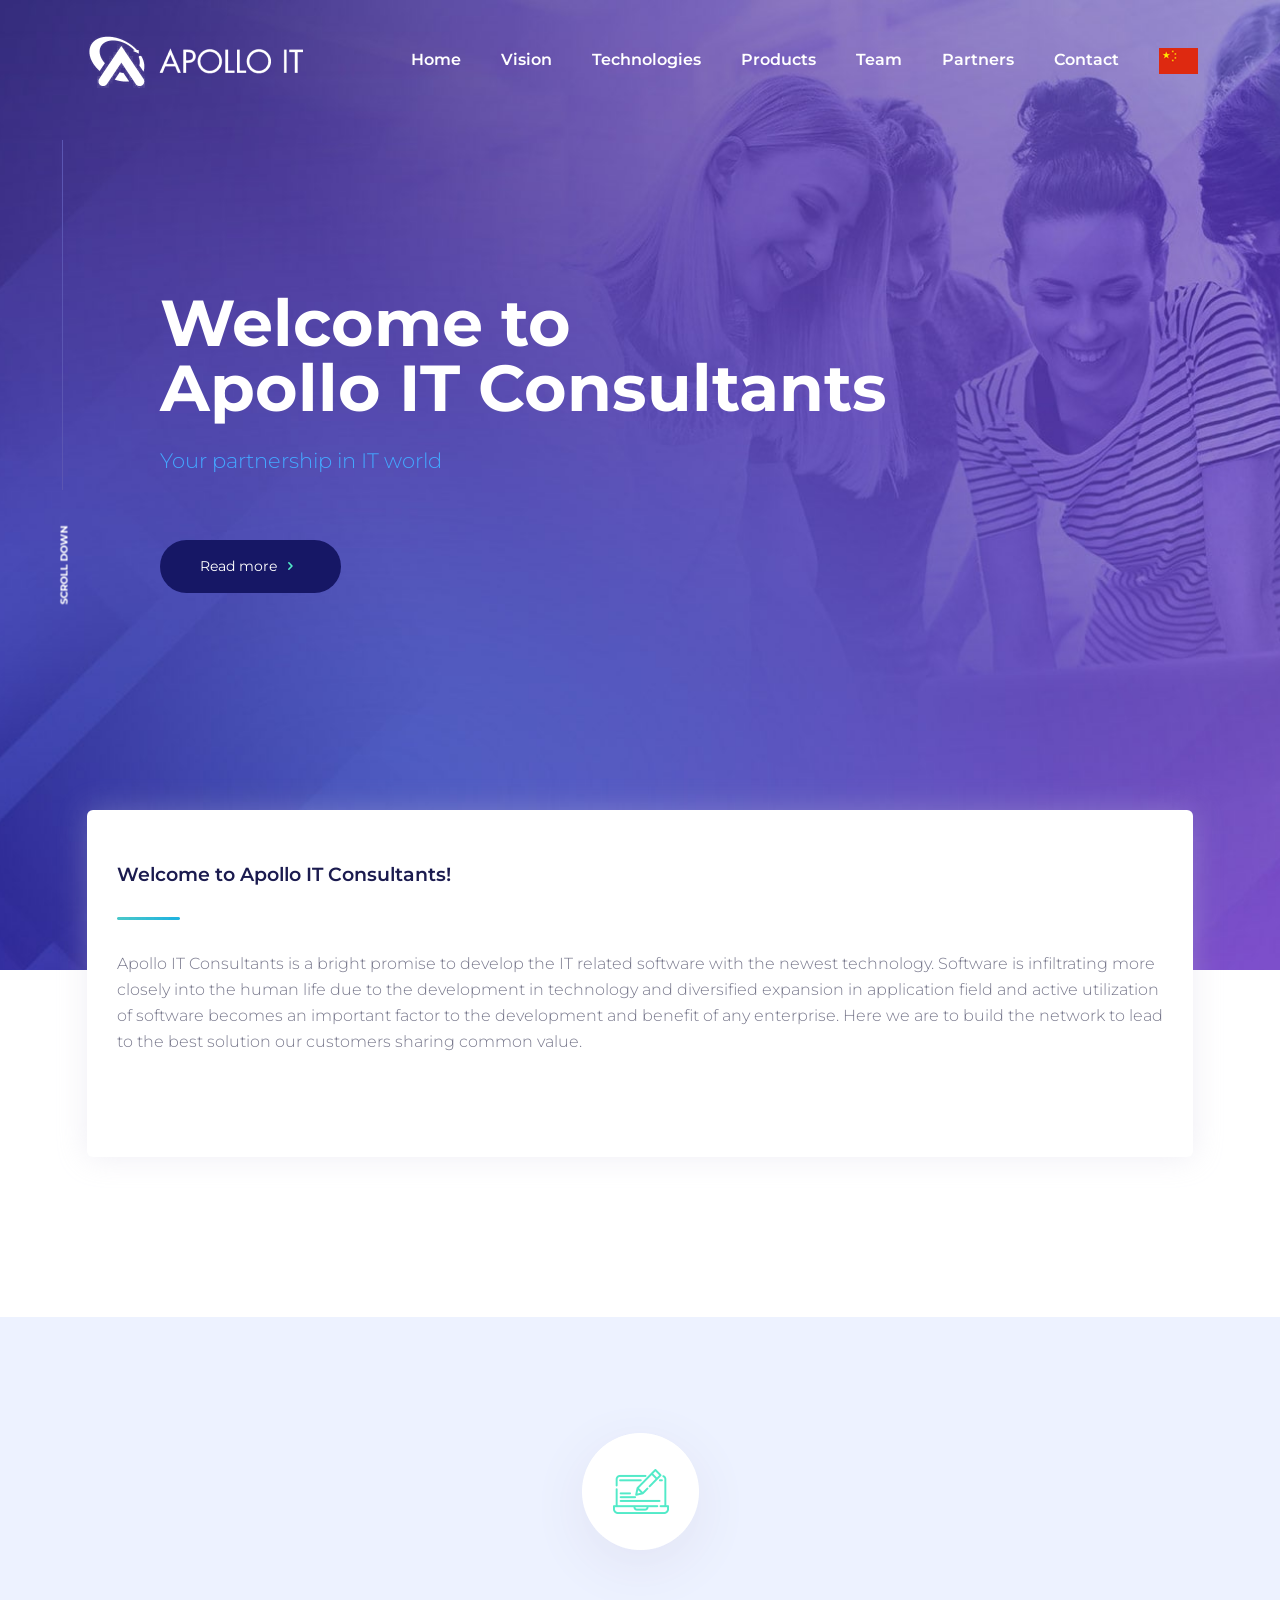
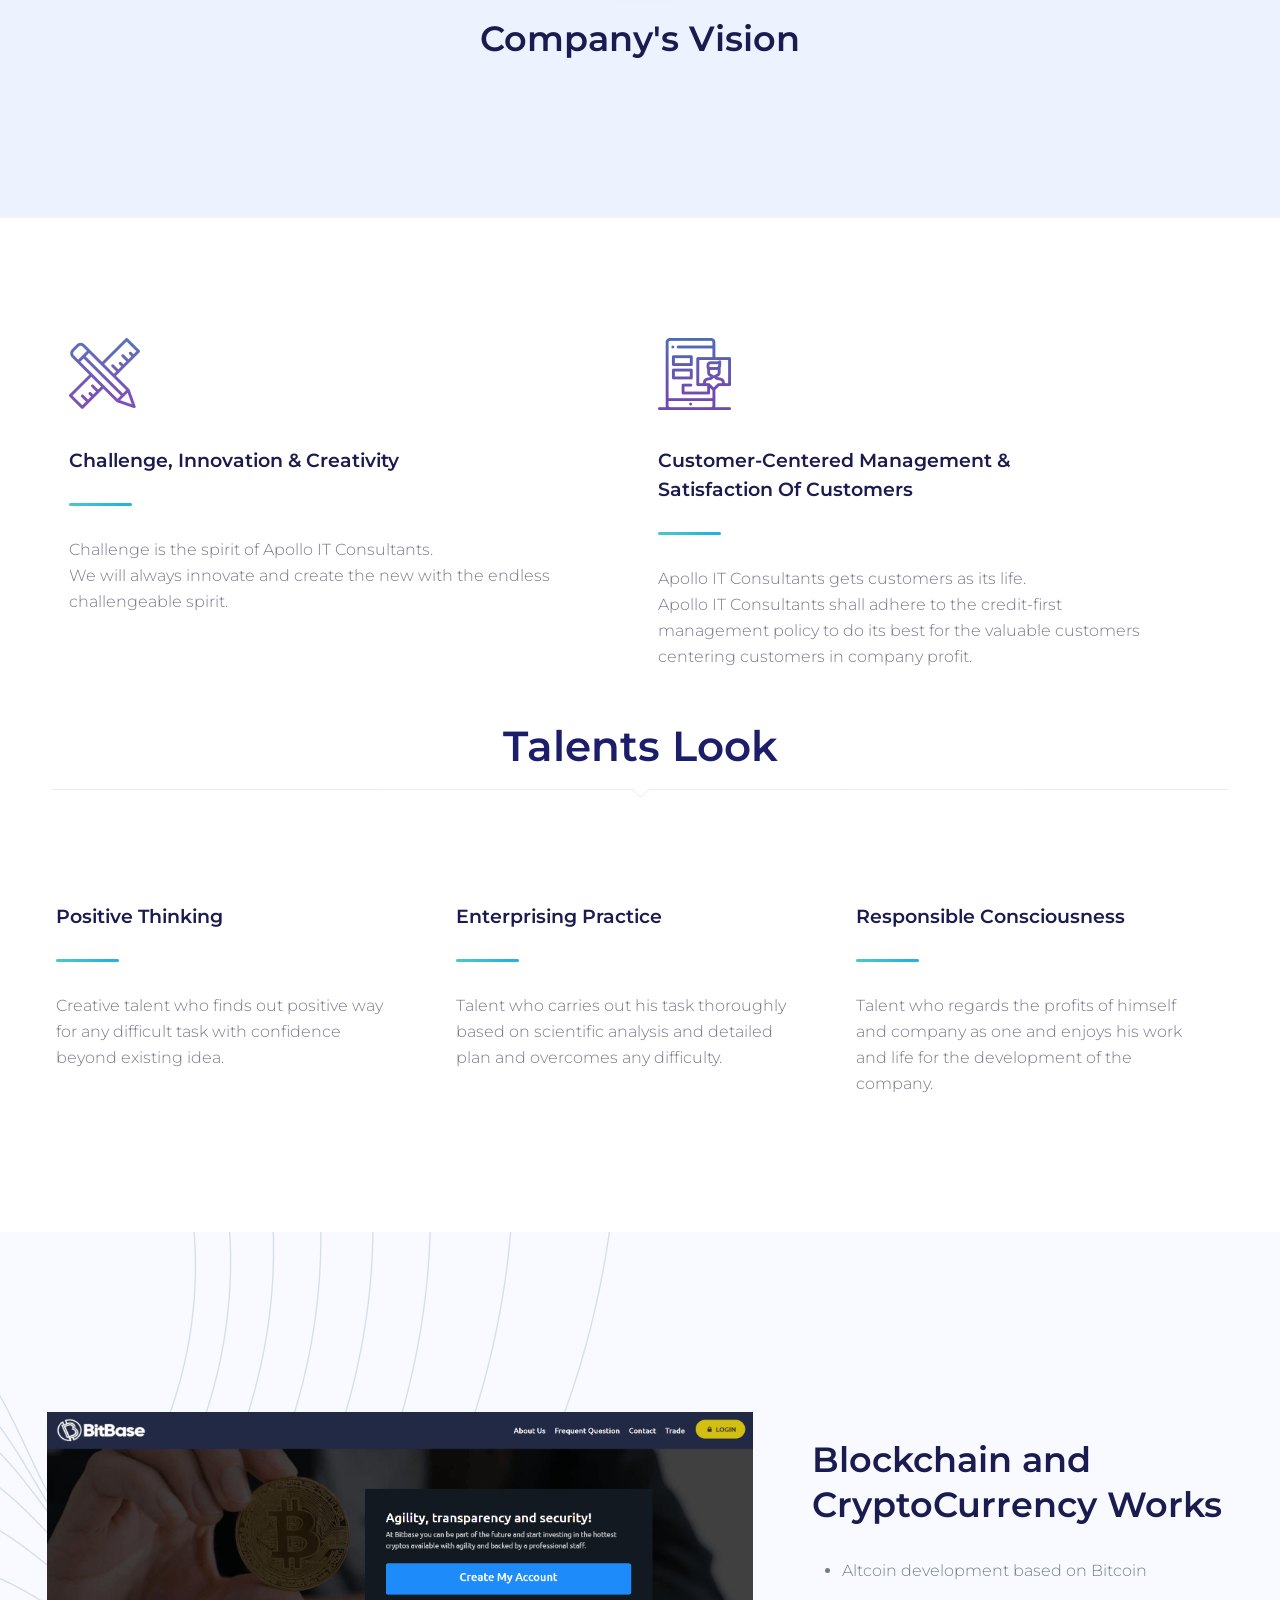
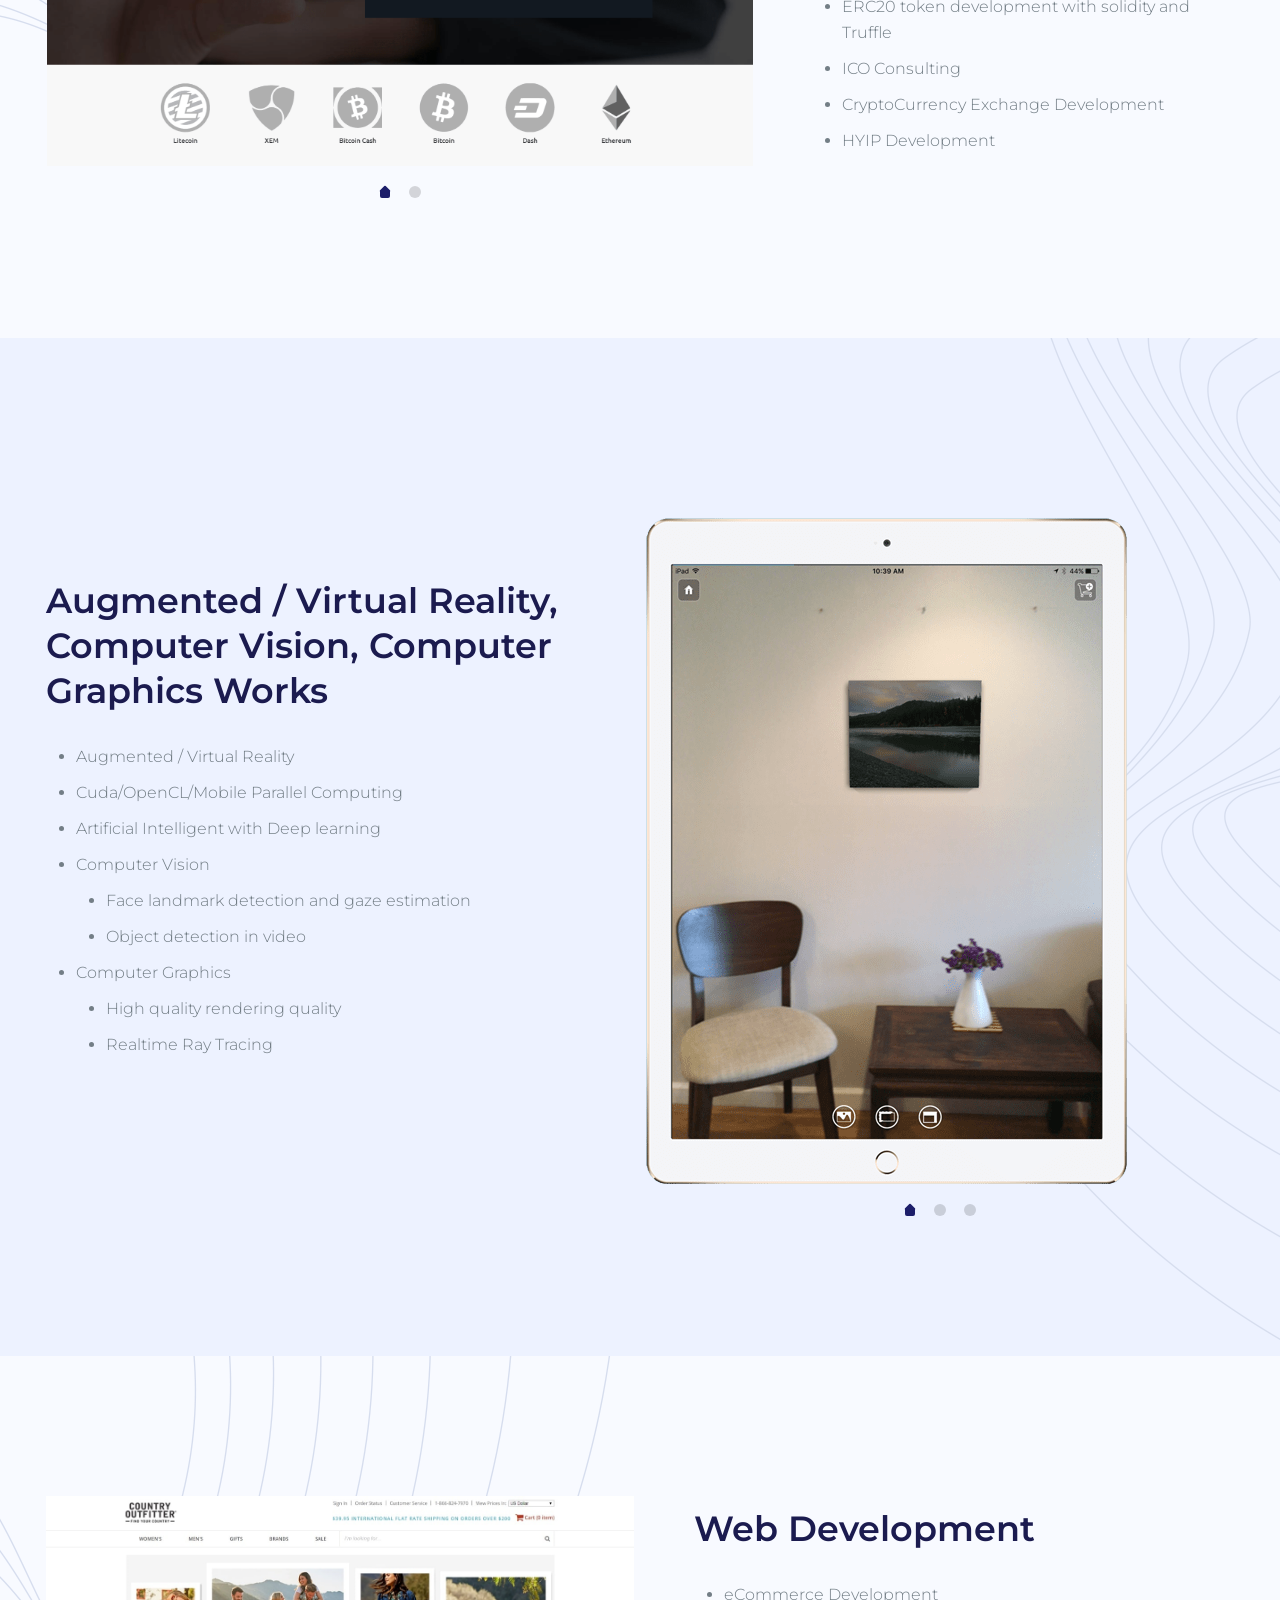
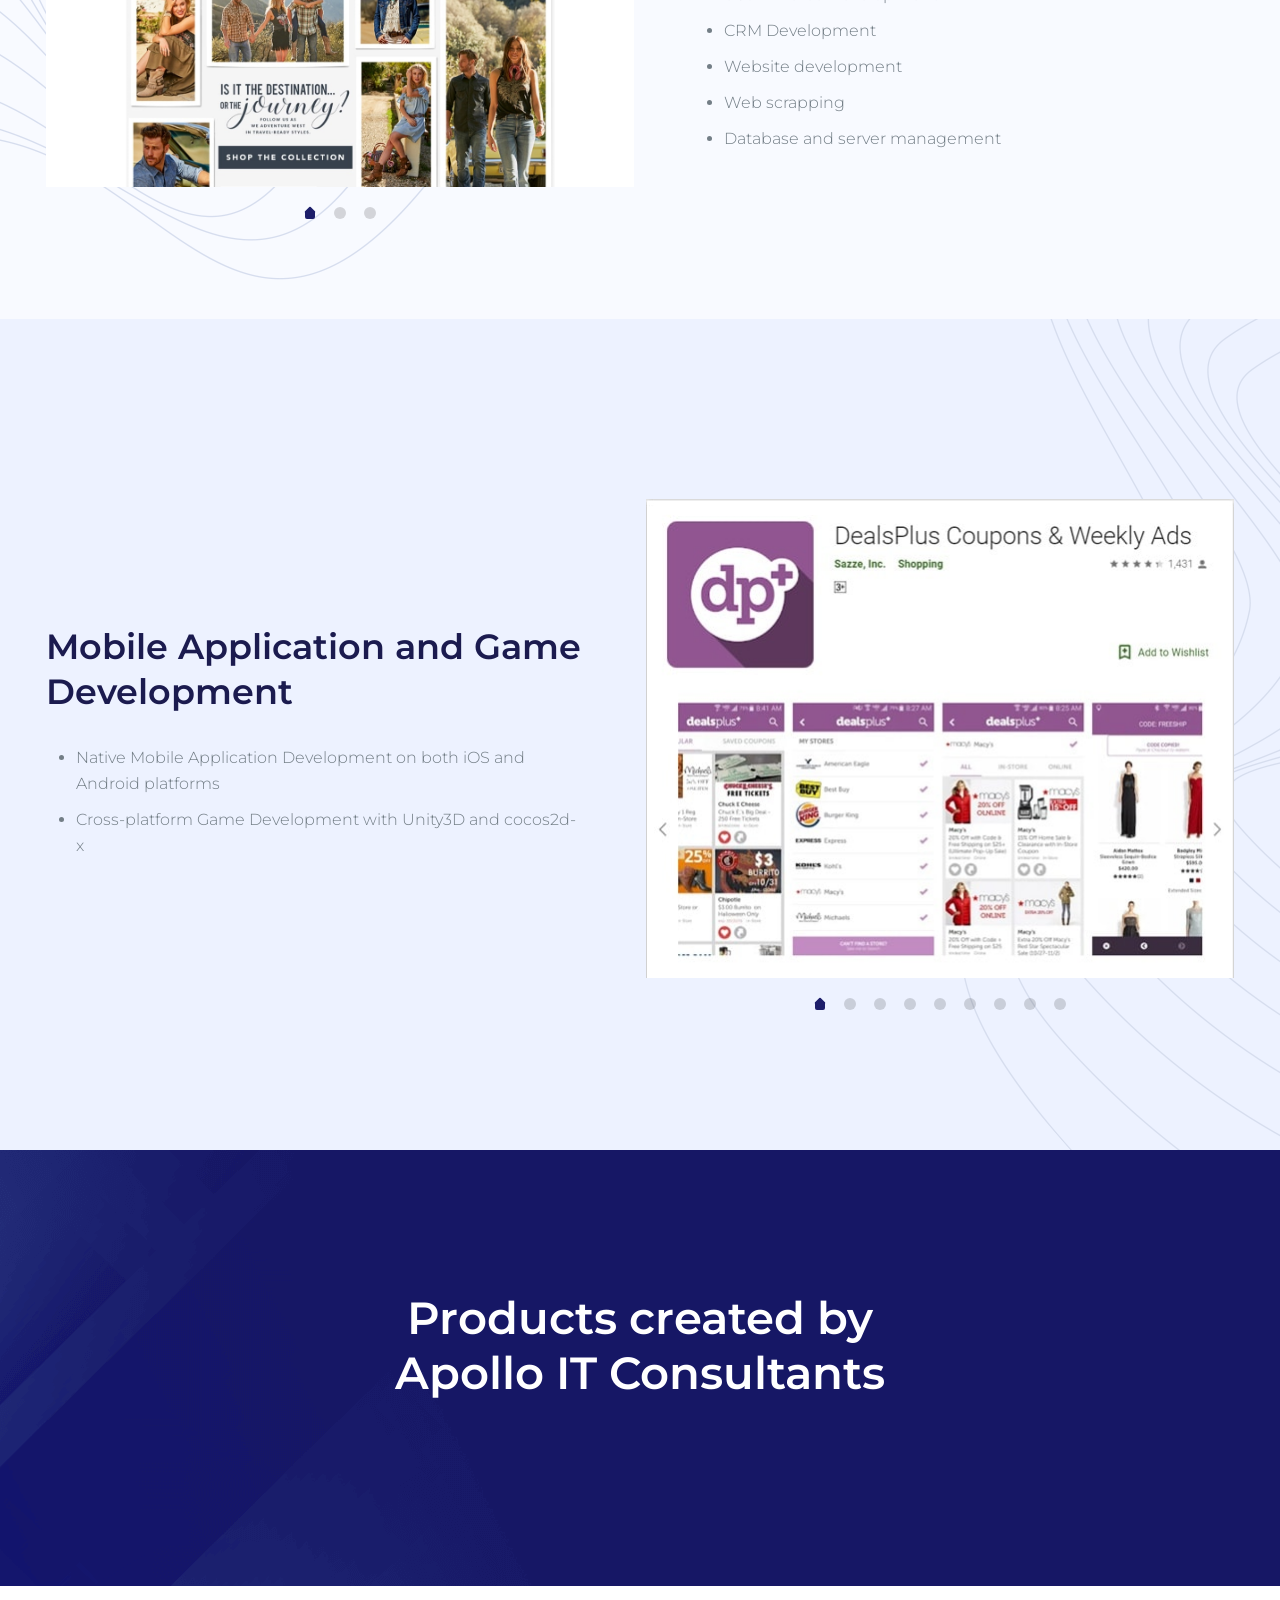
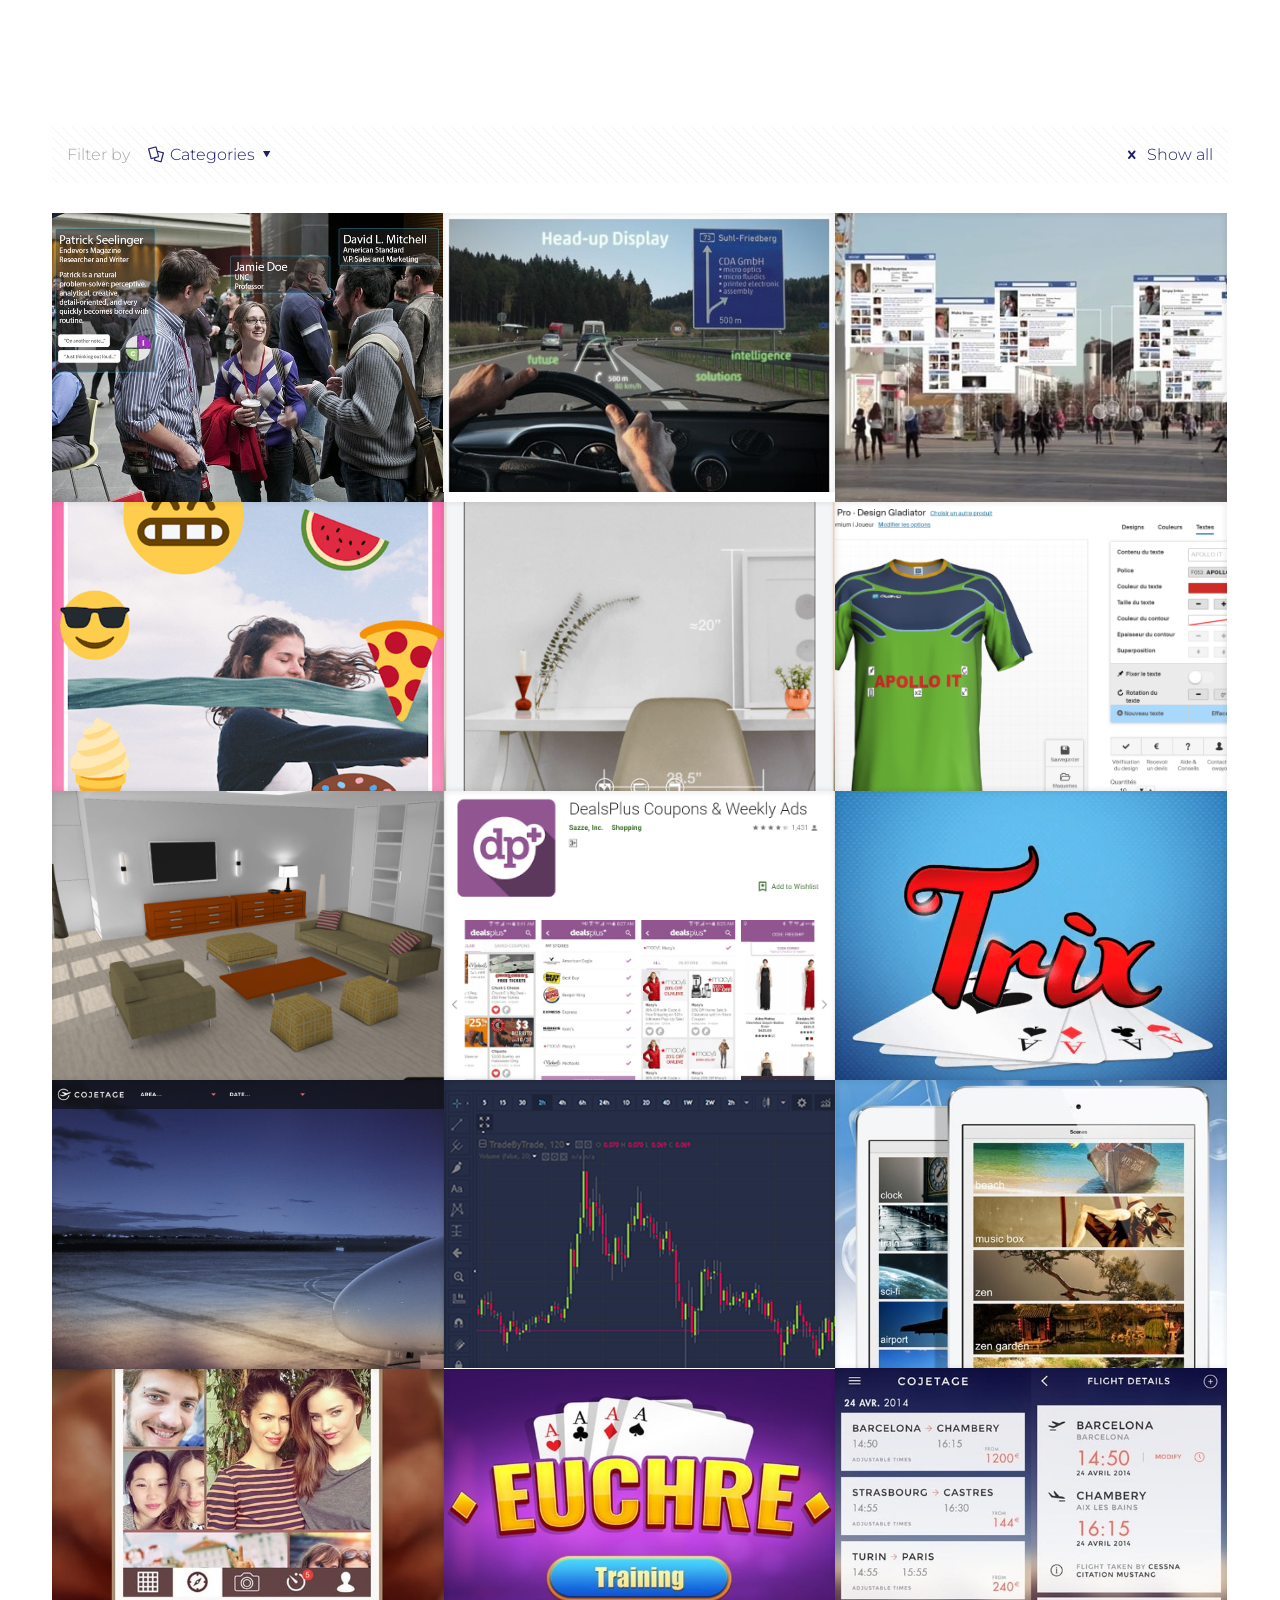
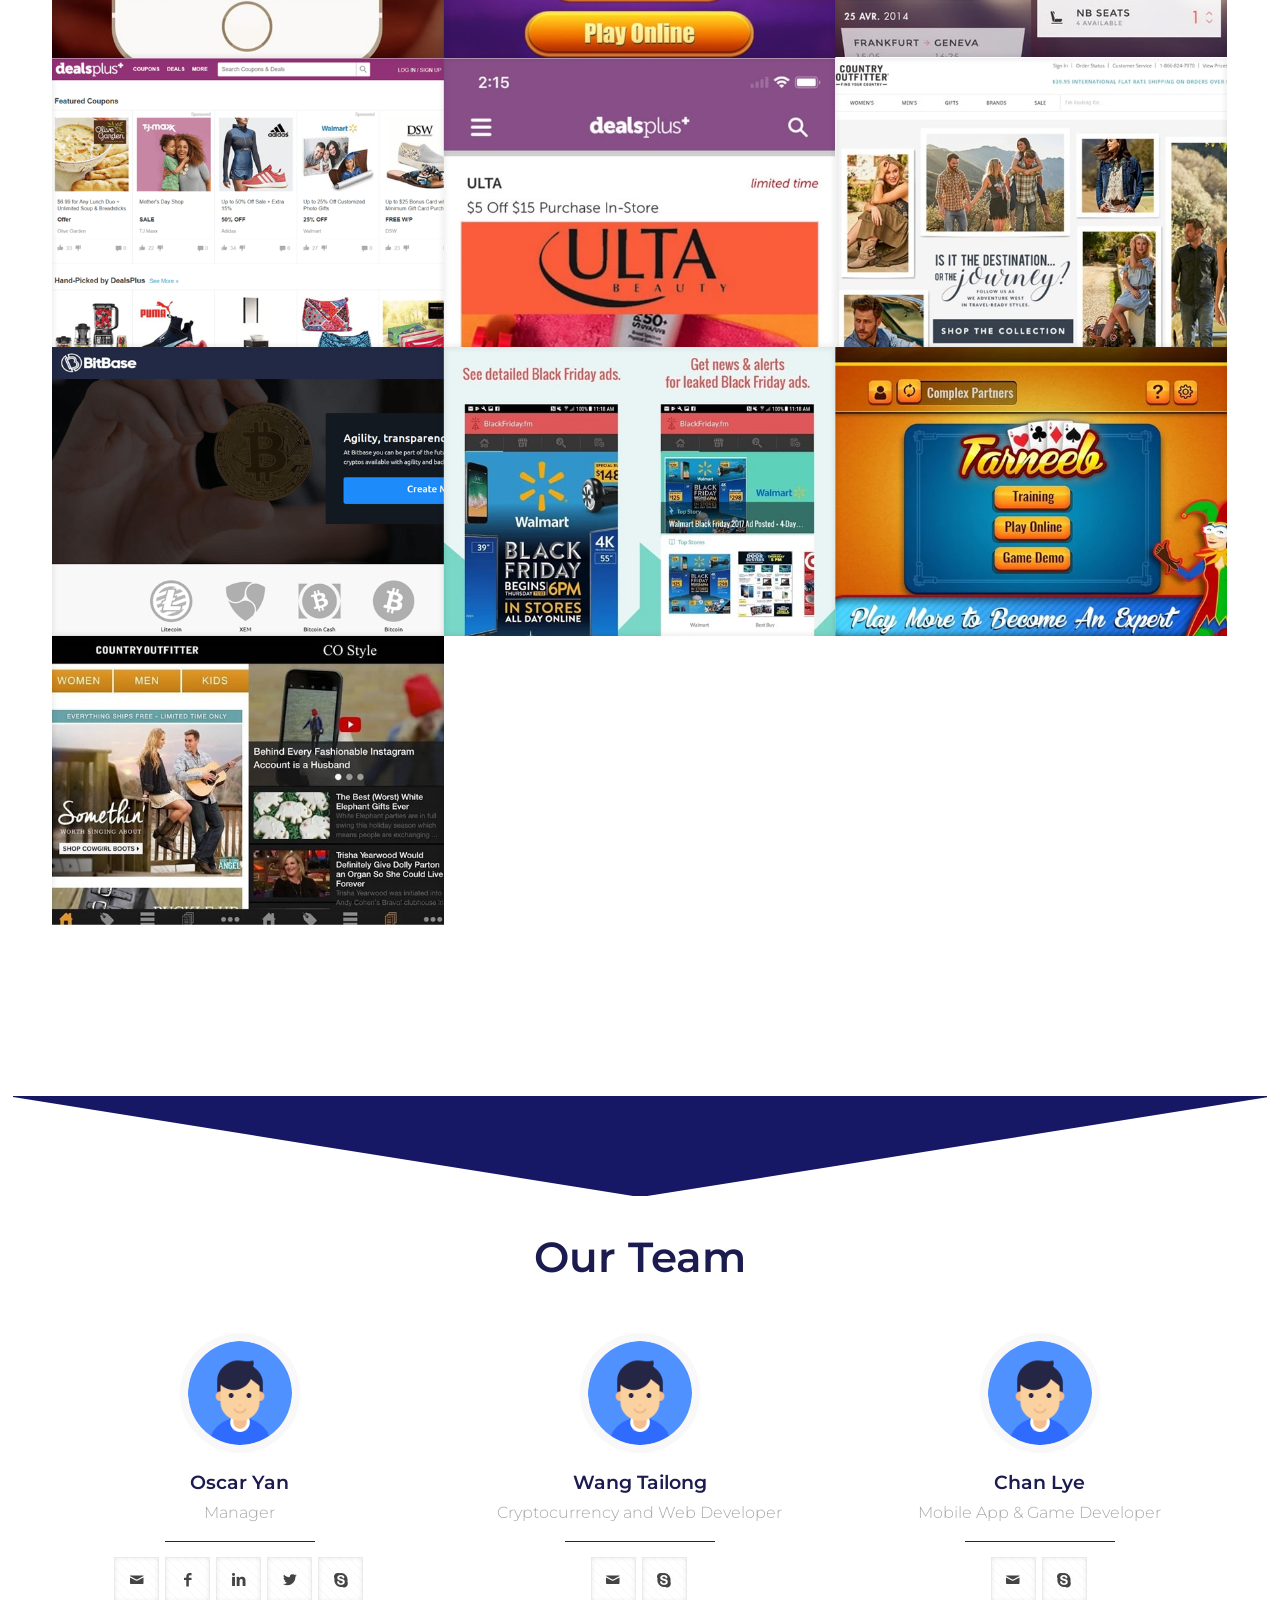
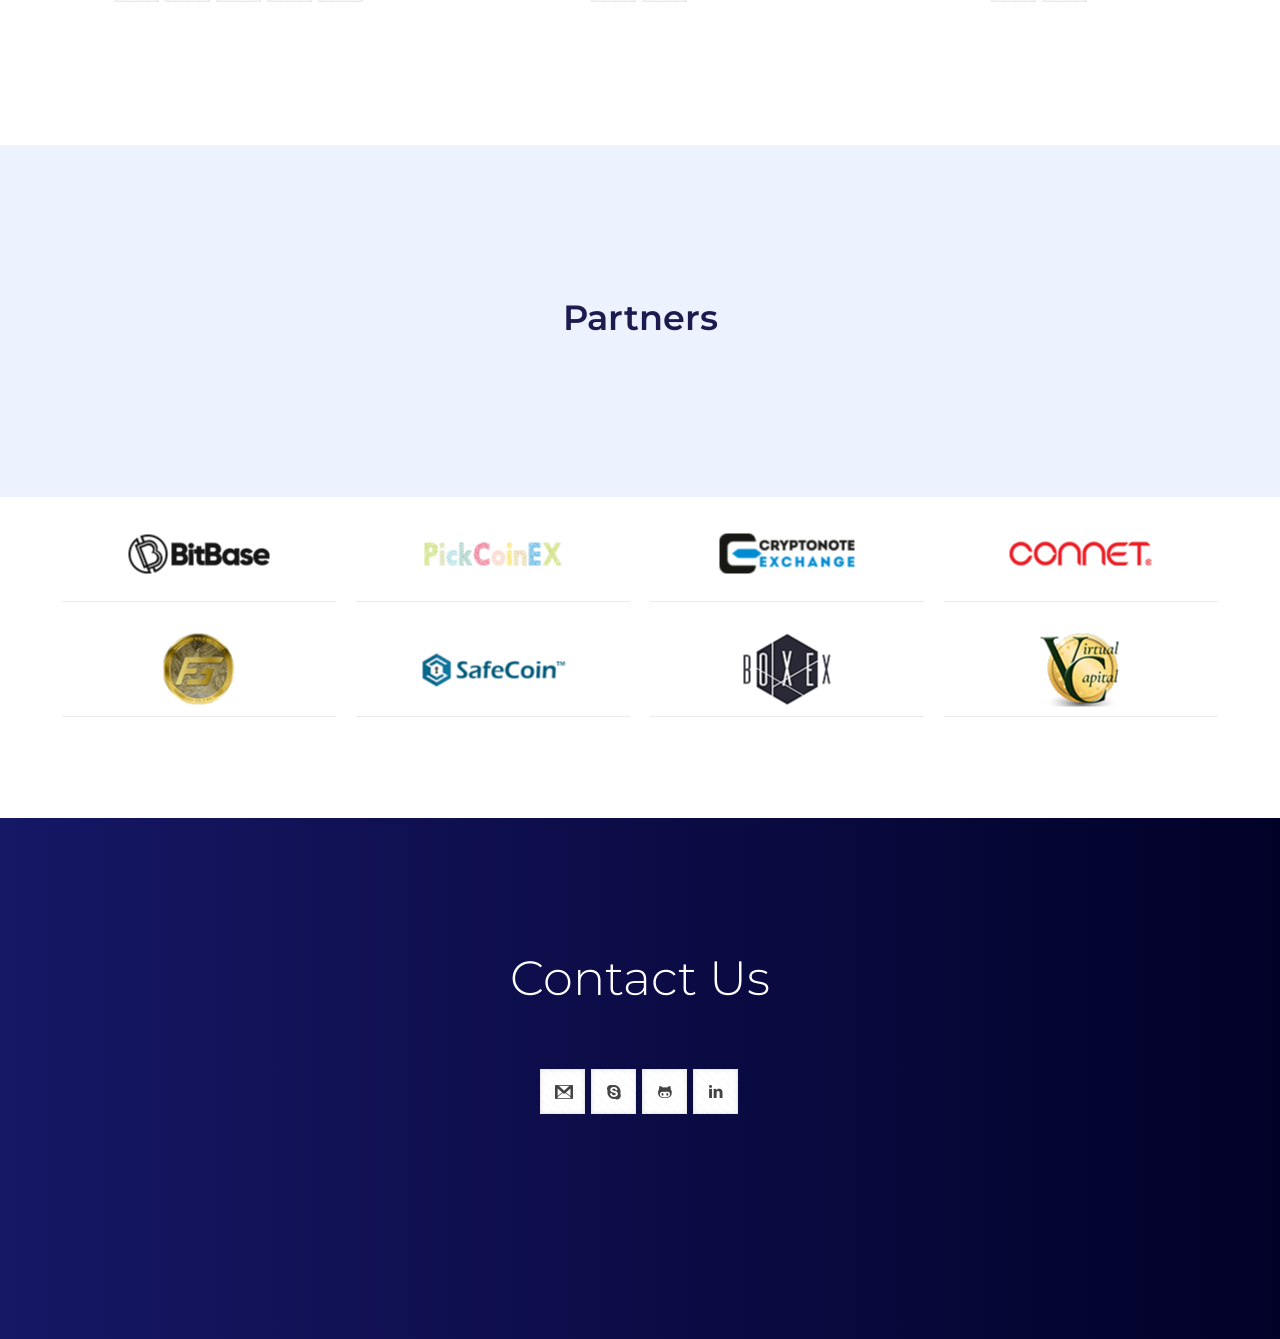
<file: index.html>
<!DOCTYPE html>
<!--[if lt IE 7]><html class="no-js lt-ie10 lt-ie9 lt-ie8 lt-ie7 "> <![endif]-->
<!--[if IE 7]><html class="no-js lt-ie10 lt-ie9 lt-ie8"> <![endif]-->
<!--[if IE 8]><html class="no-js lt-ie10 lt-ie9"> <![endif]-->
<!--[if IE 9]><html class="no-js lt-ie10"> <![endif]-->
<!--[if gt IE 8]><!-->
<html class="no-js" lang="en">
<!--<![endif]-->
<head>
	<meta charset="utf-8">
	<title>Apollo IT Consultants</title>
	<meta name="description" content="">
	<meta name="author" content="">
	<meta name="viewport" content="width=device-width, initial-scale=1, maximum-scale=1">
	<link rel='stylesheet' href='http://fonts.googleapis.com/css?family=Montserrat:100,300,400,400italic,500,600,700,700italic'>
	<link rel='stylesheet' href='css/global.css'>
	<link rel='stylesheet' href='css/structure.css'>
	<link rel='stylesheet' href='css/webdeveloper.css'>
	<link rel="stylesheet" href="plugins/rs-plugin-5.3.1/css/settings.css">
	<link rel="icon" href="favicon.png" />
	<link rel="shortcut icon" href="favicon.png" />
</head>
<body class="color-custom style-default button-flat layout-full-width no-content-padding header-transparent minimalist-header-no sticky-header sticky-tb-color ab-hide subheader-both-center menu-line-below-80 menuo-right menuo-no-borders footer-copy-center mobile-tb-center mobile-side-slide mobile-mini-mr-ll be-reg-2085">
<div id="Wrapper">
	<div id="Header_wrapper" class="bg-parallax" data-enllax-ratio="0.3">
		<header id="Header">
			<div class="header_placeholder"></div>
			<div id="Top_bar">
				<div class="container">
					<div class="column one">
						<div class="top_bar_left clearfix">
							<div class="logo">
								<a id="logo" href="#" title="Apollo IT Consultants" data-height="60" data-padding="30">
									<img class="logo-main scale-with-grid" src="logo.png" data-retina="logo.png" data-height="49" alt="webdeveloper">
									<img class="logo-sticky scale-with-grid" src="logo.png" data-retina="logo.png" data-height="49" alt="webdeveloper">
									<img class="logo-mobile scale-with-grid" src="logo.png" data-retina="logo.png" data-height="49" alt="webdeveloper">
									<img class="logo-mobile-sticky scale-with-grid" src="logo.png" data-retina="logo.png" data-height="49" alt="webdeveloper"></a>
							</div>
							<div class="menu_wrapper">
								<nav id="menu">
									<ul id="menu-main-menu" class="menu menu-main">
										<li>
											<a href="#welcome"><span>Home</span></a>
										</li>
										<li>
											<a href="#vision"><span>Vision</span></a>
										</li>
										<li>
											<a href="#technology"><span>Technologies</span></a>
										</li>
										<li>
											<a href="#products"><span>Products</span></a>
										</li>
										<li>
											<a href="#team"><span>Team</span></a>
										</li>
										<li>
											<a href="#partners"><span>Partners</span></a>
										</li>
										<li>
											<a href="#contact"><span>Contact</span></a>
										</li>
										<li>
											<a href="cn.html" title="Switch to Chinese" hreflang="zh"><span><img style="vertical-align:middle" src="images/cn.png"></span></a>
										</li>
									</ul>
								</nav>
								<a class="responsive-menu-toggle" href="#"><i class="icon-menu-fine"></i></a>
							</div>
						</div>
					</div>
				</div>
			</div>
			<div class="mfn-main-slider" id="mfn-rev-slider">
				<div id="rev_slider_1_1_wrapper" class="rev_slider_wrapper fullwidthbanner-container" data-source="gallery" style="margin:0px auto;background:transparent;padding:0px;margin-top:0px;margin-bottom:0px;">
					<div id="rev_slider_1_1" class="rev_slider fullwidthabanner" style="display:none;" data-version="5.4.7">
						<ul>
							<li data-index="rs-1" data-transition="fade" data-slotamount="default" data-hideafterloop="0" data-hideslideonmobile="off" data-easein="default" data-easeout="default" data-masterspeed="300" data-rotate="0" data-saveperformance="off" data-title="Slide"
								data-param1="" data-param2="" data-param3="" data-param4="" data-param5="" data-param6="" data-param7="" data-param8="" data-param9="" data-param10="" data-description="">
								<img src="images/home_webdeveloper_slider_bg.jpg" alt="" title="home_webdeveloper_slider_bg" width="1920" height="977" data-bgposition="center center" data-bgfit="cover" data-bgrepeat="no-repeat" class="rev-slidebg" data-no-retina>
								<div class="tp-caption   tp-resizeme" id="slide-1-layer-1" data-x="140" data-y="290" data-width="['auto']" data-height="['auto']" data-type="text" data-responsive_offset="on" data-frames='[{"delay":100,"speed":800,"frame":"0","from":"opacity:0;","to":"o:1;","ease":"Power3.easeInOut"},{"delay":"wait","speed":300,"frame":"999","to":"opacity:0;","ease":"Power3.easeInOut"}]'
									 data-textAlign="['inherit','inherit','inherit','inherit']" data-paddingtop="[0,0,0,0]" data-paddingright="[0,0,0,0]" data-paddingbottom="[0,0,0,0]" data-paddingleft="[0,0,0,0]" style="z-index: 5; white-space: nowrap; font-size: 65px; line-height: 65px; font-weight: 700; color: #fff; letter-spacing: 0px;font-family:Montserrat;">
									Welcome to
									<br> Apollo IT Consultants
								</div>
								<div class="tp-caption   tp-resizeme" id="slide-1-layer-2" data-x="140" data-y="450" data-width="['auto']" data-height="['auto']" data-type="text" data-responsive_offset="on" data-frames='[{"delay":200,"speed":800,"frame":"0","from":"opacity:0;","to":"o:1;","ease":"Power3.easeInOut"},{"delay":"wait","speed":300,"frame":"999","to":"opacity:0;","ease":"Power3.easeInOut"}]'
									 data-textAlign="['inherit','inherit','inherit','inherit']" data-paddingtop="[0,0,0,0]" data-paddingright="[0,0,0,0]" data-paddingbottom="[0,0,0,0]" data-paddingleft="[0,0,0,0]" style="z-index: 6; white-space: nowrap; font-size: 21px; line-height: 21px; font-weight: 300; color: #44a7ff; letter-spacing: 0px;font-family:Montserrat;">
									Your partnership in IT world
								</div>
								<a class="tp-caption rev-btn  tp-resizeme" href="#welcome" id="welcome" data-x="140" data-y="540" data-width="['auto']" data-height="['auto']" data-type="button" data-actions='' data-responsive_offset="on"
								   data-frames='[{"delay":300,"speed":800,"frame":"0","from":"opacity:0;","to":"o:1;","ease":"Power3.easeInOut"},{"delay":"wait","speed":300,"frame":"999","to":"opacity:0;","ease":"Power3.easeInOut"},{"frame":"hover","speed":"300","ease":"Linear.easeNone","to":"o:1;rX:0;rY:0;rZ:0;z:0;","style":"c:rgb(22,23,101);bg:rgba(255,255,255,1);bs:solid;bw:0 0 0 0;"}]'
								   data-textAlign="['inherit','inherit','inherit','inherit']" data-paddingtop="[18,18,18,18]" data-paddingright="[40,40,40,40]" data-paddingbottom="[18,18,18,18]" data-paddingleft="[40,40,40,40]" style="z-index: 7; white-space: nowrap; font-size: 14px; line-height: 17px; font-weight: 400; color: rgba(255,255,255,1); letter-spacing: px;font-family:Montserrat;background-color:rgb(22,23,101);border-color:rgba(0,0,0,1);border-radius:30px 30px 30px 30px;outline:none;box-shadow:none;box-sizing:border-box;-moz-box-sizing:border-box;-webkit-box-sizing:border-box;cursor:pointer;text-decoration: none;">Read more <i style="color: #52eac8;" class="icon-right-open"></i> </a>
								<div class="tp-caption tp-shape tp-shapewrapper  tp-resizeme"
									 id="slide-1-layer-6" data-x="42" data-y="140" data-width="['1']" data-height="['350']" data-type="shape" data-responsive_offset="on" data-frames='[{"delay":500,"speed":800,"frame":"0","from":"opacity:0;","to":"o:1;","ease":"Power3.easeInOut"},{"delay":"wait","speed":300,"frame":"999","to":"opacity:0;","ease":"Power3.easeInOut"}]'
									 data-textAlign="['inherit','inherit','inherit','inherit']" data-paddingtop="[0,0,0,0]" data-paddingright="[0,0,0,0]" data-paddingbottom="[0,0,0,0]" data-paddingleft="[0,0,0,0]" style="z-index: 9;background-color:rgb(91,86,178);"></div>
								<div class="tp-caption   tp-resizeme" id="slide-1-layer-5" data-x="5" data-y="560" data-width="['auto']" data-height="['auto']" data-type="text" data-responsive_offset="on" data-frames='[{"delay":600,"speed":800,"frame":"0","from":"opacity:0;","to":"o:1;rZ:270;","ease":"Power3.easeInOut"},{"delay":"wait","speed":300,"frame":"999","to":"opacity:0;","ease":"Power3.easeInOut"}]'
									 data-textAlign="['inherit','inherit','inherit','inherit']" data-paddingtop="[0,0,0,0]" data-paddingright="[0,0,0,0]" data-paddingbottom="[0,0,0,0]" data-paddingleft="[0,0,0,0]" style="z-index: 10; white-space: nowrap; font-size: 10px; line-height: 10px; font-weight: 700; color: #fff; letter-spacing: 0px;font-family:Montserrat;">
									SCROLL DOWN
								</div>
							</li>
						</ul>
					</div>
				</div>
			</div>
		</header>
	</div>
	<div id="Content">
		<div class="content_wrapper clearfix">
			<div class="sections_group">
				<div class="entry-content">
					<div class="section mcb-section" style="padding-top:0px; padding-bottom:120px;">
						<div class="section_wrapper mcb-section-inner">
							<div class="wrap mcb-wrap one valign-top move-up clearfix" style="padding:0 1%; margin-top:-160px" data-mobile="no-up">
								<div class="mcb-wrap-inner">
									<div class="column mcb-column one column_column">
										<div class="column_attr clearfix" style="background-color: #fff; padding:50px 30px 0; border-radius: 6px; box-shadow: 0px 0px 30px rgba(200,196,219,.3); margin: 0 2%;">
											<h4>Welcome to Apollo IT Consultants!
											</h4>
											<hr class="no_line" style="margin:0 auto 10px">
											<div class="image_frame image_item no_link scale-with-grid alignnone no_border">
												<div class="image_wrapper">
													<img class="scale-with-grid" src="images/home_webdeveloper_pic5.png">
												</div>
											</div>
											<hr class="no_line" style="margin:0 auto 30px">
											<p>
												Apollo IT Consultants is a bright promise to develop the IT related software with the newest technology.
												Software is infiltrating more closely into the human life due to the development in technology and diversified expansion in application field and active utilization of software becomes an important factor to the development and benefit of any enterprise.
												Here we are to build the network to lead to the best solution our customers sharing common value.
											</p>
											<hr class="no_line" style="margin:0 auto 25px">
											<hr class="no_line" style="margin:0 auto 60px">
										</div>
									</div>
								</div>
							</div>
						</div>
					</div>
					<div id="vision" class="section mcb-section" style="padding-top:80px; padding-bottom:90px; background-color:#edf2ff; background-image:url(images/home_webdeveloper_subheaderbg5.png); background-repeat:no-repeat; background-position:center top">
						<div class="section_wrapper mcb-section-inner">
							<div class="wrap mcb-wrap one valign-top clearfix">
								<div class="mcb-wrap-inner">
									<div class="column mcb-column one-fourth column_placeholder">
										<div class="placeholder">
											&nbsp;
										</div>
									</div>
									<div class="column mcb-column one-second column_column">
										<div class="column_attr clearfix align_center">
											<div class="image_frame image_item no_link scale-with-grid alignnone no_border">
												<div class="image_wrapper">
													<img class="scale-with-grid" src="images/home_webdeveloper_services1.png">
												</div>
											</div>
											<h3>Company's Vision</h3>
											<hr class="no_line" style="margin:0 auto 10px">
										</div>
									</div>
									<div class="column mcb-column one column_divider">
										<hr class="no_line">
									</div>
								</div>
							</div>
						</div>
					</div>
					<div class="section mcb-section" style="padding-top:120px; padding-bottom:80px">
						<div class="section_wrapper mcb-section-inner">
							<div class="wrap mcb-wrap one-second valign-top clearfix" style="padding:0 1%">
								<div class="mcb-wrap-inner">
									<div class="column mcb-column one column_column">
										<div class="column_attr clearfix" style="padding:0 10% 0 0; margin: 0 2%;">
											<div class="image_frame image_item no_link scale-with-grid alignnone no_border">
												<div class="image_wrapper">
													<img class="scale-with-grid" src="images/home_webdeveloper_pic3.png">
												</div>
											</div>
											<hr class="no_line" style="margin:0 auto 35px">
											<h4>Challenge, Innovation &amp; Creativity
											</h4>
											<hr class="no_line" style="margin:0 auto 10px">
											<div class="image_frame image_item no_link scale-with-grid alignnone no_border">
												<div class="image_wrapper">
													<img class="scale-with-grid" src="images/home_webdeveloper_pic5.png">
												</div>
											</div>
											<hr class="no_line" style="margin:0 auto 30px">
											<p>
												Challenge is the spirit of Apollo IT Consultants.<br>
												We will always innovate and create the new with the endless challengeable spirit.
											</p>
										</div>
									</div>
								</div>
							</div>
							<div class="wrap mcb-wrap one-second valign-top clearfix" style="padding:0 1%">
								<div class="mcb-wrap-inner">
									<div class="column mcb-column one column_column">
										<div class="column_attr clearfix" style="padding:0 10% 0 0;">
											<div class="image_frame image_item no_link scale-with-grid alignnone no_border">
												<div class="image_wrapper">
													<img class="scale-with-grid" src="images/home_webdeveloper_pic2.png">
												</div>
											</div>
											<hr class="no_line" style="margin:0 auto 35px">
											<h4>Customer-Centered Management &amp; <br> Satisfaction Of Customers
											</h4>
											<hr class="no_line" style="margin:0 auto 10px">
											<div class="image_frame image_item no_link scale-with-grid alignnone no_border">
												<div class="image_wrapper">
													<img class="scale-with-grid" src="images/home_webdeveloper_pic5.png">
												</div>
											</div>
											<hr class="no_line" style="margin:0 auto 30px">
											<p>
												Apollo IT Consultants gets customers as its life.<br>
												Apollo IT Consultants shall adhere to the credit-first management policy to do its best for the valuable customers centering customers in company profit.
											</p>
										</div>
									</div>
								</div>
							</div>
							<div class="column mcb-column one column_fancy_heading">
								<div class="fancy_heading fancy_heading_line">
									<h2 class="title">Talents Look</h2>
								</div>
							</div>
							<div class="wrap mcb-wrap one-third valign-top clearfix" style="padding:0 1%">
								<div class="mcb-wrap-inner">
									<div class="column mcb-column one column_column">
										<div class="column_attr clearfix" style="padding:0 10% 0 0;">
											<hr class="no_line" style="margin:0 auto 35px">
											<h4>
												<br> Positive Thinking</h4>
											<hr class="no_line" style="margin:0 auto 10px">
											<div class="image_frame image_item no_link scale-with-grid alignnone no_border">
												<div class="image_wrapper">
													<img class="scale-with-grid" src="images/home_webdeveloper_pic5.png">
												</div>
											</div>
											<hr class="no_line" style="margin:0 auto 30px">
											<p>
												Creative talent who finds out positive way for any difficult task with confidence beyond existing idea.
											</p>
										</div>
									</div>
								</div>
							</div>
							<div class="wrap mcb-wrap one-third valign-top clearfix" style="padding:0 1%">
								<div class="mcb-wrap-inner">
									<div class="column mcb-column one column_column">
										<div class="column_attr clearfix" style="padding:0 10% 0 0;">
											<hr class="no_line" style="margin:0 auto 35px">
											<h4>
												<br> Enterprising Practice</h4>
											<hr class="no_line" style="margin:0 auto 10px">
											<div class="image_frame image_item no_link scale-with-grid alignnone no_border">
												<div class="image_wrapper">
													<img class="scale-with-grid" src="images/home_webdeveloper_pic5.png">
												</div>
											</div>
											<hr class="no_line" style="margin:0 auto 30px">
											<p>
												Talent who carries out his task thoroughly based on scientific analysis and detailed plan and overcomes any difficulty.</p>
										</div>
									</div>
								</div>
							</div>
							<div class="wrap mcb-wrap one-third valign-top clearfix" style="padding:0 1%">
								<div class="mcb-wrap-inner">
									<div class="column mcb-column one column_column">
										<div class="column_attr clearfix" style="padding:0 10% 0 0;">
											<hr class="no_line" style="margin:0 auto 35px">
											<h4>
												<br> Responsible Consciousness</h4>
											<hr class="no_line" style="margin:0 auto 10px">
											<div class="image_frame image_item no_link scale-with-grid alignnone no_border">
												<div class="image_wrapper">
													<img class="scale-with-grid" src="images/home_webdeveloper_pic5.png">
												</div>
											</div>
											<hr class="no_line" style="margin:0 auto 30px">
											<p>
												Talent who regards the profits of himself and company as one and enjoys his work and life for the development of the company.
											</p>
										</div>
									</div>
								</div>
							</div>
						</div>
					</div>
					<div id="technology" class="section mcb-section equal-height-wrap  " style="padding-top:140px; padding-bottom:100px; background-color:#f8faff; background-image:url(images/home_webdeveloper_sectionbg1.png); background-repeat:no-repeat; background-position:center top;">
						<div class="section_wrapper mcb-section-inner">
							<div class="wrap mcb-wrap three-fifth  valign-middle clearfix" style="padding:40px 0 0">
								<div class="mcb-wrap-inner">
									<div class="column mcb-column one column_slider">
										<div class="content_slider flat hide-arrows aligncenter">
											<ul class="content_slider_ul">
												<li>
													<a href="#popup-1" rel="prettyphoto" class="popup-link"><img class="scale-with-grid wp-post-image" src="images/pi/s10.png"></a>
												</li>
												<li>
													<a href="#popup-1" rel="prettyphoto" class="popup-link"><img src="images/pi/tradeby.png" class="scale-with-grid wp-post-image"></a>
												</li>
											</ul>
											<div class="slider_pager slider_pagination"></div>
										</div>
									</div>
									<div id="popup-1" class="popup-content">
										<div class="popup-inner">
											<h4>Bitbase.exchange</h4><p>
											An awesome cryptocurrency exchange<br><br>
											<b>Technical area</b>: Blockchain; Bitcoin;<br><br>
											<b>Languages &amp; Frameworks</b> : HTML; CSS; Rails;</p>
										</div>
									</div>
								</div>
							</div>
							<div class="wrap mcb-wrap two-fifth  valign-middle clearfix" style="padding:0 0 0 4%">
								<div class="mcb-wrap-inner">
									<div class="column mcb-column one column_column">
										<div class="column_attr clearfix">
											<h3 class="topic1">Blockchain and CryptoCurrency Works</h3>
											<hr class="no_line" style="margin:0 auto 10px">
											<p>
											<ul><li>Altcoin development based on Bitcoin</li>
												<li>ERC20 token development with solidity and Truffle</li>
												<li>ICO Consulting</li>
												<li>CryptoCurrency Exchange Development</li>
												<li>HYIP Development</li></ul>
											</p>
										</div>
									</div>
								</div>
							</div>
						</div>
					</div>
					<div class="section mcb-section equal-height-wrap" style="padding-top:140px; padding-bottom:100px; background-color:#edf2ff; background-image:url(images/home_webdeveloper_sectionbg2.png); background-repeat:no-repeat; background-position:center top;">
						<div class="section_wrapper mcb-section-inner">
							<div class="wrap mcb-wrap one-second valign-middle clearfix" style="padding:0 4% 0 0">
								<div class="mcb-wrap-inner">
									<div class="column mcb-column one column_column">
										<div class="column_attr clearfix">
											<h3 class="topic2">Augmented / Virtual Reality, Computer Vision, Computer Graphics Works</h3>
											<hr class="no_line" style="margin:0 auto 10px">
											<p>
											<ul>
												<li>Augmented / Virtual Reality </li>
												<li>Cuda/OpenCL/Mobile Parallel Computing </li>
												<li>Artificial Intelligent with Deep learning </li>
												<li>Computer Vision
													<ul><li>Face landmark detection and gaze estimation </li>
														<li>Object detection in video </li></ul></li>
												<li>Computer Graphics <ul><li>High quality rendering quality </li><li>
													Realtime Ray Tracing </li></ul></li></ul>
											</p>
										</div>
									</div>
								</div>
							</div>
							<div id="popup-2" class="popup-content">
								<div class="popup-inner">
									<h4>Frameit AR</h4>
								</div>
							</div>
							<div id="popup-2b" class="popup-content">
								<div class="popup-inner">
									<h4>plus360degrees.com</h4>
									<p>Home Color Designer</p>
								</div>
							</div>
							<div class="wrap mcb-wrap one-second valign-middle clearfix" style="padding:40px 0 0">
								<div class="mcb-wrap-inner">
									<div class="column mcb-column one column_slider">
										<div class="content_slider flat hide-arrows">
											<ul class="content_slider_ul">
												<li>
													<a href="#popup-2" rel="prettyphoto" class="popup-link"><img src="images/pi/s6.png" class="scale-with-grid wp-post-image"></a>
												</li>
												<li>
													<a href="#popup-2" rel="prettyphoto" class="popup-link"><img src="images/pi/s5.png" class="scale-with-grid wp-post-image"></a>
												</li>
												<li>
													<a href="#popup-2b" rel="prettyphoto" class="popup-link"><img src="images/pi/s1a.png" class="scale-with-grid wp-post-image"></a>
												</li>
											</ul>
											<div class="slider_pager slider_pagination"></div>
										</div>
									</div>
								</div>
							</div>
						</div>
					</div>
					<div class="section mcb-section equal-height-wrap" style="padding-top:100px; padding-bottom:60px; background-color:#f8faff; background-image:url(images/home_webdeveloper_sectionbg1.png); background-repeat:no-repeat; background-position:center top;">
						<div class="section_wrapper mcb-section-inner">
							<div class="wrap mcb-wrap one-second valign-middle clearfix" style="padding:40px 0 0">
								<div class="mcb-wrap-inner">
									<div id="popup-3a" class="popup-content">
										<div class="popup-inner">
											<h4>Country outfitter</h4>
										</div>
									</div>
									<div id="popup-3b" class="popup-content">
										<div class="popup-inner">
											<h4>Dealsplus</h4>
										</div>
									</div>
									<div id="popup-3c" class="popup-content">
										<div class="popup-inner">
											<h4>Cojetage</h4>
										</div>
									</div>
									<div class="column mcb-column one column_slider">
										<div class="content_slider flat hide-arrows">
											<ul class="content_slider_ul">
												<li>
													<a href="#popup-3a" rel="prettyphoto" class="popup-link"><img src="images/pi/country11.jpg" class="scale-with-grid wp-post-image"></a>
												</li>
												<li>
													<a href="#popup-3b" rel="prettyphoto" class="popup-link"><img src="images/pi/dealsplus.png" class="scale-with-grid wp-post-image"></a>
												</li>
												<li>
													<a href="#popup-3c" rel="prettyphoto" class="popup-link"><img src="images/pi/flights1.jpg" class="scale-with-grid wp-post-image"></a>
												</li>
											</ul>
											<div class="slider_pager slider_pagination"></div>
										</div>
									</div>
								</div>
							</div>
							<div class="wrap mcb-wrap one-second valign-middle clearfix" style="padding:0 0 0 4%">
								<div class="mcb-wrap-inner">
									<div class="column mcb-column one column_column">
										<div class="column_attr clearfix">
											<h3 class="topic3">Web Development</h3>
											<hr class="no_line" style="margin:0 auto 10px">
											<p>
											<ul><li>eCommerce Development </li>
												<li>CRM Development </li>
												<li>Website development </li>
												<li>Web scrapping </li>
												<li>Database and server management </li></ul>
											</p>
										</div>
									</div>
								</div>
							</div>
						</div>
					</div>
					<div class="section mcb-section equal-height-wrap" style="padding-top:140px; padding-bottom:100px; background-color:#edf2ff; background-image:url(images/home_webdeveloper_sectionbg2.png); background-repeat:no-repeat; background-position:center top;">
						<div class="section_wrapper mcb-section-inner">
							<div class="wrap mcb-wrap one-second valign-middle clearfix" style="padding:0 4% 0 0">
								<div class="mcb-wrap-inner">
									<div class="column mcb-column one column_column">
										<div class="column_attr clearfix">
											<h3 class="topic4">Mobile Application and Game Development</h3>
											<hr class="no_line" style="margin:0 auto 10px">
											<p>
											<ul>
												<li>Native Mobile Application Development on both iOS and Android platforms 
												</li> <li>Cross-platform Game Development with Unity3D and cocos2d-x </li></ul>
											</p>
										</div>
									</div>
								</div>
							</div>
							<div id="popup-4" class="popup-content">
								<div class="popup-inner">
									<h4>Deals Plus</h4>
								</div>
							</div>
							<div id="popup-4a" class="popup-content">
								<div class="popup-inner">
									<h4>Euchre</h4>
								</div>
							</div>
							<div id="popup-4b" class="popup-content">
								<div class="popup-inner">
									<h4>Black friday deals</h4>
								</div>
							</div>
							<div id="popup-4e" class="popup-content">
								<div class="popup-inner">
									<h4>Instanine</h4>
								</div>
							</div>
							<div id="popup-4f" class="popup-content">
								<div class="popup-inner">
									<h4>Sleepbug</h4>
								</div>
							</div>
							<div id="popup-4c" class="popup-content">
								<div class="popup-inner">
									<h4>Tarneeb Game</h4>
								</div>
							</div>
							<div id="popup-4d" class="popup-content">
								<div class="popup-inner">
									<h4>Country Outfitter</h4>
								</div>
							</div>
							<div id="popup-4g" class="popup-content">
								<div class="popup-inner">
									<h4>Trix</h4>
								</div>
							</div>
							<div class="wrap mcb-wrap one-second valign-middle clearfix" style="padding:40px 0 0">
								<div class="mcb-wrap-inner">
									<div class="column mcb-column one column_slider">
										<div class="content_slider flat hide-arrows">
											<ul class="content_slider_ul">
												<li>
													<a href="#popup-4" rel="prettyphoto" class="popup-link"><img src="images/pi/s7.jpg" class="scale-with-grid wp-post-image"></a>
												</li>
												<li>
													<a href="#popup-4a" rel="prettyphoto" class="popup-link"><img src="images/pi/euchre1.jpg" class="scale-with-grid wp-post-image"></a>
												</li>
												<li>
													<a href="#popup-4" rel="prettyphoto" class="popup-link"><img src="images/pi/s8-horz.jpg" class="scale-with-grid wp-post-image"></a>
												</li>
												<li>
													<a href="#popup-4b" rel="prettyphoto" class="popup-link"><img src="images/pi/black2.jpg" class="scale-with-grid wp-post-image"></a>
												</li>
												<li>
													<a href="#popup-4c" rel="prettyphoto" class="popup-link"><img src="images/pi/tarneeb.jpg" class="scale-with-grid wp-post-image"></a>
												</li>
												<li>
													<a href="#popup-4d" rel="prettyphoto" class="popup-link"><img src="images/pi/countryandroid1-horz.jpg" class="scale-with-grid wp-post-image"></a>
												</li>
												<li>
													<a href="#popup-4e" rel="prettyphoto" class="popup-link"><img src="images/pi/instanine-horz.jpg" class="scale-with-grid wp-post-image"></a>
												</li>
												<li>
													<a href="#popup-4f" rel="prettyphoto" class="popup-link"><img src="images/pi/s9a.jpg" class="scale-with-grid wp-post-image"></a>
												</li>
												<li>
													<a href="#popup-4g" rel="prettyphoto" class="popup-link"><img src="images/pi/trixa.png" class="scale-with-grid wp-post-image"></a>
												</li>
											</ul>
											<div class="slider_pager slider_pagination"></div>
										</div>
									</div>
								</div>
							</div>
						</div>
					</div>
					<div id="products" class="section mcb-section" style="padding-top:140px; padding-bottom:120px; background-color:#161765; background-image:url(images/home_webdeveloper_sectionbg3.png); background-repeat:no-repeat; background-position:center bottom;">
						<div class="section_wrapper mcb-section-inner">
							<div class="wrap mcb-wrap one valign-top clearfix">
								<div class="mcb-wrap-inner">
									<div class="column mcb-column one-fifth column_placeholder">
										<div class="placeholder">
											&nbsp;
										</div>
									</div>
									<div class="column mcb-column three-fifth column_column">
										<div class="column_attr clearfix align_center">
											<h2 style="color:#fff">Products created by<br> Apollo IT Consultants</h2>
											<hr class="no_line" style="margin:0 auto 10px">
										</div>
									</div>
								</div>
							</div>
						</div>
					</div>
					<div class="section mcb-section" style="padding-top:0px; padding-bottom:0px">
						<div class="section_wrapper mcb-section-inner">
							<div class="wrap mcb-wrap one valign-top clearfix">
								<div class="mcb-wrap-inner">
									<div class="column mcb-column one column_divider">
										<hr class="no_line" style="margin:0 auto 140px">
									</div>
								</div>
							</div>
						</div>
					</div>
					<div class="section section-filters">
						<div class="section_wrapper clearfix">
							<!--  Filter Area -->
							<div id="Filters" class="column one isotope-filters">
								<ul class="filters_buttons">
									<li class="label">
										Filter by
									</li>
									<li class="categories">
										<a class="open" href="#"><i class="icon-docs"></i>Categories<i class="icon-down-dir"></i></a>
									</li>
									<li class="reset">
										<a class="close" data-rel="*" href="#"><i class="icon-cancel"></i> Show all</a>
									</li>
								</ul>
								<div class="filters_wrapper">
									<ul class="categories">
										<li>
											<a data-rel=".category-ar" href="#">AR Apps</a>
										</li>
										<li>
											<a data-rel=".category-website" href="#">Website</a>
										</li>
										<li>
											<a data-rel=".category-android" href="#">Android Apps</a>
										</li>
										<li>
											<a data-rel=".category-ios" href="#">iOS Apps</a>
										</li>
										<li>
											<a data-rel=".category-games" href="#">Mobile Games</a>
										</li>
										<li class="close">
											<a href="#"><i class="icon-cancel"></i></a>
										</li>
									</ul>
								</div>
							</div>
						</div>
					</div>
					<div class="section">
						<div class="section_wrapper clearfix">
							<!-- One full width row-->
							<div class="column one column_portfolio">
								<div class="portfolio_wrapper isotope_wrapper">
									<ul class="portfolio_group lm_wrapper isotope flat">
										<li class="portfolio-item isotope-item category-ar">
											<div class="portfolio-item-fw-bg">
												<div class="portfolio-item-fw-wrapper">
													<div class="list_style_header">
														<h3 class="entry-title">Hololense People Finder (NDA)</h3>
													</div>
													<div class="image_frame scale-with-grid">
														<div class="image_wrapper">
															<div class="mask"></div><img width="580" height="450" src="images/pi/p1.jpg" class="scale-with-grid wp-post-image" alt="" />
															<div class="image_links double">
																<a href="images/pi/p1a.jpg" class="zoom" rel="prettyphoto"><i class="icon-search"></i></a><a href="#" class="link"><i class="icon-lock"></i></a>
															</div>
														</div>
													</div>
												</div>
											</div>
										</li>
										<li class="portfolio-item isotope-item category-ar">
											<div class="portfolio-item-fw-bg">
												<div class="portfolio-item-fw-wrapper">
													<div class="list_style_header">
														<h3 class="entry-title">ADAS with Plastic micro optics cater (NDA)</h3>
													</div>
													<div class="image_frame scale-with-grid">
														<div class="image_wrapper">
															<div class="mask"></div><img width="580" height="450" src="images/pi/p3.jpg" class="scale-with-grid wp-post-image" alt="" />
															<div class="image_links double">
																<a href="images/pi/p3.jpg" class="zoom" rel="prettyphoto"><i class="icon-search"></i></a><a href="#" class="link"><i class="icon-lock"></i></a>
															</div>
														</div>
													</div>
												</div>
											</div>
										</li>
										<li class="portfolio-item isotope-item category-ar">
											<div class="portfolio-item-fw-bg">
												<div class="portfolio-item-fw-wrapper">
													<div class="list_style_header">
														<h3 class="entry-title">AR based people finder (NDA)</h3>
													</div>
													<div class="image_frame scale-with-grid">
														<div class="image_wrapper">
															<div class="mask"></div><img width="580" height="450" src="images/pi/p2.jpg" class="scale-with-grid wp-post-image" alt="" />
															<div class="image_links double">
																<a href="images/pi/p2a.jpg" class="zoom" rel="prettyphoto"><i class="icon-search"></i></a><a href="#" class="link"><i class="icon-lock"></i></a>
															</div>
														</div>
													</div>
												</div>
											</div>
										</li>
										<li class="portfolio-item isotope-item category-ar category-android">
											<div class="portfolio-item-fw-bg">
												<div class="portfolio-item-fw-wrapper">
													<div class="list_style_header">
														<h3 class="entry-title">Beauty App</h3>
													</div>
													<div class="image_frame scale-with-grid">
														<div class="image_wrapper">
															<div class="mask"></div><img width="580" height="450" src="images/pi/s2a.png" class="scale-with-grid wp-post-image" alt="" />
															<div class="image_links double">
																<a href="images/pi/s3.png" class="zoom" rel="prettyphoto"><i class="icon-search"></i></a><a href="https://play.google.com/store/apps/details?id=com.northpark.beautycamera&hl=en" class="link"><i class="icon-link"></i></a>
															</div>
														</div>
													</div>
												</div>
											</div>
										</li>
										<li class="portfolio-item isotope-item category-ar category-ios">
											<div class="portfolio-item-fw-bg">
												<div class="portfolio-item-fw-wrapper">
													<div class="list_style_header">
														<h3 class="entry-title">Frame IT</h3>
													</div>
													<div class="image_frame scale-with-grid">
														<div class="image_wrapper">
															<div class="mask"></div><img width="580" height="450" src="images/pi/s5a1.png" class="scale-with-grid wp-post-image" alt="" />
															<div class="image_links double">
																<a href="images/pi/s5a.png" class="zoom" rel="prettyphoto"><i class="icon-search"></i></a><a href="https://itunes.apple.com/us/app/frameit-ar/id1067118366?mt=8" class="link"><i class="icon-link"></i></a>
															</div>
														</div>
													</div>
												</div>
											</div>
										</li>
										<li class="portfolio-item isotope-item category-website">
											<div class="portfolio-item-fw-bg">
												<div class="portfolio-item-fw-wrapper">
													<div class="list_style_header">
														<h3 class="entry-title">Product Configurator</h3>
													</div>
													<div class="image_frame scale-with-grid">
														<div class="image_wrapper">
															<div class="mask"></div><img width="580" height="450" src="images/pi/s4.png" class="scale-with-grid wp-post-image" alt="" />
															<div class="image_links double">
																<a href="images/pi/s4a.png" class="zoom" rel="prettyphoto"><i class="icon-search"></i></a><a href="https://fr.owayo.com/konfigurator_html/index.php?sport=football&product=maillots&lang=fr&land=wo#" class="link"><i class="icon-link"></i></a>
															</div>
														</div>
													</div>
												</div>
											</div>
										</li>
										<li class="portfolio-item isotope-item category-website">
											<div class="portfolio-item-fw-bg">
												<div class="portfolio-item-fw-wrapper">
													<div class="list_style_header">
														<h3 class="entry-title">360 home designer</h3>
													</div>
													<div class="image_frame scale-with-grid">
														<div class="image_wrapper">
															<div class="mask"></div><img width="580" height="450" src="images/pi/s1a1.png" class="scale-with-grid wp-post-image" alt="" />
															<div class="image_links double">
																<a href="images/pi/s1.png" class="zoom" rel="prettyphoto"><i class="icon-search"></i></a><a href="http://homecolors.plus360degrees.com/" class="link"><i class="icon-link"></i></a>
															</div>
														</div>
													</div>
												</div>
											</div>
										</li>
										<li class="portfolio-item isotope-item category-android">
											<div class="portfolio-item-fw-bg">
												<div class="portfolio-item-fw-wrapper">
													<div class="list_style_header">
														<h3 class="entry-title">Dealsplus</h3>
													</div>
													<div class="image_frame scale-with-grid">
														<div class="image_wrapper">
															<div class="mask"></div><img width="580" height="450" src="images/pi/s7a.png" class="scale-with-grid wp-post-image" alt="" />
															<div class="image_links double">
																<a href="images/pi/s7a.png" class="zoom" rel="prettyphoto"><i class="icon-search"></i></a><a href="https://play.google.com/store/apps/details?id=coupons.android.dealspl.us&hl=en" class="link"><i class="icon-link"></i></a>
															</div>
														</div>
													</div>
												</div>
											</div>
										</li>
										<li class="portfolio-item isotope-item category-games category-android">
											<div class="portfolio-item-fw-bg">
												<div class="portfolio-item-fw-wrapper">
													<div class="list_style_header">
														<h3 class="entry-title">Trix</h3>
													</div>
													<div class="image_frame scale-with-grid">
														<div class="image_wrapper">
															<div class="mask"></div><img width="580" height="450" src="images/pi/trixa.png" class="scale-with-grid wp-post-image" alt="" />
															<div class="image_links double">
																<a href="https://www.youtube.com/watch?v=gz7vguvBp6A" class="video" rel="prettyphoto"><i class="icon-play"></i></a><a href="https://play.google.com/store/apps/details?id=coupons.android.dealspl.us&hl=en" class="link"><i class="icon-link"></i></a>
															</div>
														</div>
													</div>
												</div>
											</div>
										</li>
										<li class="portfolio-item isotope-item category-website">
											<div class="portfolio-item-fw-bg">
												<div class="portfolio-item-fw-wrapper">
													<div class="list_style_header">
														<h3 class="entry-title">Cojetage</h3>
													</div>
													<div class="image_frame scale-with-grid">
														<div class="image_wrapper">
															<div class="mask"></div><img width="580" height="450" src="images/pi/flights.jpg" class="scale-with-grid wp-post-image" alt="" />
															<div class="image_links double">
																<a href="images/pi/flights1.jpg" class="zoom" rel="prettyphoto"><i class="icon-search"></i></a><a href="https://www.cojetage.com/en" class="link"><i class="icon-link"></i></a>
															</div>
														</div>
													</div>
												</div>
											</div>
										</li>
										<li class="portfolio-item isotope-item category-website">
											<div class="portfolio-item-fw-bg">
												<div class="portfolio-item-fw-wrapper">
													<div class="list_style_header">
														<h3 class="entry-title">Trade by Trade</h3>
													</div>
													<div class="image_frame scale-with-grid">
														<div class="image_wrapper">
															<div class="mask"></div><img width="580" height="450" src="images/pi/tradebytradea.png" class="scale-with-grid wp-post-image" alt="" />
															<div class="image_links double">
																<a href="images/pi/tradebytradea.png" class="zoom" rel="prettyphoto"><i class="icon-search"></i></a><a href="https://tradebytrade.com/" class="link"><i class="icon-link"></i></a>
															</div>
														</div>
													</div>
												</div>
											</div>
										</li>
										<li class="portfolio-item isotope-item category-android">
											<div class="portfolio-item-fw-bg">
												<div class="portfolio-item-fw-wrapper">
													<div class="list_style_header">
														<h3 class="entry-title">Sleep Bug</h3>
													</div>
													<div class="image_frame scale-with-grid">
														<div class="image_wrapper">
															<div class="mask"></div><img width="580" height="450" src="images/pi/s9a1.jpg" class="scale-with-grid wp-post-image" alt="" />
															<div class="image_links double">
																<a href="images/pi/s9.jpg" class="zoom" rel="prettyphoto"><i class="icon-search"></i></a><a href="https://play.google.com/store/apps/details?id=com.sleepbugpro" class="link"><i class="icon-link"></i></a>
															</div>
														</div>
													</div>
												</div>
											</div>
										</li>
										<li class="portfolio-item isotope-item category-ios">
											<div class="portfolio-item-fw-bg">
												<div class="portfolio-item-fw-wrapper">
													<div class="list_style_header">
														<h3 class="entry-title">Instanine</h3>
													</div>
													<div class="image_frame scale-with-grid">
														<div class="image_wrapper">
															<div class="mask"></div><img width="580" height="450" src="images/pi/instaninea.jpg" class="scale-with-grid wp-post-image" alt="" />
															<div class="image_links double">
																<a href="images/pi/instanine.jpg" class="zoom" rel="prettyphoto"><i class="icon-search"></i></a><a href="https://itunes.apple.com/us/app/instanine/id916165349?mt=8" class="link"><i class="icon-link"></i></a>
															</div>
														</div>
													</div>
												</div>
											</div>
										</li>
										<li class="portfolio-item isotope-item category-ios category-games">
											<div class="portfolio-item-fw-bg">
												<div class="portfolio-item-fw-wrapper">
													<div class="list_style_header">
														<h3 class="entry-title">Euchre</h3>
													</div>
													<div class="image_frame scale-with-grid">
														<div class="image_wrapper">
															<div class="mask"></div><img width="580" height="450" src="images/pi/euchrea.jpg" class="scale-with-grid wp-post-image" alt="" />
															<div class="image_links double">
																<a href="images/pi/euchre.jpg" class="zoom" rel="prettyphoto"><i class="icon-search"></i></a><a href="https://itunes.apple.com/cn/app/euchre-game/id1211847012?l=en&mt=8" class="link"><i class="icon-link"></i></a>
															</div>
														</div>
													</div>
												</div>
											</div>
										</li>
										<li class="portfolio-item isotope-item category-ios">
											<div class="portfolio-item-fw-bg">
												<div class="portfolio-item-fw-wrapper">
													<div class="list_style_header">
														<h3 class="entry-title">iOS Flight</h3>
													</div>
													<div class="image_frame scale-with-grid">
														<div class="image_wrapper">
															<div class="mask"></div><img width="580" height="450" src="images/pi/iosflighta.jpg" class="scale-with-grid wp-post-image" alt="" />
															<div class="image_links double">
																<a href="images/pi/iosflight.jpg" class="zoom" rel="prettyphoto"><i class="icon-search"></i></a><a href="https://itunes.apple.com/en/app/cojetage/id476711515" class="link"><i class="icon-link"></i></a>
															</div>
														</div>
													</div>
												</div>
											</div>
										</li>
										<li class="portfolio-item isotope-item category-website">
											<div class="portfolio-item-fw-bg">
												<div class="portfolio-item-fw-wrapper">
													<div class="list_style_header">
														<h3 class="entry-title">Deals Plus - Website</h3>
													</div>
													<div class="image_frame scale-with-grid">
														<div class="image_wrapper">
															<div class="mask"></div><img width="580" height="450" src="images/pi/dealsplusa.png" class="scale-with-grid wp-post-image" alt="" />
															<div class="image_links double">
																<a href="images/pi/dealsplus.png" class="zoom" rel="prettyphoto"><i class="icon-search"></i></a><a href="https://www.dealsplus.com/" class="link"><i class="icon-link"></i></a>
															</div>
														</div>
													</div>
												</div>
											</div>
										</li>
										<li class="portfolio-item isotope-item category-ios">
											<div class="portfolio-item-fw-bg">
												<div class="portfolio-item-fw-wrapper">
													<div class="list_style_header">
														<h3 class="entry-title">Deals Plus i phone app</h3>
													</div>
													<div class="image_frame scale-with-grid">
														<div class="image_wrapper">
															<div class="mask"></div><img width="580" height="450" src="images/pi/deals-ip1a.jpg" class="scale-with-grid wp-post-image" alt="" />
															<div class="image_links double">
																<a href="images/pi/deals-ip1.jpg" class="zoom" rel="prettyphoto"><i class="icon-search"></i></a><a href="https://itunes.apple.com/us/app/dealsplus-coupons-weekly-ads/id496056416?mt=8" class="link"><i class="icon-link"></i></a>
															</div>
														</div>
													</div>
												</div>
											</div>
										</li>
										<li class="portfolio-item isotope-item category-website">
											<div class="portfolio-item-fw-bg">
												<div class="portfolio-item-fw-wrapper">
													<div class="list_style_header">
														<h3 class="entry-title">Countryyoutfitter</h3>
													</div>
													<div class="image_frame scale-with-grid">
														<div class="image_wrapper">
															<div class="mask"></div><img width="580" height="450" src="images/pi/country1.jpg" class="scale-with-grid wp-post-image" alt="" />
															<div class="image_links double">
																<a href="images/pi/country11.jpg" class="zoom" rel="prettyphoto"><i class="icon-search"></i></a><a href="http://www.countryoutfitter.com" class="link"><i class="icon-link"></i></a>
															</div>
														</div>
													</div>
												</div>
											</div>
										</li>
										<li class="portfolio-item isotope-item category-website">
											<div class="portfolio-item-fw-bg">
												<div class="portfolio-item-fw-wrapper">
													<div class="list_style_header">
														<h3 class="entry-title">Bitbase Exchange</h3>
													</div>
													<div class="image_frame scale-with-grid">
														<div class="image_wrapper">
															<div class="mask"></div><img width="580" height="450" src="images/pi/s10a1.png" class="scale-with-grid wp-post-image" alt="" />
															<div class="image_links double">
																<a href="images/pi/s10.png" class="zoom" rel="prettyphoto"><i class="icon-search"></i></a><a href="https://bitbase.exchange" class="link"><i class="icon-link"></i></a>
															</div>
														</div>
													</div>
												</div>
											</div>
										</li>
										<li class="portfolio-item isotope-item category-android">
											<div class="portfolio-item-fw-bg">
												<div class="portfolio-item-fw-wrapper">
													<div class="list_style_header">
														<h3 class="entry-title">Black Friday</h3>
													</div>
													<div class="image_frame scale-with-grid">
														<div class="image_wrapper">
															<div class="mask"></div><img width="580" height="450" src="images/pi/black3.jpg" class="scale-with-grid wp-post-image" alt="" />
															<div class="image_links double">
																<a href="images/pi/black1a.jpg" class="zoom" rel="prettyphoto"><i class="icon-search"></i></a><a href="https://play.google.com/store/apps/details?id=co.fusionweb.blackfriday" class="link"><i class="icon-link"></i></a>
															</div>
														</div>
													</div>
												</div>
											</div>
										</li>
										<li class="portfolio-item isotope-item category-android category-games">
											<div class="portfolio-item-fw-bg">
												<div class="portfolio-item-fw-wrapper">
													<div class="list_style_header">
														<h3 class="entry-title">Tarneeb</h3>
													</div>
													<div class="image_frame scale-with-grid">
														<div class="image_wrapper">
															<div class="mask"></div><img width="580" height="450" src="images/pi/tarneeb.jpg" class="scale-with-grid wp-post-image" alt="" />
															<div class="image_links double">
																<a href="images/pi/tab.png" class="zoom" rel="prettyphoto"><i class="icon-search"></i></a><a href="https://play.google.com/store/apps/details?id=com.games.tarneeb" class="link"><i class="icon-link"></i></a>
															</div>
														</div>
													</div>
												</div>
											</div>
										</li>
										<li class="portfolio-item isotope-item category-android category-games">
											<div class="portfolio-item-fw-bg">
												<div class="portfolio-item-fw-wrapper">
													<div class="list_style_header">
														<h3 class="entry-title">Country Outfitter Android app</h3>
													</div>
													<div class="image_frame scale-with-grid">
														<div class="image_wrapper">
															<div class="mask"></div><img width="580" height="450" src="images/pi/countryandroid.jpg" class="scale-with-grid wp-post-image" alt="" />
															<div class="image_links double">
																<a href="images/pi/countryandroid1-horz.jpg" class="zoom" rel="prettyphoto"><i class="icon-search"></i></a><a href="https://play.google.com/store/apps/details?id=com.goodbarber.flashsale" class="link"><i class="icon-link"></i></a>
															</div>
														</div>
													</div>
												</div>
											</div>
										</li>
									</ul>
								</div>
							</div>
						</div>
					</div>
					<hr class="no_line" style="margin:50px auto 80px">
					<div id="team"  class="column mcb-column one column_fancy_divider">
						<div class="fancy-divider">
							<svg preserveAspectRatio="none" viewBox="0 0 100 100" height="100" width="100%" version="1.1" xmlns="http://www.w3.org/2000/svg" style="background:#FFF">
								<path d="M0 0 L50 100 L100 0 Z" style="fill: #161765; stroke: #161765;">
								</path></svg>
						</div>
					</div>
					<div class="section mcb-section" style="padding-top:0px; padding-bottom:0px">
						<div class="section_wrapper mcb-section-inner">
							<div class="wrap mcb-wrap one valign-top clearfix">
								<div class="mcb-wrap-inner">
									<div class="column mcb-column one column fancy_heading">
										<h2 class="title"> Our Team</h2>
									</div>
									<div class="column mcb-column one-third column_our_team ">
										<div class="team team_circle">
											<div class="image_frame photo no_link scale-with-grid">
												<div class="image_wrapper">
													<img class="scale-with-grid" src="images/pi/user.webp" alt="img">
												</div>
											</div>
											<div class="desc_wrapper">
												<h4>Oscar Yan</h4>
												<p class="subtitle">
													Manager
												</p>
												<hr class="hr_color">
												<div class="links">
													<a href="mailto:apollo447722@outlook.com" class="icon_bar icon_bar_small">
														<span class="t"><i class="icon-mail"></i></span>
														<span class="b"><i class="icon-mail"></i></span>
													</a>
													<a href="https://www.facebook.com/oscar.yan.1829" class="icon_bar icon_bar_small">
														<span class="t"><i class="icon-facebook"></i></span>
														<span class="b"><i class="icon-facebook"></i></span>
													</a>
													<a href="https://www.linkedin.com/in/oscar-y/" class="icon_bar icon_bar_small">
														<span class="t"><i class="icon-linkedin"></i></span>
														<span class="b"><i class="icon-linkedin"></i></span>
													</a>
													<a href="https://twitter.com/apollo447722" class="icon_bar icon_bar_small">
														<span class="t"><i class="icon-twitter"></i></span>
														<span class="b"><i class="icon-twitter"></i></span>
													</a>
													<a target="_blank" href="skype:live:apollo447722" class="icon_bar icon_bar_small">
														<span class="t"><i class="icon-skype"></i></span>
														<span class="b"><i class="icon-skype"></i></span>
													</a>
												</div>
											</div>
										</div>
									</div>
									<div class="column mcb-column one-third column_our_team ">
										<div class="team team_circle">
											<div class="image_frame photo no_link scale-with-grid">
												<div class="image_wrapper">
													<img class="scale-with-grid" src="images/pi/user.webp" alt="img">
												</div>
											</div>
											<div class="desc_wrapper">
												<h4>Wang Tailong</h4>
												<p class="subtitle">
													Cryptocurrency and Web Developer
												</p>
												<hr class="hr_color">
												<div class="links">
													<a href="mailto:wang.t_l@hotmail.com" class="icon_bar icon_bar_small">
														<span class="t"><i class="icon-mail"></i></span>
														<span class="b"><i class="icon-mail"></i></span>
													</a>
													<a target="_blank" href="skype:live:wang.t_l" class="icon_bar icon_bar_small">
														<span class="t"><i class="icon-skype"></i></span>
														<span class="b"><i class="icon-skype"></i></span>
													</a>
												</div>
											</div>
										</div>
									</div>
									<div class="column mcb-column one-third column_our_team ">
										<div class="team team_circle">
											<div class="image_frame photo no_link scale-with-grid">
												<div class="image_wrapper">
													<img class="scale-with-grid" src="images/pi/user.webp" alt="img">
												</div>
											</div>
											<div class="desc_wrapper">
												<h4>Chan Lye</h4>
												<p class="subtitle">
													Mobile App & Game Developer
												</p>
												<hr class="hr_color">
												<div class="links">
													<a href="mailto:lye222@outlook.com" class="icon_bar icon_bar_small">
														<span class="t"><i class="icon-mail"></i></span>
														<span class="b"><i class="icon-mail"></i></span>
													</a>
													<a target="_blank" href="skype:live:lye222" class="icon_bar icon_bar_small">
														<span class="t"><i class="icon-skype"></i></span>
														<span class="b"><i class="icon-skype"></i></span>
													</a>
												</div>
											</div>
										</div>
									</div>
								</div>
							</div>
						</div>
					</div>
					<hr class="no_line" style="margin:50px auto 50px">
					<div id="partners" class="section mcb-section" style="padding-top:150px; padding-bottom:90px; background-color:#edf2ff; background-image:url(images/home_webdeveloper_subheaderbg5.png); background-repeat:no-repeat; background-position:center top">
						<div class="section_wrapper mcb-section-inner">
							<div class="wrap mcb-wrap one valign-top clearfix">
								<div class="mcb-wrap-inner">
									<div class="column mcb-column one-fourth column_placeholder">
										<div class="placeholder">
											&nbsp;
										</div>
									</div>
									<div class="column mcb-column one-second column_column">
										<div class="column_attr clearfix align_center">
											<h3>Partners</h3>
											<hr class="no_line" style="margin:0 auto 10px">
										</div>
									</div>
									<div class="column mcb-column one column_divider">
										<hr class="no_line">
									</div>
								</div>
							</div>
						</div>
					</div>
					<div class="section_wrapper mcb-section-inner">
						<div class="wrap mcb-wrap one valign-top clearfix">
							<div class="mcb-wrap-inner">
								<div class="column mcb-column one column_clients ">
									<ul class="clients clearfix  clients_tiles">
										<li style="width:25%">
											<div class="client_wrapper">
												<a target="_blank" href="https://bitbase.exchange/" title="Bitbase">
													<div class="gs-wrapper"><img width="145" height="75" src="images/1.png" class="scale-with-grid wp-post-image" alt="">
													</div>
												</a>
											</div>
										</li>
										<li style="width:25%">
											<div class="client_wrapper">
												<a target="_blank" href="https://pickcoinex.com/" title="PICKCOIN EXCHANGE">
													<div class="gs-wrapper"><img width="145" height="75" src="images/3.png" class="scale-with-grid wp-post-image" alt="">
													</div>
												</a>
											</div>
										</li>
										<li style="width:25%">
											<div class="client_wrapper">
												<a target="_blank" href="hhttps://cryptonote.exchange/" title="Cryptonote Exchange">
													<div class="gs-wrapper"><img width="145" height="75" src="images/4.png" class="scale-with-grid wp-post-image" alt="">
													</div>
												</a>
											</div>
										</li>
										<li style="width:25%">
											<div class="client_wrapper">
												<a target="_blank" href="#" title="Connet">
													<div class="gs-wrapper"><img width="145" height="75" src="images/2.png" class="scale-with-grid wp-post-image" alt="">
													</div>
												</a>
											</div>
										</li>
									</ul>
									<ul class="clients clearfix  clients_tiles">
										<li style="width:25%">
											<div class="client_wrapper">
												<a target="_blank" href="https://fantasygold.io/" title="DFSCoin">
													<div class="gs-wrapper"><img width="145" height="75" src="images/5.png" class="scale-with-grid wp-post-image" alt="">
													</div>
												</a>
											</div>
										</li>
										<li style="width:25%">
											<div class="client_wrapper">
												<a target="_blank" href="https://safecoin.org" title="SafeCoin">
													<div class="gs-wrapper"><img width="145" height="75" src="images/8.png" class="scale-with-grid wp-post-image" alt="">
													</div>
												</a>
											</div>
										</li>
										<li style="width:25%">
											<div class="client_wrapper">
												<a target="_blank" href="http://boxex.io/" title="BoxEx">
													<div class="gs-wrapper"><img width="145" height="75" src="images/6.png" class="scale-with-grid wp-post-image" alt="">
													</div>
												</a>
											</div>
										</li>
										<li style="width:25%">
											<div class="client_wrapper">
												<a target="_blank" href="#" title="Virtual Currency">
													<div class="gs-wrapper"><img width="145" height="75" src="images/7.png" class="scale-with-grid wp-post-image" alt="">
													</div>
												</a>
											</div>
										</li>
									</ul>
									<hr class="no_line" style="margin:0 auto 50px">
								</div>
							</div>
						</div>
					</div>
				</div>
			</div>
		</div>
	</div>
	<footer id="Footer" class="clearfix">
		<div id="contact" class="widgets_wrapper" style="padding:120px 0 200px">
			<div class="container">
				<div class="column one">
					<aside id="text-9" class="widget widget_text">
						<div class="textwidget">
							<div style="text-align: center">
								<h1 style="font-weight: 300;color:#fff">Contact Us</h1>
								<hr class="no_line" style="margin: 0 auto 50px">
								<div class="column_attr clearfix">
									<a href="mailto:p987415@gmail.com" class="icon_bar  icon_bar_small"> <span class="t"><i class="icon-gmail"></i></span> <span class="b"><i class="icon-gmail"></i></span> </a>
									<a href="skype:live:apollo447722" class="icon_bar icon_bar_small"> <span class="t"><i class="icon-skype"></i></span> <span class="b"><i class="icon-skype"></i></span> </a>
									<a href="https://github.com/Apollo-IT" class="icon_bar icon_bar_small"> <span class="t"><i class="icon-github"></i></span> <span class="b"><i class="icon-github"></i></span> </a>
									<a href="https://www.linkedin.com/company/apollo-it-consultants/" class="icon_bar icon_bar_small"> <span class="t"><i class="icon-linkedin"></i></span> <span class="b"><i class="icon-linkedin"></i></span> </a>
									<!--<a href="https://www.facebook.com/apolloconsultants" class="icon_bar icon_bar_small"> <span class="t"><i class="icon-facebook"></i></span> <span class="b"><i class="icon-facebook"></i></span> </a>-->
									<!--<a href="https://twitter.com/apolloconsult_" class="icon_bar icon_bar_small"> <span class="t"><i class="icon-twitter"></i></span> <span class="b"><i class="icon-twitter"></i></span> </a>-->
								</div>
							</div>
						</div>
					</aside>
				</div>
			</div>
		</div>
	</footer>
</div>
<!-- side menu -->
<div id="Side_slide" class="right dark" data-width="250">
	<div class="close-wrapper">
		<a href="#" class="close"><i class="icon-cancel-fine"></i></a>
	</div>
	<div class="menu_wrapper"></div>
</div>
<div id="body_overlay"></div>
<!-- JS -->
<script src="js/jquery-2.1.4.min.js"></script>
<script src="js/mfn.menu.js"></script>
<script src="js/jquery.plugins.js"></script>
<script src="js/scripts.js"></script>
<script src="plugins/rs-plugin-5.3.1/js/jquery.themepunch.tools.min.js"></script>
<script src="plugins/rs-plugin-5.3.1/js/jquery.themepunch.revolution.min.js"></script>
<script>
    var revapi1, tpj;
    ( function() {
        if (!/loaded|interactive|complete/.test(document.readyState))
            document.addEventListener("DOMContentLoaded", onLoad)
        else
            onLoad();
        function onLoad() {
            if (tpj === undefined) {
                tpj = jQuery;
                if ("off" == "on")
                    tpj.noConflict();
            }
            if (tpj("#rev_slider_1_1").revolution == undefined) {
                revslider_showDoubleJqueryError("#rev_slider_1_1");
            } else {
                revapi1 = tpj("#rev_slider_1_1").show().revolution({
                    sliderType : "hero",
                    sliderLayout : "auto",
                    dottedOverlay : "none",
                    delay : 9000,
                    visibilityLevels : [1240, 1024, 778, 480],
                    gridwidth : 1240,
                    gridheight : 970,
                    lazyType : "none",
                    shadow : 0,
                    spinner : "spinner4",
                    autoHeight : "off",
                    disableProgressBar : "on",
                    hideThumbsOnMobile : "off",
                    hideSliderAtLimit : 0,
                    hideCaptionAtLimit : 0,
                    hideAllCaptionAtLilmit : 0,
                    debugMode : false,
                    fallbacks : {
                        simplifyAll : "off",
                        disableFocusListener : false,
                    }
                });
            };
        };
    }());
</script>
</body>
</html>
</file>
<file: css/global.css>
html,body,div,span,applet,object,iframe,h1,h2,h3,h4,h5,h6,p,blockquote,pre,a,abbr,acronym,address,big,cite,code,del,dfn,em,img,ins,kbd,q,s,samp,small,strike,strong,tt,var,b,u,i,center,ol,ul,li,fieldset,form,label,legend,table,caption,tbody,tfoot,thead,tr,th,td,article,aside,canvas,details,embed,figure,figcaption,footer,header,hgroup,menu,nav,output,ruby,section,summary,time,mark,audio,video{margin:0;padding:0;border:0;font-size:100%;font:inherit;vertical-align:baseline}article,aside,details,figcaption,figure,footer,header,hgroup,menu,nav,section{display:block}body{line-height:1}ol,ul{list-style:none}blockquote,q{quotes:none}blockquote:before,blockquote:after,q:before,q:after{content:'';content:none}table{border-collapse:collapse;border-spacing:0}html{height:100%}body{-webkit-font-smoothing:antialiased;-webkit-text-size-adjust:100%}h1 a,h2 a,h3 a,h4 a,h5 a,h6 a{font-weight:inherit}h1 a:hover,h2 a:hover,h3 a:hover,h4 a:hover,h5 a:hover,h6 a:hover{text-decoration:none}h1{margin-bottom:15px}h2{margin-bottom:15px}h3{margin-bottom:15px}h4{margin-bottom:15px}h5{margin-bottom:15px}h6{margin-bottom:15px}p{margin:0 0 15px}em,i{font-style:italic}b,strong{font-weight:700}big,.big{font-size:110%;line-height:180%}dt{font-weight:700}a,a:visited,a:focus{text-decoration:none;outline:0}a:hover{text-decoration:underline}p a,p a:visited{line-height:inherit}img.scale-with-grid,#Content img{max-width:100%;height:auto}.google-map img{max-width:none!important}iframe{max-width:100%}.one-sixth.mcb-wrap{width:16.666%}.one-fifth.mcb-wrap{width:20%}.one-fourth.mcb-wrap{width:25%}.one-third.mcb-wrap{width:33.333%}.two-fifth.mcb-wrap{width:40%}.one-second.mcb-wrap{width:50%}.three-fifth.mcb-wrap{width:60%}.two-third.mcb-wrap{width:66.666%}.three-fourth.mcb-wrap{width:75%}.four-fifth.mcb-wrap{width:80%}.five-sixth.mcb-wrap{width:83.333%}.one.mcb-wrap{width:100%}.one-sixth.column{width:14.666%}.one-fifth.column{width:18%}.one-fourth.column,.four.columns{width:23%}.one-third.column{width:31.333%}.two-fifth.column{width:38%}.one-second.column{width:48%}.three-fifth.column{width:58%}.two-third.column{width:64.666%}.three-fourth.column{width:73%}.four-fifth.column{width:78%}.five-sixth.column{width:81.333%}.one.column{width:98%}.section.full-width>.one.column,.section.full-width>.section_wrapper>.one.column,.section.full-width .one.wrap .one.column{width:100%;margin:0}.column.column_divider{margin-bottom:0!important}.equal-height .column .column_attr{height:100%;box-sizing:border-box}.column_attr.align_left{text-align:left}.column_attr.align_right{text-align:right}.column_attr.align_center{text-align:center}.column_attr.align_justify{text-align:justify}.mcb-wrap{float:left;position:relative;z-index:1;-webkit-box-sizing:border-box;box-sizing:border-box}.mcb-wrap.divider{width:100%}a.button,a.tp-button,button,input[type="submit"],input[type="reset"],input[type="button"]{display:inline-block;padding:11px 20px;margin-bottom:15px;cursor:pointer;margin-right:7px;border:0;-webkit-border-radius:5px;border-radius:5px;position:relative;overflow:hidden;-webkit-box-shadow:inset 0 0 0 1px rgba(0,0,0,.03);box-shadow:inset 0 0 0 1px rgba(0,0,0,.03);background-image:url(../images/box_shadow_button.png);background-repeat:repeat-x}a.button_js{padding:0}a.button.button_large,a.tp-button.button_large,button.button_large,input[type="submit"].button_large,input[type="reset"].button_large,input[type="button"].button_large{font-size:110%;line-height:110%}a.button .button_label{display:block;float:left;position:relative;z-index:2}a.button .button_icon{display:block;float:left;background:rgba(0,0,0,.05)}a.button .button_icon i{color:rgba(0,0,0,.5)}a.button.button_left .button_icon,a.tp-button.button_left .button_icon{float:left}a.button.button_right .button_icon,a.tp-button.button_right .button_icon{float:right}a.button .button_label{padding:11px 20px}a.button .button_icon{padding:11px 13px}@media only screen and (min-width:768px){a.button:after,a.tp-button:after,button:after,input[type="submit"]:after,input[type="reset"]:after,input[type="button"]:after{content:"";position:absolute;left:0;top:0;height:100%;width:0;z-index:1;-webkit-transition:all .3s;-moz-transition:all .3s;transition:all .3s;background:rgba(0,0,0,.05)}a:hover.button,a:hover.tp-button{text-decoration:none}a.button:hover:after,a.tp-button:hover:after,button:hover:after,input[type="submit"]:hover:after,input[type="reset"]:hover:after,input[type="button"]:hover:after{width:100%}}.button-stroke a.button,.button-stroke a.tp-button,.button-stroke button,.button-stroke input[type="submit"],.button-stroke input[type="reset"],.button-stroke input[type="button"]{border-width:2px;border-style:solid;-webkit-border-radius:3px;border-radius:3px;background-color:transparent!important;-webkit-box-shadow:inset 0 0 0 0;box-shadow:inset 0 0 0 0;background-image:none}.button-stroke a.button:after,.button-stroke a.tp-button:after,.button-stroke button:after,.button-stroke input[type="submit"]:after,.button-stroke input[type="reset"]:after,.button-stroke input[type="button"]:after{display:none}.button-stroke a:hover.button,.button-stroke a:hover.tp-button,.button-stroke button:hover,.button-stroke input[type="submit"]:hover,.button-stroke input[type="reset"]:hover,.button-stroke input[type="button"]:hover{-webkit-transition:all .3s;-moz-transition:all .3s;transition:all .3s;background-color:#828282}.button-stroke a:hover.button.button_stroke_custom,.button-stroke a:hover.tp-button.button_stroke_custom{background-color:rgba(0,0,0,.05)!important}.button-stroke a.button .button_icon{background:0}.button-stroke a:hover.button .button_icon i,.button-stroke a.button.button_theme:hover .button_icon i{color:rgba(0,0,0,.5)!important}.button-stroke a.button_left.button .button_label,.button-stroke a.button_left.button_large .button_label{padding-left:0}.button-stroke a.button_right.button .button_label,.button-stroke a.button_right.button_large .button_label{padding-right:0}.button-stroke a.button_left.button_large .button_icon{padding-left:27px}.button-stroke a.button_right.button_large .button_icon{padding-right:27px}button::-moz-focus-inner,input::-moz-focus-inner{border:0;padding:0}@font-face{font-family:'mfn-icons';src:url(fonts/mfn-icons.eot);src:url(fonts/mfn-icons.eot) format("embedded-opentype"),url(fonts/mfn-icons.woff) format("woff"),url(fonts/mfn-icons.ttf) format("truetype"),url(fonts/mfn-icons.svg) format("svg");font-weight:400;font-style:normal}[class^="icon-"]:before,[class*=" icon-"]:before{font-family:"mfn-icons";font-style:normal;font-weight:400;speak:none;display:inline-block;text-decoration:none!important;width:1em;margin-right:.2em;text-align:center;font-variant:normal;text-transform:none;line-height:1em;margin-left:.2em}.icon-cancel:before{content:'\e82a'}.icon-docs:before{content:'\e85f'}.icon-dot:before{content:'\e860'}.icon-dot-2:before{content:'\e861'}.icon-dot-3:before{content:'\e862'}.icon-down:before{content:'\e863'}.icon-down-bold:before{content:'\e864'}.icon-down-circled:before{content:'\e865'}.icon-down-dir:before{content:'\e866'}.icon-down-open:before{content:'\e867'}.icon-down-open-big:before{content:'\e868'}.icon-down-open-mini:before{content:'\e869'}.icon-down-thin:before{content:'\e86a'}.icon-download:before{content:'\e86b'}.icon-drive:before{content:'\e86c'}.icon-droplet:before{content:'\e86d'}.icon-drupal:before{content:'\e86e'}.icon-duckduckgo:before{content:'\e86f'}.icon-dwolla:before{content:'\e870'}.icon-ebay:before{content:'\e871'}.icon-email:before{content:'\e872'}.icon-erase:before{content:'\e873'}.icon-eventasaurus:before{content:'\e874'}.icon-eventbrite:before{content:'\e875'}.icon-eventful:before{content:'\e876'}.icon-export:before{content:'\e877'}.icon-eye:before{content:'\e878'}.icon-eye-line:before{content:'\e879'}.icon-fast-backward:before{content:'\e87a'}.icon-fast-forward:before{content:'\e87b'}.icon-feather:before{content:'\e87c'}.icon-fire-line:before{content:'\e87d'}.icon-fivehundredpx:before{content:'\e87e'}.icon-flag:before{content:'\e87f'}.icon-flash:before{content:'\e880'}.icon-flashlight:before{content:'\e881'}.icon-flight:before{content:'\e882'}.icon-floppy:before{content:'\e883'}.icon-flow-branch:before{content:'\e884'}.icon-flow-cascade:before{content:'\e885'}.icon-flow-line:before{content:'\e886'}.icon-flow-parallel:before{content:'\e887'}.icon-flow-tree:before{content:'\e888'}.icon-folder:before{content:'\e889'}.icon-food-line:before{content:'\e88a'}.icon-forrst:before{content:'\e88b'}.icon-forward:before{content:'\e88c'}.icon-gauge:before{content:'\e88d'}.icon-globe:before{content:'\e88e'}.icon-globe-line:before{content:'\e88f'}.icon-gmail:before{content:'\e890'}.icon-googleplay:before{content:'\e891'}.icon-gowalla:before{content:'\e892'}.icon-graduation-cap:before{content:'\e893'}.icon-graduation-cap-line:before{content:'\e894'}.icon-grooveshark:before{content:'\e895'}.icon-guest:before{content:'\e896'}.icon-hackernews:before{content:'\e897'}.icon-heart-empty-fa:before{content:'\e898'}.icon-heart-fa:before{content:'\e899'}.icon-heart-line:before{content:'\e89a'}.icon-help:before{content:'\e89b'}.icon-help-circled:before{content:'\e89c'}.icon-home:before{content:'\e89d'}.icon-hourglass:before{content:'\e89e'}.icon-html5:before{content:'\e89f'}.icon-ie:before{content:'\e8a0'}.icon-inbox:before{content:'\e8a1'}.icon-inbox-line:before{content:'\e8a2'}.icon-infinity:before{content:'\e8a3'}.icon-info:before{content:'\e8a4'}.icon-info-circled:before{content:'\e8a5'}.icon-install:before{content:'\e8a6'}.icon-instapaper:before{content:'\e8a7'}.icon-intensedebate:before{content:'\e8a8'}.icon-itunes:before{content:'\e8a9'}.icon-key:before{content:'\e8aa'}.icon-key-line:before{content:'\e8ab'}.icon-keyboard:before{content:'\e8ac'}.icon-klout:before{content:'\e8ad'}.icon-lamp:before{content:'\e8ae'}.icon-language:before{content:'\e8af'}.icon-lanyrd:before{content:'\e8b0'}.icon-layout:before{content:'\e8b1'}.icon-leaf:before{content:'\e8b2'}.icon-left:before{content:'\e8b3'}.icon-left-bold:before{content:'\e8b4'}.icon-left-circled:before{content:'\e8b5'}.icon-left-dir:before{content:'\e8b6'}.icon-left-open:before{content:'\e8b7'}.icon-left-open-big:before{content:'\e8b8'}.icon-left-open-mini:before{content:'\e8b9'}.icon-left-thin:before{content:'\e8ba'}.icon-lego:before{content:'\e8bb'}.icon-level-down:before{content:'\e8bc'}.icon-level-up:before{content:'\e8bd'}.icon-lifebuoy:before{content:'\e8be'}.icon-light-down:before{content:'\e8bf'}.icon-light-up:before{content:'\e8c0'}.icon-lightbulb-line:before{content:'\e8c1'}.icon-link:before{content:'\e8c2'}.icon-list:before{content:'\e8c3'}.icon-list-add:before{content:'\e8c4'}.icon-lkdto:before{content:'\e8c5'}.icon-location:before{content:'\e8c6'}.icon-location-line:before{content:'\e8c7'}.icon-lock:before{content:'\e8c8'}.icon-lock-line:before{content:'\e8c9'}.icon-lock-open:before{content:'\e8ca'}.icon-login:before{content:'\e8cb'}.icon-logout:before{content:'\e8cc'}.icon-loop:before{content:'\e8cd'}.icon-macstore:before{content:'\e8ce'}.icon-magnet:before{content:'\e8cf'}.icon-mail:before{content:'\e8d0'}.icon-mail-line:before{content:'\e8d1'}.icon-map:before{content:'\e8d2'}.icon-meetup:before{content:'\e8d3'}.icon-megaphone:before{content:'\e8d4'}.icon-megaphone-line:before{content:'\e8d5'}.icon-menu:before{content:'\e8d6'}.icon-mic:before{content:'\e8d7'}.icon-minus:before{content:'\e8d8'}.icon-minus-circled:before{content:'\e8d9'}.icon-minus-squared:before{content:'\e8da'}.icon-mobile:before{content:'\e8db'}.icon-mobile-line:before{content:'\e8dc'}.icon-money-line:before{content:'\e8dd'}.icon-monitor:before{content:'\e8de'}.icon-moon:before{content:'\e8df'}.icon-mouse:before{content:'\e8e0'}.icon-music:before{content:'\e8e1'}.icon-music-line:before{content:'\e8e2'}.icon-mute:before{content:'\e8e3'}.icon-myspace:before{content:'\e8e4'}.icon-network:before{content:'\e8e5'}.icon-newspaper:before{content:'\e8e6'}.icon-ninetyninedesigns:before{content:'\e8e7'}.icon-note:before{content:'\e8e8'}.icon-note-beamed:before{content:'\e8e9'}.icon-note-line:before{content:'\e8ea'}.icon-openid:before{content:'\e8eb'}.icon-opentable:before{content:'\e8ec'}.icon-palette:before{content:'\e8ed'}.icon-paper-plane:before{content:'\e8ee'}.icon-paper-plane-line:before{content:'\e8ef'}.icon-params-line:before{content:'\e8f0'}.icon-pause:before{content:'\e8f1'}.icon-pencil:before{content:'\e8f2'}.icon-pencil-line:before{content:'\e8f3'}.icon-phone:before{content:'\e8f4'}.icon-photo-line:before{content:'\e8f5'}.icon-picture:before{content:'\e8f6'}.icon-pinboard:before{content:'\e8f7'}.icon-plancast:before{content:'\e8f8'}.icon-play:before{content:'\e8f9'}.icon-plurk:before{content:'\e8fa'}.icon-plus:before{content:'\e8fb'}.icon-plus-circled:before{content:'\e8fc'}.icon-plus-squared:before{content:'\e8fd'}.icon-pocket:before{content:'\e8fe'}.icon-podcast:before{content:'\e8ff'}.icon-popup:before{content:'\e900'}.icon-posterous:before{content:'\e901'}.icon-print:before{content:'\e902'}.icon-progress-0:before{content:'\e903'}.icon-progress-1:before{content:'\e904'}.icon-progress-2:before{content:'\e905'}.icon-progress-3:before{content:'\e906'}.icon-publish:before{content:'\e907'}.icon-quora:before{content:'\e908'}.icon-quote:before{content:'\e909'}.icon-record:before{content:'\e90a'}.icon-reddit:before{content:'\e90b'}.icon-reply:before{content:'\e90c'}.icon-reply-all:before{content:'\e90d'}.icon-resize-full:before{content:'\e90e'}.icon-resize-small:before{content:'\e90f'}.icon-retweet:before{content:'\e910'}.icon-right:before{content:'\e911'}.icon-right-bold:before{content:'\e912'}.icon-right-circled:before{content:'\e913'}.icon-right-dir:before{content:'\e914'}.icon-right-open:before{content:'\e915'}.icon-right-open-big:before{content:'\e916'}.icon-right-open-mini:before{content:'\e917'}.icon-right-thin:before{content:'\e918'}.icon-rocket:before{content:'\e919'}.icon-rss:before{content:'\e91a'}.icon-search:before{content:'\e91b'}.icon-search-line:before{content:'\e91c'}.icon-share:before{content:'\e91d'}.icon-shareable:before{content:'\e91e'}.icon-shop-line:before{content:'\e91f'}.icon-shuffle:before{content:'\e920'}.icon-signal:before{content:'\e921'}.icon-smashmag:before{content:'\e922'}.icon-songkick:before{content:'\e923'}.icon-sound:before{content:'\e924'}.icon-sound-line:before{content:'\e925'}.icon-stackoverflow:before{content:'\e926'}.icon-star:before{content:'\e927'}.icon-star-empty:before{content:'\e928'}.icon-star-line:before{content:'\e929'}.icon-statusnet:before{content:'\e92a'}.icon-stop:before{content:'\e92b'}.icon-suitcase:before{content:'\e92c'}.icon-switch:before{content:'\e92d'}.icon-t-shirt-line:before{content:'\e92e'}.icon-tag:before{content:'\e92f'}.icon-tag-line:before{content:'\e930'}.icon-tape:before{content:'\e931'}.icon-target:before{content:'\e932'}.icon-thermometer:before{content:'\e933'}.icon-thumbs-up:before{content:'\e934'}.icon-thumbs-down:before{content:'\e935'}.icon-thumbs-up-line:before{content:'\e936'}.icon-ticket:before{content:'\e937'}.icon-to-end:before{content:'\e938'}.icon-to-start:before{content:'\e939'}.icon-tools:before{content:'\e93a'}.icon-traffic-cone:before{content:'\e93b'}.icon-trash:before{content:'\e93c'}.icon-trash-line:before{content:'\e93d'}.icon-trophy:before{content:'\e93e'}.icon-truck-line:before{content:'\e93f'}.icon-tv-line:before{content:'\e940'}.icon-up:before{content:'\e941'}.icon-up-bold:before{content:'\e942'}.icon-up-circled:before{content:'\e943'}.icon-up-dir:before{content:'\e944'}.icon-up-open:before{content:'\e945'}.icon-up-open-big:before{content:'\e946'}.icon-up-open-mini:before{content:'\e947'}.icon-up-thin:before{content:'\e948'}.icon-upload:before{content:'\e949'}.icon-upload-cloud:before{content:'\e94a'}.icon-user:before{content:'\e94b'}.icon-user-add:before{content:'\e94c'}.icon-user-line:before{content:'\e94d'}.icon-users:before{content:'\e94e'}.icon-vcard:before{content:'\e94f'}.icon-viadeo:before{content:'\e950'}.icon-video:before{content:'\e951'}.icon-videocam-line:before{content:'\e952'}.icon-vk:before{content:'\e953'}.icon-volume:before{content:'\e954'}.icon-w3c:before{content:'\e955'}.icon-wallet-line:before{content:'\e956'}.icon-water:before{content:'\e957'}.icon-weibo:before{content:'\e958'}.icon-wikipedia:before{content:'\e959'}.icon-window:before{content:'\e95a'}.icon-wordpress:before{content:'\e95b'}.icon-xing:before{content:'\e95c'}.icon-yahoo:before{content:'\e95d'}.icon-yelp:before{content:'\e95e'}.icon-youtube:before{content:'\e95f'}.icon-menu-fine:before{content:'\e960'}.icon-bag-fine:before{content:'\e961'}.icon-search-fine:before{content:'\e962'}.icon-cancel-fine:before{content:'\e963'}.icon-plus-fine:before{content:'\e964'}.icon-minus-fine:before{content:'\e965'}.icon-gplus-circled:before{content:'\f059'}.icon-github-circled:before{content:'\f09b'}.icon-gplus:before{content:'\f0d5'}.icon-comment-empty-fa:before{content:'\f0e5'}.icon-instagram:before{content:'\f16d'}.icon-tumblr:before{content:'\f173'}.icon-windows:before{content:'\f17a'}.icon-foursquare:before{content:'\f180'}.icon-google:before{content:'\f1a0'}.icon-behance:before{content:'\f1b4'}.icon-steam:before{content:'\f1b6'}.icon-spotify:before{content:'\f1bc'}.icon-database:before{content:'\f1c0'}.icon-qq:before{content:'\f1d6'}.icon-paypal:before{content:'\f1ed'}.icon-stripe:before{content:'\f1f5'}.icon-chrome:before{content:'\f268'}.icon-scribd:before{content:'\f28a'}.icon-github:before{content:'\f300'}.icon-flickr:before{content:'\f303'}.icon-flickr-circled:before{content:'\f304'}.icon-vimeo:before{content:'\f306'}.icon-vimeo-circled:before{content:'\f307'}.icon-twitter:before{content:'\f309'}.icon-twitter-circled:before{content:'\f30a'}.icon-facebook:before{content:'\f30c'}.icon-facebook-circled:before{content:'\f30d'}.icon-facebook-squared:before{content:'\f30e'}.icon-pinterest:before{content:'\f312'}.icon-pinterest-circled:before{content:'\f313'}.icon-tumblr-circled:before{content:'\f316'}.icon-linkedin:before{content:'\f318'}.icon-linkedin-circled:before{content:'\f319'}.icon-dribbble:before{content:'\f31b'}.icon-dribbble-circled:before{content:'\f31c'}.icon-stumbleupon:before{content:'\f31e'}.icon-stumbleupon-circled:before{content:'\f31f'}.icon-lastfm:before{content:'\f321'}.icon-lastfm-circled:before{content:'\f322'}.icon-rdio:before{content:'\f324'}.icon-rdio-circled:before{content:'\f325'}.icon-spotify-circled:before{content:'\f328'}.icon-dropbox:before{content:'\f330'}.icon-evernote:before{content:'\f333'}.icon-flattr:before{content:'\f336'}.icon-skype:before{content:'\f339'}.icon-skype-circled:before{content:'\f33a'}.icon-renren:before{content:'\f33c'}.icon-sina-weibo:before{content:'\f33f'}.icon-picasa:before{content:'\f345'}.icon-soundcloud:before{content:'\f348'}.icon-mixi:before{content:'\f34b'}.icon-google-circles:before{content:'\f351'}.icon-vkontakte:before{content:'\f354'}.icon-smashing:before{content:'\f357'}.icon-db-shape:before{content:'\f600'}.icon-sweden:before{content:'\f601'}.icon-logo-db:before{content:'\f603'}.column_button .button{margin:0!important;vertical-align:middle}.button_align.align_center{text-align:center}.button_align.align_right{text-align:right}.column_image{line-height:0}.image_frame,.wp-caption{display:block;margin:0;border-width:8px;border-style:solid;max-width:100%;line-height:0;-webkit-box-sizing:border-box;-moz-box-sizing:border-box;box-sizing:border-box}.image_frame .image_wrapper,.wp-caption img{-webkit-box-sizing:border-box;-moz-box-sizing:border-box;box-sizing:border-box}.image_frame a,.wp-caption a{display:block}.wp-caption-text{display:block;text-align:center;margin:0;padding:10px 0 5px;line-height:normal}.wp-caption-text.hide{display:none}.if-caption-on .image_frame{position:relative}.if-caption-on .wp-caption-text{position:absolute;bottom:15px;left:15px;padding:5px 10px!important;width:calc(100% - 30px);box-sizing:border-box;background:rgba(0,0,0,.5);color:rgba(255,255,255,.7);border-radius:3px}.image_frame.no_border .wp-caption-text,.if-zoom .image_frame:not(.has_border) .wp-caption-text{padding:10px 0}.the_content_wrapper .image_frame,.the_content_wrapper .wp-caption{margin-bottom:20px}.the_content_wrapper .wp-caption.alignnone,.the_content_wrapper .wp-caption.aligncenter{clear:both}.image_frame .image_wrapper{position:relative;overflow:hidden}.image_frame .image_wrapper .mask{position:absolute;left:0;width:100%;height:100%;z-index:2}.image_frame .image_wrapper img:not(.ls-l){position:relative;top:0;-webkit-transform:scale(1);-moz-transform:scale(1);-ms-transform:scale(1);-o-transform:scale(1);transform:scale(1)}.image_frame:not(.no_link) .image_wrapper img:not(.ls-l){margin-bottom:-15px!important}.masonry-flat .image_frame:not(.no_link) .image_wrapper img:not(.ls-l){margin-bottom:0!important}.image_frame:hover .image_wrapper img,.image_frame.hover .image_wrapper img{top:-15px}.image_frame:hover .image_wrapper .ls-container img,.image_frame.no_link:hover .image_wrapper img{top:0}.image_frame .image_wrapper .mask:after{content:"";display:block;position:absolute;left:0;width:100%;height:100%;z-index:3;filter:alpha(opacity=0);opacity:0}.image_frame:hover .image_wrapper .mask:after,.image_frame.hover .image_wrapper .mask:after{filter:alpha(opacity=100);opacity:1}.image_frame.no_link:hover .image_wrapper .mask:after{filter:alpha(opacity=0);opacity:0}.image_frame .image_wrapper .image_links{width:100%;height:60px;position:absolute;left:0;bottom:-60px;z-index:4;overflow:hidden}.image_frame:hover .image_wrapper .image_links,.image_frame.hover .image_wrapper .image_links{bottom:0}.image_frame .image_wrapper .image_links a{display:block;font-size:25px;line-height:60px;width:100%;text-align:center}.image_frame .image_wrapper .image_links.double a{width:50%;display:block;float:left}.image_frame .image_wrapper .image_links.double a:first-child{-webkit-box-shadow:inset -1px 0 0 0 rgba(255,255,255,.2);box-shadow:inset -1px 0 0 0 rgba(255,255,255,.2)}.image_frame .image_wrapper .image_links.triple a{width:33%;display:block;float:left;-webkit-box-shadow:inset -1px 0 0 0 rgba(255,255,255,.2);box-shadow:inset -1px 0 0 0 rgba(255,255,255,.2)}.image_frame .image_wrapper .image_links.triple a:last-child{-webkit-box-shadow:0;box-shadow:0;width:34%}.image_frame .image_wrapper .image_links.hover-title a{font-size:15px;text-decoration:none}.image_frame.no_border{border-width:0}.alignleft{float:left;margin:15px 15px 15px 0}.alignright{float:right;margin:15px 0 15px 15px}.aligncenter{text-align:center;margin:0 auto;display:block}.aligncenter img{display:inline}.image_frame .image_wrapper img,.image_frame .image_wrapper .mask:after,.image_frame .image_wrapper .image_links{-webkit-transition:all .3s ease-in-out;-moz-transition:all .3s ease-in-out;-o-transition:all .3s ease-in-out;transition:all .3s ease-in-out}.image_frame .image_wrapper .image_links a{-webkit-transition:all .1s ease-in-out;-moz-transition:all .1s ease-in-out;-o-transition:all .1s ease-in-out;transition:all .1s ease-in-out}.if-overlay .image_frame .image_wrapper .image_links{opacity:0;width:60px;height:60px;bottom:auto;top:50%;left:50%;z-index:4;margin-top:-30px;margin-left:-30px;-moz-transform:scale(0);-webkit-transform:scale(0);-o-transform:scale(0)}.if-overlay .image_frame .image_wrapper .image_links.double{width:120px;margin-left:-60px}.if-overlay .image_frame .image_wrapper .image_links.triple{width:180px;margin-left:-90px}.if-overlay .image_frame .image_wrapper .image_links.hover-title{width:100%;left:0;margin-left:0}.if-overlay li.product .product-loading-icon,.if-overlay li.product .added-cart{border-radius:0!important;width:60px!important;height:60px!important;margin:-30px 0 0 -30px!important}.if-overlay li.product.adding-to-cart .added-cart,.if-overlay li.product.added-to-cart .added-cart{z-index:5!important}.if-overlay .image_frame:not(.no_link) .image_wrapper img:not(.ls-l){margin-bottom:0}.if-overlay .image_frame:hover .image_wrapper .image_links,.if-overlay .image_frame.hover .image_wrapper .image_links{opacity:1;-moz-transform:scale(1);-webkit-transform:scale(1);-o-transform:scale(1)}.if-overlay .image_frame:hover .image_wrapper img,.if-overlay .image_frame.hover .image_wrapper img{-moz-transform:scale(1.2);-webkit-transform:scale(1.2);-o-transform:scale(1.2);top:0}.if-overlay .image_item:hover .image_wrapper img,.if-overlay .image_item.hover .image_wrapper img{-moz-transform:scale(1);-webkit-transform:scale(1);-o-transform:scale(1)}.if-zoom .image_frame .image_wrapper .image_links{display:none}.if-zoom .image_frame:not(.no_link) .image_wrapper img:not(.ls-l){margin-bottom:0!important}.if-zoom .image_frame:hover .image_wrapper img,.if-zoom .image_frame.hover .image_wrapper img{top:0}.if-zoom .image_frame .image_wrapper .mask{display:none}.if-zoom .image_frame:hover .image_wrapper img,.if-zoom .image_frame.hover .image_wrapper img{-moz-transform:scale(1.1);-webkit-transform:scale(1.1);-o-transform:scale(1.1);-ms-transform:scale(1.1)}.if-zoom .image_frame.no_link:hover .image_wrapper img,.if-zoom image_frame.no_link.hover .image_wrapper img{-moz-transform:scale(1);-webkit-transform:scale(1);-o-transform:scale(1);-ms-transform:scale(1)}.if-border-hide .image_frame:not(.has_border){border-width:0}.image_frame.hover-disable .image_wrapper .image_links{display:none}.image_frame.hover-disable .image_wrapper .mask{display:none!important}.image_frame.hover-disable .image_wrapper img{margin-bottom:0!important;top:0!important;-moz-transform:scale(1)!important;-webkit-transform:scale(1)!important;-o-transform:scale(1)!important}.image_frame.hover-disable:not(.no_link) .image_wrapper img:not(.ls-l){margin-bottom:0!important}.content_video.iframe.auto-wh{position:relative;padding-bottom:56.25%;height:0;overflow:hidden}.content_video.iframe.auto-wh iframe{position:absolute;top:0;left:0;width:100%;height:100%}hr{display:block;border:0;outline:0;height:1px;width:100%;margin:0 auto 15px;clear:both}hr,.hr_wide,.hr_zigzag,.hr_dots{margin:0 auto 15px;clear:both}hr.hr_narrow{width:7%}hr.no_line{background:0;color:transparent}.hr_wide{position:relative;height:1px}.hr_wide hr{position:absolute;left:-1000px;top:0;width:3000px}.aside_left .hr_wide hr{left:0}.aside_right .hr_wide hr{right:0;left:auto}.hr_zigzag{text-align:center;margin-bottom:10px}.hr_zigzag i{font-size:25px;line-height:25px;margin:0 -11px;display:inline-block}.hr_dots{text-align:center;line-height:0}.hr_dots span{display:inline-block;width:5px;height:5px;overflow:hidden;margin:0 5px;-webkit-border-radius:5px;border-radius:5px}.column_divider hr,.column_divider .hr_wide,.column_divider .hr_zigzag,.column_divider .hr_dots{margin-bottom:0}.fancy-divider svg{display:block}.fancy-divider svg:not(:root){overflow:hidden}.section .section-divider{display:block;width:50px;height:50px;position:absolute;left:50%;margin-left:-25px;background-color:inherit;z-index:1}.section-divider.triangle.up,.section-divider.triangle.down{-moz-transform:rotate(45deg);-webkit-transform:rotate(45deg);-o-transform:rotate(45deg);-ms-transform:rotate(45deg);transform:rotate(45deg)}.section-divider.triangle.up{top:-25px}.section-divider.triangle.down{bottom:-25px}.section-divider.triple-triangle:after,.section-divider.triple-triangle:before{content:"";display:block;width:50px;height:50px;position:absolute;background-color:inherit;z-index:1}.section-divider.triple-triangle.up:after{left:-36px;top:50px}.section-divider.triple-triangle.up:before{right:-50px;top:-36px}.section-divider.triple-triangle.down:after{left:-51px;top:35px}.section-divider.triple-triangle.down:before{right:-35px;top:-50px}.section-divider.triple-triangle.up,.section-divider.triple-triangle.down{-moz-transform:rotate(45deg);-webkit-transform:rotate(45deg);-o-transform:rotate(45deg);-ms-transform:rotate(45deg);transform:rotate(45deg)}.section-divider.triple-triangle.up{top:-25px}.section-divider.triple-triangle.down{bottom:-25px}.section-divider.square.up,.section-divider.square.down{width:70px;height:70px;margin-left:-35px}.section-divider.square.up{top:-25px}.section-divider.square.down{bottom:-25px}.section-divider.circle.up,.section-divider.circle.down{width:70px;height:70px;margin-left:-35px;-webkit-border-radius:100%;border-radius:100%}.section-divider.circle.up{top:-25px}.section-divider.circle.down{bottom:-25px}.section .section-decoration{width:100%;height:100px;position:absolute;left:0;background-repeat:repeat-x;z-index:1}.section .section-decoration.top{top:0;background-position:center top}.section .section-decoration.bottom{bottom:0;background-position:center bottom}.google_font{margin-bottom:15px}.popup-content{display:none}.single_icon{display:block;margin:0 auto 15px}.single_icon.icon_left{text-align:left}.single_icon.icon_right{text-align:right}.single_icon.icon_center{text-align:center}ul{list-style:none outside}ol{list-style:decimal}.column_column ul,.column_column ol,.column_helper ul,.column_helper ol,.column_visual ul,.column_visual ol,.mfn-acc ul,.mfn-acc ol,.ui-tabs-panel ul,.ui-tabs-panel ol,.the_content_wrapper ul,.the_content_wrapper ol,.post-excerpt ul,.post-excerpt ol{margin:0 0 15px 30px}.column_column ul li,.column_helper ul li,.column_visual ul li,.mfn-acc ul li,.ui-tabs-panel ul li,.the_content_wrapper ul li,.post-excerpt ul li{list-style:disc outside}.column_column ul li,.column_column ol li,.column_helper ul li,.column_helper ol li,.column_visual ul li,.column_visual ol li,.mfn-acc ul li,.mfn-acc ol li,.ui-tabs-panel ul li,.ui-tabs-panel ol li,.the_content_wrapper ul li,.the_content_wrapper ol li,.post-excerpt ul li,.post-excerpt ol li{margin-bottom:10px}.column_column ul li ul,.column_column ol li ol,.column_helper ul li ul,.column_helper ol li ol,.column_visual ul li ul,.column_visual ol li ol,.mfn-acc ul li ul,.mfn-acc ol li ol,.ui-tabs-panel ul li ul,.ui-tabs-panel ol li ol,.the_content_wrapper ul li ul,.the_content_wrapper ol li ol,.post-excerpt ul li ul,.post-excerpt ol li ol{margin-top:10px;margin-bottom:0}ul.list_mixed,ul.list_check,ul.list_star,ul.list_idea{margin-left:0}ul.list_mixed li,ul.list_check li,ul.list_star li,ul.list_idea li{margin-bottom:20px;position:relative;list-style:none;padding-left:50px;margin-left:0}ul.list_mixed li:after,ul.list_check li:after,ul.list_star li:after,ul.list_idea li:after{content:"";width:70px;height:1px;overflow:hidden;background:rgba(0,0,0,.08);position:absolute;left:0;bottom:-11px}ul.list_mixed li:last-child:after,ul.list_check li:last-child:after,ul.list_star li:last-child:after,ul.list_idea li:last-child:after{display:none}ul.list_check li,li.list_check{background:url(../images/icons/list_check.png) no-repeat 20px 5px}ul.list_star li,li.list_star{background:url(../images/icons/list_star.png) no-repeat 20px 5px}ul.list_idea li,li.list_idea{background:url(../images/icons/list_idea.png) no-repeat 20px 6px}dl{margin:0 0 30px}dl>dt,dl>dd{border-width:1px 0 0;border-style:solid;padding:10px 0;margin:0}dl>dt{display:block;float:left;width:100px;font-weight:700}dl>dd{margin-left:110px}dl>dd:after{content:"";clear:both;display:block}.list_item{display:block}.list_item a{display:block}.list_item a:hover{text-decoration:none}.list_item .list_left{width:80px;height:80px;line-height:80px;font-size:50px;overflow:hidden;text-align:center;float:left}.list_item .list_image{font-size:0}.list_item .list_left img{max-width:80px!important;max-height:80px!important;vertical-align:middle}.list_item .list_left i:before{margin:0}.list_item .circle{width:78px;height:78px;line-height:78px;border-width:1px;border-style:solid;font-size:20px;font-weight:700;overflow:hidden;text-align:center;float:left;-webkit-border-radius:100%;border-radius:100%;background-image:url(../images/stripes/stripes_3_b.png);-webkit-box-shadow:inset 0 0 5px 0 rgba(0,0,0,.08);box-shadow:inset 0 0 5px 0 rgba(0,0,0,.08)}.list_item .list_right{padding:5px 0 0;margin-left:100px;word-wrap:break-word}.list_item .list_right h4{margin-bottom:7px}.list_item.lists_1 .list_left{-webkit-border-radius:5px;border-radius:5px;background-image:url(../images/stripes/stripes_3_b.png);-webkit-box-shadow:inset 0 0 5px 0 rgba(0,0,0,.1);box-shadow:inset 0 0 5px 0 rgba(0,0,0,.1)}.list_item.lists_1 .list_image{width:60px;height:60px;line-height:60px;padding:10px;font-size:0}.list_item.lists_1 .list_left img{max-width:60px!important;max-height:60px!important}.list_item.lists_3 .list_left{float:none;margin-bottom:10px}.list_item.lists_3 .list_icon{width:auto;text-align:left}.list_item.lists_3 .list_right{margin-left:0;padding-top:0}.list_item.lists_3 .list_right h4{margin-bottom:10px}.list_item.lists_4 .list_right{padding-top:21px}.align_right .list_item .list_left{float:right}.align_right .list_item .list_right{margin-left:0;margin-right:100px}.content_slider{padding:0 140px;position:relative}.content_slider .content_slider_ul{margin:0!important;line-height:0;border-width:8px;border-style:solid;-webkit-box-sizing:border-box;box-sizing:border-box}.content_slider .content_slider_ul li{display:block;float:left;margin:0!important}.content_slider a.button{position:absolute;top:50%;margin:-22px 0 0;font-size:13px;line-height:21px}.content_slider a.slider_prev{left:-90px}.content_slider a.slider_next{right:-90px}.content_slider .slider_pagination{width:100%;margin-top:30px}.content_slider .slider_pagination li{display:inline-block}.content_slider .content_slider_ul{max-height:283px;transition:opacity .3s ease-in-out}.content_slider .content_slider_ul.slick-slider{opacity:1;max-height:none;zoom:1}.content_slider.flat .content_slider_ul{border-width:0}.content_slider.flat a.button{background:none!important;box-shadow:none;border:0}.content_slider.flat a.button:after{display:none!important}.content_slider.flat a.button:hover{background:none!important}.content_slider.flat a.button .button_icon{background:0;padding:0;font-size:50px;opacity:.3}.content_slider.flat a:hover.button .button_icon{opacity:1}.content_slider.flat.description ul li{text-align:center}.content_slider.flat.description ul li a{display:block;text-decoration:none}.content_slider.flat.description ul li img{margin-bottom:30px}.content_slider.flat.description ul li h3{margin-bottom:0}.content_slider.flat.description ul li .desc{line-height:initial;padding:0 20%;margin-top:15px}.content_slider.carousel{padding:0 70px}.content_slider.carousel .content_slider_ul{border-width:0}.content_slider.carousel .content_slider_ul li{text-align:center;padding:0 20px;padding-top:5px}.content_slider.carousel .content_slider_ul li img{margin-bottom:20px;opacity:.8;position:relative;top:0}.content_slider.carousel .content_slider_ul li a{color:inherit;text-decoration:none}.content_slider.carousel .content_slider_ul li .title{opacity:.3;font-size:115%;line-height:initial}.content_slider.carousel .content_slider_ul li:hover img{opacity:1;top:-5px}.content_slider.carousel .content_slider_ul li:hover .title{opacity:1}.content_slider.carousel a.button{background:none!important;box-shadow:none;border:0;top:40%;margin-top:-11px}.content_slider.carousel a.button:after{display:none!important}.content_slider.carousel a.button:hover{background:none!important}.content_slider.carousel a.button .button_icon{background:0;padding:0;font-size:30px;opacity:.5}.content_slider.carousel a.button:hover .button_icon{opacity:1}.content_slider.carousel a.slider_prev{left:-70px}.content_slider.carousel a.slider_next{right:-70px}.content_slider.hide-arrows{padding:0}.content_slider.hide-arrows a.slider_prev,.content_slider.hide-arrows a.slider_next{display:none!important}.content_slider.hide-dots .slider_pagination{display:none!important}.section.full-width .column.one .content_slider.hide-arrows{padding:0 140px}.content_slider.carousel ul li img,.content_slider.carousel ul li .title,.content_slider.flat a.button .button_icon{-webkit-transition:all .3s ease-in-out;-moz-transition:all .3s ease-in-out;-o-transition:all .3s ease-in-out;transition:all .3s ease-in-out}.column.two-fifth .Latest_news.featured ul,.column.one-third .Latest_news.featured ul,.column.one-fourth .Latest_news.featured ul{width:100%}.wrap.three-fifth .column.one-second .Latest_news.featured ul,.wrap.one-second .column.one-second .Latest_news.featured ul,.wrap.one-second .column.three-fifth .Latest_news.featured ul,.wrap.two-fifth .column.three-fourth .Latest_news.featured ul,.wrap.two-fifth .column.one-second .Latest_news.featured ul,.wrap.two-fifth .column.three-fifth .Latest_news.featured ul,.wrap.one-fourth .Latest_news.featured ul,.wrap.one-fifth .Latest_news.featured ul,.wrap.one-sixth .Latest_news.featured ul{width:100%}a.icon_bar{display:inline-block;overflow:hidden;text-align:center;margin:0 2px 2px 0;border-width:1px;border-style:solid;position:relative;background-color:#fff;background-image:url(../images/stripes/stripes_3_b.png);-webkit-box-shadow:inset 0 0 5px 0 rgba(0,0,0,.08);box-shadow:inset 0 0 5px 0 rgba(0,0,0,.08)}a.icon_bar span{display:block}a.icon_bar,a.icon_bar span{width:58px;height:58px;line-height:58px;font-size:20px}a.icon_bar_small,a.icon_bar_small span{width:43px;height:43px;line-height:43px;font-size:15px}a.icon_bar span.t{position:relative}a.icon_bar span.b{position:absolute;top:100%}a.icon_bar span{-webkit-transition:-webkit-transform .3s;-moz-transition:-moz-transform .3s;transition:transform .3s}a.icon_bar span.b{-webkit-transform:translate3d(0,0,0);-moz-transform:translate3d(0,0,0);transform:translate3d(0,0,0)}a:hover.icon_bar span{-webkit-transform:translateY(-100%);-moz-transform:translateY(-100%);transform:translateY(-100%)}.wpb_wrapper a.icon_bar{margin-bottom:2px}a.icon_bar_facebook span.b{background:#3a589b;color:#fff}a.icon_bar_google span.b{background:#d6492f;color:#fff}a.icon_bar_twitter span.b{background:#32ccfe;color:#fff}a.icon_bar_vimeo span.b{background:#1ca7cc;color:#fff}a.icon_bar_youtube span.b{background:#ff3334;color:#fff}a.icon_bar_flickr span.b{background:#ff0084;color:#fff}a.icon_bar_linkedin span.b{background:#007bb6;color:#fff}a.icon_bar_pinterest span.b{background:#cb2027;color:#fff}a.icon_bar_dribbble span.b{background:#ec4a89;color:#fff}.team .image_frame{margin-bottom:15px}.team .desc_wrapper h4{margin-bottom:3px}.team .desc_wrapper hr{width:40%;margin-left:0}.team .desc_wrapper .desc{margin-bottom:15px}.team .desc_wrapper .links{line-height:0}.team.team_horizontal{overflow:hidden}.team.team_horizontal .image_frame{width:48%;float:left;margin-right:4%;margin-bottom:0}.team.team_horizontal .desc_wrapper{width:48%;float:left}.team .desc_wrapper blockquote{margin-top:20px}.team.team_circle{text-align:center}.team.team_circle .desc_wrapper hr{margin-left:auto}.team.team_circle .image_frame.photo{width:120px;height:120px;margin:0 auto 15px;-webkit-border-radius:100%;border-radius:100%;overflow:hidden;position:relative;z-index:1}.fancy_heading{text-align:center}.fancy_heading .title{font-size:42px;line-height:42px}.fancy_heading_icon .icon_top{font-size:50px;line-height:50px;margin-bottom:15px;overflow:hidden;display:block}.fancy_heading_icon .icon_top i:before{margin:0}.fancy_heading_line{background-image:url(../images/fancy_heading_hr.png);background-position:bottom center;background-repeat:no-repeat;padding-bottom:15px}.fancy_heading_line .slogan{display:block;margin-bottom:7px;text-transform:uppercase;letter-spacing:1px;font-size:14px}.fancy_heading_line .inside{margin-bottom:15px}ul.clients{margin:0}ul.clients li{float:left;width:16.666%;margin:0!important;list-style:none}ul.clients .client_wrapper{padding:10px 15px;margin:10px;background:rgba(0,0,0,.01);text-align:center;line-height:0;height:75px;line-height:75px;position:relative}ul.clients .client_wrapper:hover{background:rgba(0,0,0,.05)}ul.clients .client_wrapper a{display:block;width:100%;height:100%}ul.clients .client_wrapper .gs-wrapper{width:100%;height:100%;position:relative}ul.clients .client_wrapper img{position:absolute;top:50%!important;left:50%!important;-ms-transform:translate(-50%,-50%)!important;-webkit-transform:translate(-50%,-50%)!important;-moz-transform:translate(-50%,-50%)!important;transform:translate(-50%,-50%)!important}ul.clients.greyscale .client_wrapper img.BWFilter{opacity:1;z-index:2}ul.clients.greyscale .client_wrapper img:not(.BWFilter){opacity:0}ul.clients.greyscale .client_wrapper:hover img.BWFilter{opacity:0!important}ul.clients.greyscale .client_wrapper:hover img:not(.BWFilter){opacity:1!important}ul.clients.clients_tiles li .client_wrapper{background:0}ul.clients.clients_tiles li .client_wrapper:before{content:"";display:block;width:100%;height:1px;background:rgba(0,0,0,.08);position:absolute;left:0;bottom:0}ul.clients.clients_tiles li .client_wrapper:after{content:"";display:none;position:absolute;left:50%;margin-left:-4px;bottom:0;width:0;height:0;border-style:solid;border-width:0 4px 5px;border-color:transparent}ul.clients.clients_tiles li .client_wrapper:hover:before{height:2px}ul.clients.clients_tiles li .client_wrapper:hover:after{display:block;bottom:2px}ul.clients li .client_wrapper,ul.clients li .client_wrapper img{-webkit-transition:all .4s ease-in-out;-moz-transition:all .4s ease-in-out;-o-transition:all .4s ease-in-out;-ms-transition:all .4s ease-in-out;transition:all .4s ease-in-out}.column_portfolio #Filters .filters_wrapper,.column_portfolio #Filters .filters_wrapper ul{display:block}.wpb_wrapper #Filters .filters_wrapper,.wpb_wrapper #Filters .filters_wrapper ul{display:block}.the_content_wrapper #Filters.filters4portfolio .filters_wrapper,.the_content_wrapper #Filters.filters4portfolio .filters_wrapper ul{display:block}.image_frame.stretch .image_wrapper img{width:100%}.mcb-section.bg-cover,.mcb-wrap.bg-cover,.column_attr.bg-cover{background-size:cover}.mcb-section.bg-contain,.mcb-wrap.bg-contain,.column_attr.bg-contain{background-size:contain}@media only screen and (min-width:1921px){.image_frame.stretch-ultrawide .image_wrapper img{width:100%}.mcb-section.bg-cover-ultrawide,.mcb-wrap.bg-cover-ultrawide,.column_attr.bg-cover-ultrawide{background-size:cover}}.column_sidebar_widget .widget:after{display:none}.column_sidebar_widget .widget{margin-bottom:20px;padding-bottom:20px}.isotope-item{z-index:2}.isotope-hidden.isotope-item{pointer-events:none;z-index:1}::-moz-selection{color:#fff}::selection{color:#fff}.idea_box,.ui-tabs,.accordion .question,.accordion .question.active .title,.accordion .question .title:before,.ui-tabs .ui-tabs-nav,.ui-tabs .ui-tabs-nav li,.tabs_vertical.ui-tabs .ui-tabs-panel,table th,table td,.list_item .circle,input[type="date"],input[type="email"],input[type="number"],input[type="password"],input[type="search"],input[type="tel"],input[type="text"],input[type="url"],select,textarea,.promo_box.has_border:after,dl>dt,dl>dd,.article_box .desc_wrapper p,a.icon_bar,a.content_link,.how_it_works .image,.opening_hours,.opening_hours .opening_hours_wrapper li,.icon_box.has_border:after,.chart_box:before,.pricing-box,.team_list .bq_wrapper,.post-footer .post-links,.format-link .post-title .icon-link,.share_wrapper,.post-header .title_wrapper,.section-post-related .section-related-adjustment,#comments>:first-child,.widget-area,.widget:after,.fixed-nav .desc h6,.portfolio_group.list .portfolio-item,.portfolio_group .portfolio-item .desc .details-wrapper,.Recent_posts ul li .desc h6,.widget_recent_entries ul li a,.woocommerce .widget_best_sellers li,.woocommerce .widget_featured_products li,.woocommerce .widget_recent_reviews li,.woocommerce .widget_recent_products li,.woocommerce .widget_recently_viewed_products li,.woocommerce .widget_random_products li,.woocommerce .widget_top_rated_products li,.woocommerce .widget_onsale li,.woocommerce .widget_layered_nav li,.woocommerce .widget_shopping_cart ul.product_list_widget li,.woocommerce .widget_products li,.woocommerce .product .related.products,.woocommerce .product .upsells.products,.woocommerce .product div.entry-summary h1.product_title:after,.woocommerce .quantity input.qty,.header-stack #Top_bar .logo,.offer_thumb .slider_pagination,.offer_thumb .slider_pagination a,.Latest_news ul li .desc_footer,.Latest_news ul li .photo,.offer_thumb.bottom .slider_pagination a,.style-simple .faq .question,.style-simple #Filters .filters_wrapper ul,#edd_checkout_cart th,#edd_checkout_cart td{border-color:rgba(0,0,0,.08)}.tooltip-img .tooltip-content,.tooltip:after{background:#444;color:#fff}.dropcap,.highlight:not(.highlight_image){color:#fff}input[type="date"],input[type="email"],input[type="number"],input[type="password"],input[type="search"],input[type="tel"],input[type="text"],input[type="url"],select,textarea,.woocommerce .quantity input.qty{background-color:#fff;color:#626262;-webkit-box-shadow:inset 0 0 2px 2px rgba(0,0,0,0.02);box-shadow:inset 0 0 2px 2px rgba(0,0,0,0.02)}input[type="date"]:focus,input[type="email"]:focus,input[type="number"]:focus,input[type="password"]:focus,input[type="search"]:focus,input[type="tel"]:focus,input[type="text"]:focus,input[type="url"]:focus,select:focus,textarea:focus{background-color:#E9F5FC!important;border-color:#d5e5ee;color:#1982c2}hr{background-color:rgba(0,0,0,.08);color:rgba(0,0,0,.08)}#Top_bar .menu>li>a span{border-color:rgba(0,0,0,.05)}#Top_bar .search_wrapper input[type="text"]{border-color:#fff;color:#fff}#Footer .Recent_posts ul li .desc h6,#Footer .widget_recent_entries ul li a,#Footer .widget_best_sellers li,#Footer .widget_featured_products li,#Footer .widget_recent_reviews li,#Footer .widget_recent_products li,#Footer .widget_recently_viewed_products li,#Footer .widget_random_products li,#Footer .widget_top_rated_products li,#Footer .widget_onsale li,#Footer .widget_layered_nav li,#Footer .widget_shopping_cart ul.product_list_widget li,#Footer .widget_products li,#Footer .widget_archive ul li:after,#Footer .widget_nav_menu ul li:after,#Footer table th,#Footer table td{border-color:rgba(255,255,255,.08)}#Sliding-top .Recent_posts ul li .desc h6,#Sliding-top .widget_recent_entries ul li a,#Sliding-top .widget_best_sellers li,#Sliding-top .widget_featured_products li,#Sliding-top .widget_recent_reviews li,#Sliding-top .widget_recent_products li,#Sliding-top .widget_recently_viewed_products li,#Sliding-top .widget_random_products li,#Sliding-top .widget_top_rated_products li,#Sliding-top .widget_onsale li,#Sliding-top .widget_layered_nav li,#Sliding-top .widget_shopping_cart ul.product_list_widget li,#Sliding-top .widget_products li,#Sliding-top .widget_archive ul li:after,#Sliding-top .widget_nav_menu ul li:after,#Sliding-top table th,#Sliding-top table td{border-color:rgba(255,255,255,.08)}.image_frame,.wp-caption,.google-map,.icon_box .icon_wrapper,.content_slider .content_slider_ul,.author-box .avatar-wrapper,#comments .commentlist>li .photo,.edd_download_image{border-color:#f8f8f8}.wp-caption-text{background:#f8f8f8;color:#a6a6a6}.image_frame .image_wrapper,.wp-caption img,.icon_box .icon_wrapper:before{border-color:#e2e2e2}.image_frame .image_wrapper .mask,.edd_download_image:after{-webkit-box-shadow:inset 0 0 5px 2px rgba(0,0,0,.07);box-shadow:inset 0 0 5px 2px rgba(0,0,0,.07)}.image_frame .image_wrapper .mask:after{background:rgba(255,255,255,.4)}.if-overlay .image_frame .image_wrapper .mask{-webkit-box-shadow:inset 0 0 0 0 rgba(0,0,0,.0);box-shadow:inset 0 0 0 0 rgba(0,0,0,.0)}.if-overlay .image_frame .image_wrapper .mask:after{background:rgba(0,0,0,.15)}.sliding_box .desc_wrapper h4{color:#fff}.counter .desc_wrapper .number-wrapper,.chart_box .chart .num,.chart_box .chart .icon,.style-simple .quick_fact .number-wrapper,#edd_checkout_cart .edd_cart_header_row th{color:#444}a.icon_bar{color:#444!important}.get_in_touch,.get_in_touch a,.get_in_touch h3,.get_in_touch ul,.infobox,.infobox a,.infobox h3,.infobox ul{color:#fff!important}.how_it_works .image .number{color:#fff}.trailer_box .desc h2{color:#fff}.trailer_box .desc .subtitle{color:#fff}.icon_box:hover .icon_wrapper,.icon_box a:hover .icon_wrapper{color:#fff}.list_item.lists_1 .list_left{color:#fff}.feature_list ul li:hover,.feature_list ul li:hover a{color:#fff}.feature_list ul li:hover .icon i,.feature_list ul li:hover a .icon i{color:#fff}.ui-tabs .ui-tabs-nav li a,.accordion .question .title,.faq .question .title,table th{color:#444}.ui-tabs .ui-tabs-nav li.ui-state-active a:after,body.table-hover:not(.woocommerce-page) table tr:hover td,body.table-hover:not(.woocommerce-page) table tr:hover td a{color:#fff}.accordion .question .answer,.ui-tabs .ui-tabs-panel,.ui-tabs .ui-tabs-nav li.ui-state-active a,.ui-tabs .ui-tabs-nav li.ui-tabs-selected:after,.ui-tabs .ui-tabs-nav li.ui-state-active:after,.tabs_vertical.ui-tabs .ui-tabs-nav li.ui-state-active a{background-color:#fff}.pricing-box-box.pricing-box-featured,.pricing-box-box.pricing-box-featured .plan-header h2,.pricing-box-box.pricing-box-featured .plan-header .price sup.currency,.pricing-box-box.pricing-box-featured .plan-header .price>span,.pricing-box-box.pricing-box-featured .plan-header .price sup.period,.pricing-box-box.pricing-box-featured .plan-header p.subtitle,.pricing-box-box.pricing-box-featured .plan-inside ul{color:#fff}.pricing-box-box.pricing-box-featured .plan-header hr{border-color:rgba(0,0,0,.2);background:rgba(0,0,0,.2)}.pricing-box-box.pricing-box-featured a.button{background-color:#fff;color:#444}@media only screen and (max-width:959px){#Header #menu>ul>li.current-menu-item>a,#Header #menu>ul>li.current_page_item>a,#Header #menu>ul>li.current-menu-parent>a,#Header #menu>ul>li.current-page-parent>a,#Header #menu>ul>li.current-menu-ancestor>a,#Header #menu>ul>li.current_page_ancestor>a{background:rgba(0,0,0,.02)}}div.pp_default .pp_top,div.pp_default .pp_top .pp_middle,div.pp_default .pp_top .pp_left,div.pp_default .pp_top .pp_right,div.pp_default .pp_bottom,div.pp_default .pp_bottom .pp_left,div.pp_default .pp_bottom .pp_middle,div.pp_default .pp_bottom .pp_right{height:13px}div.pp_default .pp_top .pp_left{background:url(../images/prettyPhoto/default/sprite.png) -78px -93px no-repeat}div.pp_default .pp_top .pp_middle{background:url(../images/prettyPhoto/default/sprite_x.png) top left repeat-x}div.pp_default .pp_top .pp_right{background:url(../images/prettyPhoto/default/sprite.png) -112px -93px no-repeat}div.pp_default .pp_content .ppt{color:#f8f8f8}div.pp_default .pp_content_container .pp_left{background:url(../images/prettyPhoto/default/sprite_y.png) -7px 0 repeat-y;padding-left:13px}div.pp_default .pp_content_container .pp_right{background:url(../images/prettyPhoto/default/sprite_y.png) top right repeat-y;padding-right:13px}div.pp_default .pp_next:hover{background:url(../images/prettyPhoto/default/sprite_next.png) center right no-repeat;cursor:pointer}div.pp_default .pp_previous:hover{background:url(../images/prettyPhoto/default/sprite_prev.png) center left no-repeat;cursor:pointer}div.pp_default .pp_expand{background:url(../images/prettyPhoto/default/sprite.png) 0 -29px no-repeat;cursor:pointer;width:28px;height:28px}div.pp_default .pp_expand:hover{background:url(../images/prettyPhoto/default/sprite.png) 0 -56px no-repeat;cursor:pointer}div.pp_default .pp_contract{background:url(../images/prettyPhoto/default/sprite.png) 0 -84px no-repeat;cursor:pointer;width:28px;height:28px}div.pp_default .pp_contract:hover{background:url(../images/prettyPhoto/default/sprite.png) 0 -113px no-repeat;cursor:pointer}div.pp_default .pp_close{width:30px;height:30px;background:url(../images/prettyPhoto/default/sprite.png) 2px 1px no-repeat;cursor:pointer}div.pp_default .pp_gallery ul li a{background:url(../images/prettyPhoto/default/default_thumb.png) center center #f8f8f8;border:1px solid #aaa}div.pp_default .pp_social{margin-top:7px}div.pp_default .pp_gallery a.pp_arrow_previous,div.pp_default .pp_gallery a.pp_arrow_next{position:static;left:auto}div.pp_default .pp_nav .pp_play,div.pp_default .pp_nav .pp_pause{background:url(../images/prettyPhoto/default/sprite.png) -51px 1px no-repeat;height:30px;width:30px}div.pp_default .pp_nav .pp_pause{background-position:-51px -29px}div.pp_default a.pp_arrow_previous,div.pp_default a.pp_arrow_next{background:url(../images/prettyPhoto/default/sprite.png) -31px -3px no-repeat;height:20px;width:20px;margin:4px 0 0}div.pp_default a.pp_arrow_next{left:52px;background-position:-82px -3px}div.pp_default .pp_content_container .pp_details{margin-top:5px}div.pp_default .pp_nav{clear:none;height:30px;width:110px;position:relative}div.pp_default .pp_nav .currentTextHolder{font-family:Georgia;font-style:italic;color:#999;font-size:11px;left:75px;line-height:25px;position:absolute;top:2px;margin:0;padding:0 0 0 10px}div.pp_default .pp_close:hover,div.pp_default .pp_nav .pp_play:hover,div.pp_default .pp_nav .pp_pause:hover,div.pp_default .pp_arrow_next:hover,div.pp_default .pp_arrow_previous:hover{opacity:.7}div.pp_default .pp_description{font-size:11px;font-weight:700;line-height:14px;margin:5px 50px 5px 0}div.pp_default .pp_bottom .pp_left{background:url(../images/prettyPhoto/default/sprite.png) -78px -127px no-repeat}div.pp_default .pp_bottom .pp_middle{background:url(../images/prettyPhoto/default/sprite_x.png) bottom left repeat-x}div.pp_default .pp_bottom .pp_right{background:url(../images/prettyPhoto/default/sprite.png) -112px -127px no-repeat}div.pp_default .pp_loaderIcon{background:url(../images/prettyPhoto/default/loader.gif) center center no-repeat}div.light_rounded .pp_top .pp_left{background:url(../images/prettyPhoto/light_rounded/sprite.png) -88px -53px no-repeat}div.light_rounded .pp_top .pp_right{background:url(../images/prettyPhoto/light_rounded/sprite.png) -110px -53px no-repeat}div.light_rounded .pp_next:hover{background:url(../images/prettyPhoto/light_rounded/btnNext.png) center right no-repeat;cursor:pointer}div.light_rounded .pp_previous:hover{background:url(../images/prettyPhoto/light_rounded/btnPrevious.png) center left no-repeat;cursor:pointer}div.light_rounded .pp_expand{background:url(../images/prettyPhoto/light_rounded/sprite.png) -31px -26px no-repeat;cursor:pointer}div.light_rounded .pp_expand:hover{background:url(../images/prettyPhoto/light_rounded/sprite.png) -31px -47px no-repeat;cursor:pointer}div.light_rounded .pp_contract{background:url(../images/prettyPhoto/light_rounded/sprite.png) 0 -26px no-repeat;cursor:pointer}div.light_rounded .pp_contract:hover{background:url(../images/prettyPhoto/light_rounded/sprite.png) 0 -47px no-repeat;cursor:pointer}div.light_rounded .pp_close{width:75px;height:22px;background:url(../images/prettyPhoto/light_rounded/sprite.png) -1px -1px no-repeat;cursor:pointer}div.light_rounded .pp_nav .pp_play{background:url(../images/prettyPhoto/light_rounded/sprite.png) -1px -100px no-repeat;height:15px;width:14px}div.light_rounded .pp_nav .pp_pause{background:url(../images/prettyPhoto/light_rounded/sprite.png) -24px -100px no-repeat;height:15px;width:14px}div.light_rounded .pp_arrow_previous{background:url(../images/prettyPhoto/light_rounded/sprite.png) 0 -71px no-repeat}div.light_rounded .pp_arrow_next{background:url(../images/prettyPhoto/light_rounded/sprite.png) -22px -71px no-repeat}div.light_rounded .pp_bottom .pp_left{background:url(../images/prettyPhoto/light_rounded/sprite.png) -88px -80px no-repeat}div.light_rounded .pp_bottom .pp_right{background:url(../images/prettyPhoto/light_rounded/sprite.png) -110px -80px no-repeat}div.dark_rounded .pp_top .pp_left{background:url(../images/prettyPhoto/dark_rounded/sprite.png) -88px -53px no-repeat}div.dark_rounded .pp_top .pp_right{background:url(../images/prettyPhoto/dark_rounded/sprite.png) -110px -53px no-repeat}div.dark_rounded .pp_content_container .pp_left{background:url(../images/prettyPhoto/dark_rounded/contentPattern.png) top left repeat-y}div.dark_rounded .pp_content_container .pp_right{background:url(../images/prettyPhoto/dark_rounded/contentPattern.png) top right repeat-y}div.dark_rounded .pp_next:hover{background:url(../images/prettyPhoto/dark_rounded/btnNext.png) center right no-repeat;cursor:pointer}div.dark_rounded .pp_previous:hover{background:url(../images/prettyPhoto/dark_rounded/btnPrevious.png) center left no-repeat;cursor:pointer}div.dark_rounded .pp_expand{background:url(../images/prettyPhoto/dark_rounded/sprite.png) -31px -26px no-repeat;cursor:pointer}div.dark_rounded .pp_expand:hover{background:url(../images/prettyPhoto/dark_rounded/sprite.png) -31px -47px no-repeat;cursor:pointer}div.dark_rounded .pp_contract{background:url(../images/prettyPhoto/dark_rounded/sprite.png) 0 -26px no-repeat;cursor:pointer}div.dark_rounded .pp_contract:hover{background:url(../images/prettyPhoto/dark_rounded/sprite.png) 0 -47px no-repeat;cursor:pointer}div.dark_rounded .pp_close{width:75px;height:22px;background:url(../images/prettyPhoto/dark_rounded/sprite.png) -1px -1px no-repeat;cursor:pointer}div.dark_rounded .pp_description{margin-right:85px;color:#fff}div.dark_rounded .pp_nav .pp_play{background:url(../images/prettyPhoto/dark_rounded/sprite.png) -1px -100px no-repeat;height:15px;width:14px}div.dark_rounded .pp_nav .pp_pause{background:url(../images/prettyPhoto/dark_rounded/sprite.png) -24px -100px no-repeat;height:15px;width:14px}div.dark_rounded .pp_arrow_previous{background:url(../images/prettyPhoto/dark_rounded/sprite.png) 0 -71px no-repeat}div.dark_rounded .pp_arrow_next{background:url(../images/prettyPhoto/dark_rounded/sprite.png) -22px -71px no-repeat}div.dark_rounded .pp_bottom .pp_left{background:url(../images/prettyPhoto/dark_rounded/sprite.png) -88px -80px no-repeat}div.dark_rounded .pp_bottom .pp_right{background:url(../images/prettyPhoto/dark_rounded/sprite.png) -110px -80px no-repeat}div.dark_rounded .pp_loaderIcon{background:url(../images/prettyPhoto/dark_rounded/loader.gif) center center no-repeat}div.dark_square .pp_left,div.dark_square .pp_middle,div.dark_square .pp_right,div.dark_square .pp_content{background:#000}div.dark_square .pp_description{color:#fff;margin:0 85px 0 0}div.dark_square .pp_loaderIcon{background:url(../images/prettyPhoto/dark_square/loader.gif) center center no-repeat}div.dark_square .pp_expand{background:url(../images/prettyPhoto/dark_square/sprite.png) -31px -26px no-repeat;cursor:pointer}div.dark_square .pp_expand:hover{background:url(../images/prettyPhoto/dark_square/sprite.png) -31px -47px no-repeat;cursor:pointer}div.dark_square .pp_contract{background:url(../images/prettyPhoto/dark_square/sprite.png) 0 -26px no-repeat;cursor:pointer}div.dark_square .pp_contract:hover{background:url(../images/prettyPhoto/dark_square/sprite.png) 0 -47px no-repeat;cursor:pointer}div.dark_square .pp_close{width:75px;height:22px;background:url(../images/prettyPhoto/dark_square/sprite.png) -1px -1px no-repeat;cursor:pointer}div.dark_square .pp_nav{clear:none}div.dark_square .pp_nav .pp_play{background:url(../images/prettyPhoto/dark_square/sprite.png) -1px -100px no-repeat;height:15px;width:14px}div.dark_square .pp_nav .pp_pause{background:url(../images/prettyPhoto/dark_square/sprite.png) -24px -100px no-repeat;height:15px;width:14px}div.dark_square .pp_arrow_previous{background:url(../images/prettyPhoto/dark_square/sprite.png) 0 -71px no-repeat}div.dark_square .pp_arrow_next{background:url(../images/prettyPhoto/dark_square/sprite.png) -22px -71px no-repeat}div.dark_square .pp_next:hover{background:url(../images/prettyPhoto/dark_square/btnNext.png) center right no-repeat;cursor:pointer}div.dark_square .pp_previous:hover{background:url(../images/prettyPhoto/dark_square/btnPrevious.png) center left no-repeat;cursor:pointer}div.light_square .pp_expand{background:url(../images/prettyPhoto/light_square/sprite.png) -31px -26px no-repeat;cursor:pointer}div.light_square .pp_expand:hover{background:url(../images/prettyPhoto/light_square/sprite.png) -31px -47px no-repeat;cursor:pointer}div.light_square .pp_contract{background:url(../images/prettyPhoto/light_square/sprite.png) 0 -26px no-repeat;cursor:pointer}div.light_square .pp_contract:hover{background:url(../images/prettyPhoto/light_square/sprite.png) 0 -47px no-repeat;cursor:pointer}div.light_square .pp_close{width:75px;height:22px;background:url(../images/prettyPhoto/light_square/sprite.png) -1px -1px no-repeat;cursor:pointer}div.light_square .pp_nav .pp_play{background:url(../images/prettyPhoto/light_square/sprite.png) -1px -100px no-repeat;height:15px;width:14px}div.light_square .pp_nav .pp_pause{background:url(../images/prettyPhoto/light_square/sprite.png) -24px -100px no-repeat;height:15px;width:14px}div.light_square .pp_arrow_previous{background:url(../images/prettyPhoto/light_square/sprite.png) 0 -71px no-repeat}div.light_square .pp_arrow_next{background:url(../images/prettyPhoto/light_square/sprite.png) -22px -71px no-repeat}div.light_square .pp_next:hover{background:url(../images/prettyPhoto/light_square/btnNext.png) center right no-repeat;cursor:pointer}div.light_square .pp_previous:hover{background:url(../images/prettyPhoto/light_square/btnPrevious.png) center left no-repeat;cursor:pointer}div.facebook .pp_top .pp_left{background:url(../images/prettyPhoto/facebook/sprite.png) -88px -53px no-repeat}div.facebook .pp_top .pp_middle{background:url(../images/prettyPhoto/facebook/contentPatternTop.png) top left repeat-x}div.facebook .pp_top .pp_right{background:url(../images/prettyPhoto/facebook/sprite.png) -110px -53px no-repeat}div.facebook .pp_content_container .pp_left{background:url(../images/prettyPhoto/facebook/contentPatternLeft.png) top left repeat-y}div.facebook .pp_content_container .pp_right{background:url(../images/prettyPhoto/facebook/contentPatternRight.png) top right repeat-y}div.facebook .pp_expand{background:url(../images/prettyPhoto/facebook/sprite.png) -31px -26px no-repeat;cursor:pointer}div.facebook .pp_expand:hover{background:url(../images/prettyPhoto/facebook/sprite.png) -31px -47px no-repeat;cursor:pointer}div.facebook .pp_contract{background:url(../images/prettyPhoto/facebook/sprite.png) 0 -26px no-repeat;cursor:pointer}div.facebook .pp_contract:hover{background:url(../images/prettyPhoto/facebook/sprite.png) 0 -47px no-repeat;cursor:pointer}div.facebook .pp_close{width:22px;height:22px;background:url(../images/prettyPhoto/facebook/sprite.png) -1px -1px no-repeat;cursor:pointer}div.facebook .pp_description{margin:0 37px 0 0}div.facebook .pp_loaderIcon{background:url(../images/prettyPhoto/facebook/loader.gif) center center no-repeat}div.facebook .pp_arrow_previous{background:url(../images/prettyPhoto/facebook/sprite.png) 0 -71px no-repeat;height:22px;margin-top:0;width:22px}div.facebook .pp_arrow_previous.disabled{background-position:0 -96px;cursor:default}div.facebook .pp_arrow_next{background:url(../images/prettyPhoto/facebook/sprite.png) -32px -71px no-repeat;height:22px;margin-top:0;width:22px}div.facebook .pp_arrow_next.disabled{background-position:-32px -96px;cursor:default}div.facebook .pp_nav{margin-top:0}div.facebook .pp_nav p{font-size:15px;padding:0 3px 0 4px}div.facebook .pp_nav .pp_play{background:url(../images/prettyPhoto/facebook/sprite.png) -1px -123px no-repeat;height:22px;width:22px}div.facebook .pp_nav .pp_pause{background:url(../images/prettyPhoto/facebook/sprite.png) -32px -123px no-repeat;height:22px;width:22px}div.facebook .pp_next:hover{background:url(../images/prettyPhoto/facebook/btnNext.png) center right no-repeat;cursor:pointer}div.facebook .pp_previous:hover{background:url(../images/prettyPhoto/facebook/btnPrevious.png) center left no-repeat;cursor:pointer}div.facebook .pp_bottom .pp_left{background:url(../images/prettyPhoto/facebook/sprite.png) -88px -80px no-repeat}div.facebook .pp_bottom .pp_middle{background:url(../images/prettyPhoto/facebook/contentPatternBottom.png) top left repeat-x}div.facebook .pp_bottom .pp_right{background:url(../images/prettyPhoto/facebook/sprite.png) -110px -80px no-repeat}div.pp_pic_holder a:focus{outline:0}div.pp_overlay{background:#000;display:none;left:0;position:absolute;top:0;width:100%;z-index:9500}div.pp_pic_holder{display:none;position:absolute;width:100px;z-index:10000}.pp_content{height:40px;min-width:40px}* html .pp_content{width:40px}.pp_content_container{position:relative;text-align:left;width:100%}.pp_content_container .pp_left{padding-left:20px}.pp_content_container .pp_right{padding-right:20px}.pp_content_container .pp_details{float:left;margin:10px 0 2px}.pp_description{display:none;margin:0}.pp_social{float:left;margin:0}.pp_social .facebook{float:left;margin-left:5px;width:55px;overflow:hidden}.pp_social .twitter{float:left}.pp_nav{clear:right;float:left;margin:3px 10px 0 0}.pp_nav p{float:left;white-space:nowrap;margin:2px 4px}.pp_nav .pp_play,.pp_nav .pp_pause{float:left;margin-right:4px;text-indent:-10000px}a.pp_arrow_previous,a.pp_arrow_next{display:block;float:left;height:15px;margin-top:3px;overflow:hidden;text-indent:-10000px;width:14px}.pp_hoverContainer{position:absolute;top:0;width:100%;z-index:2000}.pp_gallery{display:none;left:50%;margin-top:-50px;position:absolute;z-index:10000}.pp_gallery div{float:left;overflow:hidden;position:relative}.pp_gallery ul{float:left;height:35px;position:relative;white-space:nowrap;margin:0 0 0 5px;padding:0}.pp_gallery ul a{border:1px rgba(0,0,0,0.5) solid;display:block;float:left;height:33px;overflow:hidden}.pp_gallery ul a img{border:0}.pp_gallery li{display:block;float:left;margin:0 5px 0 0;padding:0}.pp_gallery li.default a{background:url(../images/prettyPhoto/facebook/default_thumbnail.gif) 0 0 no-repeat;display:block;height:33px;width:50px}.pp_gallery .pp_arrow_previous,.pp_gallery .pp_arrow_next{margin-top:7px!important}a.pp_next{background:url(../images/prettyPhoto/light_rounded/btnNext.png) 10000px 10000px no-repeat;display:block;float:right;height:100%;text-indent:-10000px;width:49%}a.pp_previous{background:url(../images/prettyPhoto/light_rounded/btnNext.png) 10000px 10000px no-repeat;display:block;float:left;height:100%;text-indent:-10000px;width:49%}a.pp_expand,a.pp_contract{cursor:pointer;display:none;height:20px;position:absolute;right:30px;text-indent:-10000px;top:10px;width:20px;z-index:20000}a.pp_close{position:absolute;right:0;top:0;display:block;line-height:22px;text-indent:-10000px}.pp_loaderIcon{display:block;height:24px;left:50%;position:absolute;top:50%;width:24px;margin:-12px 0 0 -12px}#pp_full_res{line-height:1!important}#pp_full_res .pp_inline{text-align:left}#pp_full_res .pp_inline p{margin:0 0 15px}div.ppt{color:#fff;display:none;font-size:17px;z-index:9999;margin:0 0 5px 15px}div.pp_default .pp_content,div.light_rounded .pp_content{background-color:#fff}div.pp_default #pp_full_res .pp_inline,div.light_rounded .pp_content .ppt,div.light_rounded #pp_full_res .pp_inline,div.light_square .pp_content .ppt,div.light_square #pp_full_res .pp_inline,div.facebook .pp_content .ppt,div.facebook #pp_full_res .pp_inline{color:#000}div.pp_default .pp_gallery ul li a:hover,div.pp_default .pp_gallery ul li.selected a,.pp_gallery ul a:hover,.pp_gallery li.selected a{border-color:#fff}div.pp_default .pp_details,div.light_rounded .pp_details,div.dark_rounded .pp_details,div.dark_square .pp_details,div.light_square .pp_details,div.facebook .pp_details{position:relative}div.light_rounded .pp_top .pp_middle,div.light_rounded .pp_content_container .pp_left,div.light_rounded .pp_content_container .pp_right,div.light_rounded .pp_bottom .pp_middle,div.light_square .pp_left,div.light_square .pp_middle,div.light_square .pp_right,div.light_square .pp_content,div.facebook .pp_content{background:#fff}div.light_rounded .pp_description,div.light_square .pp_description{margin-right:85px}div.light_rounded .pp_gallery a.pp_arrow_previous,div.light_rounded .pp_gallery a.pp_arrow_next,div.dark_rounded .pp_gallery a.pp_arrow_previous,div.dark_rounded .pp_gallery a.pp_arrow_next,div.dark_square .pp_gallery a.pp_arrow_previous,div.dark_square .pp_gallery a.pp_arrow_next,div.light_square .pp_gallery a.pp_arrow_previous,div.light_square .pp_gallery a.pp_arrow_next{margin-top:12px!important}div.light_rounded .pp_arrow_previous.disabled,div.dark_rounded .pp_arrow_previous.disabled,div.dark_square .pp_arrow_previous.disabled,div.light_square .pp_arrow_previous.disabled{background-position:0 -87px;cursor:default}div.light_rounded .pp_arrow_next.disabled,div.dark_rounded .pp_arrow_next.disabled,div.dark_square .pp_arrow_next.disabled,div.light_square .pp_arrow_next.disabled{background-position:-22px -87px;cursor:default}div.light_rounded .pp_loaderIcon,div.light_square .pp_loaderIcon{background:url(../images/prettyPhoto/light_rounded/loader.gif) center center no-repeat}div.dark_rounded .pp_top .pp_middle,div.dark_rounded .pp_content,div.dark_rounded .pp_bottom .pp_middle{background:url(../images/prettyPhoto/dark_rounded/contentPattern.png) top left repeat}div.dark_rounded .currentTextHolder,div.dark_square .currentTextHolder{color:#c4c4c4}div.dark_rounded #pp_full_res .pp_inline,div.dark_square #pp_full_res .pp_inline{color:#fff}.pp_top,.pp_bottom{height:20px;position:relative}* html .pp_top,* html .pp_bottom{padding:0 20px}.pp_top .pp_left,.pp_bottom .pp_left{height:20px;left:0;position:absolute;width:20px}.pp_top .pp_middle,.pp_bottom .pp_middle{height:20px;left:20px;position:absolute;right:20px}* html .pp_top .pp_middle,* html .pp_bottom .pp_middle{left:0;position:static}.pp_top .pp_right,.pp_bottom .pp_right{height:20px;left:auto;position:absolute;right:0;top:0;width:20px}.pp_fade,.pp_gallery li.default a img{display:none}body.nice-scroll:not(.layout-boxed){padding-right:10px!important;overflow:hidden}#rev_slider_100_1 input,#rev_slider_98_1_wrapper input{display:inline-block!important}.visible-xs,.visible-sm,.visible-md,.visible-lg{display:none!important}.visible-xs-block,.visible-xs-inline,.visible-xs-inline-block,.visible-sm-block,.visible-sm-inline,.visible-sm-inline-block,.visible-md-block,.visible-md-inline,.visible-md-inline-block,.visible-lg-block,.visible-lg-inline,.visible-lg-inline-block{display:none!important}@media(max-width:767px){.visible-xs{display:block!important}table.visible-xs{display:table}tr.visible-xs{display:table-row!important}th.visible-xs,td.visible-xs{display:table-cell!important}}@media(max-width:767px){.visible-xs-block{display:block!important}}@media(max-width:767px){.visible-xs-inline{display:inline!important}}@media(max-width:767px){.visible-xs-inline-block{display:inline-block!important}}@media(min-width:768px) and (max-width:991px){.visible-sm{display:block!important}table.visible-sm{display:table}tr.visible-sm{display:table-row!important}th.visible-sm,td.visible-sm{display:table-cell!important}}@media(min-width:768px) and (max-width:991px){.visible-sm-block{display:block!important}}@media(min-width:768px) and (max-width:991px){.visible-sm-inline{display:inline!important}}@media(min-width:768px) and (max-width:991px){.visible-sm-inline-block{display:inline-block!important}}@media(min-width:992px) and (max-width:1199px){.visible-md{display:block!important}table.visible-md{display:table}tr.visible-md{display:table-row!important}th.visible-md,td.visible-md{display:table-cell!important}}@media(min-width:992px) and (max-width:1199px){.visible-md-block{display:block!important}}@media(min-width:992px) and (max-width:1199px){.visible-md-inline{display:inline!important}}@media(min-width:992px) and (max-width:1199px){.visible-md-inline-block{display:inline-block!important}}@media(min-width:1200px){.visible-lg{display:block!important}table.visible-lg{display:table}tr.visible-lg{display:table-row!important}th.visible-lg,td.visible-lg{display:table-cell!important}}@media(min-width:1200px){.visible-lg-block{display:block!important}}@media(min-width:1200px){.visible-lg-inline{display:inline!important}}@media(min-width:1200px){.visible-lg-inline-block{display:inline-block!important}}@media(max-width:767px){.hidden-xs{display:none!important}}@media(min-width:768px) and (max-width:991px){.hidden-sm{display:none!important}}@media(min-width:992px) and (max-width:1199px){.hidden-md{display:none!important}}@media(min-width:1200px){.hidden-lg{display:none!important}}.visible-print{display:none!important}@media print{.visible-print{display:block!important}table.visible-print{display:table}tr.visible-print{display:table-row!important}th.visible-print,td.visible-print{display:table-cell!important}}.visible-print-block{display:none!important}@media print{.visible-print-block{display:block!important}}.visible-print-inline{display:none!important}@media print{.visible-print-inline{display:inline!important}}.visible-print-inline-block{display:none!important}@media print{.visible-print-inline-block{display:inline-block!important}}@media print{.hidden-print{display:none!important}}.slotholder{transform:none!important}@media only screen and (max-width:767px){.caroufredsel_wrapper{width:90%!important;margin:auto!important}}@media only screen and (max-width:767px){.caroufredsel_wrapper ul.offer_ul li,.caroufredsel_wrapper ul.offer_ul{width:100%!important}}.woocommerce .product .product_wrapper .product_image_wrapper .images{width:100%;margin:0}.widget_product_categories ul{background-color:#2991d6}.if-border-hide .image_frame:not(.has_border){border-width:0}.logo-overflow #Top_bar .logo{height:60px;position:relative;z-index:198}.logo-overflow #Top_bar #logo{height:auto!important;margin-top:0!important;z-index:199}.logo-overflow #Top_bar #logo img{max-height:none;z-index:200}.logo-overflow #Top_bar.is-sticky #logo{height:auto!important}.logo-overflow #Top_bar.is-sticky #logo img:not(.svg){max-height:110px!important}body.minimalist-header:not(.template-slider) #Header{min-height:0;background-image:none!important}body.minimalist-header.header-modern:not(.template-slider) #Header{min-height:147px}body.minimalist-header.header-simple:not(.template-slider) #Header{min-height:130px}body.minimalist-header.header-stack:not(.template-slider) #Header{min-height:0}body.minimalist-header.header-fixed:not(.template-slider) #Header{min-height:60px}body.minimalist-header.header-below:not(.template-slider) #Header{min-height:90px;padding-top:0}.minimalist-header-no #Header{min-height:0!important}.tr-content #Wrapper,.tr-content #Content{background:0}.tr-header #Wrapper{background:0}.tr-header #Header_wrapper{background:none!important}.tr-footer #Wrapper{background:0}.tr-footer #Footer{background:none!important}.section .section-decoration{width:100%;height:100px;position:absolute;left:0;background-repeat:repeat-x;z-index:1}.section .section-decoration.top{top:0;background-position:center top}.section .section-decoration.bottom{bottom:0;background-position:center bottom}.header-transparent #Top_bar .top_bar_left,.header-transparent #Top_bar .top_bar_right,.header-transparent #Top_bar .top_bar_right:before{background:0}.header-transparent #Top_bar .top_bar_right{top:0}.header-transparent #Top_bar #logo{padding:0}.header-transparent #Top_bar .menu>li>a:after{background:0}.header-transparent #Top_bar .menu>li>a span{border-color:rgba(0,0,0,0.03)}.header-transparent #Top_bar .menu li>ul:not(.mfn-megamenu-bg){background-image:none}.header-transparent.ab-hide #Top_bar{top:0}.header-transparent #Top_bar.is-sticky .menu_wrapper .menu>li>a{padding:0}.header-transparent #Top_bar.is-sticky .menu>li>a span:not(.description){line-height:60px}.button-stroke a.button:not(.action_button),.button-stroke:not(.header-plain) a.button.action_button,.button-stroke a.tp-button,.button-stroke button,.button-stroke input[type="submit"],.button-stroke input[type="reset"],.button-stroke input[type="button"]{border-width:2px;border-style:solid;-webkit-border-radius:3px;border-radius:3px;background-color:transparent!important;-webkit-box-shadow:inset 0 0 0 0;box-shadow:inset 0 0 0 0;background-image:none}.button-stroke a.button:not(.action_button):after,.button-stroke:not(.header-plain) a.button.action_button:after,.button-stroke a.tp-button:after,.button-stroke button:after,.button-stroke input[type="submit"]:after,.button-stroke input[type="reset"]:after,.button-stroke input[type="button"]:after{display:none}.button-stroke a.button:not(.action_button),.button-stroke:not(.header-plain) a.button.action_button,.button-stroke a.tp-button,.button-stroke button,.button-stroke input[type="submit"],.button-stroke input[type="reset"],.button-stroke input[type="button"]{-webkit-transition:all .3s;-moz-transition:all .3s;transition:all .3s}.button-stroke a:hover.button:not(.action_button),.button-stroke:not(.header-plain) a:hover.button.action_button,.button-stroke a:hover.tp-button,.button-stroke button:hover,.button-stroke input[type="submit"]:hover,.button-stroke input[type="reset"]:hover,.button-stroke input[type="button"]:hover{background-color:#828282}.button-stroke a:hover.button.button_stroke_custom:not(.action_button),.button-stroke:not(.header-plain) a:hover.button.button_stroke_custom.action_button,.button-stroke a:hover.tp-button.button_stroke_custom{background-color:rgba(0,0,0,.05)!important}.button-stroke a.button .button_icon{background:0}.button-stroke a:hover.button .button_icon i,.button-stroke a.button.button_theme:hover .button_icon i{color:rgba(0,0,0,.5)!important}.button-stroke a.button_left.button .button_label,.button-stroke a.button_left.button_large .button_label{padding-left:0}.button-stroke a.button_right.button .button_label,.button-stroke a.button_right.button_large .button_label{padding-right:0}.button-stroke a.button_left.button_large .button_icon{padding-left:27px}.button-stroke a.button_right.button_large .button_icon{padding-right:27px}a.button.button_size_1 .button_label{padding:10px 17px}a.button.button_size_1 .button_icon{padding:10px 10px}a.button.button_size_1,a.tp-button.button_size_1,button.button_size_1,input[type="submit"].button_size_1,input[type="reset"].button_size_1,input[type="button"].button_size_1{font-size:95%;line-height:95%}a.button.button_size_3 .button_label{padding:15px 30px}a.button.button_size_3 .button_icon{padding:15px 13px}a.button.button_size_3,a.tp-button.button_size_3,button.button_size_3,input[type="submit"].button_size_3,input[type="reset"].button_size_3,input[type="button"].button_size_3{font-size:110%;line-height:110%}a.button.button_size_4 .button_label{padding:18px 33px}a.button.button_size_4 .button_icon{padding:18px 16px}a.button.button_size_4,a.tp-button.button_size_4,button.button_size_4,input[type="submit"].button_size_4,input[type="reset"].button_size_4,input[type="button"].button_size_4{font-size:120%;line-height:120%}a.button.button_full_width,button.button_full_width,input[type="submit"].button_full_width,input[type="reset"].button_full_width,input[type="button"].button_full_width{width:100%;text-align:center}a.button.button_full_width .button_label{display:inline-block;float:none}#wowslider-container1 a.ws_next:before{content:"\e914"!important}#wowslider-container1 a.ws_prev:before{content:'\e8b6'!important}#body_overlay{position:fixed;top:0;left:0;width:100%;height:120%;background:rgba(0,0,0,.6);z-index:9002;display:none}body.mobile-side-slide{position:relative;overflow-x:visible}#Side_slide{display:block;position:fixed;top:0;right:-250px;width:250px;height:100%;overflow:auto;border-bottom-width:60px;border-bottom-style:solid;z-index:9003}#Side_slide.left{left:-250px;right:0}.admin-bar #Side_slide{border-top-width:32px;border-top-style:solid}#Side_slide .close-wrapper{height:60px}#Side_slide .close-wrapper a.close{height:34px;width:34px;display:block;float:right;margin:13px 13px 0 0}#Side_slide .close-wrapper a.close i{font-size:22px;line-height:34px}#Side_slide .extras{padding:0 20px}#Side_slide .extras .action_button{width:100%;margin:0 0 20px;text-align:center;text-decoration:none}#Side_slide .extras .action_button .button_label{float:none}#Side_slide .extras .extras-wrapper{text-align:center}#Side_slide .extras .extras-wrapper a{display:inline-block;text-decoration:none;vertical-align:middle;padding:5px;margin-bottom:20px;line-height:22px}#Side_slide .extras .extras-wrapper .icon{font-size:22px}#Side_slide .extras .extras-wrapper .cart{position:relative}#Side_slide .extras .extras-wrapper .cart span{position:absolute;top:0;left:31px;font-size:11px;border-radius:2px}#Side_slide .extras .extras-wrapper a.lang-active img{position:relative;top:2px}#Side_slide .extras .extras-wrapper a.lang-active i:before{width:auto;margin-left:5px}#Side_slide #menu{display:block!important;margin-bottom:20px;max-height:none!important}#Side_slide #menu ul{width:100%!important}#Side_slide #menu ul li{width:100%;position:relative;border-top:1px solid rgba(255,255,255,.03)}#Side_slide #menu>ul:last-child>li:last-child{border-bottom:1px solid rgba(255,255,255,.03)}#Side_slide #menu ul li a{display:block;padding:11px 5px 10px 20px;margin-right:50px;text-decoration:none;line-height:19px}#Side_slide #menu ul li a .menu-arrow{display:none}#Side_slide #menu ul li ul{display:none;background:rgba(255,255,255,.025)}#Side_slide #menu ul li ul li a{padding-left:35px}#Side_slide #menu ul li ul li ul li a{padding-left:50px}#Side_slide #menu ul li.submenu .menu-toggle{display:block;position:absolute;right:5px;top:0;width:40px;height:40px;line-height:40px;font-size:22px;font-weight:100;text-align:center;cursor:pointer;opacity:.5}#Side_slide #menu ul li.submenu .menu-toggle:after{content:"+"}#Side_slide #menu ul li.hover>.menu-toggle{opacity:1}#Side_slide #menu ul li.hover>.menu-toggle:after{content:"-"}#Side_slide #menu ul.mfn-megamenu-bg{background-image:none!important}#Side_slide #menu ul.mfn-megamenu li .menu-toggle{display:none}#Side_slide #menu ul.mfn-megamenu>li>ul{display:block!important}#Side_slide #menu ul.mfn-megamenu>li>ul:first-child{background-color:transparent}#Side_slide #menu ul.mfn-megamenu>li>ul:first-child>li:first-child{border-top-width:0}#Side_slide .lang-wrapper{margin-bottom:20px;text-align:center;display:none}#Side_slide .lang-wrapper ul li{border-top:1px solid rgba(255,255,255,.03)}#Side_slide .lang-wrapper ul li:last-child{border-bottom:1px solid rgba(255,255,255,.03)}#Side_slide .lang-wrapper ul li a{display:block;padding:11px 20px 10px 20px;text-decoration:none;line-height:19px}#Side_slide .search-wrapper{margin-bottom:20px;position:relative;display:none}#Side_slide .search-wrapper input.field{width:100%;background:none!important;border-width:1px 0 1px 0;border-color:rgba(255,255,255,.05);line-height:20px;padding:10px 55px 10px 20px;box-sizing:border-box;box-shadow:0 0 0 0 transparent}#Side_slide .search-wrapper a.submit{position:absolute;top:0;right:5px;font-size:20px;padding:10px}#Side_slide .social{text-align:center;margin:0 20px 13px}#Side_slide .social li{display:inline-block}#Side_slide .social li a{display:block;padding:3px 5px;text-decoration:none}#Side_slide{background-color:#191919;border-color:#191919}#Side_slide,#Side_slide .search-wrapper input.field,#Side_slide a:not(.button),#Side_slide #menu ul li.submenu .menu-toggle{color:#a6a6a6}#Side_slide a:not(.button):hover,#Side_slide a.active,#Side_slide #menu ul li.hover>.menu-toggle{color:#fff}#Side_slide #menu ul li.current-menu-item>a,#Side_slide #menu ul li.current_page_item>a,#Side_slide #menu ul li.current-menu-parent>a,#Side_slide #menu ul li.current-page-parent>a,#Side_slide #menu ul li.current-menu-ancestor>a,#Side_slide #menu ul li.current-page-ancestor>a,#Side_slide #menu ul li.current_page_ancestor>a,#Side_slide #menu ul li.hover>a,#Side_slide #menu ul li:hover>a{color:#fff}#Side_slide.light #menu ul li{border-top-color:rgba(0,0,0,.03)}#Side_slide.light #menu>ul:last-child>li:last-child{border-bottom-color:rgba(0,0,0,.03)}#Side_slide.light #menu ul li ul{background:rgba(0,0,0,.02)}#Side_slide.light .lang-wrapper ul li{border-top-color:rgba(0,0,0,.03)}#Side_slide.light .lang-wrapper ul li:last-child{border-bottom-color:rgba(0,0,0,.03)}#Side_slide.light .search-wrapper input.field{border-color:rgba(0,0,0,.05)}.aside_both .sidebar.sidebar-1{margin-left:-82%}.section.full-width>.section_wrapper{max-width:100%!important}.slick-slider{position:relative;display:block;box-sizing:border-box;-webkit-user-select:none;-moz-user-select:none;-ms-user-select:none;user-select:none;-webkit-touch-callout:none;-khtml-user-select:none;-ms-touch-action:pan-y;touch-action:pan-y;-webkit-tap-highlight-color:transparent}.slick-list{position:relative;display:block;overflow:hidden;margin:0;padding:0}.slick-list:focus{outline:0}.slick-list.dragging{cursor:pointer;cursor:hand}.slick-slider .slick-track,.slick-slider .slick-list{-webkit-transform:translate3d(0,0,0);-moz-transform:translate3d(0,0,0);-ms-transform:translate3d(0,0,0);-o-transform:translate3d(0,0,0);transform:translate3d(0,0,0)}.slick-track{position:relative;top:0;left:0;display:block}.slick-track:before,.slick-track:after{display:table;content:''}.slick-track:after{clear:both}.slick-loading .slick-track{visibility:hidden}.slick-slide{display:none;float:left;height:100%;min-height:1px;outline:0}[dir='rtl'] .slick-slide{float:right!important}.slick-slide img{display:block}.slick-slide.slick-loading img{display:none}.slick-slide.dragging img{pointer-events:none}.slick-initialized .slick-slide{display:block}.slick-loading .slick-slide{visibility:hidden}.slick-vertical .slick-slide{display:block;height:auto;border:1px solid transparent}.slick-arrow.slick-hidden{display:none}.button-flat a.button:not(.action_button),.button-flat:not(.header-plain) a.button.action_button,.button-flat a.tp-button,.button-flat button,.button-flat input[type="submit"],.button-flat input[type="reset"],.button-flat input[type="button"]{background-image:none;border-width:0;border-style:solid;-webkit-border-radius:0;border-radius:0;-webkit-box-shadow:inset 0 0 0 0;box-shadow:inset 0 0 0 0;-webkit-appearance:none}.button-flat a.button .button_icon{background:0}.button-flat a.button .button_icon i{color:inherit}.button-flat a.button_left.button .button_label,.button-flat a.button_left.button_large .button_label{padding-left:0}.button-flat a.button_right.button .button_label,.button-flat a.button_right.button_large .button_label{padding-right:0}.button-flat a.button_left.button_large .button_icon{padding-left:27px}.button-flat a.button_right.button_large .button_icon{padding-right:27px}button::-moz-focus-inner,input::-moz-focus-inner{border:0;padding:0}@media only screen and (min-width:768px){.button-flat a.button:after,.button-flat a.tp-button:after,.button-flat button:after,.button-flat input[type="submit"]:after,.button-flat input[type="reset"]:after,.button-flat input[type="button"]:after{content:"";position:absolute;left:0;top:0;height:100%;width:100%;z-index:1;-webkit-transition:all .3s;-moz-transition:all .3s;transition:all .3s;background:rgba(0,0,0,.07);filter:alpha(opacity=0);opacity:0}.button-flat a.button:hover:after,.button-flat a.tp-button:hover:after,.button-flat button:hover:after,.button-flat input[type="submit"]:hover:after,.button-flat input[type="reset"]:hover:after,.button-flat input[type="button"]:hover:after{width:100%;filter:alpha(opacity=1);opacity:1}}.header-plain #Top_bar{border-bottom-width:1px;border-style:solid;position:static}.header-plain.layout-boxed #Top_bar .container{max-width:100%}.header-plain #Top_bar .one.column{width:100%;margin:0}.header-plain #Header .top_bar_left,.header-plain #Header .top_bar_right{background-color:transparent}.header-plain #Top_bar .top_bar_right,.header-plain #Top_bar .top_bar_right_wrapper{top:0}.header-plain #Top_bar .top_bar_right:before{display:none}.header-plain #Action_bar{position:static}.header-plain #Action_bar .contact_details li,.header-plain #Action_bar .social,.header-plain #Action_bar .social-menu{padding:12px 0}.header-plain #Top_bar #logo{height:50px;line-height:50px}.header-plain #Top_bar .menu_wrapper{float:right}.header-plain #Top_bar .menu>li>a{padding-top:0!important;padding-bottom:0!important}.header-plain #Top_bar .menu>li>a:after{display:none}.header-plain #Top_bar .menu>li>a span:not(.description){line-height:80px;padding:0 30px}.header-plain #Top_bar .menu>li:first-child>a span:not(.description){border-left-width:1px}.header-plain #Top_bar .top_bar_right{height:80px;padding:0;margin-left:-1px}.header-plain.menu-highlight #Top_bar .menu>li,.header-plain.menu-highlight #Top_bar .menu>li>a{margin:0}.header-plain #Top_bar a#header_cart,.header-plain #Top_bar a#search_button{margin-right:0;top:0;border-left-width:1px;border-style:solid}.header-plain #Top_bar a#header_cart span{margin-right:-9px}.header-plain #Top_bar .wpml-languages{top:0;margin:0;border-left-width:1px;border-style:solid}.header-plain #Top_bar .wpml-languages a.active{border:0;padding:0}.header-plain #Top_bar .wpml-languages ul.wpml-lang-dropdown li a{line-height:40px}.header-plain #Top_bar .wpml-languages a.active{background:0}.header-plain #Top_bar .wpml-languages ul.wpml-lang-dropdown{border:0;border-radius:0}.header-plain #Top_bar a.button.action_button{margin:0;top:0;border-radius:0;border-left-width:1px;border-style:solid}.header-plain #Top_bar .menu>li>a span:not(.description){line-height:80px;padding:0 30px}.header-plain #Top_bar a#header_cart,.header-plain #Top_bar a#search_button{padding:0 25px;line-height:80px;margin-left:0}.header-plain #Top_bar .wpml-languages{padding:0 25px;line-height:80px}.header-plain #Top_bar a.button.action_button{line-height:80px}.header-plain #Top_bar a.button.action_button .button_label{padding:0 30px}.header-plain #Top_bar.is-sticky .menu>li>a span:not(.description){line-height:60px!important}.header-plain #Top_bar.is-sticky a#header_cart,.header-plain #Top_bar.is-sticky a#search_button{padding:0 25px;line-height:60px}.header-plain #Top_bar.is-sticky .wpml-languages{padding:0 25px;height:60px;line-height:60px}.header-plain #Top_bar.is-sticky a.button.action_button{height:60px;line-height:60px}.header-plain #Top_bar.is-sticky a.button.action_button .button_label{padding:0 25px}.header-plain #Top_bar.is-sticky .top_bar_right{padding:0;height:60px;top:0}.header-plain #Top_bar.is-sticky .wpml-languages{top:0}.header-plain #Top_bar.is-sticky a.button.action_button{top:0}.header-plain #Action_bar{background-color:#2c2c2c}.header-plain #Top_bar{background-color:#fff}.header-plain #Top_bar,.header-plain #Top_bar .menu>li>a span:not(.description),.header-plain #Top_bar a#header_cart,.header-plain #Top_bar a#search_button,.header-plain #Top_bar .wpml-languages,.header-plain #Top_bar a.button.action_button{border-color:#f2f2f2}.mfn_heading.align_left{text-align:left}.mfn_heading.align_center{text-align:center}.mfn_heading.align_right{text-align:right}.mfn_heading .title{display:inline-block;position:relative}.mfn_heading.heading_lines{overflow:hidden}.mfn_heading.heading_lines .title .line{position:absolute;width:3000px;height:1px;top:50%;background:rgba(0,0,0,.3)}.mfn_heading.heading_lines .title .line_l{right:100%;margin-right:20px}.mfn_heading.heading_lines .title .line_r{left:100%;margin-left:20px}.dark .mfn_heading.heading_lines .title .line{background:rgba(255,255,255,.3)}.fancy_heading{text-align:center}.fancy_heading .title{font-size:42px;line-height:42px}.fancy_heading_icon .icon_top{font-size:50px;line-height:50px;margin-bottom:15px;overflow:hidden;display:block}.fancy_heading_icon .icon_top i:before{margin:0}.fancy_heading_line{background-image:url(../images/fancy_heading_hr.png);background-position:bottom center;background-repeat:no-repeat;padding-bottom:15px}.fancy_heading_line .slogan{display:block;margin-bottom:7px;text-transform:uppercase;letter-spacing:1px;font-size:14px}.fancy_heading_line .inside{margin-bottom:15px}#back_to_top{float:right;margin:-9px 0 0;width:42px;height:42px;line-height:42px;font-size:20px;text-align:center}.content_slider{padding:0 140px;position:relative}.content_slider .content_slider_ul{margin:0!important;line-height:0;border-width:8px;border-style:solid;-webkit-box-sizing:border-box;box-sizing:border-box}.content_slider .content_slider_ul li{display:block;float:left;margin:0!important}.content_slider a.button{position:absolute;top:50%;margin:-22px 0 0;font-size:13px;line-height:21px}.content_slider a.slider_prev{left:-90px}.content_slider a.slider_next{right:-90px}.content_slider .slider_pagination{width:100%;margin-top:20px}.content_slider .slider_pagination li{display:inline-block}.content_slider .content_slider_ul{opacity:0;max-height:300px;transition:opacity .3s ease-in-out}.content_slider .content_slider_ul.slick-slider{opacity:1;max-height:none;zoom:1}.content_slider.flat .content_slider_ul{border-width:0}.content_slider.flat a.button{background:none!important;box-shadow:none;border:0}.content_slider.flat a.button:after{display:none!important}.content_slider.flat a.button:hover{background:none!important}.content_slider.flat a.button .button_icon{background:0;padding:0;font-size:50px;opacity:.3}.content_slider.flat a:hover.button .button_icon{opacity:1}.content_slider.flat.description ul li{text-align:center}.content_slider.flat.description ul li a{display:block;text-decoration:none}.content_slider.flat.description ul li img{margin-bottom:30px}.content_slider.flat.description ul li h3{margin-bottom:0}.content_slider.flat.description ul li .desc{line-height:initial;padding:0 20%;margin-top:15px}.content_slider.carousel{padding:0 70px}.content_slider.carousel .content_slider_ul{border-width:0}.content_slider.carousel .content_slider_ul li{text-align:center;padding:0 20px;padding-top:5px}.content_slider.carousel .content_slider_ul li img{margin-bottom:20px;opacity:.8;position:relative;top:0}.content_slider.carousel .content_slider_ul li a{color:inherit;text-decoration:none}.content_slider.carousel .content_slider_ul li .title{opacity:.3;line-height:initial}.content_slider.carousel .content_slider_ul li:hover img{opacity:1;top:-5px}.content_slider.carousel .content_slider_ul li:hover .title{opacity:1}.content_slider.carousel a.button{background:none!important;box-shadow:none;border:0;top:40%;margin-top:-11px}.content_slider.carousel a.button:after{display:none!important}.content_slider.carousel a.button:hover{background:none!important}.content_slider.carousel a.button .button_icon{background:0;padding:0;font-size:30px;opacity:.5}.content_slider.carousel a.button:hover .button_icon{opacity:1}.content_slider.carousel a.slider_prev{left:-70px}.content_slider.carousel a.slider_next{right:-70px}.content_slider.center{padding:0}.content_slider.center .content_slider_ul{border-width:0}.content_slider.center .content_slider_ul li{position:relative;padding:0 5px}.content_slider.center .content_slider_ul li:not(.slick-center){transform:scale(.98)}.content_slider.center .content_slider_ul li:after{content:"";position:absolute;top:0;left:0;display:block;width:100%;height:100%;background-color:rgba(0,0,0,.15);opacity:0}.content_slider.center .content_slider_ul li:not(.slick-center):after{opacity:1}.content_slider.center .content_slider_ul li a{position:relative;z-index:1}.content_slider.center a.button{background:none!important;box-shadow:none;border:0;z-index:1}.content_slider.center a.button.slider_prev{left:0}.content_slider.center a.button.slider_next{right:0}.content_slider.center a.button:after{display:none!important}.content_slider.center a.button:hover{background:none!important}.content_slider.center a.button .button_icon{background:0;padding:0;font-size:50px;opacity:.66}.content_slider.center a.button .button_icon i{color:#fff}.content_slider.center a.button:hover .button_icon{opacity:1}.content_slider.center .content_slider_ul li,.content_slider.center .content_slider_ul li:after,.content_slider.center a.button .button_icon{transition:all .3s cubic-bezier(.4,0,.2,1)}.content_slider.hide-arrows{padding:0}.content_slider.hide-arrows a.slider_prev,.content_slider.hide-arrows a.slider_next{display:none!important}.content_slider.hide-dots .slider_pagination{display:none!important}.section.full-width .column.one .content_slider.hide-arrows{padding:0 140px}body.nice-scroll{position:relative}body.nice-scroll:not(.layout-boxed){padding-right:10px!important}.nice-scroll #configurator,.nice-scroll #Sliding-top a.sliding-top-control,.nice-scroll .fixed-nav.fixed-nav-next{margin-right:10px}.nice-scroll .nicescroll-rails{background:#666;z-index:9002!important}.slider_pagination{text-align:center;line-height:0}.slider_pagination a{display:inline-block;width:12px;height:12px;text-indent:-9999px;margin:0 9px;background:rgba(0,0,0,.15);-webkit-border-radius:100%;border-radius:100%;position:relative;cursor:pointer}.slider_pagination a:hover{background:rgba(0,0,0,.25)}.slider_pagination a.selected,.slider_pagination .slick-active a{width:10px;height:8px;margin:0 10px;position:relative;top:4px;background:rgba(0,0,0,.15);-webkit-border-radius:2px;border-radius:2px}.slider_pagination a.selected:after,.slider_pagination .slick-active a:after{content:"";display:block;width:8px;height:8px;-webkit-border-radius:1px;border-radius:1px;position:absolute;left:1px;top:-3px;background:#d6d6d6;-webkit-transform:rotate(45deg);transform:rotate(45deg)}#mfn-rev-slider input{display:inline-block}.content_slider.carousel ul li img,.content_slider.carousel ul li .title,.content_slider.flat a.button .button_icon{-webkit-transition:all .3s ease-in-out;-moz-transition:all .3s ease-in-out;-o-transition:all .3s ease-in-out;transition:all .3s ease-in-out}.dark,.dark ul.timeline_items,.dark .icon_box a .desc,.dark .icon_box a:hover .desc,.dark .feature_list ul li a,.dark .list_item a,.dark .list_item a:hover,.dark .widget_recent_entries ul li a{color:#fff!important}.dark .ui-tabs .ui-tabs-panel,.dark .accordion .question .answer{color:#626262}.dark h1,.dark h1 a,.dark h1 a:hover{color:#fff}.dark h2,.dark h2 a,.dark h2 a:hover{color:#fff}.dark h3,.dark h3 a,.dark h3 a:hover{color:#fff}.dark h4,.dark h4 a,.dark h4 a:hover{color:#fff}.dark h5,.dark h5 a,.dark h5 a:hover{color:#fff}.dark h6,.dark h6 a,.dark h6 a:hover,.dark a.content_link .title{color:#fff}.dark .idea_box,.dark table th,.dark table td,.dark .list_item .circle,.dark input[type="text"],.dark input[type="tel"],.dark input[type="password"],.dark input[type="email"],.dark textarea,.dark select,.dark .promo_box.has_border:after,.dark dl>dt,.dark dl>dd,.dark .article_box .desc_wrapper p,.dark a.icon_bar,.dark a.content_link,.dark .how_it_works .image,.dark .opening_hours,.dark .opening_hours .opening_hours_wrapper li,.dark .icon_box.has_border:after,.dark .chart_box:before,.dark .pricing-box,.dark .team_list .bq_wrapper,.dark .post-footer .post-links,.dark .format-link .post-title .icon-link,.dark .share_wrapper,.dark .post-header .title_wrapper,.dark .section-post-related .section-related-adjustment,.dark .comments,.dark .widget-area,.dark .widget:after,.dark .fixed-nav .desc h6,.dark .portfolio_group.list .portfolio-item,.dark .portfolio_group .portfolio-item .desc .details-wrapper,.dark .Recent_posts ul li .desc h6,.dark .widget_recent_entries ul li a,.dark .woocommerce .widget_best_sellers li,.dark .woocommerce .widget_featured_products li,.dark .woocommerce .widget_recent_reviews li,.dark .woocommerce .widget_recent_products li,.dark .woocommerce .widget_recently_viewed_products li,.dark .woocommerce .widget_random_products li,.dark .woocommerce .widget_top_rated_products li,.dark .woocommerce .widget_onsale li,.dark .woocommerce .widget_layered_nav li,.dark .woocommerce .widget_shopping_cart ul.product_list_widget li,.dark .woocommerce .widget_products li,.dark .woocommerce .product .related.products,.dark .woocommerce .product div.entry-summary h1.product_title:after,.dark .woocommerce .quantity input.qty{border-color:rgba(255,255,255,.08)}.dark .blockquote p.author span,.dark .counter .desc_wrapper .title,.dark .article_box .desc_wrapper p,.dark .team .desc_wrapper p.subtitle,.dark .pricing-box .plan-header p.subtitle,.dark .pricing-box .plan-header .price sup.period,.dark .chart_box p,.dark .fancy_heading .inside,.dark .fancy_heading_line .slogan,.dark .post-meta,.dark .post-meta a,.dark .post-footer,.dark .post-footer a span.label,.dark .pager .pages a,.dark .button-love a .label,.dark .pager-single a,.dark #comments .commentlist>li .comment-author .says,.dark .fixed-nav .desc .date,.dark .filters_buttons li.label,.dark .Recent_posts ul li a .desc .date,.dark .widget_recent_entries ul li .post-date,.dark .tp_recent_tweets .twitter_time,.dark .widget_price_filter .price_label,.dark .shop-filters .woocommerce-result-count,.dark .woocommerce ul.product_list_widget li .quantity,.dark .widget_shopping_cart ul.product_list_widget li dl,.dark .product_meta .posted_in,.dark .woocommerce .shop_table .product-name .variation>dd,.dark .shipping-calculator-button:after,.dark .shop_slider .shop_slider_ul li .item_wrapper .price del,.dark .testimonials_slider .testimonials_slider_ul li .author span,.dark .testimonials_slider .testimonials_slider_ul li .author span a{color:#dedede}.dark hr{background-color:rgba(255,255,255,.08);color:rgba(255,255,255,.08)}.dark blockquote{color:#fff}.dark .article_box .desc_wrapper h4{color:#444}.dark .progress_bars .bars_list li h6 .label{color:rgba(255,255,255,0.35);background:rgba(255,255,255,0.05)}.dark .faq .question .title{color:#fff}.dark .counter .desc_wrapper .number{color:#fff}.dark a.content_link .title{color:#444}.dark .opening_hours,.dark .opening_hours h3{color:#444}.dark .Recent_posts ul li .desc{background:rgba(0,0,0,.1)}.dark .pricing-box-box{background:rgba(0,0,0,0.1)}.dark .pricing-box .plan-inside ul li{border-bottom:1px solid rgba(255,255,255,0.1)}.dark .column_column ul,.dark .column_column ol,.dark .the_content_wrapper ul,.dark .the_content_wrapper ol{color:#fff}.dark .list_item.lists_2 .list_icon i{color:#fff}.dark .pricing-box-table.pricing-box-featured{background:rgba(0,0,0,.1)}.dark .pricing-box .plan-header .price sup.period{color:rgba(255,255,255,0.5)!important}.dark .call_to_action .call_left h3{color:rgba(0,0,0,.65)}.dark .call_to_action .call_center a{color:#fff}.dark .fancy_heading_line{background-image:url(../images/fancy_heading_hr_dark.png)}.dark .content_slider.flat a.button .button_icon i{color:#fff}.dark a.mfn-link,.dark a:hover.mfn-link{color:#fff}.dark a.hover.mfn-link-2 span:before,.dark a.mfn-link-8:after,.dark a.mfn-link-8:before{background:#fff}.dark a.mfn-link-4:hover:before,.dark a.mfn-link-4:hover:after,.dark a.hover.mfn-link-4:before,.dark a.hover.mfn-link-4:after,.dark a.mfn-link-7:after,.dark a.mfn-link-7:before{background:#fff}.dark a.mfn-link-6:before{border-bottom-color:#fff}.dark .slider_pagination a{background:rgba(255,255,255,0.3)}.content_slider{padding:0 140px;position:relative}.content_slider .content_slider_ul{margin:0!important;line-height:0;border-width:8px;border-style:solid;-webkit-box-sizing:border-box;box-sizing:border-box}.content_slider .content_slider_ul li{display:block;float:left;margin:0!important}.content_slider a.button{position:absolute;top:50%;margin:-22px 0 0;font-size:13px;line-height:21px}.content_slider a.slider_prev{left:-90px}.content_slider a.slider_next{right:-90px}.content_slider .slider_pagination{width:100%;margin-top:20px}.content_slider .slider_pagination li{display:inline-block}.content_slider .content_slider_ul{opacity:0;max-height:300px;transition:opacity .3s ease-in-out}.content_slider .content_slider_ul.slick-slider{opacity:1;max-height:none;zoom:1}.layout-full-width.header-fw #Action_bar .container,.layout-full-width.header-fw #Top_bar .container{max-width:100%}.single-photo-wrapper .share_wrapper{float:left}.single-photo-wrapper .image_frame{margin-left:120px}.single-photo-wrapper .image_frame iframe{width:100%}.no-share .single-photo-wrapper .image_frame{margin-left:0}.single-photo-wrapper.image{text-align:center}.single-photo-wrapper.image .image_frame{margin-left:0;display:inline-block}.section-post-header .single-photo-wrapper.image .image_frame{max-width:80%;max-width:calc(100% - 130px)}.no-share .section-post-header .single-photo-wrapper.image .image_frame{max-width:100%}.share_wrapper{background:#fff;border-width:1px;border-style:solid;width:98px;text-align:center;padding:10px 0 5px}.share_wrapper .stButton{margin-bottom:10px}.section-post-intro-share .share_wrapper{float:right;background:0;border:0;width:unset;padding:0}.section-post-intro-share .share_wrapper>span{float:left}.section-post-intro-share .share_wrapper .stButton .stBubble{display:none!important}.author-box .avatar-wrapper{width:64px;height:64px;float:left;border-width:8px;border-style:solid;display:block;line-height:0;-webkit-border-radius:100%;border-radius:100%;overflow:hidden}.author-box .desc-wrapper{background:rgba(0,0,0,.02);padding:20px;position:relative;margin-left:105px}.author-box .desc-wrapper:after{content:"";display:block;position:absolute;left:-6px;top:35px;width:0;height:0;border-style:solid;border-width:6px 6px 6px 0;border-color:transparent rgba(0,0,0,.02) transparent transparent}.author-box .desc-wrapper h5{margin-bottom:5px}.portfolio.no-img .single-photo-wrapper .share_wrapper,.format-image.no-img .single-photo-wrapper .share_wrapper,.format-standard.no-img .single-photo-wrapper .share_wrapper{float:none;width:auto;padding:10px 15px 15px}.portfolio.no-img .single-photo-wrapper .share_wrapper .stButton,.format-image.no-img .single-photo-wrapper .share_wrapper .stButton,.format-standard.no-img .single-photo-wrapper .share_wrapper .stButton{margin:0 10px 0 0}.portfolio.no-img .section-post-header .single-photo-wrapper .image_frame,.format-image.no-img .section-post-header .single-photo-wrapper .image_frame,.format-standard.no-img .section-post-header .single-photo-wrapper .image_frame{display:none!important}.single-template .section-post-header,.single-template .section-post-about,.single-template .section-post-related,.single-template .section-post-comments{display:none}.widget-area{border-style:solid;padding:30px 20px 20px;position:relative}.widget-area:before{content:"";display:block;position:absolute;top:0;width:1500px;height:100%;background:rgba(0,0,0,.01);visibility:visible}.widget{padding-bottom:30px;margin-bottom:30px;position:relative}.widget:last-child{margin-bottom:0;padding-bottom:0}.widget:last-child:after{display:none}.widget:after{content:"";display:block;position:absolute;bottom:0;width:1500px;height:0;visibility:visible;border-width:1px 0 0;border-style:solid}.widget>h3{font-size:18px;line-height:22px}.aside_left .widget:after{right:0}.aside_right .widget:after{left:0}.with_aside.aside_both .sidebar-1 .widget-area{border-right-width:1px}.with_aside.aside_both .sidebar-1 .widget-area:before{right:0}.with_aside.aside_both .sidebar-1 .widget-area .widget:after{right:0}.with_aside.aside_both .sidebar-2 .widget-area{border-left-width:1px}.with_aside.aside_both .sidebar-2 .widget-area:before{left:0}.with_aside.aside_both .sidebar-2 .widget-area .widget:after{left:0}.portfolio_group{margin:0!important}.portfolio_group .portfolio-item{list-style:none!important;float:left}.portfolio_group .portfolio-item.isotope-grid-sizer{margin:0!important}.portfolio_group:not(.list) .portfolio-item{background:none!important}.portfolio_group .portfolio-item .list_style_header{display:none;overflow:hidden;margin-bottom:20px;position:relative;min-height:46px;padding-right:275px}.portfolio_group .portfolio-item .list_style_header h3{margin-bottom:0;margin-top:7px}.portfolio_group .portfolio-item .list_style_header .links_wrapper{position:absolute;right:0;top:0}.portfolio_group .portfolio-item .list_style_header .links_wrapper a{margin-bottom:0}.portfolio_group .portfolio-item .list_style_header .links_wrapper a:last-child{margin-right:0}.portfolio_group .portfolio-item:first-child .list_style_header .links_wrapper a.portfolio_prev_js{display:none}.portfolio_group .portfolio-item:last-child .list_style_header .links_wrapper a.portfolio_next_js{display:none}.portfolio_group .portfolio-item .image_frame{width:100%;margin-bottom:0}.portfolio_group .portfolio-item .desc{padding:20px;background:#fff;overflow:hidden}.portfolio_group .portfolio-item .desc .title_wrapper{position:relative;padding-right:43px}.portfolio_group .portfolio-item .desc .title_wrapper h5{margin-bottom:0}.portfolio_group .portfolio-item .desc .title_wrapper .button-love{position:absolute;right:0;top:0}.portfolio_group .portfolio-item .desc .title_wrapper .button-love a.mfn-love{display:inline-block;position:relative;padding-left:24px}.portfolio_group .portfolio-item .desc .title_wrapper .button-love a.mfn-love i{position:absolute;left:0;top:0;font-size:16px}.portfolio_group .portfolio-item .desc .title_wrapper .button-love a.mfn-love:hover{text-decoration:none}.portfolio_group .portfolio-item .desc .title_wrapper .button-love a.mfn-love i:last-child{opacity:0;filter:alpha(opacity=0);-webkit-transition:all .3s ease-in-out;-moz-transition:all .3s ease-in-out;-o-transition:all .3s ease-in-out;-ms-transition:all .3s ease-in-out;transition:all .3s ease-in-out}.portfolio_group .portfolio-item .desc .title_wrapper .button-love a:hover.mfn-love i:last-child,.portfolio_group .portfolio-item .desc .title_wrapper .button-love a.loved.mfn-love i:last-child{opacity:1;filter:alpha(opacity=100)}.portfolio_group .portfolio-item .desc .desc-wrapper{margin-right:280px}.portfolio_group .portfolio-item .desc .details-wrapper{float:right;width:240px;padding-left:19px;border-left-width:1px;border-style:solid}.portfolio_group .portfolio-item .desc .details-wrapper dl{margin-bottom:0}.portfolio_group .portfolio-item .desc .details-wrapper dl>dt{padding:2px 0;border:0;width:80px}.portfolio_group .portfolio-item .desc .details-wrapper dl>dd{padding:2px 0;border:0;margin-left:90px}.portfolio_group.list .portfolio-item{width:100%;border-bottom-width:0;border-style:solid}.portfolio_group.list .portfolio-item .portfolio-item-fw-bg{background-position:top center;background-repeat:repeat;padding:35px 0}.portfolio_group:not(.list) .portfolio-item .portfolio-item-fw-bg{background:none!important}body.with_aside .portfolio_group.list .portfolio-item .portfolio-item-fw-bg{padding-left:5%;padding-right:5%}body:not(.with_aside) .portfolio_group.list .portfolio-item .portfolio-item-fw-wrapper{width:1176px;margin:0 auto}.portfolio_group.list .portfolio-item .list_style_header{display:block}.portfolio_group.list .portfolio-item .desc{background:0;padding:20px 0 0}.portfolio_group.list .portfolio-item .desc .title_wrapper{display:none}.portfolio_group.flat .portfolio-item{width:33.3%}.portfolio_group.flat .portfolio-item .image_frame{border:0}.portfolio_group.flat .portfolio-item .image_frame .mask{box-shadow:0;-webkit-box-shadow:0}.portfolio_group.flat .portfolio-item .desc{display:none}.portfolio_group.grid .portfolio-item{width:31.2%;margin:0 1% 20px}.portfolio_group.grid .portfolio-item .desc .desc-wrapper,.portfolio_group.grid .portfolio-item .desc .details-wrapper{display:none}.portfolio_group.masonry .portfolio-item{width:31.2%;margin:0 1% 20px}.portfolio_group.masonry .portfolio-item .desc .title_wrapper{margin-bottom:15px}.portfolio_group.masonry .portfolio-item .desc .desc-wrapper{display:block;margin-right:0}.portfolio_group.masonry .portfolio-item .desc .details-wrapper{display:none}.portfolio_group.masonry-hover .portfolio-item{width:31.2%;margin:0 1% 20px}.portfolio_group.masonry-hover .portfolio-item .masonry-hover-wrapper{position:relative;overflow:hidden}.portfolio_group.masonry-hover .portfolio-item .masonry-hover-wrapper .hover-desc{opacity:0;position:absolute;left:0;top:0;background-color:rgba(0,0,0,.3);height:100%;width:100%;padding:10% 10% 50px;box-sizing:border-box;z-index:2}.portfolio_group.masonry-hover .portfolio-item .masonry-hover-wrapper .hover-desc h3:after{content:"";display:block;margin:15px 0;width:20px;height:3px;background:#fff}.portfolio_group.masonry-hover .portfolio-item .masonry-hover-wrapper .hover-desc h3 a{color:#fff}.portfolio_group.masonry-hover .portfolio-item .masonry-hover-wrapper .hover-desc .desc-inner{height:100%;overflow:hidden;color:#fff}.portfolio_group.masonry-hover .portfolio-item .masonry-hover-wrapper .hover-desc .links-wrappper{bottom:18px;box-sizing:border-box;left:0;padding:0 7% 0 8%;position:absolute;width:100%}.portfolio_group.masonry-hover .portfolio-item .masonry-hover-wrapper .hover-desc .links-wrappper a.zoom,.portfolio_group.masonry-hover .portfolio-item .masonry-hover-wrapper .hover-desc .links-wrappper a.link,.portfolio_group.masonry-hover .portfolio-item .masonry-hover-wrapper .hover-desc .links-wrappper a.external{font-size:25px;color:#fff;position:relative;top:0}.portfolio_group.masonry-hover .portfolio-item .masonry-hover-wrapper .hover-desc .links-wrappper a.link{float:right}.portfolio_group.masonry-hover .portfolio-item .image-wrapper{line-height:0}.portfolio_group.masonry-hover .portfolio-item .masonry-hover-wrapper .hover-desc.bg-light h3 a,.portfolio_group.masonry-hover .portfolio-item .masonry-hover-wrapper .hover-desc.bg-light .desc-inner,.portfolio_group.masonry-hover .portfolio-item .masonry-hover-wrapper .hover-desc.bg-light .links-wrappper a{color:#444}.portfolio_group.masonry-hover .portfolio-item .masonry-hover-wrapper .hover-desc.bg-light h3:after{background:#444}.portfolio_group.masonry-hover .portfolio-item .masonry-hover-wrapper:hover .hover-desc{opacity:1}.portfolio_group.masonry-hover .portfolio-item .masonry-hover-wrapper .hover-desc .links-wrappper a:hover.zoom,.portfolio_group.masonry-hover .portfolio-item .masonry-hover-wrapper .hover-desc .links-wrappper a:hover.link,.portfolio_group.masonry-hover .portfolio-item .masonry-hover-wrapper .hover-desc .links-wrappper a:hover.external{top:-3px}.portfolio_group.masonry-hover .portfolio-item.no-thumbnail .masonry-hover-wrapper .hover-desc{padding:10%}.portfolio_group.masonry-hover .portfolio-item.no-thumbnail .masonry-hover-wrapper{overflow:visible}.portfolio_group.masonry-hover .portfolio-item.no-thumbnail .masonry-hover-wrapper .hover-desc{position:static;opacity:1}.portfolio_group.masonry-hover .portfolio-item.no-thumbnail .masonry-hover-wrapper .hover-desc .desc-inner{margin-bottom:15px}.portfolio_group.masonry-hover .portfolio-item.no-thumbnail .masonry-hover-wrapper .hover-desc .links-wrappper{position:static;padding:0;margin-top:30px}.portfolio_group.masonry-hover .portfolio-item.no-thumbnail .masonry-hover-wrapper .hover-desc .links-wrappper a.zoom{display:none}.portfolio_group.masonry-hover .portfolio-item .masonry-hover-wrapper .hover-desc .links-wrappper a.zoom,.portfolio_group.masonry-hover .portfolio-item .masonry-hover-wrapper .hover-desc .links-wrappper a.link,.portfolio_group.masonry-hover .portfolio-item .masonry-hover-wrapper .hover-desc .links-wrappper a.external,.portfolio_group.masonry-hover .portfolio-item .masonry-hover-wrapper .hover-desc{-webkit-transition:all .3s ease-in-out;-moz-transition:all .3s ease-in-out;-o-transition:all .3s ease-in-out;transition:all .3s ease-in-out}.portfolio_group.masonry-minimal .portfolio-item{width:31.2%;margin:0 1% 20px}.portfolio_group.flat.col-2 .portfolio-item{width:49.99%}.portfolio_group.flat.col-3 .portfolio-item{width:33.33%}.portfolio_group.flat.col-4 .portfolio-item{width:24.99%}.portfolio_group.flat.col-5 .portfolio-item{width:19.99%}.portfolio_group.flat.col-6 .portfolio-item{width:16.66%}.section_wrapper .portfolio_wrapper .column.one.pager_wrapper .hover-desc{margin:40px 0!important}.template-slider .section-portfolio-header{margin-top:30px}.logo-valign-top #Top_bar #logo img{vertical-align:top}.logo-valign-bottom #Top_bar #logo img{vertical-align:bottom}.logo-no-margin #Top_bar .logo{margin-left:0!important;padding:0!important}.logo-no-margin.header-plain #Top_bar .logo{margin:0!important}.logo-no-margin #Header_creative .logo{margin-top:0!important}.logo-no-margin.header-fw #Top_bar .column{margin:0;width:100%}.logo-no-sticky-padding #Top_bar.is-sticky #logo{padding:0!important}.logo-no-sticky-padding #Top_bar.is-sticky #logo img.logo-sticky{max-height:60px}.logo-overflow #Top_bar .logo{height:60px;position:relative;z-index:198}.logo-overflow #Top_bar #logo{height:auto!important;margin-top:0!important;z-index:199}.logo-overflow #Top_bar #logo img{max-height:none;z-index:200}.logo-overflow #Top_bar.is-sticky #logo{height:auto!important}.logo-overflow #Top_bar.is-sticky #logo img.logo-sticky:not(.svg){max-height:110px}.logo-overflow.header-creative #Top_bar:not(.is-sticky) .logo,.logo-overflow.header-stack #Top_bar:not(.is-sticky) .logo{height:auto}#Filters.only .filters_buttons{display:none}#Filters.only .filters_wrapper{display:block}#Filters.only li.reset-inner{display:inline-block}#Filters.only li.close{display:none!important}#Filters.only-categories .categories{display:block}#Filters.only-categories .tags{display:none!important}#Filters.only-categories .authors{display:none!important}#Filters.only-tags .categories{display:none!important}#Filters.only-tags .tags{display:block}#Filters.only-tags .authors{display:none!important}#Filters.only-authors .categories{display:none!important}#Filters.only-authors .tags{display:none!important}#Filters.only-authors .authors{display:block}#Filters .filters_wrapper ul li a{-webkit-transition:all .2s ease-in-out;-moz-transition:all .2s ease-in-out;-o-transition:all .2s ease-in-out;-ms-transition:all .2s ease-in-out;transition:all .2s ease-in-out}.portfolio_slider_ul,ul.testimonials-slider{background:none!important}.portfolio_slider_ul li,ul.testimonials-slider>*{visibility:visible!important}a#back_to_top.button .button_icon{padding:2px 7px}.content_slider .content_slider_ul.carouFredSel{opacity:1}#Footer .widgets_wrapper{background:linear-gradient(to right,#161765,#010128)}
</file>
<file: css/structure.css>
body{min-width:1240px;padding:25px 0}#Wrapper{width:1240px;margin:0 auto;overflow:hidden}.layout-full-width{padding:0}.layout-full-width #Wrapper{width:100%!important;margin:0!important}#Content{width:100%}body:not(.template-slider) #Content{padding-top:30px}.section{position:relative}.section_wrapper,.container{width:1200px;margin:0 auto;position:relative}.section_wrapper:after,.container:after{clear:both;content:" ";display:block;height:0;visibility:hidden}.column,.columns{float:left;margin:0 1% 40px}.column.column_divider,.column-margin-0px .column{margin-bottom:0}.column-margin-10px .column{margin-bottom:10px}.column-margin-20px .column{margin-bottom:20px}.column-margin-30px .column{margin-bottom:30px}.column-margin-40px .column{margin-bottom:40px}.column-margin-50px .column{margin-bottom:50px}.the_content_wrapper{margin:0 1%}.column_content .the_content_wrapper{margin:0}.column_attr.align_left{text-align:left}.column_attr.align_right{text-align:right}.column_attr.align_center{text-align:center}.column_attr.align_justify{text-align:justify}.extra_content .the_content_wrapper{margin:0 1% 40px}.with_aside .content_wrapper{width:1200px;margin:0 auto}.with_aside .sections_group{width:75%;float:left}.with_aside .section_wrapper{width:100%}.with_aside .four.columns{float:right}.aside_left .sections_group{float:right}.aside_left .four.columns{float:left}.aside_both .sections_group{width:60%;margin-left:20%}.aside_both .sidebar.columns{width:18%}.aside_both .sidebar-1{float:left!important;margin-left:-79%}.right-sidebar .items_group{width:75%;float:left}.right-sidebar .four.columns{float:right}.left-sidebar .items_group{width:75%;float:right}.left-sidebar .four.columns{float:left}.one-sixth.column{width:14.666%}.one-fifth.column{width:18%}.four.columns,.one-fourth.column{width:23%}.one-third.column{width:31.333%}.one-second.column{width:48%}.two-third.column{width:64.666%}.three-fourth.column{width:73%}.one.column{width:98%}.no-margin-h .column{margin-left:0;margin-right:0}.no-margin-h .one-sixth.column{width:16.666%}.no-margin-h .one-fifth.column{width:20%}.no-margin-h .one-fourth.column{width:25%}.no-margin-h .one-third.column{width:33.333%}.no-margin-h .one-second.column{width:50%}.no-margin-h .two-third.column{width:66.666%}.no-margin-h .three-fourth.column{width:75%}.no-margin-h .one.column{width:100%}.container:after{content:"\0020";display:block;height:0;clear:both;visibility:hidden}.clearfix:before,.clearfix:after,.row:before,.row:after{content:'\0020';display:block;overflow:hidden;visibility:hidden;width:0;height:0}.row:after,.clearfix:after{clear:both}.row,.clearfix{zoom:1}.clear{clear:both;display:block;overflow:hidden;visibility:hidden;width:0;height:0}.the_content_wrapper pre{margin-bottom:20px}.rev_slider iframe{max-width:1220px}.rev_slider ul{margin:0!important}.tp-static-layers{z-index:200}.ls-yourlogo{z-index:28}.section.center{text-align:center}.section.no-margin .column,.section.no-margin-v .column{margin-bottom:0}#Wrapper{-webkit-box-shadow:0 0 15px rgba(0,0,0,.06);box-shadow:0 0 15px rgba(0,0,0,.06)}body.nice-scroll{position:relative}body.nice-scroll:not(.layout-boxed){padding-right:10px!important}.nice-scroll #configurator,.nice-scroll #Sliding-top a.sliding-top-control,.nice-scroll .fixed-nav.fixed-nav-next{margin-right:10px}.nice-scroll .nicescroll-rails{background:#666;z-index:9001!important}.slider_pagination,.tp-bullets.simplebullets.round{text-align:center;line-height:0}.slider_pagination a,.tp-bullets.simplebullets.round .bullet{display:inline-block;width:12px;height:12px;text-indent:-9999px;margin:0 9px;background:rgba(0,0,0,.15);-webkit-border-radius:100%;border-radius:100%;position:relative}.slider_pagination a:hover{background:rgba(0,0,0,.25)}.slider_pagination a.selected,.tp-bullets.simplebullets.round .bullet.selected{width:10px;height:8px;margin:0 10px 0;position:relative;top:4px;background:rgba(0,0,0,.15);-webkit-border-radius:2px;border-radius:2px}.slider_pagination a.selected:after,.tp-bullets.simplebullets.round .bullet.selected:after{content:"";display:block;width:8px;height:8px;-webkit-border-radius:1px;border-radius:1px;position:absolute;left:1px;top:-3px;-webkit-transform:rotate(45deg);-moz-transform:rotate(45deg);-o-transform:rotate(45deg);-ms-transform:rotate(45deg);transform:rotate(45deg)}.tp-bullets.simplebullets.round .bullet{background:#fff}.tp-bullets.tp-thumbs{z-index:29}.fullwidthbanner-container .tp-thumbs{padding:0!important}.tp-bullets.tp-thumbs .tp-mask,.tp-bullets.tp-thumbs .bullet{overflow:visible}.tp-bullets.tp-thumbs .bullet.selected:after{bottom:-7px;content:"";display:block;height:7px;left:0;position:absolute;width:100%}.tparrows.round,.tparrows.navbar{display:inline-block;padding:0;width:46px;height:46px;cursor:pointer;border:0;-webkit-border-radius:5px;border-radius:5px;position:relative;overflow:hidden;-webkit-box-shadow:inset 0 0 0 1px rgba(0,0,0,.03);box-shadow:inset 0 0 0 1px rgba(0,0,0,.03);background-repeat:no-repeat;background-position:center center}.tp-leftarrow.round,.tp-leftarrow.navbar{background-image:url(../images/tp-leftarrow.png)}.tp-rightarrow.round,.tp-rightarrow.navbar{background-image:url(../images/tp-rightarrow.png)}.tparrows.round:after{content:"";position:absolute;left:0;top:0;height:100%;width:0;z-index:1;text-decoration:none;background:rgba(0,0,0,.05);-webkit-transition:all .3s;-moz-transition:all .3s;transition:all .3s}.tparrows.round:hover:after{width:100%}.tparrows.default.preview1,.tparrows.default.preview4{background:transparent}#Sliding-top{position:absolute;left:0;top:0;width:100%;z-index:800}#Sliding-top:after{content:"";height:3px;width:100%;display:block;position:absolute;left:0;bottom:-3px;z-index:1;background:url(../images/box_shadow.png) repeat-x left top}#Sliding-top .widgets_wrapper{padding:15px 0;display:none}#Sliding-top .widgets_wrapper .column{margin-bottom:0}#Sliding-top .widgets_wrapper .widget{margin-bottom:0;padding:15px 0}#Sliding-top .widgets_wrapper .widget:after{display:none}#Sliding-top a.sliding-top-control{display:block;width:0;height:0;border-style:solid;border-width:0 45px 45px 0;border-color:transparent transparent transparent transparent;position:absolute;z-index:801;right:0;bottom:-45px}#Sliding-top a.sliding-top-control span{display:block;width:26px;height:30px;line-height:25px;text-align:center;position:absolute;right:-45px;top:0;color:#fff;font-size:18px}#Sliding-top a.sliding-top-control .minus{display:none}#Sliding-top a.sliding-top-control .plus{display:block}#Sliding-top.active a.sliding-top-control .minus{display:block}#Sliding-top.active a.sliding-top-control .plus{display:none}#Sliding-top .Recent_posts ul li .desc{background:rgba(0,0,0,.1)}#Sliding-top .widget_mfn_menu ul li a{background:rgba(0,0,0,.1);color:#ccc}#Sliding-top .widget_recent_entries ul li{background:rgba(0,0,0,.1)}#Sliding-top ul.list_mixed li:after,#Sliding-top ul.list_check li:after,#Sliding-top ul.list_star li:after,#Sliding-top ul.list_idea li:after{background:rgba(255,255,255,.08)}#Sliding-top .widget_mfn_recent_comments ul li .date_label{background-color:rgba(0,0,0,.07)}#Sliding-top .widget_mfn_recent_comments ul li .date_label:after{border-left-color:rgba(0,0,0,.07)}.pager_wrapper{margin-bottom:0}.pager{text-align:center}.pager .pages{display:inline-block;margin:0 30px;padding:4px 3px;-webkit-border-radius:5px;border-radius:5px;background-color:#f8f8f8;background-image:url(../images/stripes/stripes_3_b.png)}.pager .pages a,.pager .pages span.page-numbers{display:inline-block;margin:0 1px;width:35px;height:35px;line-height:35px;text-align:center;-webkit-border-radius:5px;border-radius:5px}.pager .pages a:hover{text-decoration:none}.pager .pages a:hover,.pager .pages a.active,.pager .pages span.page-numbers.current{color:#fff}.pager a.next_page,.pager a.prev_page{display:inline-block;line-height:43px}.pager .pages a{-webkit-transition:all .3s ease-in-out;-moz-transition:all .3s ease-in-out;-o-transition:all .3s ease-in-out;transition:all .3s ease-in-out}.pager_lm{background:url("../images/preloader.gif") no-repeat center 17px;text-align:center}.pager_lm .pager_load_more{margin:0}.pager_lm.loading{min-height:49px}.pager_lm:not(.loading){background:0}.pager-single{text-align:center;background:rgba(0,0,0,0.02);margin-top:15px}.pager-single span{height:45px;line-height:45px;display:inline-block;padding:0 9px;position:relative;font-weight:bold}.pager-single a span{font-weight:normal}.pager-single span:after{content:"";display:block;position:absolute;left:0;bottom:-1px;width:100%;height:1px}.pager-single a span:after{display:none}.post-nav .fixed-nav{display:none}.fixed-nav{position:fixed;bottom:40px;height:80px;z-index:90}.fixed-nav.fixed-nav-prev{left:0}.fixed-nav.fixed-nav-next{right:0}.fixed-nav .arrow{display:block;width:35px;height:80px;font-size:15px;position:relative;z-index:92;color:#fff;line-height:80px;text-align:center}.fixed-nav .photo{height:80px;width:80px;position:relative;z-index:92;overflow:hidden;line-height:0}.fixed-nav .desc{width:190px;padding:6px 15px;min-height:68px;background:#fff;z-index:91}.fixed-nav .desc h6{margin-bottom:3px;padding-bottom:3px;border-bottom-width:1px;border-style:solid}.fixed-nav .desc i{display:inline-block;margin-right:2px}.fixed-nav .desc i:before{margin-left:0}.fixed-nav-prev .arrow,.fixed-nav-prev .photo,.fixed-nav-prev .desc{float:left}.fixed-nav-prev .desc{margin-left:-335px}.fixed-nav-prev:hover .desc{margin-left:0}.fixed-nav-next .arrow,.fixed-nav-next .photo,.fixed-nav-next .desc{float:right}.fixed-nav-next .desc{margin-right:-335px}.fixed-nav-next:hover .desc{margin-right:0}.fixed-nav .photo,.fixed-nav .desc{-webkit-transition:all .3s ease-in-out;-moz-transition:all .3s ease-in-out;-o-transition:all .3s ease-in-out;-ms-transition:all .3s ease-in-out;transition:all .3s ease-in-out}.fixed-nav.format-quote .desc{display:none}.fixed-nav.format-quote .photo{background-color:#eee;background-image:url("../images/blockquote.png");background-position:center center;background-repeat:no-repeat;background-size:50% auto}.fixed-nav.format-link .photo img{display:none}.fixed-nav.format-link .photo{background-color:#eee;background-image:url("../images/link.png");background-position:center center;background-repeat:no-repeat}@media only screen and (max-width:1430px){.fixed-nav-prev .photo{position:static;margin-left:-115px}.fixed-nav-prev:hover .photo{margin-left:0}.fixed-nav-next .photo{position:static;margin-right:-115px}.fixed-nav-next:hover .photo{margin-right:0}}#Filters{margin-bottom:30px}#Filters .filters_buttons{padding:15px 15px;background-image:url(../images/stripes/stripes_5_b.png);-webkit-box-sizing:border-box;-moz-box-sizing:border-box;box-sizing:border-box;overflow:hidden}#Filters .filters_buttons li{float:left;margin-right:15px}#Filters .filters_buttons li.categories i,#Filters .filters_buttons li.tags i{margin-right:3px}#Filters .filters_buttons li.reset{float:right;margin-right:0}#Filters .filters_wrapper{display:none;margin-top:20px}#Filters .filters_wrapper ul{display:none;overflow:hidden}#Filters .filters_wrapper ul li{float:left;width:19%;margin:.5%}#Filters .filters_wrapper ul li a{display:block;padding:7px 10px;background:#fff;border:1px solid #f7f7f7;color:#858585}#Filters .filters_wrapper ul li a:hover,#Filters .filters_wrapper ul li.current-cat a{text-decoration:none;color:#fff}#Filters .filters_wrapper ul li.close a{text-align:center;width:38px;padding:7px 0;background:#8b8b8b;border:1px solid #F7F7F7!important;color:#fff}#Filters .filters_wrapper ul li.close a:hover{background:#545454}#Filters .filters_wrapper ul li a{-webkit-transition:all .2s ease-in-out;-moz-transition:all .2s ease-in-out;-o-transition:all .2s ease-in-out;-ms-transition:all .2s ease-in-out;transition:all .2s ease-in-out}.highlight-left,.highlight-right{position:relative}.highlight-left:after,.highlight-right:after{content:"";position:absolute;width:50%;height:100%;top:0}.highlight-left:after{left:0}.highlight-right:after{right:0}.highlight-left .section_wrapper,.highlight-right .section_wrapper{z-index:2}@media only screen and (max-width:767px){.highlight-left:after,.highlight-right:after{content:none}}.section.full-width .section_wrapper{width:100%!important}.section.full-width .section_wrapper .column.one{width:100%;margin:0!important}body:not(.template-slider) #Header_wrapper{background-repeat:no-repeat;background-position:top center}body:not(.template-slider) #Header_wrapper.bg-fixed{background-attachment:fixed}#Header_wrapper{position:relative}#Header{position:relative}body:not(.template-slider) #Header{min-height:250px}.header-transparent .header_placeholder,.header-empty .header_placeholder{height:0!important}body.minimalist-header:not(.template-slider) #Header{min-height:0;background-image:none!important}body.minimalist-header.header-modern:not(.template-slider) #Header{min-height:147px}body.minimalist-header.header-simple:not(.template-slider) #Header{min-height:130px}body.minimalist-header.header-stack:not(.template-slider) #Header{min-height:0}body.minimalist-header.header-fixed:not(.template-slider) #Header{min-height:60px}body.minimalist-header.header-below:not(.template-slider) #Header{min-height:90px;padding-top:0}#Action_bar{position:absolute;left:0;top:0;width:100%;z-index:30}#Action_bar .column{margin-bottom:0;overflow:hidden}#Action_bar .contact_details{float:left}#Action_bar .contact_details li{display:inline-block;margin-right:10px;padding:20px 0;color:rgba(255,255,255,0.5)}#Action_bar .contact_details li>i{margin-right:2px}#Action_bar .contact_details li:last-child{margin-right:0}#Action_bar .social{float:right;padding:20px 0}#Action_bar .social li{display:inline-block;margin-right:6px}#Action_bar .social li:last-child{margin-right:0}#Action_bar .social li a{color:rgba(255,255,255,.3);font-size:15px;line-height:15px;-webkit-transition:all .3s ease-in-out;-moz-transition:all .3s ease-in-out;-o-transition:all .3s ease-in-out;-ms-transition:all .3s ease-in-out;transition:all .3s ease-in-out}#Action_bar .social li a:hover{color:#fff}#Action_bar .social-menu{float:right;padding:20px 0}#Action_bar .social-menu li{display:inline-block;margin-right:6px;padding-right:6px;border-right:1px solid rgba(255,255,255,.1)}#Action_bar .social-menu li:last-child{margin-right:0;padding-right:0;border-right:0}#Top_bar{position:absolute;left:0;top:61px;width:100%;z-index:30}#Top_bar .column{margin-bottom:0}.layout-full-width.header-fw #Action_bar .container,.layout-full-width.header-fw #Top_bar .container{width:100%}#Top_bar .top_bar_left{position:relative;float:left}#Top_bar .top_bar_right{float:right;height:90px;position:relative;top:-4px;padding:0 10px 0 20px}#Top_bar .top_bar_right:before{content:"";display:block;height:90px;width:10px;position:absolute;left:-10px;top:2px;background-image:url(../images/top_bar_right_shadow.png);background-repeat:repeat-y;-moz-transform:skewX(0deg) skewY(-25deg);-webkit-transform:skewX(0deg) skewY(-25deg);-o-transform:skewX(0deg) skewY(-25deg);-ms-transform:skewX(0deg) skewY(-25deg);transform:skewX(0deg) skewY(-25deg)}.ie #Top_bar .top_bar_right:before{width:11px}#Top_bar .top_bar_left{width:990px}#Top_bar .logo{float:left;margin:0 30px 0 20px}#Top_bar .logo h1{margin:0}#Top_bar .logo:not(.text-logo) h1{line-height:0;font-size:0;margin:0}#Top_bar #logo{display:block;height:60px;line-height:60px;padding:15px 0}#Top_bar #logo:hover{text-decoration:none}#Top_bar #logo img{vertical-align:middle;max-height:100%}#Top_bar #logo img.logo-sticky{display:none}#Top_bar .menu_wrapper{float:left;z-index:201}#Top_bar .secondary_menu_wrapper{display:none}#Top_bar a.responsive-menu-toggle{display:none}#Top_bar .banner_wrapper{display:none}#Top_bar .search_wrapper{position:absolute;left:0;top:100%;display:none;z-index:201;width:100%;padding:15px;-webkit-box-sizing:border-box;-moz-box-sizing:border-box;box-sizing:border-box}#Top_bar .search_wrapper input[type="text"]{width:100%;margin:0;-webkit-box-shadow:0;box-shadow:0;padding-left:35px;background:0;border-width:0 0 1px 0;border-style:solid;border-color:rgba(255,255,255,.08)!important;font-size:15px}#Top_bar .search_wrapper input[type="text"]:focus{background-color:transparent!important}#Top_bar .search_wrapper .icon_search,#Top_bar .search_wrapper .icon_close{position:absolute;top:25px;font-size:20px;line-height:20px;display:block}#Top_bar .search_wrapper .icon_search{left:18px;color:rgba(0,0,0,.5)}#Top_bar .search_wrapper .icon_close{right:18px;color:#fff;opacity:.3;filter:alpha(opacity=30);-webkit-transition:all .2s ease-in-out;-moz-transition:all .2s ease-in-out;-o-transition:all .2s ease-in-out;-ms-transition:all .2s ease-in-out;transition:all .2s ease-in-out}#Top_bar .search_wrapper .icon_close:hover{right:18px;opacity:1;filter:alpha(opacity=100)}#Top_bar a#header_cart{position:relative;top:34px;display:block;float:left;font-size:20px;line-height:20px;margin-right:15px}#Top_bar a#header_cart span{position:absolute;right:-9px;top:-7px;display:block;-webkit-border-radius:3px;border-radius:3px;width:17px;height:17px;line-height:17px;text-align:center;font-size:11px;color:#fff}#Top_bar a#search_button{position:relative;top:34px;display:block;float:left;font-size:20px;line-height:20px;margin-right:10px}#Top_bar a.button.action_button{top:13px;margin:0 10px 0 0}#Top_bar .wpml-languages{display:block;float:left;position:relative;top:25px;z-index:210;margin-right:10px}#Top_bar .wpml-languages a.active{display:block;padding:8px 6px 8px 10px;border-width:1px;border-style:solid;border-color:#e8e8e8;-webkit-border-radius:5px;border-radius:5px}#Top_bar .wpml-languages.disabled a.active{padding:8px 10px}#Top_bar .wpml-languages a.active i{font-size:14px;line-height:14px;margin:0 0 0 5px}#Top_bar .wpml-languages a.active i:before{margin:0}#Top_bar .wpml-languages a:hover.active{text-decoration:none}#Top_bar .wpml-languages.enabled:hover a.active{-webkit-border-radius:5px 5px 0 0;border-radius:5px 5px 0 0;border-bottom:0}#Top_bar .wpml-languages ul.wpml-lang-dropdown{position:absolute;left:0;top:100%;width:100%;-webkit-border-radius:0 0 5px 5px;border-radius:0 0 5px 5px;z-index:205;overflow:hidden;display:none;border-width:0 1px 1px 1px;border-style:solid;border-color:#e8e8e8;-webkit-box-sizing:border-box;-moz-box-sizing:border-box;box-sizing:border-box}#Top_bar .wpml-languages ul.wpml-lang-dropdown li{border-bottom:1px solid rgba(0,0,0,0.05)}#Top_bar .wpml-languages ul.wpml-lang-dropdown li:last-child{border-bottom:0}#Top_bar .wpml-languages ul.wpml-lang-dropdown li a{font-size:12px;display:block;text-align:center;padding:4px 0;color:#8b8b8b}#Top_bar .wpml-languages ul.wpml-lang-dropdown li a:hover{text-decoration:none;color:#5f5f5f;background:rgba(0,0,0,.03)}#Top_bar .wpml-languages:hover{height:auto}#Top_bar .wpml-languages:hover ul.wpml-lang-dropdown{display:block}#Top_bar .wpml-languages a.active,#Top_bar .wpml-languages ul.wpml-lang-dropdown{background:#fff}#Top_bar .wpml-languages.horizontal{display:block;padding:8px 10px;border:1px solid #e8e8e8;background:#fff;-webkit-border-radius:5px;border-radius:5px}#Top_bar .wpml-languages.horizontal ul li{float:left;margin-right:6px}#Top_bar .wpml-languages.horizontal ul li:last-child{margin-right:0}#Top_bar #menu{z-index:201}#Top_bar .menu{z-index:202}#Top_bar .menu>li{margin:0;z-index:203;display:block;float:left}#Top_bar .menu>li:not(.mfn-megamenu-parent){position:relative}#Top_bar .menu>li.hover{z-index:204}#Top_bar .menu>li>a{display:block;line-height:60px;padding:15px 0;position:relative}#Top_bar .page-menu>li>a{padding:15px 20px}#Top_bar .menu>li>a:after{content:"";height:4px;width:100%;position:absolute;left:0;top:-4px;z-index:203;opacity:0;filter:alpha(opacity=0)}#Top_bar .menu>li>a span:not(.description){display:block;line-height:60px;padding:0 20px;white-space:nowrap;border-right-width:1px;border-style:solid}#Top_bar .menu>li>a span.description{font-size:11px;line-height:12px!important;margin:-15px -15px 0;color:#aaa;font-weight:300;text-align:center;display:block}#Top_bar .menu>li:last-child>a span{border:0}#Top_bar .menu>li>a:hover{text-decoration:none}.menu-arrows #Top_bar .menu>li.submenu>a>span:not(.description){padding-right:30px}.menu-arrows #Top_bar .menu>li.submenu>a>span:not(.description):after{content:"";display:block;width:0;height:0;position:absolute;top:50%;right:10px;margin-top:-2px;border-top:5px solid #ccc;border-left:5px solid transparent;border-right:5px solid transparent}.menu-highlight #Top_bar .menu>li.current-menu-item>a,.menu-highlight #Top_bar .menu>li.current_page_item>a,.menu-highlight #Top_bar .menu>li.current-menu-ancestor>a,.menu-highlight #Top_bar .menu>li.current_page_ancestor>a,.menu-highlight #Top_bar .menu>li.hover>a{color:#fff}#Top_bar .menu>li>a,#Top_bar .menu>li>a:after{-webkit-transition:all .4s ease-in-out;-moz-transition:all .3s ease-in-out;-o-transition:all .3s ease-in-out;-ms-transition:all .3s ease-in-out;transition:all .3s ease-in-out}#Top_bar .menu>li.current-menu-item>a:after,#Top_bar .menu>li.current_page_item>a:after,#Top_bar .menu>li.current-menu-ancestor>a:after,#Top_bar .menu>li.current_page_ancestor>a:after,#Top_bar .menu>li.hover>a:after{opacity:1;filter:alpha(opacity=100)}#Top_bar .menu li ul{position:absolute;left:0;top:100%;z-index:205;margin:0;display:none;background-image:url(../images/box_shadow.png);background-repeat:repeat-x;background-position:left top}#Top_bar .menu li>ul{box-shadow:2px 2px 2px 0 rgba(0,0,0,0.03);-webkit-box-shadow:2px 2px 2px 0 rgba(0,0,0,0.03)}#Top_bar .menu li ul li{padding:0;width:190px;position:relative;font-weight:normal}#Top_bar .menu li ul li a{padding:10px 10px 10px 20px;display:block;border-bottom:1px solid rgba(0,0,0,0.05)}#Top_bar .menu li ul li a span{display:inline-block;position:relative}#Top_bar .menu li ul li a .menu-arrow{position:absolute;right:7px;top:11px;font-size:12px;color:rgba(0,0,0,0.35)}#Top_bar .menu>li ul li a:hover,#Top_bar .menu>li ul li.hover>a{text-decoration:none;background:rgba(0,0,0,.06)}#Top_bar .menu li ul li ul{position:absolute;left:190px;top:0;z-index:204}#Top_bar .menu li ul li a{-webkit-transition:all .2s ease-in-out;-moz-transition:all .2s ease-in-out;-o-transition:all .2s ease-in-out;-ms-transition:all .2s ease-in-out;transition:all .2s ease-in-out}#Header #menu-secondary-menu{z-index:220}#Header .secondary-menu{z-index:221}#Header .secondary-menu>li{margin:0;z-index:222;display:block;float:left;position:relative;padding:8px 9px;line-height:100%;-webkit-border-radius:4px;border-radius:4px}#Header .secondary-menu>li.submenu{-webkit-border-radius:4px 4px 0 0;border-radius:4px 4px 0 0}#Header .secondary-menu>li>a{display:block}#Header .secondary-menu>li>a:hover{text-decoration:none}#Header .secondary-menu li ul{position:absolute;left:0;padding:7px;top:100%;z-index:223;margin:0;display:none;-webkit-border-radius:0 4px 4px 4px;border-radius:0 4px 4px 4px}#Header .secondary-menu li ul li:last-child{border-bottom:0}#Header .secondary-menu li ul li a{display:block;text-align:center;white-space:nowrap;padding:6px 8px}#Header .secondary-menu li ul li a:hover{text-decoration:none}#Header .secondary-menu>li>a{color:#a8a8a8}#Header .secondary-menu>li.hover,#Header .secondary-menu li ul{background:#f9f9f9}#Header .secondary-menu li ul li{border-bottom:1px solid rgba(0,0,0,0.05)}#Header .secondary-menu li ul li a{color:#8b8b8b}#Header .secondary-menu li ul li a:hover{color:#5f5f5f;background:rgba(255,255,255,0.8)}.header-fixed #Action_bar{display:none}@media only screen and (min-width:768px){.header-fixed #Top_bar{position:fixed;width:100%;left:0;top:0!important;height:60px;z-index:701;background:#fff;opacity:.97;filter:alpha(opacity=97);-webkit-box-shadow:0 2px 5px 0 rgba(0,0,0,0.1);-moz-box-shadow:0 2px 5px 0 rgba(0,0,0,0.1);box-shadow:0 2px 5px 0 rgba(0,0,0,0.1)}.header-fixed #Top_bar .top_bar_left,.header-fixed #Top_bar .top_bar_right,.header-fixed #Top_bar .top_bar_right:before{background:0}.header-fixed #Top_bar .top_bar_right{top:-4px}.header-fixed #Top_bar .logo{width:auto;margin:0 30px 0 20px;padding:0}.header-fixed #Top_bar #logo{padding:5px 0;height:50px;line-height:50px}.header-fixed #Top_bar #logo img{max-height:35px}.header-fixed #Top_bar .menu_wrapper{clear:none}.header-fixed #Top_bar .menu_wrapper .menu>li>a{padding:15px 0}.header-fixed #Top_bar .menu>li>a,.header-fixed #Top_bar .menu>li>a span{line-height:30px}.header-fixed #Top_bar .menu>li>a:after{top:auto;bottom:-4px}.header-fixed #Top_bar .menu>li>a span.description{margin-top:-5px}.header-fixed #Top_bar #header_cart{top:27px}.header-fixed #Top_bar #search_button{top:25px}.header-fixed #Top_bar .wpml-languages{top:15px}.header-fixed #Top_bar .secondary_menu_wrapper{display:none}.header-fixed #Top_bar .responsive-menu-toggle{top:12px}}.header-below #Header .top_bar_left,.header-below #Header .top_bar_right{background-color:transparent}.header-below #Top_bar{position:static}.header-below #Top_bar .top_bar_right{top:0}.header-below #Top_bar .top_bar_right:before{display:none}.header-below #Action_bar{display:none}body.header-below:not(.template-slider) #Header{min-height:90px;padding-top:160px}.header-below #Top_bar{background-color:#fff}.header-classic #Header .top_bar_left,.header-classic #Header .top_bar_right{background-color:transparent}.header-classic #Top_bar{position:static}.header-classic #Top_bar .top_bar_right{top:0}.header-classic #Top_bar .top_bar_right:before{display:none}.header-classic #Action_bar{position:static}.header-classic #Action_bar .contact_details li,.header-classic #Action_bar .social,.header-classic #Action_bar .social-menu{padding:12px 0}.header-classic #Action_bar{background-color:#2c2c2c}.header-classic #Top_bar{background-color:#fff}.header-split #Header .top_bar_left{width:100%!important}.header-split #Header .top_bar_left,.header-split #Header .top_bar_right{background-color:transparent}.header-split #Header .top_bar_left .menu_wrapper{width:100%}.header-split #Header .top_bar_left .menu_left{float:left;width:38%;text-align:center}.header-split #Header .top_bar_left .menu_right{float:right;width:38%;text-align:center}.header-split #Header .top_bar_left .menu>li{display:inline-block;float:none}.header-split #Header .top_bar_left .logo{width:100%;margin:0;text-align:center}@media only screen and (min-width:1240px){.header-split #Header .top_bar_left .logo{position:absolute;left:38%;width:24%}}.header-split #Top_bar .top_bar_right{position:absolute;top:0;right:-28px;padding:0}.header-split #Top_bar a.action_button,.header-split #Top_bar a#header_cart,.header-split #Top_bar .wpml-languages{display:none}.header-split #Top_bar .top_bar_right:before{display:none}.header-split #Top_bar{position:static;background-color:#fff}.header-split #Action_bar{position:static;background-color:#2c2c2c}.header-split #Action_bar .contact_details li,.header-split #Action_bar .social,.header-split #Action_bar .social-menu{padding:12px 0}.header-stack #Header .top_bar_left{width:100%!important}.header-stack #Header .top_bar_left,.header-stack #Header .top_bar_right{background-color:transparent}.header-stack #Top_bar{position:static}.header-stack #Top_bar .logo{width:100%;margin:0;padding:0 30px;text-align:left;border-bottom-width:1px;border-style:solid;-webkit-box-sizing:border-box;-moz-box-sizing:border-box;box-sizing:border-box}.header-stack.header-center #Top_bar .logo{text-align:center}.header-stack.header-right #Top_bar .logo{text-align:right}.header-stack #Top_bar .logo #logo{display:inline-block;height:auto}.header-stack #Top_bar .menu_wrapper{clear:both}.header-stack #Top_bar .menu_wrapper .menu>li>a{padding:0}.header-stack #Top_bar .menu>li>a span.description{margin-bottom:10px}.header-stack #Top_bar .top_bar_right{position:absolute;right:0;bottom:-16px;top:auto}.header-stack #Top_bar .top_bar_right:before{display:none}.header-stack #Top_bar .secondary_menu_wrapper{position:absolute;right:20px;top:35px;display:block}.header-stack.header-right #Top_bar .secondary_menu_wrapper{left:20px;right:auto}.header-stack #Action_bar{position:static}.header-stack #Action_bar .contact_details li,.header-stack #Action_bar .social,.header-stack #Action_bar .social-menu{padding:12px 0}body.header-stack:not(.template-slider) #Header{min-height:315px}.header-stack #Action_bar{background-color:#2c2c2c}.header-stack #Top_bar{background-color:#fff}.header-magazine #Top_bar .logo{border:0}.header-magazine #Top_bar .top_bar_right{display:none}.header-magazine #Top_bar .secondary_menu_wrapper{display:none}.header-magazine #Top_bar .banner_wrapper{display:block;position:absolute;right:20px;top:20px;width:468px;height:60px;text-align:right}.header-magazine #Top_bar .banner_wrapper a{display:block;line-height:0}.header-magazine #Top_bar .banner_wrapper img{display:inline-block;max-width:100%;height:auto;max-height:60px}.header-simple #Action_bar{display:none}.header-simple #Top_bar .top_bar_left{width:100%!important;background:0}.header-simple #Top_bar:not(.is-sticky) .top_bar_left{top:-40px}.header-simple #Top_bar .top_bar_right,.header-simple #Top_bar .top_bar_right:before{display:none}.header-simple #Top_bar .menu>li>a span.description{margin:0 0 0 5px}.header-empty #Header{position:static;min-height:0!important}.header-empty #Subheader{display:none}.header-empty #Content{padding:0!important}.header-transparent #Top_bar .top_bar_left,.header-transparent #Top_bar .top_bar_right,.header-transparent #Top_bar .top_bar_right:before{background:0}.header-transparent #Top_bar .top_bar_right{top:-15px}.header-transparent #Top_bar #logo{padding:0}.header-transparent #Top_bar .menu>li>a:after{background:0}.header-transparent #Top_bar .menu>li>a span{border-color:rgba(0,0,0,0.03)}.header-transparent #Top_bar .menu li>ul:not(.mfn-megamenu-bg){background-image:none}.header-overlay .top_bar_right{display:none}.header-overlay #Top_bar.is-sticky{display:none}.header-overlay .overlay-menu-toggle{position:absolute;right:30px;top:30px;font-size:30px;z-index:9911}.header-overlay .overlay-menu-toggle.focus{color:#fff;-webkit-transition:all .3s;-moz-transition:all .3s;transition:all .3s}.header-overlay .overlay-menu-toggle .close{display:none}.header-overlay .overlay-menu-toggle.focus .open{display:none}.header-overlay .overlay-menu-toggle.focus .close{display:block}.header-overlay.sticky-header .overlay-menu-toggle{position:fixed;margin-right:10px}#Overlay{position:fixed;top:0;left:0;width:100%;height:100%;z-index:9910;background:rgba(41,145,214,.95);display:none}#overlay-menu{position:absolute;width:700px;left:50%;margin-left:-350px;top:50%;margin-top:-150px}#overlay-menu ul li{text-align:center}#overlay-menu ul li a{color:#fff;font-size:34px;line-height:52px;letter-spacing:3px;text-decoration:none}#overlay-menu ul li a:hover{opacity:.8}#overlay-menu ul li a:before,#overlay-menu ul li a:after{display:inline-block;opacity:0;-webkit-transition:-webkit-transform .3s,opacity .2s;-moz-transition:-moz-transform .3s,opacity .2s;transition:transform .3s,opacity .2s}#overlay-menu ul li a:before{margin-right:20px;content:'[';-webkit-transform:translateX(20px);-moz-transform:translateX(20px);transform:translateX(20px)}#overlay-menu ul li a:after{margin-left:20px;content:']';-webkit-transform:translateX(-20px);-moz-transform:translateX(-20px);transform:translateX(-20px)}#overlay-menu ul li a:hover:before,#overlay-menu ul li a:hover:after,#overlay-menu ul li a:hover:before,#overlay-menu ul li a:hover:after{opacity:1;-webkit-transform:translateX(0px);-moz-transform:translateX(0px);transform:translateX(0px)}#Subheader{background-color:rgba(0,0,0,.02);background-position:center top;background-repeat:no-repeat;padding:30px 0;position:relative}.subheader-transparent #Subheader{background:0}.hide-title-area #Subheader{display:none}#Subheader .column{margin-bottom:0}#Subheader .title{margin-bottom:0;width:70%;float:left}#Subheader ul.breadcrumbs{display:block;width:30%;margin:1px 0 0;font-size:1em!important;float:right;text-align:right}#Subheader ul.breadcrumbs li{display:inline-block}#Subheader ul.breadcrumbs li,#Subheader ul.breadcrumbs li a{color:rgba(0,0,0,.3)}#Subheader ul.breadcrumbs li span{margin:0 10px;opacity:.4;filter:alpha(opacity=40)}#Subheader ul.woocommerce-breadcrumb li:last-child span{display:none}.subheader-title-right #Subheader .title{float:right;text-align:right}.subheader-title-right #Subheader .breadcrumbs{float:left;text-align:left}.subheader-both-left #Subheader .title{width:100%}.subheader-both-left #Subheader .breadcrumbs{width:100%;text-align:left;margin-top:10px}.subheader-both-right #Subheader .title{width:100%;text-align:right}.subheader-both-right #Subheader .breadcrumbs{width:100%;text-align:right;margin-top:10px}.subheader-both-center #Subheader .title{width:100%;text-align:center}.subheader-both-center #Subheader .breadcrumbs{width:100%;text-align:center;margin-top:10px}.post-item{margin-bottom:40px;position:relative;float:left;width:100%}.post-item .date_label{position:absolute;left:0;top:7px;display:none}.post-photo-wrapper{width:37%;float:left}.post-photo-wrapper iframe{width:100%}.post-desc-wrapper{width:63%;float:left}.post-desc{padding:15px 0 0 20px}.format-standard.no-img .post-photo-wrapper{display:none}.format-standard.no-img .post-desc-wrapper,.search-results .no-img .post-desc-wrapper{width:100%}.post-meta{margin-bottom:8px}.post-meta .author-date{float:left}.post-meta .author-date a{border-bottom-width:1px;border-style:dotted;text-decoration:none!important}.post-meta .category{float:right;position:relative}.post-meta .category.mata-tags{margin-right:10px}.post-meta .category .cat-btn{cursor:pointer}.post-meta .category .cat-wrapper{position:absolute;right:0;top:100%;display:none;z-index:21}.post-meta .category:hover .cat-wrapper{display:block}.post-meta .category .cat-wrapper ul{padding:7px;min-width:70px;background:#f9f9f9}.post-meta .category .cat-wrapper ul li{border-bottom:1px solid rgba(0,0,0,0.05)}.post-meta .category .cat-wrapper ul li:last-child{border-bottom:0}.post-meta .category .cat-wrapper ul li a{display:block;text-align:center;padding:1px 5px;color:#8b8b8b}.post-meta .category .cat-wrapper ul li a:hover{text-decoration:none;color:#5f5f5f;background:rgba(255,255,255,0.8)}.post-excerpt{margin-bottom:15px}.cat_description{margin-bottom:40px}.post-footer{background:rgba(0,0,0,.02);padding:7px 15px;overflow:hidden;line-height:30px}.post-footer .button-love{float:left}.post-footer .button-love a.mfn-love{display:inline-block;position:relative;padding-left:24px;margin-left:5px}.post-footer .button-love a.mfn-love i{position:absolute;left:0;top:0;font-size:16px}.post-footer .button-love a.mfn-love:hover{text-decoration:none}.post-footer .button-love a.mfn-love i:last-child{opacity:0;filter:alpha(opacity=0);-webkit-transition:all .3s ease-in-out;-moz-transition:all .3s ease-in-out;-o-transition:all .3s ease-in-out;-ms-transition:all .3s ease-in-out;transition:all .3s ease-in-out}.post-footer .button-love a:hover.mfn-love i:last-child,.post-footer .button-love a.loved.mfn-love i:last-child{opacity:1;filter:alpha(opacity=100)}.post-footer .post-links{float:right;border-left-width:1px;border-style:solid;padding-left:10px}.post-footer .post-links .post-comments{margin-right:10px}.hide-more .post-footer .post-links .icon-doc-text,.hide-more .post-footer .post-links .post-more{display:none}.blog_slider.hide-more .item_wrapper .hr_color,.blog_slider.hide-more .item_wrapper .button{display:none}.masonry .post-item{width:31.2%;margin:0 1% 20px;background:#fff}.masonry .post-photo-wrapper{width:100%;float:none}.masonry .post-desc-wrapper{width:100%;float:none}.masonry .post-desc-wrapper .post-desc{padding:20px 20px 0}.masonry .post-footer{margin:0 -20px;-webkit-box-sizing:border-box;-moz-box-sizing:border-box;box-sizing:border-box}.masonry .post-meta .author-date .author span.label{display:none}.masonry .post-desc-wrapper .post-meta .category .cat-btn{display:none}.masonry .post-desc-wrapper .post-footer .button-love .love-text{display:none}.timeline .post-item{float:none;width:auto;padding-left:200px;margin-bottom:0;padding-bottom:40px;background:url(../images/timeline_right.png) no-repeat 90px top}.timeline .post-item:last-child{padding-bottom:20px;margin-bottom:20px}.timeline .format-quote .post-meta,.timeline .format-link .post-meta{padding-top:7px}.timeline .post-item:before{content:"";width:7px;height:7px;border-width:4px;border-style:solid;-webkit-border-radius:100%;border-radius:100%;position:absolute;left:126px;top:11px;display:block;visibility:visible;z-index:1}.timeline .date_label{display:block}.timeline .post-meta .author-date .date{display:none}.format-quote .post-photo-wrapper{display:none}.format-quote .post-desc{padding:0}.format-quote .post-desc-wrapper{width:100%;float:none}.format-video .image_frame .image_wrapper img{margin-bottom:0!important}.format-video .image_frame:hover .image_wrapper img{top:0}.format-link .post-photo-wrapper{display:none}.format-link .post-desc-wrapper{width:100%;float:none}.format-link .post-desc{padding:0}.format-link .post-title{overflow:hidden}.format-link .post-title .icon-link{display:block;width:80px;height:80px;font-size:60px;line-height:80px;border-right-width:1px;border-style:solid;float:left;text-align:center}.format-link .post-title .link-wrapper{margin-left:100px;padding-top:14px}.format-link .post-title .link-wrapper h4{margin-bottom:7px;font-size:20px;line-height:22px}.post-nav{padding:10px 10px 4px 130px;margin-bottom:20px;background-image:url(../images/stripes/stripes_5_b.png);-webkit-box-sizing:border-box;-moz-box-sizing:border-box;box-sizing:border-box;overflow:hidden}.post-nav .next-prev-nav{float:left}.post-nav .next-prev-nav li{float:left;margin-right:5px}.post-nav .next-prev-nav a.button{margin:0}.post-nav .list-nav{float:right;line-height:49px}.post-header{margin-bottom:20px}.post-header .button-love{width:99px;float:left;text-align:center}.post-header .button-love a.mfn-love{display:inline-block;position:relative;padding-left:28px;font-size:17px;margin-top:25px}.no-title .post-header .button-love a.mfn-love{margin-top:0}.post-header .button-love a.mfn-love i{position:absolute;left:0;top:0;font-size:18px}.post-header .button-love a.mfn-love:hover{text-decoration:none}.post-header .button-love a.mfn-love i:last-child{opacity:0;filter:alpha(opacity=0);-webkit-transition:all .3s ease-in-out;-moz-transition:all .3s ease-in-out;-o-transition:all .3s ease-in-out;-ms-transition:all .3s ease-in-out;transition:all .3s ease-in-out}.post-header .button-love a:hover.mfn-love i:last-child,.post-header .button-love a.loved.mfn-love i:last-child{opacity:1;filter:alpha(opacity=100)}.post-header .title_wrapper{margin-left:99px;border-left-width:1px;border-style:solid;padding-left:30px}.post-header .title_wrapper h1{font-size:35px;line-height:35px}.single-photo-wrapper .share_wrapper{float:left}.single-photo-wrapper .image_frame{margin-left:130px}.no-share .single-photo-wrapper .image_frame{margin-left:0}.single-photo-wrapper .image_frame iframe{width:100%}.format-image .single-photo-wrapper{text-align:center}.format-image .single-photo-wrapper .image_frame{display:inline-block;margin-left:0}.share_wrapper{background:#fff;border-width:1px;border-style:solid;width:98px;text-align:center;padding:10px 0 5px}.share_wrapper .stButton{margin-bottom:10px}.author-box .avatar-wrapper{width:64px;height:64px;float:left;border-width:8px;border-style:solid;display:block;line-height:0;-webkit-border-radius:100%;border-radius:100%;overflow:hidden}.author-box .desc-wrapper{background:rgba(0,0,0,.02);padding:20px;position:relative;margin-left:105px}.author-box .desc-wrapper:after{content:"";display:block;position:absolute;left:-6px;top:35px;width:0;height:0;border-style:solid;border-width:6px 6px 6px 0;border-color:transparent rgba(0,0,0,.02) transparent transparent}.author-box .desc-wrapper h5{margin-bottom:5px}.section-post-related .section-related-adjustment{border-top-width:1px;border-style:solid;padding-top:20px}.section-post-related .post-related{position:relative}.section-post-related .post-related .image_frame{margin-left:30px;margin-bottom:15px}.section-post-related .post-related .fullscreen-container{height:180px!important}.section-post-related .post-related .date_label{position:absolute;left:0;top:30px;z-index:20}.section-post-related .post-related hr{margin-left:30px;width:40%}.section-post-related .post-related a.button{margin-left:30px;margin-bottom:0}.section-post-related .format-quote blockquote{margin-top:70px;margin-left:40px}.section-post-related .format-link .image_frame{height:180px;background-color:rgba(255,255,255,.5);background-image:url("../images/link.png");background-position:center center;background-repeat:no-repeat}.section-post-related .format-standard.no-img .image_frame{display:block;height:180px;background-color:rgba(255,255,255,.5);background-image:url("../images/photo.png");background-position:center center;background-repeat:no-repeat}.single-format-link .single-photo-wrapper .share_wrapper{float:none;width:auto;padding:10px 15px 15px}.single-format-link .single-photo-wrapper .share_wrapper .stButton{margin:0 10px 0 0}.single-format-link .single-photo-wrapper .image_frame{display:none}.single-format-quote #Subheader .title{width:100%}.single-format-quote #Subheader ul.breadcrumbs{display:none}.single-format-quote .single-photo-wrapper .share_wrapper{float:none;width:auto;padding:10px 15px 15px}.single-format-quote .single-photo-wrapper .share_wrapper .stButton{margin:0 10px 0 0}.single-format-quote .single-photo-wrapper .image_frame{display:none}.portfolio.no-img .single-photo-wrapper .share_wrapper,.format-standard.no-img .single-photo-wrapper .share_wrapper{float:none;width:auto;padding:10px 15px 15px}.portfolio.no-img .single-photo-wrapper .share_wrapper .stButton,.format-standard.no-img .single-photo-wrapper .share_wrapper .stButton{margin:0 10px 0 0}.portfolio.no-img .single-photo-wrapper .image_frame,.format-standard.no-img .single-photo-wrapper .image_frame{display:none}.project-description li{width:99.9%;clear:both;padding:7px 10px;background:rgba(0,0,0,.01);border-style:solid;border-color:rgba(0,0,0,.03);-webkit-box-sizing:border-box;-moz-box-sizing:border-box;box-sizing:border-box}.project-description li .label{font-weight:bold;min-width:50px;display:inline-block}.project-description li.one-third{float:left;width:33.3%;clear:none;padding-right:15px;border-width:0 1px 1px 0}.project-description li:nth-child(3){border-right-color:transparent}.share_item{float:none;width:auto;padding:10px 15px 15px}.share_item .stButton{margin:0 10px 0 0}.with_aside .four.columns{margin-bottom:0}.widget-area{border-style:solid;padding:30px 0 20px;position:relative}body:not(.template-slider) .widget-area{margin-top:-30px}.widget-area:before{content:"";display:block;position:absolute;top:0;width:1500px;height:100%;background:rgba(0,0,0,.01);visibility:visible}.aside_left .widget-area{border-right-width:1px;padding-right:25px}.aside_left .widget-area:before{right:0}.aside_right .widget-area{border-left-width:1px;padding-left:25px}.aside_right .widget-area:before{left:0}.widget-area.lines-boxed .widget:after{width:100%}.widget-area.lines-hidden .widget:after{display:none}.widget{padding-bottom:30px;margin-bottom:30px;position:relative}.widget:last-child{margin-bottom:0;padding-bottom:0}.widget:last-child:after{display:none}.widget:after{content:"";display:block;position:absolute;bottom:0;width:1500px;height:0;visibility:visible;border-width:1px 0 0 0;border-style:solid}.widget>h3{font-size:18px;line-height:22px}.aside_left .widget:after{right:0}.aside_right .widget:after{left:0}.with_aside.aside_both .sidebar-1 .widget-area{border-right-width:1px;padding-right:25px}.with_aside.aside_both .sidebar-1 .widget-area:before{right:0}.with_aside.aside_both .sidebar-1 .widget-area .widget:after{right:0}.with_aside.aside_both .sidebar-2 .widget-area{border-left-width:1px;padding-left:25px}.with_aside.aside_both .sidebar-2 .widget-area:before{left:0}.with_aside.aside_both .sidebar-2 .widget-area .widget:after{left:0}.Recent_posts ul li{margin-bottom:10px}.Recent_posts ul li:last-child{margin-bottom:0}.Recent_posts ul li a{text-decoration:none}.Recent_posts ul li .desc{margin-right:80px;padding:5px 15px;background:#fff;position:relative;min-height:70px}.Recent_posts ul li .desc:after{content:"";display:block;position:absolute;right:0;top:0;width:4px;height:100%}.Recent_posts ul li .desc h6{position:relative;z-index:2;margin-bottom:3px;padding-bottom:3px;border-bottom-width:1px;border-style:solid}.Recent_posts ul li .desc .date{position:relative;z-index:2}.Recent_posts ul li .desc .date i{display:inline-block;margin-right:2px}.Recent_posts ul li.no-img{position:relative}.Recent_posts ul li.no-img .photo{width:0;position:static}.Recent_posts ul li.no-img .desc{margin-right:0;min-height:inherit}.Recent_posts ul li .photo{width:80px;height:80px;line-height:0;text-align:center;float:right;position:relative}.Recent_posts ul li .photo .c{width:25px;height:25px;line-height:25px;z-index:3;text-align:center;color:#fff;position:absolute;right:-12px;bottom:12px;font-size:11px;-webkit-border-radius:3px;border-radius:3px}.Recent_posts ul li a:hover h6,.Recent_posts ul li a:hover .desc .date{color:#fff!important}.Recent_posts ul li a:hover .desc:after{width:100%}.Recent_posts ul li.format-link .photo{background-color:#eee;background-image:url("../images/link.png");background-position:center center;background-repeat:no-repeat}.Recent_posts ul li.format-quote .photo{background-color:#eee;background-image:url("../images/blockquote.png");background-position:center center;background-repeat:no-repeat;background-size:40% auto}.Recent_posts ul li a:hover h6,.Recent_posts ul li a:hover .desc .date,.Recent_posts ul li a:hover .desc:after{-webkit-transition:all .3s ease-in-out;-moz-transition:all .3s ease-in-out;-o-transition:all .3s ease-in-out;transition:all .3s ease-in-out}.widget_recent_entries ul li{padding:5px 15px;background:#fff;position:relative;margin-bottom:10px}.widget_recent_entries ul li a{display:block;text-decoration:none;position:relative;z-index:2;margin-bottom:3px;padding-bottom:3px;border-bottom-width:1px;border-style:solid}.widget_recent_entries ul li:last-child{margin-bottom:0}.widget_recent_entries ul li:after{content:"";display:block;position:absolute;right:0;top:0;width:4px;height:100%}.widget_recent_entries ul li:hover:after{width:100%}.widget_recent_entries ul li .post-date{display:block;position:relative;z-index:2}.widget_recent_entries ul li:hover a,.widget_recent_entries ul li:hover .post-date{color:#fff}.widget_recent_entries ul li:hover a,.widget_recent_entries ul li:hover .post-date,.widget_recent_entries ul li:hover:after{-webkit-transition:all .3s ease-in-out;-moz-transition:all .3s ease-in-out;-o-transition:all .3s ease-in-out;transition:all .3s ease-in-out}.widget_categories ul{list-style-type:square;color:#fff;padding:5px 10px 5px 30px}.widget_categories ul li{position:relative}.widget_categories ul li:after{content:"";display:block;width:70px;border-width:0 0 1px 0;border-style:solid;border-color:rgba(255,255,255,.2);position:absolute;left:-30px;bottom:0}.widget_categories ul li:last-child:after{display:none}.widget_categories ul li a{color:#fff!important;display:block;padding:7px 0 7px 3px}.widget_archive ul,.widget_nav_menu ul{list-style-type:square;padding:5px 10px 5px 30px;background:rgba(0,0,0,.03)}.widget_archive ul li,.widget_nav_menu ul li{position:relative}.widget_archive ul li:after,.widget_nav_menu ul li:after{content:"";display:block;width:70px;border-width:0 0 1px 0;border-style:solid;border-color:rgba(0,0,0,.1);position:absolute;left:-30px;bottom:0}.widget_archive ul li:last-child:after,.widget_nav_menu ul li:last-child:after{display:none}.widget_archive ul li a,.widget_nav_menu ul li a{display:block;padding:8px 0 9px 3px}.widget_meta ul,.widget_pages ul,.widget_rss ul{list-style-type:square;padding:0 0 0 30px}.widget_meta ul li a,.widget_pages ul li a,.widget_rss ul li a{display:block;padding:4px 0 7px 4px}.widget_mfn_recent_comments ul li{padding-bottom:15px;background:url(../images/recent_comments.png) no-repeat 4px top;padding-left:40px;position:relative}.widget_mfn_recent_comments ul li:last-child{padding-bottom:5px}.widget_mfn_recent_comments ul li .date_label{background-color:rgba(0,0,0,.03);margin-top:7px;margin-bottom:5px;position:relative}.widget_mfn_recent_comments ul li .date_label:after{border-left-color:rgba(0,0,0,.03)}.widget_mfn_recent_comments ul li:after{content:"";width:7px;height:7px;border-width:4px;border-style:solid;-webkit-border-radius:100%;border-radius:100%;position:absolute;left:0;top:11px;display:block;z-index:1}.widget_mfn_recent_comments ul li p{margin-bottom:0}.widget_recent_comments ul li{padding-bottom:5px;padding-top:6px;background:url(../images/recent_comments.png) no-repeat 4px top;padding-left:40px;position:relative}.widget_recent_comments ul li:last-child{padding-bottom:5px}.widget_recent_comments ul li:after{content:"";width:7px;height:7px;border-width:4px;border-style:solid;-webkit-border-radius:100%;border-radius:100%;position:absolute;left:0;top:11px;display:block;z-index:1}.widget_search input[type="text"]{margin-bottom:0;width:100%}.widget_search input[type="submit"]{display:none}.widget_calendar td,.widget_calendar th{padding:4px 3px}.widget_calendar caption{padding:5px;font-size:14px}.widget_calendar table tfoot tr:hover td{background:none!important}.Flickr{overflow:hidden}.Flickr .flickr_badge_image{margin:0;padding:0;float:left;margin:0 1% 2% 1%;width:23%}.Flickr .flickr_badge_image a{display:block;line-height:0}.widget_tp_widget_recent_tweets .tp_recent_tweets{clear:none;float:none}.widget_tp_widget_recent_tweets ul{overflow:hidden}.widget_tp_widget_recent_tweets ul li:last-child{padding-bottom:0}.widget_mfn_tag_cloud ul{margin-bottom:0;overflow:hidden}.widget_mfn_tag_cloud ul li{margin:0;padding:0;float:left;margin:0 5px 2px 0}.widget_mfn_tag_cloud a{overflow:hidden;white-space:nowrap;display:inline-block;height:22px;text-shadow:1px 1px 0 #fff;font-size:12px;padding-right:8px;margin-right:1px}.widget_mfn_tag_cloud a:hover{text-decoration:none}.widget_mfn_tag_cloud a span{padding-left:8px;height:22px;line-height:22px;display:block;float:left}.widget_mfn_menu ul li a{display:block;padding:7px 10px;margin-bottom:5px;background:#fff;border:1px solid rgba(0,0,0,.04);color:#858585}.widget_mfn_menu ul li a:hover,.widget_mfn_menu ul li.current_page_item a{text-decoration:none;color:#fff!important}.widget_mfn_menu ul li ul li a{padding-left:20px}.widget_mfn_menu ul li ul li a:before{content:"-";margin-right:5px}.widget_mfn_menu ul li ul li ul li a{padding-left:40px}.widget_mfn_menu ul li a{-webkit-transition:all .3s ease-in-out;-moz-transition:all .3s ease-in-out;-o-transition:all .3s ease-in-out;transition:all .3s ease-in-out}.mfn-login{overflow:hidden}.mfn-login form p{margin-bottom:5px}.mfn-login form input{margin-bottom:0}.mfn-login .sep{margin:0 7px}.mfn-login .avatar-wrapper{float:left;width:64px;margin:0 10px 10px 0}.mfn-login .author{float:left}.mfn-login .alert{padding:5px 10px;margin-bottom:5px}.portfolio_group{margin:0!important}.portfolio_group .portfolio-item{list-style:none!important;float:left}.portfolio_group:not(.list) .portfolio-item{background:none!important}.portfolio_group .portfolio-item .list_style_header{display:none;overflow:hidden;margin-bottom:20px;position:relative;min-height:43px;padding-right:275px}.portfolio_group .portfolio-item .list_style_header h3{margin-bottom:0;margin-top:7px}.portfolio_group .portfolio-item .list_style_header .links_wrapper{position:absolute;right:0;top:0}.portfolio_group .portfolio-item .list_style_header .links_wrapper a{margin-bottom:0}.portfolio_group .portfolio-item .list_style_header .links_wrapper a:last-child{margin-right:0}.portfolio_group .portfolio-item:first-child .list_style_header .links_wrapper a.portfolio_prev_js{display:none}.portfolio_group .portfolio-item:last-child .list_style_header .links_wrapper a.portfolio_next_js{display:none}.portfolio_group .portfolio-item .image_frame{width:100%}.portfolio_group .portfolio-item .desc{padding:20px;background:#fff;overflow:hidden}.portfolio_group .portfolio-item .desc .title_wrapper{position:relative;padding-right:43px}.portfolio_group .portfolio-item .desc .title_wrapper h5{margin-bottom:0}.portfolio_group .portfolio-item .desc .title_wrapper .button-love{position:absolute;right:0;top:0}.portfolio_group .portfolio-item .desc .title_wrapper .button-love a.mfn-love{display:inline-block;position:relative;padding-left:24px}.portfolio_group .portfolio-item .desc .title_wrapper .button-love a.mfn-love i{position:absolute;left:0;top:0;font-size:16px}.portfolio_group .portfolio-item .desc .title_wrapper .button-love a.mfn-love:hover{text-decoration:none}.portfolio_group .portfolio-item .desc .title_wrapper .button-love a.mfn-love i:last-child{opacity:0;filter:alpha(opacity=0);-webkit-transition:all .3s ease-in-out;-moz-transition:all .3s ease-in-out;-o-transition:all .3s ease-in-out;-ms-transition:all .3s ease-in-out;transition:all .3s ease-in-out}.portfolio_group .portfolio-item .desc .title_wrapper .button-love a:hover.mfn-love i:last-child,.portfolio_group .portfolio-item .desc .title_wrapper .button-love a.loved.mfn-love i:last-child{opacity:1;filter:alpha(opacity=100)}.portfolio_group .portfolio-item .desc .desc-wrapper{margin-right:280px}.portfolio_group .portfolio-item .desc .details-wrapper{float:right;width:240px;padding-left:19px;border-left-width:1px;border-style:solid}.portfolio_group .portfolio-item .desc .details-wrapper dl{margin-bottom:0}.portfolio_group .portfolio-item .desc .details-wrapper dl>dt{padding:2px 0;border:0;width:80px}.portfolio_group .portfolio-item .desc .details-wrapper dl>dd{padding:2px 0;border:0;margin-left:90px}.portfolio_group.list .portfolio-item{width:100%;border-bottom-width:0;border-style:solid}.portfolio_group.list .portfolio-item .portfolio-item-fw-bg{background-position:top center;background-repeat:repeat;padding:35px 0}body:not(.with_aside) .portfolio_group.list .portfolio-item .portfolio-item-fw-wrapper{width:1176px;margin:0 auto}.portfolio_group.list .portfolio-item .list_style_header{display:block}.portfolio_group.list .portfolio-item .desc{background:0;padding:20px 0 0}.portfolio_group.list .portfolio-item .desc .title_wrapper{display:none}.portfolio_group.flat .portfolio-item{width:33.3%}.portfolio_group.flat .portfolio-item .image_frame{border:0}.portfolio_group.flat .portfolio-item .image_frame .mask{box-shadow:0;-webkit-box-shadow:0}.portfolio_group.flat .portfolio-item .desc{display:none}.portfolio_group.flat.col-4 .portfolio-item{width:24.99%}.portfolio_group.grid .portfolio-item{width:31.2%;margin:0 1% 20px}.portfolio_group.grid .portfolio-item .desc .desc-wrapper,.portfolio_group.grid .portfolio-item .desc .details-wrapper{display:none}.portfolio_group.masonry .portfolio-item{width:31.2%;margin:0 1% 20px}.portfolio_group.masonry .portfolio-item .desc .title_wrapper{margin-bottom:15px}.portfolio_group.masonry .portfolio-item .desc .desc-wrapper{display:block;margin-right:0}.portfolio_group.masonry .portfolio-item .desc .details-wrapper{display:none}.portfolio_group.masonry-flat .portfolio-item{width:24.99%}.portfolio_group.masonry-flat .portfolio-item.wide{width:49.99%}.portfolio_group.masonry-flat .portfolio-item.tall{margin-bottom:-1px}.portfolio_group.masonry-flat .portfolio-item .image_frame{border:0}.portfolio_group.masonry-flat .portfolio-item .image_frame .mask{box-shadow:0;-webkit-box-shadow:0}.portfolio_group.masonry-flat .portfolio-item .image_frame img{margin:0!important;top:0!important}.portfolio_group.masonry-flat .portfolio-item .desc{display:none}.section_wrapper .portfolio_wrapper .column.one.pager_wrapper{margin:40px 0!important}.template-slider .section-portfolio-header{margin-top:30px}#Footer{background-position:center top;background-repeat:no-repeat}#Footer .footer_action{background:rgba(0,0,0,.1)}#Footer .footer_action .one{margin-bottom:30px;padding-top:30px;text-align:center;font-size:110%;line-height:180%}#Footer .widgets_wrapper{padding:15px 0}#Footer .widgets_wrapper .column{margin-bottom:0}#Footer .widgets_wrapper .widget{padding:15px 0;margin-bottom:0}#Footer .widgets_wrapper .widget:after{display:none}#Footer .footer_copy{border-top:1px solid rgba(255,255,255,.1)}#Footer .footer_copy .one{margin-bottom:20px;padding-top:30px}#Footer .footer_copy .copyright{float:left}#Footer .footer_copy a#back_to_top{float:right;margin:-10px 0 0 0}#Footer .footer_copy .social{float:right;margin-right:20px}#Footer .footer_copy .social li{display:inline-block;margin-right:6px}#Footer .footer_copy .social li:last-child{margin-right:0}#Footer .footer_copy .social li a{color:rgba(255,255,255,.3);font-size:15px;line-height:15px;-webkit-transition:all .3s ease-in-out;-moz-transition:all .3s ease-in-out;-o-transition:all .3s ease-in-out;-ms-transition:all .3s ease-in-out;transition:all .3s ease-in-out}#Footer .footer_copy .social li a:hover{color:#fff}#Footer .footer_copy .social-menu{float:right;margin-right:20px}#Footer .footer_copy .social-menu li{display:inline-block;margin-right:6px;padding-right:6px;border-right:1px solid rgba(255,255,255,.1)}#Footer .footer_copy .social-menu li:last-child{margin-right:0;padding-right:0;border-right:0}.footer-copy-center #Footer .footer_copy{text-align:center}.footer-copy-center #Footer .footer_copy .copyright{float:none;margin:0 0 10px 0}.footer-copy-center #Footer .footer_copy a#back_to_top{float:none;margin:-10px 0 10px}.footer-copy-center #Footer .footer_copy .social{float:none;margin:0}.footer-copy-center #Footer .footer_copy .social-menu{float:none;margin:0}#Footer .Recent_posts ul li .desc{background:rgba(0,0,0,.1)}#Footer .widget_mfn_menu ul li a{background:rgba(0,0,0,.1);color:#ccc}#Footer .widget_recent_entries ul li{background:rgba(0,0,0,.1)}#Footer ul.list_mixed li:after,#Footer ul.list_check li:after,#Footer ul.list_star li:after,#Footer ul.list_idea li:after{background:rgba(255,255,255,.08)}#Footer .widget_mfn_recent_comments ul li .date_label{background-color:rgba(0,0,0,.07)}#Footer .widget_mfn_recent_comments ul li .date_label:after{border-left-color:rgba(0,0,0,.07)}.footer-fixed #Header_wrapper,.footer-sliding #Header_wrapper{z-index:29}.footer-fixed #Content,.footer-sliding #Content{position:relative;z-index:2}.footer-fixed #Footer,.footer-sliding #Footer{position:fixed;width:100%;bottom:0;left:0;z-index:1}.footer-fixed #Footer{z-index:3}.comments{margin-bottom:0}#comments>:first-child{border-top-width:1px;border-style:solid;padding-top:20px}.page #comments>:first-child{margin-top:20px}#comments .commentlist{margin-left:0;list-style-type:none}#comments .commentlist>li{margin-bottom:30px}#comments .commentlist>li .comment-body{position:relative;background:#fff;padding:20px 20px 20px 20px;margin-bottom:20px;margin-left:105px}#comments .commentlist>li .comment-body:after{content:"";display:block;position:absolute;left:-6px;top:35px;width:0;height:0;border-style:solid;border-width:6px 6px 6px 0;border-color:transparent #fff transparent transparent}#comments .commentlist>li .children{margin-bottom:15px;padding-left:40px;border-left:1px solid #ddd}#comments .commentlist>li .photo{display:block;width:64px;height:64px;overflow:hidden;line-height:0;position:absolute;left:-105px;top:0;border-width:8px;border-style:solid;-webkit-border-radius:100%;border-radius:100%}#comments .commentlist>li .comment-author{font-size:15px;color:#444}#comments .commentlist>li .comment-author .fn{font-weight:bold}#comments .commentlist>li .comment-meta{font-size:12px;font-style:italic}#comments .commentlist>li .comment-meta a.comment-edit-link{float:right;padding-right:52px;position:relative;top:-19px}#comments .commentlist>li p{margin:4px 0 10px}#comments .commentlist>li .reply{position:absolute;right:20px;top:20px}#comments .commentlist>li .reply a.comment-reply-link{font-size:11px;color:#fff;padding:3px 6px;-webkit-border-radius:1px;-moz-border-radius:1px;border-radius:3px;background-image:url(../images/stripes/stripes_10_w.png)}#comments .commentlist>li .reply a:hover.comment-reply-link{text-decoration:none}#comments .commentlist li .comment-body.lastBorder{border-bottom:0}#comments .commentlist .children{margin-bottom:0;margin-left:30px;padding-left:50px}#comments .commentlist .children li{margin-bottom:0}#comments #comments-title{margin-bottom:20px}#comments #comments-title span{font-style:italic}#respond{overflow:hidden;margin-bottom:40px}#respond .comment-reply-title{font-size:21px;line-height:25px}#respond p{margin-bottom:15px;padding-left:0!important}#respond .comment-notes .required{position:static}#respond input[type="text"]{margin-bottom:0}#respond label{margin-bottom:3px}#respond .required{position:absolute;right:20px;top:40px}#respond .comment-form-author{width:31.3%;margin-right:2%!important;float:left;position:relative}#respond .comment-form-email{width:31.3%;margin-right:2%!important;float:left;position:relative}#respond .comment-form-url{width:33.3%;float:left;position:relative}#respond input[type="text"],#respond input[type="password"],#respond input[type="email"],#respond select{width:100%}#respond .comment-form-comment{width:100%}#respond .comment-form-comment textarea{width:100%;margin-bottom:10px}#respond .form-submit{overflow:hidden;margin:0}#respond .form-submit input[type="submit"]{float:right!important;margin:0!important}#respond .form-allowed-tags{display:none}#respond .form-allowed-tags code{margin-top:10px}body.error404{height:100%}body.error404.custom-404,body.error404.events-archive{height:auto}body.error404:not(.events-archive) #Content{padding:0!important}#Error_404{overflow:hidden;position:absolute;top:50%;margin-top:-150px;left:30px}#Error_404 .error_pic{width:30%;float:left;text-align:center}#Error_404 .error_pic i{font-size:250px;line-height:250px}#Error_404 .error_desk{width:70%;float:left;padding-top:40px}#Error_404 .error_desk h2{font-size:45px;line-height:45px;color:rgba(0,0,0,.7)}#Error_404 .error_desk h4{font-size:26px;line-height:30px;color:rgba(0,0,0,.7)}#Error_404 .error_desk p .check{line-height:45px;font-size:16px;color:rgba(0,0,0,.5)}#Error_404 .error_desk p em{font-style:italic;font-size:17px;font-family:Georgia,serif;padding:0 15px}#Error_404 .error_desk p .button{margin:0;display:inline;margin-left:20px}.wpcf7-form .column{margin-bottom:10px}.wpcf7-not-valid-tip{position:absolute!important;left:-50px!important;top:0!important;width:50px!important;height:44px!important;padding:0!important;background:url("../images/contact_form_error.png")!important;overflow:hidden;text-indent:-9999px!important;padding:0;border:none!important}.wpcf7-validation-errors{border:0;display:none!important}.wpcf7-mail-sent-ok{border:none!important;margin:25px 0 0 0!important;padding:7px 0!important;background:#7DCC68!important;color:#fff;font-size:14px;text-align:center;float:left;width:100%}.wpcf7-captchar{margin-bottom:0}span.wpcf7-form-control-wrap{width:100%;position:relative!important;display:inline-block;margin-bottom:3px}span.wpcf7-form-control-wrap .wpcf7-quiz,span.wpcf7-form-control-wrap .wpcf7-select,span.wpcf7-form-control-wrap .wpcf7-text,span.wpcf7-form-control-wrap .wpcf7-textarea{width:100%;-webkit-box-sizing:border-box;-moz-box-sizing:border-box;box-sizing:border-box;margin-bottom:0}.wpcf7-submit{margin-bottom:0!important}#popup_contact{position:fixed;right:20px;bottom:15px;z-index:9001}.nice-scroll #popup_contact{right:30px}#popup_contact>a.button{width:45px;height:45px;line-height:45px;font-size:20px;margin:0;text-align:center;color:rgba(0,0,0,.5);background:#f7f7f7}#popup_contact>a.button:hover{text-decoration:none}#popup_contact .popup_contact_wrapper{width:250px;padding:20px;background:#fbfbfb;position:absolute;bottom:65px;right:0;display:none}#popup_contact.focus .popup_contact_wrapper{display:block}#popup_contact .popup_contact_wrapper span.arrow{position:absolute;right:15px;bottom:-8px;margin:0 auto;width:0;height:0;display:block;border-top:8px solid #fbfbfb;border-right:8px solid transparent;border-left:8px solid transparent}#popup_contact .popup_contact_wrapper form input[type="text"],#popup_contact .popup_contact_wrapper form input[type="email"],#popup_contact .popup_contact_wrapper form textarea{background:#fff;margin-bottom:10px}#popup_contact .popup_contact_wrapper form textarea{resize:vertical;min-height:100px}#popup_contact .popup_contact_wrapper form input[type="submit"]{margin:0;float:right}#popup_contact .wpcf7-form.invalid>p:after{display:block}#popup_contact .wpcf7-form-control-wrap{display:inline-block;margin-right:0;width:100%}#popup_contact div.wpcf7 img.ajax-loader{margin-top:10px}.portfolio_slider_ul,ul.testimonials-slider{background:url("../images/preloader.gif") no-repeat center center}ul.testimonials-slider{max-height:260px}.caroufredsel_wrapper .portfolio_slider_ul,ul.owl-carousel{background:0;max-height:none}.caroufredsel_wrapper .portfolio_slider_ul li,ul.owl-carousel>*{visibility:visible}#buddypress{margin-bottom:40px}#buddypress #whats-new-options{height:auto!important;overflow:visible!important}#buddypress div.dir-search{margin:0}#buddypress #search-members-form>*{float:left}#buddypress div.dir-search input[type="text"],#buddypress li.groups-members-search input[type="text"]{padding:2px 3px;font-size:100%;margin-right:5px;font-weight:normal}#buddypress div#subnav.item-list-tabs ul li>*{float:left}#buddypress div#subnav.item-list-tabs ul li label{margin:10px 5px 0 0;font-weight:normal}#buddypress div#item-header div#item-meta{font-size:100%}.dark,.dark ul.timeline_items,.dark .icon_box a .desc,.dark .icon_box a:hover .desc,.dark .feature_list ul li a,.dark .list_item a,.dark .list_item a:hover,.dark .widget_recent_entries ul li a{color:#fff!important}.dark .ui-tabs .ui-tabs-panel,.dark .accordion .question .answer{color:#626262}.dark h1,.dark h1 a,.dark h1 a:hover{color:#fff}.dark h2,.dark h2 a,.dark h2 a:hover{color:#fff}.dark h3,.dark h3 a,.dark h3 a:hover{color:#fff}.dark h4,.dark h4 a,.dark h4 a:hover{color:#fff}.dark h5,.dark h5 a,.dark h5 a:hover{color:#fff}.dark h6,.dark h6 a,.dark h6 a:hover,.dark a.content_link .title{color:#fff}.dark .idea_box,.dark table th,.dark table td,.dark .list_item .circle,.dark input[type="text"],.dark input[type="tel"],.dark input[type="password"],.dark input[type="email"],.dark textarea,.dark select,.dark .promo_box.has_border:after,.dark dl>dt,.dark dl>dd,.dark .article_box .desc_wrapper p,.dark a.icon_bar,.dark a.content_link,.dark .how_it_works .image,.dark .opening_hours,.dark .opening_hours .opening_hours_wrapper li,.dark .icon_box.has_border:after,.dark .chart_box:before,.dark .pricing-box,.dark .team_list .bq_wrapper,.dark .post-footer .post-links,.dark .format-link .post-title .icon-link,.dark .share_wrapper,.dark .post-header .title_wrapper,.dark .section-post-related .section-related-adjustment,.dark .comments,.dark .widget-area,.dark .widget:after,.dark .fixed-nav .desc h6,.dark .portfolio_group.list .portfolio-item,.dark .portfolio_group .portfolio-item .desc .details-wrapper,.dark .Recent_posts ul li .desc h6,.dark .widget_recent_entries ul li a,.dark .woocommerce .widget_best_sellers li,.dark .woocommerce .widget_featured_products li,.dark .woocommerce .widget_recent_reviews li,.dark .woocommerce .widget_recent_products li,.dark .woocommerce .widget_recently_viewed_products li,.dark .woocommerce .widget_random_products li,.dark .woocommerce .widget_top_rated_products li,.dark .woocommerce .widget_onsale li,.dark .woocommerce .widget_layered_nav li,.dark .woocommerce .widget_shopping_cart ul.product_list_widget li,.dark .woocommerce .widget_products li,.dark .woocommerce .product .related.products,.dark .woocommerce .product div.entry-summary h1.product_title:after,.dark .woocommerce .quantity input.qty{border-color:rgba(255,255,255,.08)}.dark .blockquote p.author span,.dark .counter .desc_wrapper .title,.dark .article_box .desc_wrapper p,.dark .team .desc_wrapper p.subtitle,.dark .pricing-box .plan-header p.subtitle,.dark .pricing-box .plan-header .price sup.period,.dark .chart_box p,.dark .fancy_heading .inside,.dark .fancy_heading_line .slogan,.dark .post-meta,.dark .post-meta a,.dark .post-footer,.dark .post-footer a span.label,.dark .pager .pages a,.dark .button-love a .label,.dark .pager-single a,.dark #comments .commentlist>li .comment-author .says,.dark .fixed-nav .desc .date,.dark .filters_buttons li.label,.dark .Recent_posts ul li a .desc .date,.dark .widget_recent_entries ul li .post-date,.dark .tp_recent_tweets .twitter_time,.dark .widget_price_filter .price_label,.dark .shop-filters .woocommerce-result-count,.dark .woocommerce ul.product_list_widget li .quantity,.dark .widget_shopping_cart ul.product_list_widget li dl,.dark .product_meta .posted_in,.dark .woocommerce .shop_table .product-name .variation>dd,.dark .shipping-calculator-button:after,.dark .shop_slider .shop_slider_ul li .item_wrapper .price del,.dark .testimonials_slider .testimonials_slider_ul li .author span,.dark .testimonials_slider .testimonials_slider_ul li .author span a{color:#dedede}.dark hr{background-color:rgba(255,255,255,.08);color:rgba(255,255,255,.08)}.dark blockquote{color:#fff}.dark .article_box .desc_wrapper h4{color:#444}.dark .progress_bars .bars_list li h6 .label{color:rgba(255,255,255,0.35);background:rgba(255,255,255,0.05)}.dark .faq .question .title{color:#fff}.dark .counter .desc_wrapper .number{color:#fff}.dark a.content_link .title{color:#444}.dark .opening_hours,.dark .opening_hours h3{color:#444}.dark .Recent_posts ul li .desc{background:rgba(0,0,0,.1)}.dark .pricing-box-box{background:rgba(0,0,0,0.1)}.dark .pricing-box .plan-inside ul li{border-bottom:1px solid rgba(255,255,255,0.1)}.dark .column_column ul,.dark .column_column ol,.dark .the_content_wrapper ul,.dark .the_content_wrapper ol{color:#fff}.dark .list_item.lists_2 .list_icon i{color:#fff}.dark .pricing-box-table.pricing-box-featured{background:rgba(0,0,0,.1)}.dark .pricing-box .plan-header .price sup.period{color:rgba(255,255,255,0.5)!important}.dark .call_to_action .call_left h3{color:rgba(0,0,0,.65)}.dark .call_to_action .call_center a{color:#fff}.dark .fancy_heading_line{background-image:url(../images/fancy_heading_hr_dark.png)}.dark .content_slider.flat a.button .button_icon i{color:#fff}.dark a.mfn-link,.dark a:hover.mfn-link{color:#fff}.dark a.hover.mfn-link-2 span:before,.dark a.mfn-link-8:after,.dark a.mfn-link-8:before{background:#fff}.dark a.mfn-link-4:hover:before,.dark a.mfn-link-4:hover:after,.dark a.hover.mfn-link-4:before,.dark a.hover.mfn-link-4:after,.dark a.mfn-link-7:after,.dark a.mfn-link-7:before{background:#fff}.dark a.mfn-link-6:before{border-bottom-color:#fff}.section.has-video{position:relative;overflow:hidden}.section.has-video .section_video{position:absolute;top:0;left:0;min-height:100%;min-width:100%;overflow:hidden;z-index:1}.section.has-video .section_video .mask{position:absolute;top:0;left:0;height:100%;width:100%;z-index:3;background:url(../images/videomask.png) repeat center}.section.has-video .section_video video{position:absolute;top:0;left:0;min-height:100%;min-width:100%;z-index:2}.section.has-video .section_wrapper{position:relative;z-index:10}@media only screen and (min-device-width:481px) and (max-device-width:1024px){.section.has-video .section_video{display:none!important}}.section.has-navi .section-nav{position:absolute;left:50%;z-index:2;cursor:pointer;font-size:38px;width:50px;height:50px;line-height:50px;margin:0 0 0 -25px;text-align:center;color:rgba(0,0,0,.2)}.section.has-navi .section-nav:hover{color:rgba(0,0,0,.8)}.section.has-navi .section-nav.prev{top:75px}.section.has-navi .section-nav.next{bottom:75px}.section.has-navi:first-child .section-nav.prev,.section.has-navi:nth-last-child(2) .section-nav.next{display:none}.section.has-navi .section-nav{color:rgba(0,0,0,.2)}.section.has-navi .section-nav:hover{color:rgba(0,0,0,.8)}.section.has-navi.dark .section-nav{color:rgba(255,255,255,.2)}.section.has-navi.dark .section-nav:hover{color:rgba(255,255,255,.8)}.section.has-navi .section-nav{-webkit-transition:all .5s ease-in-out;-moz-transition:all .5s ease-in-out;-o-transition:all .5s ease-in-out;transition:all .5s ease-in-out}.wpb_wrapper>div{margin-bottom:35px}.wpb_wrapper.ui-sortable .vc_call_to_action{background:0;border:0;padding:0}body.layout-boxed .vc_row[data-vc-stretch-content="true"]{left:0!important;width:auto!important;margin-left:-2.7%;margin-right:-2.7%}body.layout-boxed .vc_row-no-padding .wpb_column{padding:0}.vc_images_carousel{width:auto!important}html,body{overflow-x:hidden}@media only screen and (min-width:1240px){body:not(.header-simple) #Top_bar #menu{display:block!important}#Top_bar .menu>li>ul.mfn-megamenu{width:984px}#Top_bar .menu>li>ul.mfn-megamenu>li{float:left}#Top_bar .menu>li>ul.mfn-megamenu>li.mfn-megamenu-cols-1{width:100%}#Top_bar .menu>li>ul.mfn-megamenu>li.mfn-megamenu-cols-2{width:50%}#Top_bar .menu>li>ul.mfn-megamenu>li.mfn-megamenu-cols-3{width:33.33%}#Top_bar .menu>li>ul.mfn-megamenu>li.mfn-megamenu-cols-4{width:25%}#Top_bar .menu>li>ul.mfn-megamenu>li.mfn-megamenu-cols-5{width:20%}#Top_bar .menu>li>ul.mfn-megamenu>li.mfn-megamenu-cols-6{width:16.66%}#Top_bar .menu>li>ul.mfn-megamenu>li>ul{display:block!important;position:inherit;left:auto;top:auto;border-width:0 1px 0 0}#Top_bar .menu>li>ul.mfn-megamenu>li:last-child>ul{border:0}#Top_bar .menu>li>ul.mfn-megamenu>li>ul li{width:auto}#Top_bar .menu>li>ul.mfn-megamenu a.mfn-megamenu-title{text-transform:uppercase;font-weight:400}#Top_bar .menu>li>ul.mfn-megamenu a.mfn-megamenu-title:hover{background:0}#Top_bar .menu>li>ul.mfn-megamenu a .menu-arrow{display:none}#Top_bar .menu>li>ul.mfn-megamenu-bg{padding:20px 166px 20px 20px;background-repeat:no-repeat;background-position:bottom right}#Top_bar .menu>li>ul.mfn-megamenu-bg>li{background:0}#Top_bar .menu>li>ul.mfn-megamenu-bg>li a{border:0}#Top_bar .menu>li>ul.mfn-megamenu-bg>li>ul{background:none!important;-webkit-box-shadow:0;-moz-box-shadow:0;box-shadow:0}#Top_bar.is-sticky{position:fixed;width:100%;left:0;top:-60px;height:60px;z-index:701;background:#fff;opacity:.97;filter:alpha(opacity=97);-webkit-box-shadow:0 2px 5px 0 rgba(0,0,0,0.1);-moz-box-shadow:0 2px 5px 0 rgba(0,0,0,0.1);box-shadow:0 2px 5px 0 rgba(0,0,0,0.1)}#Top_bar.is-sticky .top_bar_left,#Top_bar.is-sticky .top_bar_right,#Top_bar.is-sticky .top_bar_right:before{background:0}#Top_bar.is-sticky .top_bar_right{top:-4px}#Top_bar.is-sticky .logo{width:auto;margin:0 30px 0 20px;padding:0}#Top_bar.is-sticky #logo{padding:5px 0;height:50px;line-height:50px}#Top_bar.is-sticky #logo img{max-height:35px;width:auto!important}#Top_bar.is-sticky #logo img.logo-main{display:none}#Top_bar.is-sticky #logo img.logo-sticky{display:inline}#Top_bar.is-sticky .menu_wrapper{clear:none}#Top_bar.is-sticky .menu_wrapper .menu>li>a{padding:15px 0}#Top_bar.is-sticky .menu>li>a,#Top_bar.is-sticky .menu>li>a span{line-height:30px}#Top_bar.is-sticky .menu>li>a:after{top:auto;bottom:-4px}#Top_bar.is-sticky .menu>li>a span.description{display:none}#Top_bar.is-sticky #header_cart{top:27px}#Top_bar.is-sticky #search_button{top:25px}#Top_bar.is-sticky a.button.action_button{top:13px}#Top_bar.is-sticky .wpml-languages{top:15px}#Top_bar.is-sticky .secondary_menu_wrapper,#Top_bar.is-sticky .banner_wrapper{display:none}.header-simple #Top_bar.is-sticky .responsive-menu-toggle{top:12px}.sticky-dark #Top_bar.is-sticky{background:rgba(0,0,0,.8)}.sticky-dark #Top_bar.is-sticky .menu>li>a{color:#fff}.sticky-dark #Top_bar.is-sticky .top_bar_right a{color:rgba(255,255,255,.5)}.sticky-dark #Top_bar.is-sticky .wpml-languages a.active,.sticky-dark #Top_bar.is-sticky .wpml-languages ul.wpml-lang-dropdown{background:rgba(0,0,0,0.3);border-color:rgba(0,0,0,0.1)}.header-simple #Top_bar #menu{display:none;height:auto;width:300px;bottom:auto;top:60px;right:1px;position:absolute;margin:0;background:#fff}.header-simple #Header a.responsive-menu-toggle{display:block;width:35px;height:35px;line-height:35px;font-size:25px;text-align:center;position:absolute;top:28px;right:10px;-webkit-border-radius:3px;border-radius:3px}.header-simple #Header a:hover.responsive-menu-toggle{text-decoration:none}.header-simple #Top_bar #menu>ul{width:100%;float:left}.header-simple #Top_bar #menu ul li{width:100%;padding-bottom:0;border-right:0;position:relative}.header-simple #Top_bar #menu ul li a{padding:0 20px;margin:0;display:block;height:auto;line-height:normal;border:0}.header-simple #Top_bar #menu ul li a:after{display:none}.header-simple #Top_bar #menu ul li a span{border:0;line-height:48px;display:inline;padding:0}.header-simple #Top_bar #menu ul li.submenu .menu-toggle{width:48px;height:48px;display:block;position:absolute;right:0;top:0;border-left:1px solid rgba(0,0,0,0.03);background:url(../images/menu-plus.png) center no-repeat}.header-simple #Top_bar #menu ul li.hover>.menu-toggle{background:none!important}.header-simple #Top_bar #menu ul li.hover a{border-bottom:0}.header-simple #Top_bar #menu ul.mfn-megamenu li .menu-toggle{display:none}.header-simple #Top_bar #menu ul li ul{position:relative!important;left:0!important;top:0;padding:0;margin-left:0!important;width:auto!important;background-image:none}.header-simple #Top_bar #menu ul li ul li{width:100%!important}.header-simple #Top_bar #menu ul li ul li a{padding:0 20px 0 30px}.header-simple #Top_bar #menu ul li ul li a .menu-arrow{display:none}.header-simple #Top_bar #menu ul li ul li a span{padding:0}.header-simple #Top_bar #menu ul li ul li a span:after{display:none!important}.header-simple #Top_bar .menu>li>ul.mfn-megamenu a.mfn-megamenu-title{text-transform:uppercase;font-weight:400}.header-simple #Top_bar .menu>li>ul.mfn-megamenu>li>ul{display:block!important;position:inherit;left:auto;top:auto}.header-simple #Top_bar #menu ul li ul li ul{border-left:0!important;padding:0;top:0}.header-simple #Top_bar #menu ul li ul li ul li a{padding:0 20px 0 40px}body.header-creative{padding-left:50px}body.header-creative.header-open{padding-left:250px}body.error404,body.under-construction,body.template-blank{padding-left:0!important}#Header_creative{background:#fff}#Header_creative{position:fixed;width:250px;height:100%;left:-200px;top:0;z-index:1001;-webkit-box-shadow:2px 0 4px 2px rgba(0,0,0,.15);box-shadow:2px 0 4px 2px rgba(0,0,0,.15)}#Header_creative .container{width:100%}#Header_creative .creative-wrapper{display:none}#Header_creative a.creative-menu-toggle{display:block;width:35px;height:35px;line-height:35px;font-size:25px;text-align:center;position:absolute;top:10px;right:8px;-webkit-border-radius:3px;border-radius:3px}.admin-bar #Header_creative a.creative-menu-toggle{top:42px}#Header_creative #Top_bar{position:static}#Header_creative #Top_bar{width:100%}#Header_creative #Top_bar .top_bar_left{width:100%!important;float:none}#Header_creative #Top_bar .top_bar_right{width:100%!important;float:none;height:auto;margin-bottom:35px;text-align:center;padding:0 20px;-webkit-box-sizing:border-box;-moz-box-sizing:border-box;box-sizing:border-box}#Header_creative #Top_bar .top_bar_right:before{display:none}#Header_creative #Top_bar .logo{float:none;text-align:center;margin:15px 0}#Header_creative #Top_bar .menu_wrapper{float:none;margin-bottom:40px}#Header_creative #Top_bar .menu>li{width:100%;float:none;position:relative}#Header_creative #Top_bar .menu>li>a{padding:0;text-align:center}#Header_creative #Top_bar .menu>li>a:after{display:none}#Header_creative #Top_bar .menu>li>a span{border-right:0;border-bottom-width:1px;line-height:38px}#Header_creative #Top_bar .menu li ul{left:100%;top:0}#Header_creative #Top_bar .menu>li>ul.mfn-megamenu{width:700px!important}#Header_creative #Top_bar .menu>li>ul.mfn-megamenu>li>ul{left:0}#Header_creative #Top_bar .menu li ul li a{padding-top:9px;padding-bottom:8px}#Header_creative #Top_bar .menu li ul li ul{top:0!important}#Header_creative #Top_bar .menu>li>a span.description{display:block;font-size:13px;line-height:28px!important;clear:both}#Header_creative #Top_bar .search_wrapper{left:100%;top:auto;bottom:-90px}#Header_creative #Top_bar a#header_cart{display:inline-block;float:none;top:3px}#Header_creative #Top_bar a#search_button{display:inline-block;float:none;top:3px}#Header_creative #Top_bar a.button.action_button{display:inline-block;float:none;top:0;margin-bottom:0;margin-top:10px}#Header_creative #Top_bar .wpml-languages{display:inline-block;float:none;top:0}#Header_creative #Top_bar .wpml-languages.enabled:hover a.active{padding-bottom:9px}#Header_creative #Top_bar .banner_wrapper{display:block;text-align:center}#Header_creative #Top_bar .banner_wrapper img{max-width:100%;height:auto;display:inline-block}#Header_creative #Action_bar{position:absolute;bottom:0;top:auto;clear:both;padding:0 20px;-webkit-box-sizing:border-box;-moz-box-sizing:border-box;box-sizing:border-box}#Header_creative #Action_bar .social{float:none;text-align:center}#Header_creative #Action_bar .social li{margin-bottom:2px}#Header_creative .social li a{color:rgba(0,0,0,.5)}#Header_creative .social li a:hover{color:#000}#Header_creative .creative-social{position:absolute;bottom:10px;right:0;width:50px}#Header_creative .creative-social li{display:block;float:none;width:100%;text-align:center;margin-bottom:5px}.header-menu-right #Top_bar .menu_wrapper{float:right}.header-menu-right.header-stack #Top_bar .menu_wrapper{margin-right:150px}.header-creative .fixed-nav.fixed-nav-prev{margin-left:50px}.header-creative.header-open .fixed-nav.fixed-nav-prev{margin-left:250px}.header-open #Header_creative{left:0}.header-open #Header_creative .creative-wrapper{display:block}.header-open #Header_creative .creative-menu-toggle,.header-open #Header_creative .creative-social{display:none}.menu-highlight #Top_bar .menu>li{margin:0 2px}.menu-highlight:not(.header-creative) #Top_bar .menu>li>a{margin:20px 0;padding:0;-webkit-border-radius:5px;border-radius:5px}.menu-highlight #Top_bar .menu>li>a:after{display:none}.menu-highlight #Top_bar .menu>li>a span:not(.description){border-right-width:0;line-height:50px}.menu-highlight #Top_bar .menu>li>a span.description{display:none}.menu-highlight.header-stack #Top_bar .menu>li>a{margin:10px 0}.menu-highlight.header-stack #Top_bar .menu>li>a span:not(.description){line-height:40px}.menu-highlight.header-fixed #Top_bar .menu>li>a{margin:10px 0;padding:5px 0}.menu-highlight.header-fixed #Top_bar .menu>li>a span{line-height:30px}.menu-highlight.header-transparent #Top_bar .menu>li>a{margin:5px 0}.menu-highlight.header-simple #Top_bar #menu ul li,.menu-highlight.header-creative #Top_bar #menu ul li{margin:0}.menu-highlight.header-simple #Top_bar #menu ul li>a,.menu-highlight.header-creative #Top_bar #menu ul li>a{-webkit-border-radius:0;border-radius:0}.menu-highlight:not(.header-simple) #Top_bar.is-sticky .menu>li>a{margin:10px 0!important;padding:5px 0!important}.menu-highlight:not(.header-simple) #Top_bar.is-sticky .menu>li>a span{line-height:30px!important}}@media only screen and (max-width:1239px){#Top_bar #menu{display:none;height:auto;width:300px;bottom:auto;top:100%;right:1px;position:absolute;margin:0;background:#fff}#Top_bar a.responsive-menu-toggle{display:block;width:35px;height:35px;text-align:center;position:absolute;top:28px;right:10px;-webkit-border-radius:3px;border-radius:3px}#Top_bar a:hover.responsive-menu-toggle{text-decoration:none}#Top_bar a.responsive-menu-toggle i{font-size:25px;line-height:35px}#Top_bar a.responsive-menu-toggle span{float:right;padding:10px 5px;line-height:14px}#Top_bar #menu>ul{width:100%;float:left}#Top_bar #menu ul li{width:100%;padding-bottom:0;border-right:0;position:relative}#Top_bar #menu ul li a{padding:0 20px;margin:0;display:block;height:auto;line-height:normal;border:0}#Top_bar #menu ul li a:after{display:none}#Top_bar #menu ul li a span{border:0;line-height:48px;display:inline;padding:0}#Top_bar #menu ul li a span.description{margin:0 0 0 5px}#Top_bar #menu ul li.submenu .menu-toggle{width:48px;height:48px;display:block;position:absolute;right:0;top:0;border-left:1px solid rgba(0,0,0,0.03);background:url(../images/menu-plus.png) center no-repeat}#Top_bar #menu ul li.hover>.menu-toggle{background:none!important}#Top_bar #menu ul li.hover a{border-bottom:0}#Top_bar #menu ul li a span:after{display:none!important}#Top_bar #menu ul.mfn-megamenu li .menu-toggle{display:none}#Top_bar #menu ul li ul{position:relative!important;left:0!important;top:0;padding:0;margin-left:0!important;width:auto!important;background-image:none!important}#Top_bar #menu ul li ul li{width:100%!important}#Top_bar #menu ul li ul li a{padding:0 20px 0 30px}#Top_bar #menu ul li ul li a .menu-arrow{display:none}#Top_bar #menu ul li ul li a span{padding:0}#Top_bar #menu ul li ul li a span:after{display:none!important}#Top_bar .menu>li>ul.mfn-megamenu a.mfn-megamenu-title{text-transform:uppercase;font-weight:400}#Top_bar .menu>li>ul.mfn-megamenu>li>ul{display:block!important;position:inherit;left:auto;top:auto}#Top_bar #menu ul li ul li ul{border-left:0!important;padding:0;top:0}#Top_bar #menu ul li ul li ul li a{padding:0 20px 0 40px}.header-creative #Wrapper{padding-top:60px}#Header_creative{position:fixed;width:100%;left:0!important;z-index:1001}#Header_creative .creative-wrapper{display:block!important;opacity:1!important;filter:alpha(opacity=100)!important}#Header_creative .creative-menu-toggle,#Header_creative .creative-social{display:none!important;opacity:1!important;filter:alpha(opacity=100)!important}#Header_creative #Top_bar{position:static;margin:0 8%;width:84%}#Header_creative #Top_bar #logo{height:50px;line-height:50px;padding:5px 0}#Header_creative #Top_bar #logo img{max-height:40px}#Header_creative #Top_bar .responsive-menu-toggle{top:12px}#Header_creative #Top_bar #header_cart{top:21px}#Header_creative #Top_bar #search_button{top:20px}#Header_creative #Top_bar .wpml-languages{top:11px}#Header_creative #Top_bar .action_button{top:9px}#Header_creative #Top_bar .top_bar_right{height:60px;top:0}#Header_creative #Top_bar .top_bar_right:before{display:none}#Header_creative #Action_bar{display:none}.header_placeholder{height:0!important}.header-stack .menu_wrapper a.responsive-menu-toggle{position:static!important;margin:11px 0}.header-stack .menu_wrapper #menu{left:0;right:auto}.no-hover-tablet a.button:after,.no-hover-tablet a.tp-button:after,.no-hover-tablet button:after,.no-hover-tablet input:after{display:none}.no-hover-tablet .image_frame:not(.no_link) .image_wrapper img:not(.ls-l){margin-bottom:0!important}.no-hover-tablet .image_frame .image_wrapper img{top:0!important}.no-hover-tablet .image_frame .image_wrapper .mask,.no-hover-tablet .image_frame .image_wrapper .image_links{display:none!important}.no-hover-tablet .Recent_posts ul li .desc:after{display:none}.no-hover-tablet .Recent_posts ul li a:hover h6,.no-hover-tablet .Recent_posts ul li a:hover .desc .date{color:inherit!important}.no-section-bg-tablet .section{background-image:none!important}}@media only screen and (min-width:960px) and (max-width:1239px){body{min-width:0}#Wrapper{width:960px}.section_wrapper,.container,.with_aside .content_wrapper{width:940px}#Top_bar .top_bar_left{width:729px}.column_map .google-map-contact-wrapper{width:921px;margin-left:-460px}body:not(.with_aside) .portfolio_group.list .portfolio-item .portfolio-item-fw-wrapper{width:921px}#Error_404 .error_pic i{font-size:220px;line-height:260px}#Error_404 .error_desk{padding-top:40px}.offer .offer_li .desc_wrapper{width:436px}.Recent_posts ul li .desc{margin-right:60px}.Recent_posts ul li .photo{width:60px;height:60px}.Recent_posts ul li .photo .c{width:20px;height:20px;line-height:20px;bottom:5px;right:-8px}}@media only screen and (min-width:1240px) and (max-width:1489px){body.header-open{min-width:0}.header-open #Wrapper{width:960px}.header-open .section_wrapper,.header-open .container,.header-open.with_aside .content_wrapper{width:940px}.header-open.with_aside .section_wrapper{width:100%}.header-open .column_map .google-map-contact-wrapper{width:921px;margin-left:-460px}body.header-open:not(.with_aside) .portfolio_group.list .portfolio-item .portfolio-item-fw-wrapper{width:921px}.header-open #Error_404 .error_pic i{font-size:220px;line-height:260px}.header-open #Error_404 .error_desk{padding-top:40px}.header-open .offer .offer_li .desc_wrapper{width:436px}.header-open .Recent_posts ul li .desc{margin-right:60px}.header-open .Recent_posts ul li .photo{width:60px;height:60px}.header-open .Recent_posts ul li .photo .c{width:20px;height:20px;line-height:20px;bottom:5px;right:-8px}}html,body{overflow-x:hidden}@media only screen and (min-width:1240px){.layout-boxed{padding:25px}.layout-boxed.nice-scroll{padding:25px 25px 25px 15px}.layout-boxed.boxed-no-margin{padding:0}#Top_bar.loading{display:none}}@media only screen and (min-width:1240px) and (max-width:1489px){body.header-open{min-width:0}.header-open #Wrapper{max-width:960px}.header-open .section_wrapper,.header-open .container,.header-open.with_aside .content_wrapper{max-width:940px}.header-open.with_aside .section_wrapper{max-width:100%}.header-open #Error_404 .error_pic i{font-size:220px;line-height:260px}.header-open #Error_404 .error_desk{padding-top:40px}.header-open .section.full-width .wrap.one .column_map.one .google-map-contact-wrapper{left:auto;right:50px}.header-open .offer .offer_li .desc_wrapper{width:436px;width:calc(50% - 42px)}body.header-open:not(.with_aside) .portfolio_group.list .portfolio-item .portfolio-item-fw-wrapper{width:921px}.header-open .Recent_posts ul li .desc{margin-right:60px}.header-open .Recent_posts ul li .photo{width:60px;height:60px}.header-open .Recent_posts ul li .photo .c{width:20px;height:20px;line-height:20px;bottom:5px;right:-8px}}@media only screen and (max-width:1239px){.no-hover-tablet a.button:after,.no-hover-tablet a.tp-button:after,.no-hover-tablet button:after,.no-hover-tablet input:after{display:none}.no-hover-tablet .image_frame:not(.no_link) .image_wrapper img:not(.ls-l){margin-bottom:0!important}.no-hover-tablet .image_frame .image_wrapper img{top:0!important}.no-hover-tablet .image_frame .image_wrapper .mask,.no-hover-tablet .image_frame .image_wrapper .image_links{display:none!important}.no-hover-tablet .Recent_posts ul li .desc:after{display:none}.no-hover-tablet .Recent_posts ul li a:hover h6,.no-hover-tablet .Recent_posts ul li a:hover .desc .date{color:inherit!important}.with_aside .portfolio_group.masonry-hover .portfolio-item:not(.no-thumbnail) .masonry-hover-wrapper .hover-desc .desc-inner .desc-wrappper{display:none}.no-section-bg-tablet .section{background-image:none!important}.section.full-width .wrap.one .column_map.one .google-map-contact-wrapper{left:auto;right:50px}}@media only screen and (min-width:960px) and (max-width:1239px){body{min-width:0}.section_wrapper,.container,.with_aside .content_wrapper{max-width:940px}#Top_bar .top_bar_left{width:729px}.posts_group.grid.col-5 .post-item,.posts_group.masonry.col-5 .post-item,.posts_group.grid.col-6 .post-item,.posts_group.masonry.col-6 .post-item{width:22.99%}.posts_group.grid.col-5 .post-item:nth-child(5n+1){clear:none}.posts_group.grid.col-6 .post-item:nth-child(6n+1){clear:none}.posts_group.grid.col-5 .post-item:nth-child(4n+1){clear:both}.posts_group.grid.col-6 .post-item:nth-child(4n+1){clear:both}.column.one-fourth .Latest_news ul .desc .date i{display:none}.column.one-second .Latest_news.featured ul .desc .date i{display:none}.wrap.two-third .column.three-fifth .Latest_news.featured ul,.wrap.two-third .column.one-second .Latest_news.featured ul,.wrap.three-fifth .column.three-fifth .Latest_news.featured ul,.wrap.three-fifth .column.one-second .Latest_news.featured ul,.wrap.one-second .column.three-fourth .Latest_news.featured ul{width:100%}.wrap.two-fifth .Latest_news.featured ul,.wrap.one-third .Latest_news.featured ul,.wrap.one-fourth .Latest_news.featured ul{width:100%}.blog-teaser li:not(:first-child) .desc-wrapper .desc{padding:70px 20px 25px}.column.two-third .blog-teaser li:not(:first-child) .desc-wrapper .desc .post-meta,.column.three-fifth .blog-teaser li:not(:first-child) .desc-wrapper .desc .post-meta{display:none}.wrap.two-third .blog-teaser li:not(:first-child) .desc-wrapper .desc .post-meta,.wrap.three-fifth .blog-teaser li:not(:first-child) .desc-wrapper .desc .post-meta{display:none}body:not(.with_aside) .portfolio_group.list .portfolio-item .portfolio-item-fw-wrapper{width:921px}.portfolio_group.grid.col-5 .portfolio-item,.portfolio_group.masonry.col-5 .portfolio-item,.portfolio_group.masonry-hover.col-5 .portfolio-item,.portfolio_group.masonry-minimal.col-5 .portfolio-item,.portfolio_group.grid.col-6 .portfolio-item,.portfolio_group.masonry.col-6 .portfolio-item,.portfolio_group.masonry-hover.col-6 .portfolio-item,.portfolio_group.masonry-minimal.col-6 .portfolio-item{width:22.99%}.portfolio_group.flat.col-5 .portfolio-item,.portfolio_group.flat.col-6 .portfolio-item{width:24.99%}#Error_404 .error_pic i{font-size:220px;line-height:260px}#Error_404 .error_desk{padding-top:40px}.offer .offer_li .desc_wrapper{width:436px;width:calc(50% - 42px)}.Recent_posts ul li .desc{margin-right:60px}.Recent_posts ul li .photo{width:60px;height:60px}.Recent_posts ul li .photo .c{width:20px;height:20px;line-height:20px;bottom:5px;right:-8px}.zoom_box .desc .desc_txt{font-size:22px;line-height:26px}}@media only screen and (min-width:960px){.hide-desktop{display:none!important}}@media only screen and (min-width:768px) and (max-width:959px){body{min-width:0}.section_wrapper,.container,.with_aside .content_wrapper{max-width:708px}.hide-tablet{display:none!important}.header-magazine #Top_bar .banner_wrapper{width:300px;top:27px}#Top_bar .top_bar_left{width:501px}.logo-overflow #Top_bar #logo img{max-width:150px!important}.footer-fixed #Content,.footer-sliding #Content{margin-bottom:0!important}.footer-fixed #Footer,.footer-sliding #Footer{position:static}#Subheader .title{width:100%}#Subheader ul.breadcrumbs{display:none}#Filters .filters_wrapper ul li{float:left;width:24%;margin:.5%}.with_aside .classic .post-meta .author-date .author .label{display:none}.with_aside .classic .post-meta .category{display:none}.grid .post-item,.masonry .post-item{width:47.9%}.timeline .post-photo-wrapper{width:100%;float:none}.timeline .post-desc-wrapper{width:100%;float:none}.posts_group.grid.col-4 .post-item,.posts_group.masonry.col-4 .post-item,.posts_group.grid.col-5 .post-item,.posts_group.masonry.col-5 .post-item,.posts_group.grid.col-6 .post-item,.posts_group.masonry.col-6 .post-item{width:31.33%}.posts_group.grid.col-4 .post-item:nth-child(4n+1){clear:none}.posts_group.grid.col-5 .post-item:nth-child(5n+1){clear:none}.posts_group.grid.col-6 .post-item:nth-child(6n+1){clear:none}.posts_group.grid.col-4 .post-item:nth-child(3n+1){clear:both}.posts_group.grid.col-5 .post-item:nth-child(3n+1){clear:both}.posts_group.grid.col-6 .post-item:nth-child(3n+1){clear:both}.posts_group.masonry.tiles.col-4 .post-item,.posts_group.masonry.tiles.col-5 .post-item,.posts_group.masonry.tiles.col-6 .post-item{width:49.9%}.posts_group.masonry.margin.col-4 .post-item,.posts_group.masonry.margin.col-5 .post-item,.posts_group.masonry.margin.col-6 .post-item{width:48.9%}.column.one-third .Latest_news ul .desc .date i{display:none}.column.one-second .Latest_news.featured ul{width:100%}.column.one-third .Latest_news.featured ul .desc .date i,.column.one-fourth .Latest_news.featured ul .desc .date i{display:none}.wrap.five-sixth .column.three-fifth .Latest_news.featured ul,.wrap.four-fifth .column.three-fifth .Latest_news.featured ul,.wrap.three-fourth .column.three-fifth .Latest_news.featured ul,.wrap.two-third .column.three-fifth .Latest_news.featured ul,.wrap.two-third .column.one-second .Latest_news.featured ul,.wrap.two-third .column.three-fourth .Latest_news.featured ul,.wrap.three-fifth .column.three-fifth .Latest_news.featured ul,.wrap.three-fifth .column.one-second .Latest_news.featured ul,.wrap.three-fifth .column.three-fourth .Latest_news.featured ul{width:100%}.wrap.one-second .Latest_news.featured ul,.wrap.two-fifth .Latest_news.featured ul,.wrap.one-third .Latest_news.featured ul,.wrap.one-fourth .Latest_news.featured ul{width:100%}.blog-teaser li .desc-wrapper .desc{padding:70px 25px 25px}.blog-teaser li:not(:first-child) .desc-wrapper .desc{padding:70px 20px 20px}.blog-teaser li:not(:first-child) .desc-wrapper .desc .post-meta{display:none}.column.three-fifth .blog-teaser li .desc-wrapper .desc .post-meta .comments{display:none}.wrap.three-fifth .blog-teaser li .desc-wrapper .desc .post-meta .comments{display:none}.Recent_posts ul li .desc{margin-right:40px}.Recent_posts ul li .photo{width:40px;height:40px}.Recent_posts ul li.format-link .photo{background-size:40% auto}.Recent_posts ul li .photo .c{width:20px;height:20px;line-height:20px;bottom:5px;right:-8px}body:not(.with_aside) .portfolio_group.list .portfolio-item .portfolio-item-fw-wrapper{width:694px}.portfolio_group.grid.col-4 .portfolio-item,.portfolio_group.masonry.col-4 .portfolio-item,.portfolio_group.masonry-hover.col-4 .portfolio-item,.portfolio_group.masonry-minimal.col-4 .portfolio-item,.portfolio_group.grid.col-5 .portfolio-item,.portfolio_group.masonry.col-5 .portfolio-item,.portfolio_group.masonry-hover.col-5 .portfolio-item,.portfolio_group.masonry-minimal.col-5 .portfolio-item,.portfolio_group.grid.col-6 .portfolio-item,.portfolio_group.masonry.col-6 .portfolio-item,.portfolio_group.masonry-hover.col-6 .portfolio-item,.portfolio_group.masonry-minimal.col-6 .portfolio-item{width:31.33%}.portfolio_group.flat.col-4 .portfolio-item,.portfolio_group.flat.col-5 .portfolio-item,.portfolio_group.flat.col-6 .portfolio-item{width:33.33%}.tabs_vertical.ui-tabs .ui-tabs-nav{width:33%!important}.tabs_vertical.ui-tabs .ui-tabs-panel{width:66.7%!important}.one-fourth .counter.counter_horizontal,.one-fifth .counter.counter_horizontal,.one-sixth .counter.counter_horizontal{text-align:center}.one-fourth .counter.counter_horizontal .icon_wrapper,.one-fifth .counter.counter_horizontal .icon_wrapper,.one-sixth .counter.counter_horizontal .icon_wrapper{position:static;margin:0 auto;margin-bottom:15px}.one-fourth .counter.counter_horizontal .desc_wrapper,.one-fifth .counter.counter_horizontal .desc_wrapper,.one-sixth .counter.counter_horizontal .desc_wrapper{padding-left:0}.one-third .article_box .photo_wrapper{width:100%;float:none;text-align:center}.one-third .article_box .desc_wrapper{width:100%;min-height:auto;float:none}.pricing-box .plan-header h2{word-wrap:break-word}.pricing-box .plan-header .price sup.period{position:static;top:0;display:block}.infobox{padding-left:20px;word-wrap:break-word}.infobox ul li{padding-left:0;padding-right:0}.infobox ul li:before{display:none}.style-simple .infobox ul li{padding-left:0}.portfolio-photo .portfolio-item .portfolio-details:hover .details{opacity:1}.portfolio-photo .portfolio-item .portfolio-details .more{display:none}.get_in_touch{padding-left:20px;word-wrap:break-word}.get_in_touch ul li{padding-left:0;padding-right:0}.get_in_touch ul li .icon{display:none}.hover_color{word-wrap:break-word}.how_it_works .image{width:120px;height:120px;line-height:120px}.how_it_works .image img{max-width:66px!important;max-height:66px!important}.how_it_works .image .number{bottom:0;right:0}.how_it_works.has_border:after{top:60px}.opening_hours{padding-left:20px;word-wrap:break-word}.opening_hours .opening_hours_wrapper li span{font-size:16px;line-height:16px}.icon_box.icon_position_left{min-height:auto;padding-left:0;padding-right:0}.icon_box.icon_position_left .icon_wrapper{position:static;margin-bottom:15px}.icon_box.icon_position_left .desc_wrapper{text-align:center;padding-top:0}.icon_box.icon_position_left .image_wrapper{position:static;left:0;margin-bottom:15px;width:auto;height:auto}.flat_box .photo_wrapper .icon{width:50px}.flat_box .photo_wrapper .icon i{height:40px;line-height:40px;font-size:30px;margin-top:-20px}.flat_box a:hover .photo_wrapper .icon{-webkit-transform:translateX(-50px);transform:translateX(-50px)}.flat_box .desc_wrapper{margin:0}.rtl .flat_box a:hover .photo_wrapper .icon{-webkit-transform:translateX(50px);transform:translateX(50px)}.offer_thumb_ul li.offer_thumb_li .image_wrapper{width:100%;float:none}.offer_thumb_ul li.offer_thumb_li .desc_wrapper{width:100%;float:none}.offer_thumb.bottom .offer_thumb_ul li.offer_thumb_li .image_wrapper{width:100%}.offer_thumb.bottom .offer_thumb_ul li.offer_thumb_li .desc_wrapper{margin-right:0;width:100%}.trailer_box .desc h2{font-size:22px;line-height:22px}.offer .offer_li .desc_wrapper{width:324px;width:calc(50% - 42px)}#Error_404{position:static;padding-top:50px;margin-top:0}#Error_404 .error_pic{width:100%;float:none}#Error_404 .error_pic i{font-size:260px;line-height:260px}#Error_404 .error_desk{width:100%;float:none;padding-top:20px;text-align:center}a.kill_the_icon .button_icon,.widget-area a.button .button_icon{display:none}.button-stroke a.button_left.button.kill_the_icon .button_label{padding-left:20px}.button-stroke a.button_left.button_large.kill_the_icon .button_label{padding-left:30px}.button-stroke a.button_right.button.kill_the_icon .button_label{padding-right:20px}.button-stroke a.button_right.button_large.kill_the_icon .button_label{padding-right:30px}.button-flat a.button_left.button.kill_the_icon .button_label{padding-left:20px}.button-flat a.button_left.button_large.kill_the_icon .button_label{padding-left:30px}.button-flat a.button_right.button.kill_the_icon .button_label{padding-right:20px}.button-flat a.button_right.button_large.kill_the_icon .button_label{padding-right:30px}.zoom_box .desc .desc_txt{font-size:18px;line-height:22px}}@media only screen and (min-width:768px){.section.full-width-ex-mobile>.section_wrapper{max-width:100%!important}.section.full-width-ex-mobile>.one.column,.section.full-width-ex-mobile>.section_wrapper>.one.column,.section.full-width-ex-mobile .one.wrap .one.column{width:100%;margin:0}.tr-menu #Top_bar .wpml-languages a.active,.tr-menu #Top_bar .wpml-languages ul.wpml-lang-dropdown{background-color:transparent}.tr-menu.header-classic #Top_bar{position:absolute}.tr-menu.header-classic #Top_bar:not(.is-sticky){top:0!important;background:none!important}.tr-menu.header-classic.ab-show #Top_bar:not(.is-sticky){top:45px!important}.tr-menu.header-classic.minimalist-header:not(.template-slider) #Header{min-height:135px}.tr-menu.header-plain #Top_bar{position:absolute}.tr-menu.header-plain #Top_bar:not(.is-sticky){top:0!important;background:none!important}.tr-menu.header-plain.ab-show #Top_bar:not(.is-sticky){top:45px!important}.tr-menu.header-plain.minimalist-header:not(.template-slider) #Header{min-height:125px}.header-plain #Top_bar,.header-plain #Top_bar .menu>li>a span:not(.description),.header-plain #Top_bar a#header_cart,.header-plain #Top_bar a#search_button,.header-plain #Top_bar .wpml-languages,.header-plain #Top_bar a.button.action_button{border-color:rgba(255,255,255,.1)}.tr-menu.header-split #Top_bar{position:absolute}.tr-menu.header-split #Top_bar:not(.is-sticky){top:0!important;background:none!important}.tr-menu.header-split.ab-show #Top_bar:not(.is-sticky){top:45px!important}.tr-menu.header-split.minimalist-header:not(.template-slider) #Header{min-height:135px}.header-semi #Top_bar:not(.is-sticky){position:absolute;background-color:rgba(255,255,255,0.8)}.header-semi.ab-show #Top_bar:not(.is-sticky){top:45px!important}.header-semi.ab-hide #Top_bar:not(.is-sticky){top:0!important}.tr-menu.header-stack #Top_bar{position:absolute}.tr-menu.header-stack #Top_bar:not(.is-sticky){top:0!important;background:none!important}.tr-menu.header-stack.ab-show #Top_bar:not(.is-sticky){top:45px!important}.tr-menu.header-stack.minimalist-header:not(.template-slider) #Header{min-height:196px}}@media only screen and (max-width:767px){body{min-width:0}.section_wrapper .mcb-wrap,.section_wrapper .column,.container .column,.sections_group,.four.columns{margin:0;width:100%!important;clear:both}.aside_both .sections_group{margin:0 auto!important}.section_wrapper,.container,.four.columns .widget-area{max-width:90%;max-width:calc(100% - 67px)!important}.left-sidebar .items_group,.right-sidebar .items_group,.with_aside .content_wrapper{max-width:100%}.section_wrapper .column{margin:0 0 20px;height:auto!important}.four.columns{margin:auto 0!important}.hide-mobile{display:none!important}.boxed2fw{padding:0!important}.boxed2fw #Wrapper{margin:0!important;max-width:100%!important;width:100%!important}.column_placeholder>.placeholder{height:0}.section{background-attachment:scroll!important;height:auto!important}.highlight-left .section_wrapper,.highlight-right .section_wrapper{max-width:100%!important}.highlight-left .section_wrapper .wrap,.highlight-right .section_wrapper .wrap{padding:0 33px}.highlight-left.full-screen>.section_wrapper,.highlight-right.full-screen>.section_wrapper{padding:0!important}.equal-height-wrap .mcb-wrap{height:auto!important}.equal-height-wrap .mcb-wrap .mcb-wrap-inner{top:0!important;-webkit-transform:none!important;-moz-transform:none!important;-ms-transform:none!important;-o-transform:none!important;transform:none!important}.section.has-navi .section-nav.prev{top:10px}.section.has-navi .section-nav.next{bottom:10px}.widget-area{border:0!important;padding:0!important;margin:30px auto!important;min-height:0!important}.widget-area:after,.widget-area:before{display:none}.widget:after{width:100%}#Top_bar,#Action_bar{background:#fff!important;position:static}#Top_bar .container{max-width:100%!important}#Top_bar .top_bar_left{float:none;width:100%!important;background:none!important}#Top_bar a.responsive-menu-toggle{right:20px}#Top_bar a.responsive-menu-toggle.is-sticky{position:fixed;top:30px;left:10px}.admin-bar #Top_bar a.responsive-menu-toggle.is-sticky{top:56px}#Top_bar .menu_wrapper{float:left!important;width:100%;margin:0!important}#Top_bar #menu{float:left;position:static!important;width:100%!important;padding-bottom:20px}#Top_bar .logo{position:static;float:left;width:100%;text-align:center;margin:0}#Top_bar .logo #logo{padding:0!important;margin:10px 50px}#Top_bar .logo #logo img{height:auto!important}#Top_bar #logo img.logo-main{display:none}#Top_bar #logo img.logo-mobile{display:inline-block}#Top_bar #logo img.logo-mobile-sticky{display:none}.mobile-sticky #Top_bar.is-sticky #logo img.logo-mobile{display:none}.mobile-sticky #Top_bar.is-sticky #logo img.logo-mobile-sticky{display:inline-block}.logo-overflow #Top_bar .logo{height:auto!important}#Top_bar .search_wrapper{top:auto;bottom:-129px}#Top_bar .top_bar_right{float:none;top:0;height:60px!important;padding:0 10px}#Top_bar .top_bar_right .top_bar_right_wrapper{float:right;margin-right:-10px}#Top_bar .top_bar_right:before{display:none}#Top_bar .top_bar_right_wrapper{top:0!important}#Top_bar a#header_cart{top:20px}#Top_bar a#search_button{top:19px}#Top_bar a.button.action_button{top:9px}#Top_bar .wpml-languages{top:11px}#Top_bar .wpml-languages a.active{height:15px;line-height:17px}.mobile-tb-left #Top_bar .top_bar_right .top_bar_right_wrapper{float:left}.mobile-tb-center #Top_bar .top_bar_right{text-align:center}.mobile-tb-center #Top_bar .top_bar_right .top_bar_right_wrapper{display:inline-block;float:none}.mobile-tb-hide #Top_bar .top_bar_right{display:none}body.header-below:not(.template-slider) #Header{padding-top:0}.header-creative #Header_creative{position:absolute}.header-creative.layout-boxed{padding-top:0}.header-creative.layout-boxed #Wrapper{margin-top:25px}.header-creative.layout-full-width #Wrapper{padding-top:60px}#Header_creative #Top_bar .responsive-menu-toggle{top:35px}#Header_creative #Top_bar .responsive-menu-toggle.is-sticky{position:fixed;top:10px;left:10px;margin-top:0}.admin-bar #Header_creative #Top_bar .responsive-menu-toggle.is-sticky{top:56px}#Header_creative #Top_bar .top_bar_left{margin-top:0;overflow:hidden}#Header_creative #Top_bar .logo #logo{padding:0}#Header_creative #Top_bar .logo #logo img{max-height:50px}#Header_creative #Top_bar #menu{position:static;width:100%}#Intro{min-height:auto!important}#Intro .intro-inner{padding:100px 30px!important}#Intro .intro-next{font-size:25px;bottom:10px}.header-magazine #Top_bar .banner_wrapper{width:100%;height:auto;text-align:center;position:static;margin-bottom:20px}body.minimalist-header.header-classic:not(.template-slider) #Header,body.minimalist-header.header-creative:not(.template-slider) #Header,body.minimalist-header.header-plain:not(.template-slider) #Header,body.minimalist-header.header-split:not(.template-slider) #Header{min-height:0}body.minimalist-header.header-simple:not(.template-slider) #Header{min-height:90px}body.minimalist-header.header-transparent #Header{min-height:0!important}.minimalist-header-no #Subheader{padding:80px 0!important}.header-overlay .overlay-menu-toggle{top:10px;right:5px}#overlay-menu ul li a{font-size:22px;line-height:36px}.header-plain #Top_bar .logo{text-align:left}.header-plain #Top_bar .logo #logo{padding:5px 42px 15px 15px}.header-plain #Top_bar .top_bar_right .top_bar_right_wrapper{line-height:0}.header-plain #Top_bar .top_bar_right{height:50px!important}.header-plain #Top_bar a#header_cart,.header-plain #Top_bar a#search_button{padding:0 10px;line-height:50px!important}.header-plain #Top_bar .wpml-languages{padding:0 10px;height:50px!important}.header-plain #Top_bar .wpml-languages a.active{line-height:50px}.header-plain #Top_bar a.button.action_button{height:50px!important;line-height:50px!important}.header-plain #Top_bar a.button.action_button .button_label{padding:0 12px}.header-plain #Top_bar .top_bar_right_wrapper>*:last-child{border-right-width:1px}.header-simple #Top_bar .top_bar_left{top:0!important}.header-split #Top_bar a#search_button{display:none}.header-stack #Top_bar .logo{padding:0;text-align:center!important}.header-stack #Top_bar .logo #logo{display:block}.header-stack #Top_bar a.responsive-menu-toggle{position:absolute!important;margin-top:-17px!important}.header-stack #Top_bar a.responsive-menu-toggle.is-sticky{position:fixed!important;margin-top:0!important}.header-stack #Top_bar .secondary_menu_wrapper{display:none}.header-stack #Top_bar .top_bar_right{position:static}.mobile-header-mini #Action_bar{display:none}.mobile-header-mini #Top_bar{top:0}.mobile-header-mini #Top_bar .container{max-width:100%!important}.mobile-header-mini #Top_bar .top_bar_left{float:left;position:static}.mobile-header-mini #Top_bar .logo{width:auto;float:left;margin-left:15px;border:0}.mobile-header-mini #Top_bar #logo{height:60px!important;line-height:60px!important;margin:0}.mobile-header-mini #Top_bar a.responsive-menu-toggle{top:30px!important;left:auto;right:10px;margin-top:-17px}.mobile-header-mini #Top_bar .top_bar_right{position:absolute;top:0;right:54px;background:0;padding:0}.mobile-header-mini #Top_bar a.button.action_button{display:none}.mobile-header-mini #Top_bar #header_cart{margin-right:-1px}.mobile-header-mini #Top_bar #search_button{margin-left:0;margin-right:0}.mobile-header-mini #Top_bar .wpml-languages{top:13px;margin-right:0}.mobile-header-mini #Top_bar .wpml-languages a.active,.mobile-header-mini #Top_bar .wpml-languages ul.wpml-lang-dropdown{border:0}.mobile-header-mini #Top_bar #menu{padding-bottom:10px}.mobile-header-mini #Top_bar #menu ul li a span{line-height:44px}.mobile-header-mini #Top_bar #menu ul li.submenu .menu-toggle{line-height:44px;right:3px}.mobile-header-mini #Top_bar .search_wrapper{bottom:-59px;padding:10px;width:100%}.mobile-header-mini #Top_bar .search_wrapper .icon_search{left:10px;top:17px}.mobile-header-mini #Top_bar .search_wrapper .icon_close{top:17px}.mobile-header-mini.mobile-mini-mr-lr #Top_bar .logo{float:right;margin-left:0;margin-right:54px}.mobile-header-mini.mobile-mini-mr-lr #Top_bar .top_bar_right{left:10px;right:auto}.mobile-header-mini.mobile-mini-mr-lc #Top_bar .logo{float:none;margin-left:0;margin-right:0}.mobile-header-mini.mobile-mini-mr-lc #Top_bar .top_bar_right{left:10px;right:auto}.mobile-header-mini.mobile-mini-ml-ll #Top_bar a.responsive-menu-toggle{left:10px;right:0}.mobile-header-mini.mobile-mini-ml-ll #Top_bar .logo{margin-left:54px}.mobile-header-mini.mobile-mini-ml-ll #Top_bar .top_bar_right{right:15px}.mobile-header-mini.mobile-mini-ml-lc #Top_bar a.responsive-menu-toggle{left:10px;right:0}.mobile-header-mini.mobile-mini-ml-lc #Top_bar .logo{float:none;margin-left:0;margin-right:0}.mobile-header-mini.mobile-mini-ml-lc #Top_bar .top_bar_right{right:15px}.mobile-header-mini.mobile-mini-ml-lr #Top_bar a.responsive-menu-toggle{left:10px;right:0}.mobile-header-mini.mobile-mini-ml-lr #Top_bar .logo{float:right;margin-left:0;margin-right:15px}.mobile-header-mini.mobile-mini-ml-lr #Top_bar .top_bar_right{left:49px;right:auto}.mobile-header-mini.header-plain #Top_bar .top_bar_right{margin-right:5px}.mobile-header-mini.header-plain #Top_bar a#header_cart{line-height:60px!important;border:0;padding:0 5px}.mobile-header-mini.header-plain #Top_bar a#search_button{line-height:60px!important;border:0;padding:0 3px}.mobile-header-mini.header-plain #Top_bar .wpml-languages{height:60px!important;border:0;padding:0 5px 0 10px;top:0}.mobile-header-mini.header-plain #Top_bar .wpml-languages a.active{line-height:60px!important}.mobile-header-mini.header-plain #Top_bar .wpml-languages:hover a.active{background:0}.mobile-header-mini #Header_creative #Top_bar{width:100%;margin:0}.mobile-header-mini #Header_creative #Top_bar #header_cart{top:20px}.mobile-header-mini #Header_creative #Top_bar #search_button{top:19px}.mobile-header-mini #Header_creative #Top_bar .wpml-languages{top:13px}.mobile-header-mini .overlay-menu-toggle{font-size:22px;top:8px;margin:0!important}.mobile-sticky #Top_bar.is-sticky{position:fixed!important}.mobile-sticky #Top_bar.is-sticky #logo{margin-top:0;margin-bottom:0;height:60px!important;line-height:60px!important}.mobile-sticky #Top_bar.is-sticky a.responsive-menu-toggle{top:30px!important}.mobile-sticky #Top_bar.is-sticky .top_bar_right{display:none}.mobile-sticky #Top_bar #menu{overflow:auto;-webkit-box-sizing:border-box;box-sizing:border-box}.mobile-header-mini.mobile-sticky #Top_bar .top_bar_right{display:block}.mobile-tr-header #Action_bar,.mobile-tr-header #Top_bar,.mobile-tr-header #Top_bar .top_bar_right{background:none!important}.mobile-tr-header #Top_bar{position:absolute;top:50px}.mobile-tr-header.ab-hide #Top_bar{top:0}.mobile-tr-header #Action_bar{position:absolute}.mobile-tr-header #Action_bar .contact_details li,.mobile-tr-header #Action_bar .social li a,.mobile-tr-header #Top_bar .top_bar_right a{color:rgba(255,255,255,0.3)}.mobile-tr-header #Action_bar .social li a:hover,.mobile-tr-header #Top_bar .top_bar_right a:hover{color:#fff!important}.mobile-tr-header #Top_bar .wpml-languages a.active,.mobile-tr-header #Top_bar .wpml-languages ul.wpml-lang-dropdown{background:0}.mobile-tr-header.header-creative.layout-full-width #Wrapper{padding-top:0}.mobile-tr-header.header-plain #Top_bar,.mobile-tr-header.header-plain #Top_bar .top_bar_right_wrapper>*{border:none!important;background:none!important}.mobile-tr-header #Header_creative{background:none!important;position:absolute}#Action_bar .contact_details li,#Action_bar .social{padding:0!important}#Action_bar .contact_details{float:none;text-align:center;padding:5px 0}#Action_bar .contact_details li{color:#000;padding:0}#Action_bar .contact_details li.slogan{display:none}#Action_bar .social{float:none;text-align:center;padding:5px 0 0}#Action_bar .social li{margin-right:5px}#Action_bar .social li a{color:rgba(0,0,0,.3)}#Action_bar .social li a:hover{color:rgba(0,0,0,.8)}#Action_bar .social-menu{float:none;text-align:center;padding:5px 0 0}body:not(.template-slider):not(.header-simple) #Header{min-height:350px;background-position:center 202px}#Subheader .title{width:100%}#Subheader ul.breadcrumbs{display:none}#Footer .footer_copy{text-align:center}#Footer .footer_copy .copyright{float:none;margin:0 0 10px}#Footer .footer_copy .social{float:none;margin:0}#Footer .footer_copy .social-menu{float:none;margin:0}.footer-fixed #Content,.footer-sliding #Content{margin-bottom:0!important}.footer-fixed #Footer,.footer-sliding #Footer{position:static}#back_to_top{float:none;margin:-10px 0 10px}#back_to_top.in_footer,#back_to_top.sticky{right:20px!important;margin:0}.classic .post-photo-wrapper{width:100%;float:none}.classic .post-desc-wrapper{width:100%;float:none}.classic .post-meta .author-date .author .label{display:none}.classic .post-meta .category{display:none}.classic .post-desc-wrapper .post-footer .button-love .love-text{display:none}.classic .post-desc-wrapper .post-desc{padding:15px 0 0}.timeline .post-item{padding-left:0;background:0}.timeline .post-item:before{display:none}.timeline .post-photo-wrapper{width:100%;float:none}.timeline .post-desc-wrapper{width:100%;float:none}.timeline .post-item .date_label{display:inline-block;position:static;margin-bottom:10px}.timeline .post-meta .category{display:none}.timeline .post-desc-wrapper .post-footer .button-love .love-text{display:none}.timeline .post-desc-wrapper .post-desc{padding:15px 0 0}.style-simple .timeline_items li{width:100%;padding:0!important;background:none!important}.style-simple .timeline_items li h3 span{display:block;position:static}.style-simple .timeline_items li:nth-child(even){padding:0}.style-simple .timeline_items li:nth-child(even) .desc{text-align:right}.grid .post-item,.masonry .post-item{width:98%!important;margin:0 1% 20px!important}.masonry.tiles .post-item{width:100%!important}.photo .post-desc .post-head{margin-bottom:5px}.photo .post-desc .post-head .post-meta .category{display:none}.photo .post-desc .post-head .post-meta .author-date{margin-right:10px}.single-post .format-image .single-photo-wrapper .image_frame{display:block}.single-post .format-link .single-photo-wrapper,.single-post .format-quote .single-photo-wrapper{display:none}.post-header .button-love{width:69px}.post-header .title_wrapper{margin-left:69px;padding-left:20px}.post-header .title_wrapper h1{font-size:27px;line-height:27px}.post-header .post-meta .category{display:none}.single-photo-wrapper .image_frame{max-width:100%!important;margin-left:0}.single-photo-wrapper .share_wrapper{float:none;padding:5px 15px 0;margin-bottom:20px;width:auto}.no-share-mobile .single-photo-wrapper .share_wrapper{display:none}.wp-caption-text.hide-mobile{display:none}.post-nav{padding:10px 10px 4px 90px}.portfolio_group .portfolio-item{width:100%!important;margin:0 0 20px!important;float:none}.section.full-width .portfolio_group .portfolio-item{width:100%!important}.portfolio_group .portfolio-item .list_style_header{padding-right:0;min-height:inherit}.portfolio_group .portfolio-item .list_style_header h3{margin:0}.portfolio_group .portfolio-item .list_style_header .links_wrapper{display:none}.portfolio_group .portfolio-item .desc .desc-wrapper{margin-right:0}.portfolio_group .portfolio-item .desc .details-wrapper{float:none;width:100%;padding-left:0;border-left-width:0;border-bottom-width:1px;padding-bottom:15px;margin-bottom:15px}.portfolio_group.list .portfolio-item .desc{padding-top:10px}.portfolio_group.list .portfolio-item .portfolio-item-fw-bg{background-image:none!important;padding-bottom:0}body:not(.with_aside) .portfolio_group.list .portfolio-item .portfolio-item-fw-wrapper{width:380px}.project-description li,.project-description li.one-third{width:100%;border-width:0 0 1px}.project-description li:last-child{border-bottom:0}.portfolio_group.exposure .portfolio-item{margin:0!important;overflow:hidden}.portfolio_group.exposure .portfolio-item .desc-inner .desc-wrappper{display:none}.portfolio_group.exposure .portfolio-item .desc-inner .desc-wrapper-inner{padding:0}.portfolio_group.exposure .portfolio-item .details-wrapper{display:none}.portfolio_group.exposure .portfolio-item .image-wrapper{margin:0 -100px}.full-width .portfolio_group.exposure .portfolio-item .desc-inner{top:30px}.portfolio_group.flat .portfolio-item{margin-bottom:0!important}ul.portfolio_grid li{width:100%!important;float:left}.portfolio_group.masonry-flat .portfolio-item{width:49.9%!important;margin:0!important}.portfolio_group.masonry-flat .portfolio-item.wide{width:99.8%!important}.portfolio_group.masonry-flat .portfolio-item.tall .portfolio-item-fill{padding-bottom:calc(156% - 1px)}.portfolio-photo .portfolio-item .portfolio-details .details{display:none}.portfolio-photo .portfolio-item .portfolio-details .more{opacity:1}.blog-teaser li{width:100%!important}.blog-teaser li:not(:first-child){margin-top:10px}.blog-teaser.margin-no li{margin-top:0}.call_to_action .call_left,.call_to_action .call_center,.call_to_action .call_right{display:block;width:100%}.call_to_action .call_left{margin-bottom:20px}.call_to_action .call_center{margin-bottom:20px}.call_to_action .call_right{margin-bottom:0;text-align:center}ul.clients:not(.clients_slider_ul) li{width:50%!important}.content_slider{padding:0!important;margin:10px 0}.content_slider .slider_pagination{padding:0 20%;box-sizing:border-box}.content_slider a.button{top:auto!important;bottom:-60px}.content_slider a.slider_prev{left:0!important}.content_slider a.slider_next{right:0!important}.content_slider a.button .button_icon{padding:7px 9px}.content_slider.flat a.button,.content_slider.carousel a.button{bottom:-50px}.content_slider.flat a.button .button_icon{font-size:30px}.hr_full hr,.aside_left .hr_full hr,.aside_right .hr_full hr{position:absolute;left:-1000px;top:0;width:3000px}.fancy_heading h2{font-size:30px;line-height:30px}.feature_list ul li{width:100%!important;float:none;border-bottom:1px solid rgba(0,0,0,0.08)}.feature_list hr{display:none}.flat_box .desc_wrapper{margin:0}.google-map-contact-wrapper{position:static;margin-left:0!important}.google-map-contact-wrapper .get_in_touch{float:none;width:100%;-webkit-box-sizing:border-box;box-sizing:border-box}.google-map-contact-wrapper .get_in_touch:after{display:none}.how_it_works .image,.with_aside .how_it_works .image{width:200px;height:200px;line-height:200px}.how_it_works .image img{max-width:116px!important;max-height:116px!important}.how_it_works .image .number,.with_aside .how_it_works .image .number{bottom:10px;right:10px}.how_it_works.has_border:after{display:none}.offer .offer_li .image_wrapper{width:100%;float:none;margin-bottom:15px;overflow:hidden}.offer .offer_li .desc_wrapper{width:90%;width:calc(100% - 67px)!important;margin:0 auto;float:none;clear:both}.offer .offer_li .desc_wrapper .title{padding-right:0;margin-bottom:15px}.offer .offer_li .desc_wrapper .title h3{margin-bottom:15px;font-size:27px;line-height:27px}.offer .offer_li .desc_wrapper .title a.button{position:relative}.offer a.slider_prev{left:20px;top:20px;margin:0}.offer .slider_pagination{left:20px;top:65px;margin:0}.offer a.slider_next{left:20px;top:111px;margin:0}.button-stroke .offer a.slider_prev{margin-top:-8px}.button-stroke .offer a.slider_next{margin-top:6px}.icon_box.has_border:after{display:none}.image_frame{margin-top:0!important}.offer_thumb{padding-left:0}.offer_thumb_ul li.offer_thumb_li{padding-left:0}.offer_thumb_ul li.offer_thumb_li .image_wrapper{width:100%;float:none}.offer_thumb_ul li.offer_thumb_li .desc_wrapper{width:100%;float:none}.offer_thumb_ul li.offer_thumb_li .desc_wrapper .title{padding-right:0}.offer_thumb_ul li.offer_thumb_li .desc_wrapper .title h3{margin-bottom:15px}.offer_thumb_ul li.offer_thumb_li .desc_wrapper .title a.button{position:relative}.offer_thumb .slider_pagination{margin-top:20px;line-height:inherit}.offer_thumb.bottom .offer_thumb_ul li.offer_thumb_li .image_wrapper{width:100%}.offer_thumb.bottom .offer_thumb_ul li.offer_thumb_li .desc_wrapper{margin-right:0;width:100%}.pricing-box-label .plan-header,.pricing-box-label .plan-footer{display:none}.pricing-box-label ul li{text-align:center!important}.promo_box.has_border:after{display:none}.promo_box_wrapper{overflow:visible}.promo_box_wrapper .photo_wrapper{width:100%;float:none;line-height:0;margin-bottom:15px}.promo_box_wrapper .desc_wrapper{width:100%;margin:0!important;float:none;padding-top:0}.story_box{padding:0 11%!important}.story_box .desc_wrapper{margin-right:0!important}.table-responsive table{overflow-x:auto;display:block}.table-responsive table a.kill_the_icon .button_icon{display:none}.ui-tabs .ui-tabs-nav{background:0}.ui-tabs .ui-tabs-nav li{float:none!important;width:100%!important;border-width:0 0 1px}.ui-tabs .ui-tabs-nav li:last-child{border-bottom:0}.ui-tabs .ui-tabs-nav li a{text-align:center;background-image:url(../images/bg_panel.png);background-repeat:repeat-x;background-position:left top}.ui-tabs .ui-tabs-nav li.ui-tabs-selected a,.ui-tabs .ui-tabs-nav li.ui-state-active a{background-image:none}.ui-tabs .ui-tabs-nav li.ui-tabs-selected:after,.ui-tabs .ui-tabs-nav li.ui-state-active:after{display:none}.ui-tabs .ui-tabs-nav li.ui-tabs-selected a:after,.ui-tabs .ui-tabs-nav li.ui-state-disabled a:after,.ui-tabs .ui-tabs-nav li.ui-state-processing a:after,.ui-tabs .ui-tabs-nav li.ui-state-active a:after{display:none}.style-simple .ui-tabs .ui-tabs-nav li a{background-image:none}.style-simple .ui-tabs .ui-tabs-nav li.ui-tabs-selected a:after,.style-simple .ui-tabs .ui-tabs-nav li.ui-state-disabled a:after,.style-simple .ui-tabs .ui-tabs-nav li.ui-state-processing a:after,.style-simple .ui-tabs .ui-tabs-nav li.ui-state-active a:after{display:block}.style-simple .tabs_vertical.ui-tabs .ui-tabs-nav li a{text-align:center;padding-right:20px}.style-simple .tabs_vertical.ui-tabs .ui-tabs-panel{border-width:1px 0 0!important}.style-simple .tabs_vertical.ui-tabs .ui-tabs-nav li.ui-tabs-selected a:after,.style-simple .tabs_vertical.ui-tabs .ui-tabs-nav li.ui-state-disabled a:after,.style-simple .tabs_vertical.ui-tabs .ui-tabs-nav li.ui-state-processing a:after,.style-simple .tabs_vertical.ui-tabs .ui-tabs-nav li.ui-state-active a:after{display:block;width:100%;height:2px;left:0;top:auto;bottom:0;right:auto}.testimonials_list .item{margin-bottom:30px}.testimonials_list .item .photo{width:100%;float:none;margin-bottom:10px}.testimonials_list .item .desc{width:100%;float:none;margin-bottom:0}.timeline_items{background-position:91px top}.timeline_items li{padding:0 0 25px 150px!important;background:url(../images/timeline_right.png) no-repeat!important;background-position:50px top!important;width:auto}.timeline_items li h3 span{left:0!important;right:auto}.timeline_items li h3,.timeline_items li:nth-child(even) h3{text-align:left}.timeline_items li h3:before{left:93px}.timeline_items li .desc,.timeline_items li:nth-child(even) .desc{text-align:left}.timeline_items li .desc:before{display:none}.timeline_items:after{left:93px}#Error_404{position:static;padding-top:20px;margin-top:0}#Error_404 .error_pic{width:100%;float:none}#Error_404 .error_pic i{font-size:160px;line-height:160px}#Error_404 .error_desk{width:100%;float:none;padding-top:20px;text-align:center}#Error_404 .error_desk h2{font-size:30px;line-height:30px}#Error_404 .error_desk h4{font-size:19px;line-height:25px}#Error_404 .error_desk p .check{line-height:22px;font-size:16px;margin-bottom:15px;display:block}#Filters .filters_wrapper ul li{float:left;width:49%;margin:.5%}.fixed-nav{display:none!important}#popup_contact{display:none}.search-not-found .snf-pic{width:100%;float:none}.search-not-found .snf-pic i{font-size:260px;line-height:260px}.search-not-found .snf-desc{width:100%;float:none;padding-top:20px;text-align:center}.content_video.iframe{position:relative;padding-bottom:56.25%;height:0;overflow:hidden}.content_video.iframe iframe{position:absolute;top:0;left:0;width:100%;height:100%}.pp_pic_holder{width:90%!important;left:5%!important;overflow:hidden}.pp_content{width:98%!important;height:auto!important}.pp_fade{width:100%!important;height:100%!important}a.pp_expand,a.pp_contract,.pp_hoverContainer,.pp_gallery{display:none!important}#pp_full_res img{width:100%!important;height:auto!important}.pp_details{width:100%!important;position:static!important;min-height:25px}.pp_details a.pp_close{top:auto;right:25px}div.pp_pic_holder,div.pp_content,div.pp_details{max-width:100%}div.pp_content{overflow:auto}}@media only screen and (min-width:480px) and (max-width:767px){#respond .comment-form-author{width:100%;margin-right:0;float:none}#respond .comment-form-email{width:100%;margin-right:0;float:none}#respond .comment-form-url{width:100%;float:none}#respond input[type="text"],#respond input[type="password"],#respond input[type="email"],#respond select{width:100%}#respond .comment-form-comment textarea{width:100%}#respond .required{right:15px}#comments .commentlist>li .comment-body{margin-left:90px;padding:10px}#comments .commentlist>li .photo{left:-90px}#comments .commentlist>li .children{margin-left:0;padding-left:10px}#comments .commentlist>li .reply{right:10px;top:10px}#comments .commentlist>li .comment-meta a.comment-edit-link{padding-right:45px}.rtl #comments .commentlist>li .comment-body{margin-left:0;margin-right:90px}.rtl #comments .commentlist>li .photo{left:auto;right:-90px}.rtl #comments .commentlist>li .children{margin-right:0;padding-left:0;padding-right:10px}.rtl #comments .commentlist>li .reply{left:10px;right:auto}.rtl #comments .commentlist>li .comment-meta a.comment-edit-link{padding-left:45px;padding-right:0}.zoom_box .desc .desc_txt{font-size:18px;line-height:22px}#Content .gallery:not(.gallery-columns-1) .gallery-item{width:50%;clear:none}#Content .gallery:not(.gallery-columns-1) .gallery-item:nth-child(2n+1){clear:both}.Latest_news.featured ul{width:49%!important}}@media only screen and (max-width:479px){#Top_bar a.button.action_button{margin-right:0}.post-nav{padding:10px 10px 4px}body:not(.with_aside) .portfolio_group.list .portfolio-item .portfolio-item-fw-wrapper{width:260px}.portfolio_group.masonry-flat .portfolio-item,.portfolio_group.masonry-flat .portfolio-item.wide{width:100%!important}.Latest_news.featured ul{width:100%!important}#Filters .filters_buttons li{margin-right:10px}#Filters .filters_buttons li.label{display:none}#Filters .filters_buttons li i.icon-docs,#Filters .filters_buttons li i.icon-tag{display:none}.team.team_horizontal .image_frame{width:100%;margin:0 0 15px;float:none}.team.team_horizontal .desc_wrapper{width:100%;float:none}.timeline_items{background-position:21px top}.timeline_items li{padding:0 0 25px 80px!important;background-position:-20px top!important}.timeline_items li h3 span{display:table;position:relative;margin-bottom:20px;clear:both}.timeline_items li h3:before{left:24px}.timeline_items:after{left:23px}.testimonials_slider a.slider_prev{display:none!important}.testimonials_slider a.slider_next{display:none!important}.testimonials_slider .testimonials_slider_ul li{padding:0}#respond .comment-form-author{width:99%;margin-right:0;float:none}#respond .comment-form-email{width:99%;margin-right:0;float:none}#respond .comment-form-url{width:99%;float:none}#respond input[type="text"],#respond input[type="password"],#respond input[type="email"],#respond select{width:100%}#respond .comment-form-comment textarea{width:100%}#respond .required{right:11px}#comments .commentlist>li .comment-body{margin-left:55px;padding:10px}#comments .commentlist>li .photo{width:32px;height:32px;left:-55px}#comments .commentlist>li .children{margin-left:0;padding-left:10px}#comments .commentlist>li .reply{right:10px;top:10px}#comments .commentlist>li .comment-meta a.comment-edit-link{padding-right:0;position:static;float:none}.rtl #comments .commentlist>li .comment-body{margin-left:0;margin-right:55px}.rtl #comments .commentlist>li .photo{left:auto;right:-55px}.rtl #comments .commentlist>li .children{margin-right:0;padding-left:0;padding-right:10px}.rtl #comments .commentlist>li .reply{left:10px;right:auto}.rtl #comments .commentlist>li .comment-meta a.comment-edit-link{padding:0}.zoom_box .desc .desc_img img{max-height:60px;width:auto}.zoom_box .desc .desc_txt{font-size:14px;line-height:17px}#Content .gallery .gallery-item{width:100%}}@media only screen and (max-device-width:1024px){html.ios,.ios .section.bg-cover{background-attachment:scroll!important}}
</file>
<file: css/webdeveloper.css>
body:not(.template-slider) #Header_wrapper{background-image:url(../images/home_webdeveloper_subheaderbg1.jpg)}#Footer{background-image:url(../images/home_webdeveloper_footerbg.jpg);background-repeat:no-repeat;background-position:center bottom}@media only screen and (min-width:1240px){body:not(.header-simple) #Top_bar #menu{display:block!important}.tr-menu #Top_bar #menu{background:none!important}#Top_bar .menu>li>ul.mfn-megamenu{width:984px}#Top_bar .menu>li>ul.mfn-megamenu>li{float:left}#Top_bar .menu>li>ul.mfn-megamenu>li.mfn-megamenu-cols-1{width:100%}#Top_bar .menu>li>ul.mfn-megamenu>li.mfn-megamenu-cols-2{width:50%}#Top_bar .menu>li>ul.mfn-megamenu>li.mfn-megamenu-cols-3{width:33.33%}#Top_bar .menu>li>ul.mfn-megamenu>li.mfn-megamenu-cols-4{width:25%}#Top_bar .menu>li>ul.mfn-megamenu>li.mfn-megamenu-cols-5{width:20%}#Top_bar .menu>li>ul.mfn-megamenu>li.mfn-megamenu-cols-6{width:16.66%}#Top_bar .menu>li>ul.mfn-megamenu>li>ul{display:block!important;position:inherit;left:auto;top:auto;border-width:0 1px 0 0}#Top_bar .menu>li>ul.mfn-megamenu>li:last-child>ul{border:0}#Top_bar .menu>li>ul.mfn-megamenu>li>ul li{width:auto}#Top_bar .menu>li>ul.mfn-megamenu a.mfn-megamenu-title{text-transform:uppercase;font-weight:400;background:0}#Top_bar .menu>li>ul.mfn-megamenu a .menu-arrow{display:none}.menuo-right #Top_bar .menu>li>ul.mfn-megamenu{left:auto;right:0}.menuo-right #Top_bar .menu>li>ul.mfn-megamenu-bg{box-sizing:border-box}#Top_bar .menu>li>ul.mfn-megamenu-bg{padding:20px 166px 20px 20px;background-repeat:no-repeat;background-position:right bottom}.rtl #Top_bar .menu>li>ul.mfn-megamenu-bg{padding-left:166px;padding-right:20px;background-position:left bottom}#Top_bar .menu>li>ul.mfn-megamenu-bg>li{background:0}#Top_bar .menu>li>ul.mfn-megamenu-bg>li a{border:0}#Top_bar .menu>li>ul.mfn-megamenu-bg>li>ul{background:none!important;-webkit-box-shadow:0;-moz-box-shadow:0;box-shadow:0}.mm-vertical #Top_bar .container{position:relative}.mm-vertical #Top_bar .top_bar_left{position:static}.mm-vertical #Top_bar .menu>li ul{box-shadow:0 0 0 0 transparent!important;background-image:none}.mm-vertical #Top_bar .menu>li>ul.mfn-megamenu{width:98%!important;margin:0 1%;padding:20px 0}.mm-vertical.header-plain #Top_bar .menu>li>ul.mfn-megamenu{width:100%!important;margin:0}.mm-vertical #Top_bar .menu>li>ul.mfn-megamenu>li{display:table-cell;float:none!important;width:10%;padding:0 15px;border-right:1px solid rgba(0,0,0,0.05)}.mm-vertical #Top_bar .menu>li>ul.mfn-megamenu>li:last-child{border-right-width:0}.mm-vertical #Top_bar .menu>li>ul.mfn-megamenu>li.hide-border{border-right-width:0}.mm-vertical #Top_bar .menu>li>ul.mfn-megamenu>li a{border-bottom-width:0;padding:9px 15px;line-height:120%}.mm-vertical #Top_bar .menu>li>ul.mfn-megamenu a.mfn-megamenu-title{font-weight:700}.rtl .mm-vertical #Top_bar .menu>li>ul.mfn-megamenu>li:first-child{border-right-width:0}.rtl .mm-vertical #Top_bar .menu>li>ul.mfn-megamenu>li:last-child{border-right-width:1px}#Header_creative #Top_bar .menu>li>ul.mfn-megamenu{width:980px!important;margin:0}.header-plain:not(.menuo-right) #Header .top_bar_left{width:auto!important}.header-stack.header-center #Top_bar #menu{display:inline-block!important}.header-simple #Top_bar #menu{display:none;height:auto;width:300px;bottom:auto;top:100%;right:1px;position:absolute;margin:0}.header-simple #Header a.responsive-menu-toggle{display:block;right:10px}.header-simple #Top_bar #menu>ul{width:100%;float:left}.header-simple #Top_bar #menu ul li{width:100%;padding-bottom:0;border-right:0;position:relative}.header-simple #Top_bar #menu ul li a{padding:0 20px;margin:0;display:block;height:auto;line-height:normal;border:0}.header-simple #Top_bar #menu ul li a:after{display:none}.header-simple #Top_bar #menu ul li a span{border:0;line-height:44px;display:inline;padding:0}.header-simple #Top_bar #menu ul li.submenu .menu-toggle{display:block;position:absolute;right:0;top:0;width:44px;height:44px;line-height:44px;font-size:30px;font-weight:300;text-align:center;cursor:pointer;color:#444;opacity:.33}.header-simple #Top_bar #menu ul li.submenu .menu-toggle:after{content:"+"}.header-simple #Top_bar #menu ul li.hover>.menu-toggle:after{content:"-"}.header-simple #Top_bar #menu ul li.hover a{border-bottom:0}.header-simple #Top_bar #menu ul.mfn-megamenu li .menu-toggle{display:none}.header-simple #Top_bar #menu ul li ul{position:relative!important;left:0!important;top:0;padding:0;margin:0!important;width:auto!important;background-image:none}.header-simple #Top_bar #menu ul li ul li{width:100%!important;display:block;padding:0}.header-simple #Top_bar #menu ul li ul li a{padding:0 20px 0 30px}.header-simple #Top_bar #menu ul li ul li a .menu-arrow{display:none}.header-simple #Top_bar #menu ul li ul li a span{padding:0}.header-simple #Top_bar #menu ul li ul li a span:after{display:none!important}.header-simple #Top_bar .menu>li>ul.mfn-megamenu a.mfn-megamenu-title{text-transform:uppercase;font-weight:400}.header-simple #Top_bar .menu>li>ul.mfn-megamenu>li>ul{display:block!important;position:inherit;left:auto;top:auto}.header-simple #Top_bar #menu ul li ul li ul{border-left:0!important;padding:0;top:0}.header-simple #Top_bar #menu ul li ul li ul li a{padding:0 20px 0 40px}.rtl.header-simple #Top_bar #menu{left:1px;right:auto}.rtl.header-simple #Top_bar a.responsive-menu-toggle{left:10px;right:auto}.rtl.header-simple #Top_bar #menu ul li.submenu .menu-toggle{left:0;right:auto}.rtl.header-simple #Top_bar #menu ul li ul{left:auto!important;right:0!important}.rtl.header-simple #Top_bar #menu ul li ul li a{padding:0 30px 0 20px}.rtl.header-simple #Top_bar #menu ul li ul li ul li a{padding:0 40px 0 20px}.menu-highlight #Top_bar .menu>li{margin:0 2px}.menu-highlight:not(.header-creative) #Top_bar .menu>li>a{margin:20px 0;padding:0;-webkit-border-radius:5px;border-radius:5px}.menu-highlight #Top_bar .menu>li>a:after{display:none}.menu-highlight #Top_bar .menu>li>a span:not(.description){line-height:50px}.menu-highlight #Top_bar .menu>li>a span.description{display:none}.menu-highlight.header-stack #Top_bar .menu>li>a{margin:10px 0!important}.menu-highlight.header-stack #Top_bar .menu>li>a span:not(.description){line-height:40px}.menu-highlight.header-transparent #Top_bar .menu>li>a{margin:5px 0}.menu-highlight.header-simple #Top_bar #menu ul li,.menu-highlight.header-creative #Top_bar #menu ul li{margin:0}.menu-highlight.header-simple #Top_bar #menu ul li>a,.menu-highlight.header-creative #Top_bar #menu ul li>a{-webkit-border-radius:0;border-radius:0}.menu-highlight:not(.header-fixed):not(.header-simple) #Top_bar.is-sticky .menu>li>a{margin:10px 0!important;padding:5px 0!important}.menu-highlight:not(.header-fixed):not(.header-simple) #Top_bar.is-sticky .menu>li>a span{line-height:30px!important}.header-modern.menu-highlight.menuo-right .menu_wrapper{margin-right:20px}.menu-line-below #Top_bar .menu>li>a:after{top:auto;bottom:-4px}.menu-line-below #Top_bar.is-sticky .menu>li>a:after{top:auto;bottom:-4px}.menu-line-below-80 #Top_bar:not(.is-sticky) .menu>li>a:after{height:4px;left:10%;top:50%;margin-top:20px;width:80%}.menu-line-below-80-1 #Top_bar:not(.is-sticky) .menu>li>a:after{height:1px;left:10%;top:50%;margin-top:20px;width:80%}.menu-link-color #Top_bar .menu>li>a:after{display:none!important}.menu-arrow-top #Top_bar .menu>li>a:after{background:none repeat scroll 0 0 rgba(0,0,0,0)!important;border-color:#ccc transparent transparent;border-style:solid;border-width:7px 7px 0;display:block;height:0;left:50%;margin-left:-7px;top:0!important;width:0}.menu-arrow-top.header-transparent #Top_bar .menu>li>a:after,.menu-arrow-top.header-plain #Top_bar .menu>li>a:after{display:none}.menu-arrow-top #Top_bar.is-sticky .menu>li>a:after{top:0!important}.menu-arrow-bottom #Top_bar .menu>li>a:after{background:none!important;border-color:transparent transparent #ccc;border-style:solid;border-width:0 7px 7px;display:block;height:0;left:50%;margin-left:-7px;top:auto;bottom:0;width:0}.menu-arrow-bottom.header-transparent #Top_bar .menu>li>a:after,.menu-arrow-bottom.header-plain #Top_bar .menu>li>a:after{display:none}.menu-arrow-bottom #Top_bar.is-sticky .menu>li>a:after{top:auto;bottom:0}.menuo-no-borders #Top_bar .menu>li>a span:not(.description){border-right-width:0}.menuo-no-borders #Header_creative #Top_bar .menu>li>a span{border-bottom-width:0}.menuo-right #Top_bar .menu_wrapper{float:right}.menuo-right.header-stack:not(.header-center) #Top_bar .menu_wrapper{margin-right:150px}body.header-creative{padding-left:50px}body.header-creative.header-open{padding-left:250px}body.error404,body.under-construction,body.template-blank{padding-left:0!important}.header-creative.footer-fixed #Footer,.header-creative.footer-sliding #Footer,.header-creative.footer-stick #Footer.is-sticky{box-sizing:border-box;padding-left:50px}.header-open.footer-fixed #Footer,.header-open.footer-sliding #Footer,.header-creative.footer-stick #Footer.is-sticky{padding-left:250px}.header-rtl.header-creative.footer-fixed #Footer,.header-rtl.header-creative.footer-sliding #Footer,.header-rtl.header-creative.footer-stick #Footer.is-sticky{padding-left:0;padding-right:50px}.header-rtl.header-open.footer-fixed #Footer,.header-rtl.header-open.footer-sliding #Footer,.header-rtl.header-creative.footer-stick #Footer.is-sticky{padding-right:250px}#Header_creative{background:#fff;position:fixed;width:250px;height:100%;left:-200px;top:0;z-index:9002;-webkit-box-shadow:2px 0 4px 2px rgba(0,0,0,.15);box-shadow:2px 0 4px 2px rgba(0,0,0,.15)}#Header_creative .container{width:100%}#Header_creative .creative-wrapper{opacity:0;margin-right:50px}#Header_creative a.creative-menu-toggle{display:block;width:34px;height:34px;line-height:34px;font-size:22px;text-align:center;position:absolute;top:10px;right:8px;border-radius:3px}.admin-bar #Header_creative a.creative-menu-toggle{top:42px}#Header_creative #Top_bar{position:static;width:100%}#Header_creative #Top_bar .top_bar_left{width:100%!important;float:none}#Header_creative #Top_bar .top_bar_right{width:100%!important;float:none;height:auto;margin-bottom:35px;text-align:center;padding:0 20px;top:0;-webkit-box-sizing:border-box;-moz-box-sizing:border-box;box-sizing:border-box}#Header_creative #Top_bar .top_bar_right:before{display:none}#Header_creative #Top_bar .top_bar_right_wrapper{top:0}#Header_creative #Top_bar .logo{float:none;text-align:center;margin:15px 0}#Header_creative #Top_bar .menu_wrapper{float:none;margin:0 0 30px}#Header_creative #Top_bar .menu>li{width:100%;float:none;position:relative}#Header_creative #Top_bar .menu>li>a{padding:0;text-align:center}#Header_creative #Top_bar .menu>li>a:after{display:none}#Header_creative #Top_bar .menu>li>a span{border-right:0;border-bottom-width:1px;line-height:38px}#Header_creative #Top_bar .menu li ul{left:100%;right:auto;top:0;box-shadow:2px 2px 2px 0 rgba(0,0,0,0.03);-webkit-box-shadow:2px 2px 2px 0 rgba(0,0,0,0.03)}#Header_creative #Top_bar .menu>li>ul.mfn-megamenu{width:700px!important}#Header_creative #Top_bar .menu>li>ul.mfn-megamenu>li>ul{left:0}#Header_creative #Top_bar .menu li ul li a{padding-top:9px;padding-bottom:8px}#Header_creative #Top_bar .menu li ul li ul{top:0}#Header_creative #Top_bar .menu>li>a span.description{display:block;font-size:13px;line-height:28px!important;clear:both}#Header_creative #Top_bar .search_wrapper{left:100%;top:auto;bottom:0}#Header_creative #Top_bar a#header_cart{display:inline-block;float:none;top:3px}#Header_creative #Top_bar a#search_button{display:inline-block;float:none;top:3px}#Header_creative #Top_bar .wpml-languages{display:inline-block;float:none;top:0}#Header_creative #Top_bar .wpml-languages.enabled:hover a.active{padding-bottom:9px}#Header_creative #Top_bar a.button.action_button{display:inline-block;float:none;top:16px;margin:0}#Header_creative #Top_bar .banner_wrapper{display:block;text-align:center}#Header_creative #Top_bar .banner_wrapper img{max-width:100%;height:auto;display:inline-block}#Header_creative #Action_bar{display:none;position:absolute;bottom:0;top:auto;clear:both;padding:0 20px;box-sizing:border-box}#Header_creative #Action_bar .social{float:none;text-align:center;padding:5px 0 15px}#Header_creative #Action_bar .social li{margin-bottom:2px}#Header_creative .social li a{color:rgba(0,0,0,.5)}#Header_creative .social li a:hover{color:#000}#Header_creative .creative-social{position:absolute;bottom:10px;right:0;width:50px}#Header_creative .creative-social li{display:block;float:none;width:100%;text-align:center;margin-bottom:5px}.header-creative .fixed-nav.fixed-nav-prev{margin-left:50px}.header-creative.header-open .fixed-nav.fixed-nav-prev{margin-left:250px}.menuo-last #Header_creative #Top_bar .menu li.last ul{top:auto;bottom:0}.header-open #Header_creative{left:0}.header-open #Header_creative .creative-wrapper{opacity:1;margin:0!important}.header-open #Header_creative .creative-menu-toggle,.header-open #Header_creative .creative-social{display:none}.header-open #Header_creative #Action_bar{display:block}body.header-rtl.header-creative{padding-left:0;padding-right:50px}.header-rtl #Header_creative{left:auto;right:-200px}.header-rtl.nice-scroll #Header_creative{margin-right:10px}.header-rtl #Header_creative .creative-wrapper{margin-left:50px;margin-right:0}.header-rtl #Header_creative a.creative-menu-toggle{left:8px;right:auto}.header-rtl #Header_creative .creative-social{left:0;right:auto}.header-rtl #Footer #back_to_top.sticky{right:125px}.header-rtl #popup_contact{right:70px}.header-rtl #Header_creative #Top_bar .menu li ul{left:auto;right:100%}.header-rtl #Header_creative #Top_bar .search_wrapper{left:auto;right:100%}.header-rtl .fixed-nav.fixed-nav-prev{margin-left:0!important}.header-rtl .fixed-nav.fixed-nav-next{margin-right:50px}body.header-rtl.header-creative.header-open{padding-left:0;padding-right:250px!important}.header-rtl.header-open #Header_creative{left:auto;right:0}.header-rtl.header-open #Footer #back_to_top.sticky{right:325px}.header-rtl.header-open #popup_contact{right:270px}.header-rtl.header-open .fixed-nav.fixed-nav-next{margin-right:250px}#Header_creative.active{left:-1px}.header-rtl #Header_creative.active{left:auto;right:-1px}#Header_creative.active .creative-wrapper{opacity:1;margin:0}.header-creative .vc_row[data-vc-full-width]{padding-left:50px}.header-creative.header-open .vc_row[data-vc-full-width]{padding-left:250px}.header-open .vc_parallax .vc_parallax-inner{left:auto;width:calc(100% - 250px)}.header-open.header-rtl .vc_parallax .vc_parallax-inner{left:0;right:auto}#Header_creative.scroll{height:100%;overflow-y:auto}#Header_creative.scroll:not(.dropdown) .menu li ul{display:none!important}#Header_creative.scroll #Action_bar{position:static}#Header_creative.dropdown{outline:0}#Header_creative.dropdown #Top_bar .menu_wrapper{float:left}#Header_creative.dropdown #Top_bar #menu ul li{position:relative;float:left}#Header_creative.dropdown #Top_bar #menu ul li a:after{display:none}#Header_creative.dropdown #Top_bar #menu ul li a span{line-height:38px;padding:0}#Header_creative.dropdown #Top_bar #menu ul li.submenu .menu-toggle{display:block;position:absolute;right:0;top:0;width:38px;height:38px;line-height:38px;font-size:26px;font-weight:300;text-align:center;cursor:pointer;color:#444;opacity:.33}#Header_creative.dropdown #Top_bar #menu ul li.submenu .menu-toggle:after{content:"+"}#Header_creative.dropdown #Top_bar #menu ul li.hover>.menu-toggle:after{content:"-"}#Header_creative.dropdown #Top_bar #menu ul li.hover a{border-bottom:0}#Header_creative.dropdown #Top_bar #menu ul.mfn-megamenu li .menu-toggle{display:none}#Header_creative.dropdown #Top_bar #menu ul li ul{position:relative!important;left:0!important;top:0;padding:0;margin-left:0!important;width:auto!important;background-image:none}#Header_creative.dropdown #Top_bar #menu ul li ul li{width:100%!important}#Header_creative.dropdown #Top_bar #menu ul li ul li a{padding:0 10px;text-align:center}#Header_creative.dropdown #Top_bar #menu ul li ul li a .menu-arrow{display:none}#Header_creative.dropdown #Top_bar #menu ul li ul li a span{padding:0}#Header_creative.dropdown #Top_bar #menu ul li ul li a span:after{display:none!important}#Header_creative.dropdown #Top_bar .menu>li>ul.mfn-megamenu a.mfn-megamenu-title{text-transform:uppercase;font-weight:400}#Header_creative.dropdown #Top_bar .menu>li>ul.mfn-megamenu>li>ul{display:block!important;position:inherit;left:auto;top:auto}#Header_creative.dropdown #Top_bar #menu ul li ul li ul{border-left:0!important;padding:0;top:0}#Header_creative{transition:left .5s ease-in-out,right .5s ease-in-out}#Header_creative .creative-wrapper{transition:opacity .5s ease-in-out,margin 0s ease-in-out .5s}#Header_creative.active .creative-wrapper{transition:opacity .5s ease-in-out,margin 0s ease-in-out}}@media only screen and (min-width:1240px){#Top_bar.is-sticky{position:fixed!important;width:100%;left:0;top:-60px;height:60px;z-index:701;background:#fff;opacity:.97;filter:alpha(opacity=97);-webkit-box-shadow:0 2px 5px 0 rgba(0,0,0,0.1);-moz-box-shadow:0 2px 5px 0 rgba(0,0,0,0.1);box-shadow:0 2px 5px 0 rgba(0,0,0,0.1)}.layout-boxed.header-boxed #Top_bar.is-sticky{max-width:1240px;left:50%;-webkit-transform:translateX(-50%);transform:translateX(-50%)}.layout-boxed.header-boxed.nice-scroll #Top_bar.is-sticky{margin-left:-5px}#Top_bar.is-sticky .top_bar_left,#Top_bar.is-sticky .top_bar_right,#Top_bar.is-sticky .top_bar_right:before{background:0}#Top_bar.is-sticky .top_bar_right{top:-4px;height:auto}#Top_bar.is-sticky .top_bar_right_wrapper{top:15px}.header-plain #Top_bar.is-sticky .top_bar_right_wrapper{top:0}#Top_bar.is-sticky .logo{width:auto;margin:0 30px 0 20px;padding:0}#Top_bar.is-sticky #logo{padding:5px 0!important;height:50px!important;line-height:50px!important}.logo-no-sticky-padding #Top_bar.is-sticky #logo{height:60px!important;line-height:60px!important}#Top_bar.is-sticky #logo img.logo-main{display:none}#Top_bar.is-sticky #logo img.logo-sticky{display:inline;max-height:35px}#Top_bar.is-sticky .menu_wrapper{clear:none}#Top_bar.is-sticky .menu_wrapper .menu>li>a{padding:15px 0}#Top_bar.is-sticky .menu>li>a,#Top_bar.is-sticky .menu>li>a span{line-height:30px}#Top_bar.is-sticky .menu>li>a:after{top:auto;bottom:-4px}#Top_bar.is-sticky .menu>li>a span.description{display:none}#Top_bar.is-sticky .secondary_menu_wrapper,#Top_bar.is-sticky .banner_wrapper{display:none}.header-overlay #Top_bar.is-sticky{display:none}.sticky-dark #Top_bar.is-sticky{background:rgba(0,0,0,.8)}.sticky-dark #Top_bar.is-sticky #menu{background:rgba(0,0,0,.8)}.sticky-dark #Top_bar.is-sticky .menu>li>a{color:#fff}.sticky-dark #Top_bar.is-sticky .top_bar_right a{color:rgba(255,255,255,.5)}.sticky-dark #Top_bar.is-sticky .wpml-languages a.active,.sticky-dark #Top_bar.is-sticky .wpml-languages ul.wpml-lang-dropdown{background:rgba(0,0,0,0.3);border-color:rgba(0,0,0,0.1)}}@media only screen and (min-width:768px) and (max-width:1240px){.header_placeholder{height:0!important}}@media only screen and (max-width:1239px){#Top_bar #menu{display:none;height:auto;width:300px;bottom:auto;top:100%;right:1px;position:absolute;margin:0}#Top_bar a.responsive-menu-toggle{display:block}#Top_bar #menu>ul{width:100%;float:left}#Top_bar #menu ul li{width:100%;padding-bottom:0;border-right:0;position:relative}#Top_bar #menu ul li a{padding:0 25px;margin:0;display:block;height:auto;line-height:normal;border:0}#Top_bar #menu ul li a:after{display:none}#Top_bar #menu ul li a span{border:0;line-height:44px;display:inline;padding:0}#Top_bar #menu ul li a span.description{margin:0 0 0 5px}#Top_bar #menu ul li.submenu .menu-toggle{display:block;position:absolute;right:15px;top:0;width:44px;height:44px;line-height:44px;font-size:30px;font-weight:300;text-align:center;cursor:pointer;color:#444;opacity:.33}#Top_bar #menu ul li.submenu .menu-toggle:after{content:"+"}#Top_bar #menu ul li.hover>.menu-toggle:after{content:"-"}#Top_bar #menu ul li.hover a{border-bottom:0}#Top_bar #menu ul li a span:after{display:none!important}#Top_bar #menu ul.mfn-megamenu li .menu-toggle{display:none}#Top_bar #menu ul li ul{position:relative!important;left:0!important;top:0;padding:0;margin-left:0!important;width:auto!important;background-image:none!important;box-shadow:0 0 0 0 transparent!important;-webkit-box-shadow:0 0 0 0 transparent!important}#Top_bar #menu ul li ul li{width:100%!important}#Top_bar #menu ul li ul li a{padding:0 20px 0 35px}#Top_bar #menu ul li ul li a .menu-arrow{display:none}#Top_bar #menu ul li ul li a span{padding:0}#Top_bar #menu ul li ul li a span:after{display:none!important}#Top_bar .menu>li>ul.mfn-megamenu a.mfn-megamenu-title{text-transform:uppercase;font-weight:400}#Top_bar .menu>li>ul.mfn-megamenu>li>ul{display:block!important;position:inherit;left:auto;top:auto}#Top_bar #menu ul li ul li ul{border-left:0!important;padding:0;top:0}#Top_bar #menu ul li ul li ul li a{padding:0 20px 0 45px}.rtl #Top_bar #menu{left:1px;right:auto}.rtl #Top_bar a.responsive-menu-toggle{left:20px;right:auto}.rtl #Top_bar #menu ul li.submenu .menu-toggle{left:15px;right:auto;border-left:none;border-right:1px solid #eee}.rtl #Top_bar #menu ul li ul{left:auto!important;right:0!important}.rtl #Top_bar #menu ul li ul li a{padding:0 30px 0 20px}.rtl #Top_bar #menu ul li ul li ul li a{padding:0 40px 0 20px}.header-stack .menu_wrapper a.responsive-menu-toggle{position:static!important;margin:11px 0!important}.header-stack .menu_wrapper #menu{left:0;right:auto}.rtl.header-stack #Top_bar #menu{left:auto;right:0}.admin-bar #Header_creative{top:32px}.header-creative.layout-boxed{padding-top:85px}.header-creative.layout-full-width #Wrapper{padding-top:60px}#Header_creative{position:fixed;width:100%;left:0!important;top:0;z-index:1001}#Header_creative .creative-wrapper{display:block!important;opacity:1!important}#Header_creative .creative-menu-toggle,#Header_creative .creative-social{display:none!important;opacity:1!important;filter:alpha(opacity=100)!important}#Header_creative #Top_bar{position:static;width:100%}#Header_creative #Top_bar #logo{height:50px;line-height:50px;padding:5px 0}#Header_creative #Top_bar #logo img.logo-sticky{max-height:40px!important}#Header_creative #logo img.logo-main{display:none}#Header_creative #logo img.logo-sticky{display:inline-block}.logo-no-sticky-padding #Header_creative #Top_bar #logo{height:60px;line-height:60px;padding:0}.logo-no-sticky-padding #Header_creative #Top_bar #logo img.logo-sticky{max-height:60px!important}#Header_creative #Top_bar #header_cart{top:21px}#Header_creative #Top_bar #search_button{top:20px}#Header_creative #Top_bar .wpml-languages{top:11px}#Header_creative #Top_bar .action_button{top:9px}#Header_creative #Top_bar .top_bar_right{height:60px;top:0}#Header_creative #Top_bar .top_bar_right:before{display:none}#Header_creative #Top_bar .top_bar_right_wrapper{top:0}#Header_creative #Action_bar{display:none}#Header_creative.scroll{overflow:visible!important}}#Header_wrapper,#Intro{background-color:#5548b0}#Subheader{background-color:rgba(247,247,247,0)}.header-classic #Action_bar,.header-fixed #Action_bar,.header-plain #Action_bar,.header-split #Action_bar,.header-stack #Action_bar{background-color:#292b33}#Sliding-top{background-color:#fff}#Sliding-top a.sliding-top-control{border-right-color:#fff}#Sliding-top.st-center a.sliding-top-control,#Sliding-top.st-left a.sliding-top-control{border-top-color:#fff}#Footer{background-color:#fff}body,ul.timeline_items,.icon_box a .desc,.icon_box a:hover .desc,.feature_list ul li a,.list_item a,.list_item a:hover,.widget_recent_entries ul li a,.flat_box a,.flat_box a:hover,.story_box .desc,.content_slider.carouselul li a .title,.content_slider.flat.description ul li .desc,.content_slider.flat.description ul li a .desc,.post-nav.minimal a i{color:#78788c}.post-nav.minimal a svg{fill:#78788c}.themecolor,.opening_hours .opening_hours_wrapper li span,.fancy_heading_icon .icon_top,.fancy_heading_arrows .icon-right-dir,.fancy_heading_arrows .icon-left-dir,.fancy_heading_line .title,.button-love a.mfn-love,.format-link .post-title .icon-link,.pager-single>span,.pager-single a:hover,.widget_meta ul,.widget_pages ul,.widget_rss ul,.widget_mfn_recent_comments ul li:after,.widget_archive ul,.widget_recent_comments ul li:after,.widget_nav_menu ul,.woocommerce ul.products li.product .price,.shop_slider .shop_slider_ul li .item_wrapper .price,.woocommerce-page ul.products li.product .price,.widget_price_filter .price_label .from,.widget_price_filter .price_label .to,.woocommerce ul.product_list_widget li .quantity .amount,.woocommerce .product div.entry-summary .price,.woocommerce .star-rating span,#Error_404 .error_pic i,.style-simple #Filters .filters_wrapper ul li a:hover,.style-simple #Filters .filters_wrapper ul li.current-cat a,.style-simple .quick_fact .title{color:#1d1e6a}.themebg,#comments .commentlist>li .reply a.comment-reply-link,#Filters .filters_wrapper ul li a:hover,#Filters .filters_wrapper ul li.current-cat a,.fixed-nav .arrow,.offer_thumb .slider_pagination a:before,.offer_thumb .slider_pagination a.selected:after,.pager .pages a:hover,.pager .pages a.active,.pager .pages span.page-numbers.current,.pager-single span:after,.portfolio_group.exposure .portfolio-item .desc-inner .line,.Recent_posts ul li .desc:after,.Recent_posts ul li .photo .c,.slider_pagination a.selected,.slider_pagination .slick-active a,.slider_pagination a.selected:after,.slider_pagination .slick-active a:after,.testimonials_slider .slider_images,.testimonials_slider .slider_images a:after,.testimonials_slider .slider_images:before,#Top_bar a#header_cart span,.widget_categories ul,.widget_mfn_menu ul li a:hover,.widget_mfn_menu ul li.current-menu-item:not(.current-menu-ancestor)>a,.widget_mfn_menu ul li.current_page_item:not(.current_page_ancestor)>a,.widget_product_categories ul,.widget_recent_entries ul li:after,.woocommerce-account table.my_account_orders .order-number a,.woocommerce-MyAccount-navigation ul li.is-active a,.style-simple .accordion .question:after,.style-simple .faq .question:after,.style-simple .icon_box .desc_wrapper .title:before,.style-simple #Filters .filters_wrapper ul li a:after,.style-simple .article_box .desc_wrapper p:after,.style-simple .sliding_box .desc_wrapper:after,.style-simple .trailer_box:hover .desc,.tp-bullets.simplebullets.round .bullet.selected,.tp-bullets.simplebullets.round .bullet.selected:after,.tparrows.default,.tp-bullets.tp-thumbs .bullet.selected:after{background-color:#1d1e6a}.Latest_news ul li .photo,.Recent_posts.blog_news ul li .photo,.style-simple .opening_hours .opening_hours_wrapper li label,.style-simple .timeline_items li:hover h3,.style-simple .timeline_items li:nth-child(even):hover h3,.style-simple .timeline_items li:hover .desc,.style-simple .timeline_items li:nth-child(even):hover,.style-simple .offer_thumb .slider_pagination a.selected{border-color:#1d1e6a}a{color:#1d1e6a}a:hover{color:#1da6b8}*::-moz-selection{background-color:#1d1e6a}*::selection{background-color:#1d1e6a}.blockquote p.author span,.counter .desc_wrapper .title,.article_box .desc_wrapper p,.team .desc_wrapper p.subtitle,.pricing-box .plan-header p.subtitle,.pricing-box .plan-header .price sup.period,.chart_box p,.fancy_heading .inside,.fancy_heading_line .slogan,.post-meta,.post-meta a,.post-footer,.post-footer a span.label,.pager .pages a,.button-love a .label,.pager-single a,#comments .commentlist>li .comment-author .says,.fixed-nav .desc .date,.filters_buttons li.label,.Recent_posts ul li a .desc .date,.widget_recent_entries ul li .post-date,.tp_recent_tweets .twitter_time,.widget_price_filter .price_label,.shop-filters .woocommerce-result-count,.woocommerce ul.product_list_widget li .quantity,.widget_shopping_cart ul.product_list_widget li dl,.product_meta .posted_in,.woocommerce .shop_table .product-name .variation>dd,.shipping-calculator-button:after,.shop_slider .shop_slider_ul li .item_wrapper .price del,.testimonials_slider .testimonials_slider_ul li .author span,.testimonials_slider .testimonials_slider_ul li .author span a,.Latest_news ul li .desc_footer,.share-simple-wrapper .icons a{color:#a8a8a8}h1,h1 a,h1 a:hover,.text-logo #logo{color:#1b1b4f}h2,h2 a,h2 a:hover{color:#1b1b4f}h3,h3 a,h3 a:hover{color:#1b1b4f}h4,h4 a,h4 a:hover,.style-simple .sliding_box .desc_wrapper h4{color:#1b1b4f}h5,h5 a,h5 a:hover{color:#5774bd}h6,h6 a,h6 a:hover,a.content_link .title{color:#1b1b4f}.dropcap,.highlight:not(.highlight_image){background-color:#1d1e6a}a.button,a.tp-button{background-color:#5774bd;color:#fff}.button-stroke a.button,.button-stroke a.button.action_button,.button-stroke a.button .button_icon i,.button-stroke a.tp-button{border-color:#5774bd;color:#fff}.button-stroke a:hover.button,.button-stroke a:hover.tp-button{background-color:#5774bd!important;color:#fff}a.button_theme,a.tp-button.button_theme,button,input[type="submit"],input[type="reset"],input[type="button"]{background-color:#1d1e6a;color:#fff}.button-stroke a.button.button_theme:not(.action_button),.button-stroke a.button.button_theme .button_icon i,.button-stroke a.tp-button.button_theme,.button-stroke button,.button-stroke input[type="submit"],.button-stroke input[type="reset"],.button-stroke input[type="button"]{border-color:#1d1e6a;color:#1d1e6a!important}.button-stroke a.button.button_theme:hover,.button-stroke a.tp-button.button_theme:hover,.button-stroke button:hover,.button-stroke input[type="submit"]:hover,.button-stroke input[type="reset"]:hover,.button-stroke input[type="button"]:hover{background-color:#1d1e6a!important;color:#ffffff!important}a.mfn-link{color:#656b6f}a.mfn-link-2 span,a:hover.mfn-link-2 span:before,a.hover.mfn-link-2 span:before,a.mfn-link-5 span,a.mfn-link-8:after,a.mfn-link-8:before{background:#1d1e6a}a:hover.mfn-link{color:#1d1e6a}a.mfn-link-2 span:before,a:hover.mfn-link-4:before,a:hover.mfn-link-4:after,a.hover.mfn-link-4:before,a.hover.mfn-link-4:after,a.mfn-link-5:before,a.mfn-link-7:after,a.mfn-link-7:before{background:#1da6b8}a.mfn-link-6:before{border-bottom-color:#1da6b8}.woocommerce #respond input#submit,.woocommerce a.button,.woocommerce button.button,.woocommerce input.button,.woocommerce #respond input#submit:hover,.woocommerce a.button:hover,.woocommerce button.button:hover,.woocommerce input.button:hover{background-color:#1d1e6a;color:#fff}.woocommerce #respond input#submit.alt,.woocommerce a.button.alt,.woocommerce button.button.alt,.woocommerce input.button.alt,.woocommerce #respond input#submit.alt:hover,.woocommerce a.button.alt:hover,.woocommerce button.button.alt:hover,.woocommerce input.button.alt:hover{background-color:#1d1e6a;color:#fff}.woocommerce #respond input#submit.disabled,.woocommerce #respond input#submit:disabled,.woocommerce #respond input#submit[disabled]:disabled,.woocommerce a.button.disabled,.woocommerce a.button:disabled,.woocommerce a.button[disabled]:disabled,.woocommerce button.button.disabled,.woocommerce button.button:disabled,.woocommerce button.button[disabled]:disabled,.woocommerce input.button.disabled,.woocommerce input.button:disabled,.woocommerce input.button[disabled]:disabled{background-color:#1d1e6a;color:#fff}.woocommerce #respond input#submit.disabled:hover,.woocommerce #respond input#submit:disabled:hover,.woocommerce #respond input#submit[disabled]:disabled:hover,.woocommerce a.button.disabled:hover,.woocommerce a.button:disabled:hover,.woocommerce a.button[disabled]:disabled:hover,.woocommerce button.button.disabled:hover,.woocommerce button.button:disabled:hover,.woocommerce button.button[disabled]:disabled:hover,.woocommerce input.button.disabled:hover,.woocommerce input.button:disabled:hover,.woocommerce input.button[disabled]:disabled:hover{background-color:#1d1e6a;color:#fff}.button-stroke.woocommerce-page #respond input#submit,.button-stroke.woocommerce-page a.button:not(.action_button),.button-stroke.woocommerce-page button.button,.button-stroke.woocommerce-page input.button{border:2px solid #1d1e6a!important;color:#1d1e6a!important}.button-stroke.woocommerce-page #respond input#submit:hover,.button-stroke.woocommerce-page a.button:not(.action_button):hover,.button-stroke.woocommerce-page button.button:hover,.button-stroke.woocommerce-page input.button:hover{background-color:#1d1e6a!important;color:#fff!important}.column_column ul,.column_column ol,.the_content_wrapper ul,.the_content_wrapper ol{color:#737e86}.hr_color,.hr_color hr,.hr_dots span{color:#1d1e6a;background:#1d1e6a}.hr_zigzag i{color:#1d1e6a}.highlight-left:after,.highlight-right:after{background:#1d1e6a}@media only screen and (max-width:767px){.highlight-left .wrap:first-child,.highlight-right .wrap:last-child{background:#1d1e6a}}#Header .top_bar_left,.header-classic #Top_bar,.header-plain #Top_bar,.header-stack #Top_bar,.header-split #Top_bar,.header-fixed #Top_bar,.header-below #Top_bar,#Header_creative,#Top_bar #menu,.sticky-tb-color #Top_bar.is-sticky{background-color:#161765}#Top_bar .wpml-languages a.active,#Top_bar .wpml-languages ul.wpml-lang-dropdown{background-color:#161765}#Top_bar .top_bar_right:before{background-color:#e3e3e3}#Header .top_bar_right{background-color:#f5f5f5}#Top_bar .top_bar_right a:not(.action_button){color:#333}#Top_bar .menu>li>a,#Top_bar #menu ul li.submenu .menu-toggle{color:#fff}#Top_bar .menu>li.current-menu-item>a,#Top_bar .menu>li.current_page_item>a,#Top_bar .menu>li.current-menu-parent>a,#Top_bar .menu>li.current-page-parent>a,#Top_bar .menu>li.current-menu-ancestor>a,#Top_bar .menu>li.current-page-ancestor>a,#Top_bar .menu>li.current_page_ancestor>a,#Top_bar .menu>li.hover>a{color:#fff}#Top_bar .menu>li a:after{background:#fff}.menuo-arrows #Top_bar .menu>li.submenu>a>span:not(.description)::after{border-top-color:#fff}#Top_bar .menu>li.current-menu-item.submenu>a>span:not(.description)::after,#Top_bar .menu>li.current_page_item.submenu>a>span:not(.description)::after,#Top_bar .menu>li.current-menu-parent.submenu>a>span:not(.description)::after,#Top_bar .menu>li.current-page-parent.submenu>a>span:not(.description)::after,#Top_bar .menu>li.current-menu-ancestor.submenu>a>span:not(.description)::after,#Top_bar .menu>li.current-page-ancestor.submenu>a>span:not(.description)::after,#Top_bar .menu>li.current_page_ancestor.submenu>a>span:not(.description)::after,#Top_bar .menu>li.hover.submenu>a>span:not(.description)::after{border-top-color:#fff}.menu-highlight #Top_bar #menu>ul>li.current-menu-item>a,.menu-highlight #Top_bar #menu>ul>li.current_page_item>a,.menu-highlight #Top_bar #menu>ul>li.current-menu-parent>a,.menu-highlight #Top_bar #menu>ul>li.current-page-parent>a,.menu-highlight #Top_bar #menu>ul>li.current-menu-ancestor>a,.menu-highlight #Top_bar #menu>ul>li.current-page-ancestor>a,.menu-highlight #Top_bar #menu>ul>li.current_page_ancestor>a,.menu-highlight #Top_bar #menu>ul>li.hover>a{background:#f2f2f2}.menu-arrow-bottom #Top_bar .menu>li>a:after{border-bottom-color:#fff}.menu-arrow-top #Top_bar .menu>li>a:after{border-top-color:#fff}.header-plain #Top_bar .menu>li.current-menu-item>a,.header-plain #Top_bar .menu>li.current_page_item>a,.header-plain #Top_bar .menu>li.current-menu-parent>a,.header-plain #Top_bar .menu>li.current-page-parent>a,.header-plain #Top_bar .menu>li.current-menu-ancestor>a,.header-plain #Top_bar .menu>li.current-page-ancestor>a,.header-plain #Top_bar .menu>li.current_page_ancestor>a,.header-plain #Top_bar .menu>li.hover>a,.header-plain #Top_bar a:hover#header_cart,.header-plain #Top_bar a:hover#search_button,.header-plain #Top_bar .wpml-languages:hover,.header-plain #Top_bar .wpml-languages ul.wpml-lang-dropdown{background:#f2f2f2;color:#fff}.header-plain #Top_bar,.header-plain #Top_bar .menu>li>a span:not(.description),.header-plain #Top_bar a#header_cart,.header-plain #Top_bar a#search_button,.header-plain #Top_bar .wpml-languages,.header-plain #Top_bar a.button.action_button{border-color:#f2f2f2}#Top_bar .menu>li ul{background-color:#f2f2f2}#Top_bar .menu>li ul li a{color:#5f5f5f}#Top_bar .menu>li ul li a:hover,#Top_bar .menu>li ul li.hover>a{color:#2e2e2e}#Top_bar .search_wrapper{background:#1d1e6a}.overlay-menu-toggle{color:#ffffff!important;background:transparent}#Overlay{background:rgba(57,191,209,0.95)}#overlay-menu ul li a,.header-overlay .overlay-menu-toggle.focus{color:#e6f2f4}#overlay-menu ul li.current-menu-item>a,#overlay-menu ul li.current_page_item>a,#overlay-menu ul li.current-menu-parent>a,#overlay-menu ul li.current-page-parent>a,#overlay-menu ul li.current-menu-ancestor>a,#overlay-menu ul li.current-page-ancestor>a,#overlay-menu ul li.current_page_ancestor>a{color:#fff}#Top_bar .responsive-menu-toggle,#Header_creative .creative-menu-toggle,#Header_creative .responsive-menu-toggle{color:#fff;background:transparent}#Side_slide{background-color:#191919;border-color:#191919}#Side_slide,#Side_slide .search-wrapper input.field,#Side_slide a:not(.button),#Side_slide #menu ul li.submenu .menu-toggle{color:#a6a6a6}#Side_slide a:not(.button):hover,#Side_slide a.active,#Side_slide #menu ul li.hover>.menu-toggle{color:#fff}#Side_slide #menu ul li.current-menu-item>a,#Side_slide #menu ul li.current_page_item>a,#Side_slide #menu ul li.current-menu-parent>a,#Side_slide #menu ul li.current-page-parent>a,#Side_slide #menu ul li.current-menu-ancestor>a,#Side_slide #menu ul li.current-page-ancestor>a,#Side_slide #menu ul li.current_page_ancestor>a,#Side_slide #menu ul li.hover>a,#Side_slide #menu ul li:hover>a{color:#fff}#Action_bar .contact_details{color:#bbb}#Action_bar .contact_details a{color:#1d1e6a}#Action_bar .contact_details a:hover{color:#1da6b8}#Action_bar .social li a,#Header_creative .social li a,#Action_bar .social-menu a{color:#bbb}#Action_bar .social li a:hover,#Header_creative .social li a:hover,#Action_bar .social-menu a:hover{color:#fff}#Subheader .title{color:#fff}#Subheader ul.breadcrumbs li,#Subheader ul.breadcrumbs li a{color:rgba(255,255,255,0.6)}#Footer,#Footer .widget_recent_entries ul li a{color:#ccc}#Footer a{color:#8f8fa4}#Footer a:hover{color:#53537f}#Footer h1,#Footer h1 a,#Footer h1 a:hover,#Footer h2,#Footer h2 a,#Footer h2 a:hover,#Footer h3,#Footer h3 a,#Footer h3 a:hover,#Footer h4,#Footer h4 a,#Footer h4 a:hover,#Footer h5,#Footer h5 a,#Footer h5 a:hover,#Footer h6,#Footer h6 a,#Footer h6 a:hover{color:#1d1e6a}/ #Footer .themecolor,#Footer .widget_meta ul,#Footer .widget_pages ul,#Footer .widget_rss ul,#Footer .widget_mfn_recent_comments ul li:after,#Footer .widget_archive ul,#Footer .widget_recent_comments ul li:after,#Footer .widget_nav_menu ul,#Footer .widget_price_filter .price_label .from,#Footer .widget_price_filter .price_label .to,#Footer .star-rating span{color:#1d1e6a}#Footer .themebg,#Footer .widget_categories ul,#Footer .Recent_posts ul li .desc:after,#Footer .Recent_posts ul li .photo .c,#Footer .widget_recent_entries ul li:after,#Footer .widget_mfn_menu ul li a:hover,#Footer .widget_product_categories ul{background-color:#1d1e6a}#Footer .Recent_posts ul li a .desc .date,#Footer .widget_recent_entries ul li .post-date,#Footer .tp_recent_tweets .twitter_time,#Footer .widget_price_filter .price_label,#Footer .shop-filters .woocommerce-result-count,#Footer ul.product_list_widget li .quantity,#Footer .widget_shopping_cart ul.product_list_widget li dl{color:#a8a8a8}#Footer .footer_copy .social li a,#Footer .footer_copy .social-menu a{color:#65666c}#Footer .footer_copy .social li a:hover,#Footer .footer_copy .social-menu a:hover{color:#fff}a#back_to_top.button.button_js{color:#65666c;background:transparent;-webkit-box-shadow:0 0 0 0 transparent;box-shadow:0 0 0 0 transparent}a#back_to_top.button.button_js:after{display:none}#Sliding-top,#Sliding-top .widget_recent_entries ul li a{color:#ccc}#Sliding-top a{color:#8f8fa4}#Sliding-top a:hover{color:#53537f}#Sliding-top h1,#Sliding-top h1 a,#Sliding-top h1 a:hover,#Sliding-top h2,#Sliding-top h2 a,#Sliding-top h2 a:hover,#Sliding-top h3,#Sliding-top h3 a,#Sliding-top h3 a:hover,#Sliding-top h4,#Sliding-top h4 a,#Sliding-top h4 a:hover,#Sliding-top h5,#Sliding-top h5 a,#Sliding-top h5 a:hover,#Sliding-top h6,#Sliding-top h6 a,#Sliding-top h6 a:hover{color:#1d1e6a}#Sliding-top .themecolor,#Sliding-top .widget_meta ul,#Sliding-top .widget_pages ul,#Sliding-top .widget_rss ul,#Sliding-top .widget_mfn_recent_comments ul li:after,#Sliding-top .widget_archive ul,#Sliding-top .widget_recent_comments ul li:after,#Sliding-top .widget_nav_menu ul,#Sliding-top .widget_price_filter .price_label .from,#Sliding-top .widget_price_filter .price_label .to,#Sliding-top .star-rating span{color:#1d1e6a}#Sliding-top .themebg,#Sliding-top .widget_categories ul,#Sliding-top .Recent_posts ul li .desc:after,#Sliding-top .Recent_posts ul li .photo .c,#Sliding-top .widget_recent_entries ul li:after,#Sliding-top .widget_mfn_menu ul li a:hover,#Sliding-top .widget_product_categories ul{background-color:#1d1e6a}#Sliding-top .Recent_posts ul li a .desc .date,#Sliding-top .widget_recent_entries ul li .post-date,#Sliding-top .tp_recent_tweets .twitter_time,#Sliding-top .widget_price_filter .price_label,#Sliding-top .shop-filters .woocommerce-result-count,#Sliding-top ul.product_list_widget li .quantity,#Sliding-top .widget_shopping_cart ul.product_list_widget li dl{color:#a8a8a8}blockquote,blockquote a,blockquote a:hover{color:#444}.image_frame .image_wrapper .image_links,.portfolio_group.masonry-hover .portfolio-item .masonry-hover-wrapper .hover-desc{background:rgba(82,234,200,0.8)}.masonry.tiles .post-item .post-desc-wrapper .post-desc .post-title:after,.masonry.tiles .post-item.no-img,.masonry.tiles .post-item.format-quote,.blog-teaser li .desc-wrapper .desc .post-title:after,.blog-teaser li.no-img,.blog-teaser li.format-quote{background:#1d1e6a}.image_frame .image_wrapper .image_links a{color:#fff}.image_frame .image_wrapper .image_links a:hover{background:#fff;color:#1d1e6a}.image_frame{border-color:#f8f8f8}.image_frame .image_wrapper .mask::after{background:rgba(255,255,255,0.4)}.sliding_box .desc_wrapper{background:#1d1e6a}.sliding_box .desc_wrapper:after{border-bottom-color:#1d1e6a}.counter .icon_wrapper i{color:#1d1e6a}.quick_fact .number-wrapper{color:#1d1e6a}.progress_bars .bars_list li .bar .progress{background-color:#1d1e6a}a:hover.icon_bar{color:#1d1e6a!important}a.content_link,a:hover.content_link{color:#1d1e6a}a.content_link:before{border-bottom-color:#1d1e6a}a.content_link:after{border-color:#1d1e6a}.get_in_touch,.infobox{background-color:#1d1e6a}.google-map-contact-wrapper .get_in_touch:after{border-top-color:#1d1e6a}.timeline_items li h3:before,.timeline_items:after,.timeline .post-item:before{border-color:#1d1e6a}.how_it_works .image .number{background:#1d1e6a}.trailer_box .desc .subtitle,.trailer_box.plain .desc .line{background-color:#1d1e6a}.trailer_box.plain .desc .subtitle{color:#1d1e6a}.icon_box .icon_wrapper,.icon_box a .icon_wrapper,.style-simple .icon_box:hover .icon_wrapper{color:#1d1e6a}.icon_box:hover .icon_wrapper:before,.icon_box a:hover .icon_wrapper:before{background-color:#1d1e6a}ul.clients.clients_tiles li .client_wrapper:hover:before{background:#1d1e6a}ul.clients.clients_tiles li .client_wrapper:after{border-bottom-color:#1d1e6a}.list_item.lists_1 .list_left{background-color:#1d1e6a}.list_item .list_left{color:#1d1e6a}.feature_list ul li .icon i{color:#1d1e6a}.feature_list ul li:hover,.feature_list ul li:hover a{background:#1d1e6a}.ui-tabs .ui-tabs-nav li.ui-state-active a,.accordion .question.active .title>.acc-icon-plus,.accordion .question.active .title>.acc-icon-minus,.faq .question.active .title>.acc-icon-plus,.faq .question.active .title,.accordion .question.active .title{color:#1d1e6a}.ui-tabs .ui-tabs-nav li.ui-state-active a:after{background:#1d1e6a}body.table-hover:not(.woocommerce-page) table tr:hover td{background:#1d1e6a}.pricing-box .plan-header .price sup.currency,.pricing-box .plan-header .price>span{color:#1d1e6a}.pricing-box .plan-inside ul li .yes{background:#1d1e6a}.pricing-box-box.pricing-box-featured{background:#1d1e6a}input[type="date"],input[type="email"],input[type="number"],input[type="password"],input[type="search"],input[type="tel"],input[type="text"],input[type="url"],select,textarea,.woocommerce .quantity input.qty,.dark input[type="email"],.dark input[type="password"],.dark input[type="tel"],.dark input[type="text"],.dark select,.dark textarea{color:#5774bd;background-color:rgba(255,255,255,1);border-color:#edf2ff}::-webkit-input-placeholder{color:#5774bd}::-moz-placeholder{color:#5774bd}:-ms-input-placeholder{color:#5774bd}input[type="date"]:focus,input[type="email"]:focus,input[type="number"]:focus,input[type="password"]:focus,input[type="search"]:focus,input[type="tel"]:focus,input[type="text"]:focus,input[type="url"]:focus,select:focus,textarea:focus{color:#5774bd;background-color:rgba(255,255,255,1)!important;border-color:#5774bd}:focus::-webkit-input-placeholder{color:#5774bd}:focus::-moz-placeholder{color:#5774bd}.woocommerce span.onsale,.shop_slider .shop_slider_ul li .item_wrapper span.onsale{border-top-color:#1d1e6a!important}.woocommerce .widget_price_filter .ui-slider .ui-slider-handle{border-color:#1d1e6a!important}@media only screen and (min-width:768px){.header-semi #Top_bar:not(.is-sticky){background-color:rgba(22,23,101,0.8)}}@media only screen and (max-width:767px){#Top_bar{background:#161765!important}#Action_bar{background:#FFFFFF!important}#Action_bar .contact_details{color:#222}#Action_bar .contact_details a{color:#1d1e6a}#Action_bar .contact_details a:hover{color:#1da6b8}#Action_bar .social li a,#Action_bar .social-menu a{color:#bbb}#Action_bar .social li a:hover,#Action_bar .social-menu a:hover{color:#777}}html{background-color:#fff}#Wrapper,#Content{background-color:#fff}body,button,span.date_label,.timeline_items li h3 span,input[type="submit"],input[type="reset"],input[type="button"],input[type="text"],input[type="password"],input[type="tel"],input[type="email"],textarea,select,.offer_li .title h3{font-family:"Montserrat",Arial,Tahoma,sans-serif}#menu>ul>li>a,.action_button,#overlay-menu ul li a{font-family:"Montserrat",Arial,Tahoma,sans-serif}#Subheader .title{font-family:"Montserrat",Arial,Tahoma,sans-serif}h1,h2,h3,h4,.text-logo #logo{font-family:"Montserrat",Arial,Tahoma,sans-serif}h5,h6{font-family:"Montserrat",Arial,Tahoma,sans-serif}blockquote{font-family:"Montserrat",Arial,Tahoma,sans-serif}.chart_box .chart .num,.counter .desc_wrapper .number-wrapper,.how_it_works .image .number,.pricing-box .plan-header .price,.quick_fact .number-wrapper,.woocommerce .product div.entry-summary .price{font-family:"Montserrat",Arial,Tahoma,sans-serif}body{font-size:16px;line-height:26px;font-weight:300;letter-spacing:0}big,.big{font-size:18px;line-height:28px;font-weight:300;letter-spacing:0}#menu>ul>li>a,a.button.action_button,#overlay-menu ul li a{font-size:16px;font-weight:600;letter-spacing:0}#overlay-menu ul li a{line-height:24px}#Subheader .title{font-size:65px;line-height:65px;font-weight:700;letter-spacing:0}h1,.text-logo #logo{font-size:48px;line-height:50px;font-weight:600;letter-spacing:0}h2{font-size:45px;line-height:55px;font-weight:600;letter-spacing:0}h3{font-size:35px;line-height:45px;font-weight:600;letter-spacing:0}h4{font-size:19px;line-height:29px;font-weight:600;letter-spacing:0}h5{font-size:17px;line-height:27px;font-weight:600;letter-spacing:0}h6{font-size:13px;line-height:25px;font-weight:600;letter-spacing:0}#Intro .intro-title{font-size:70px;line-height:70px;font-weight:400;letter-spacing:0}@media only screen and (min-width:768px) and (max-width:959px){body{font-size:14px;line-height:22px}big,.big{font-size:15px;line-height:24px}#menu>ul>li>a,a.button.action_button,#overlay-menu ul li a{font-size:14px}#overlay-menu ul li a{line-height:21px}#Subheader .title{font-size:55px;line-height:55px}h1,.text-logo #logo{font-size:41px;line-height:43px}h2{font-size:38px;line-height:47px}h3{font-size:30px;line-height:38px}h4{font-size:16px;line-height:25px}h5{font-size:14px;line-height:23px}h6{font-size:13px;line-height:21px}#Intro .intro-title{font-size:60px;line-height:60px}blockquote{font-size:15px}.chart_box .chart .num{font-size:45px;line-height:45px}.counter .desc_wrapper .number-wrapper{font-size:45px;line-height:45px}.counter .desc_wrapper .title{font-size:14px;line-height:18px}.faq .question .title{font-size:14px}.fancy_heading .title{font-size:38px;line-height:38px}.offer .offer_li .desc_wrapper .title h3{font-size:32px;line-height:32px}.offer_thumb_ul li.offer_thumb_li .desc_wrapper .title h3{font-size:32px;line-height:32px}.pricing-box .plan-header h2{font-size:27px;line-height:27px}.pricing-box .plan-header .price>span{font-size:40px;line-height:40px}.pricing-box .plan-header .price sup.currency{font-size:18px;line-height:18px}.pricing-box .plan-header .price sup.period{font-size:14px;line-height:14px}.quick_fact .number{font-size:80px;line-height:80px}.trailer_box .desc h2{font-size:27px;line-height:27px}.widget>h3{font-size:17px;line-height:20px}}@media only screen and (min-width:480px) and (max-width:767px){body{font-size:13px;line-height:20px}big,.big{font-size:14px;line-height:21px}#menu>ul>li>a,a.button.action_button,#overlay-menu ul li a{font-size:13px}#overlay-menu ul li a{line-height:19.5px}#Subheader .title{font-size:49px;line-height:49px}h1,.text-logo #logo{font-size:36px;line-height:38px}h2{font-size:34px;line-height:41px}h3{font-size:26px;line-height:34px}h4{font-size:14px;line-height:22px}h5{font-size:13px;line-height:20px}h6{font-size:13px;line-height:19px}#Intro .intro-title{font-size:53px;line-height:53px}blockquote{font-size:14px}.chart_box .chart .num{font-size:40px;line-height:40px}.counter .desc_wrapper .number-wrapper{font-size:40px;line-height:40px}.counter .desc_wrapper .title{font-size:13px;line-height:16px}.faq .question .title{font-size:13px}.fancy_heading .title{font-size:34px;line-height:34px}.offer .offer_li .desc_wrapper .title h3{font-size:28px;line-height:28px}.offer_thumb_ul li.offer_thumb_li .desc_wrapper .title h3{font-size:28px;line-height:28px}.pricing-box .plan-header h2{font-size:24px;line-height:24px}.pricing-box .plan-header .price>span{font-size:34px;line-height:34px}.pricing-box .plan-header .price sup.currency{font-size:16px;line-height:16px}.pricing-box .plan-header .price sup.period{font-size:13px;line-height:13px}.quick_fact .number{font-size:70px;line-height:70px}.trailer_box .desc h2{font-size:24px;line-height:24px}.widget>h3{font-size:16px;line-height:19px}}@media only screen and (max-width:479px){body{font-size:13px;line-height:19px}big,.big{font-size:13px;line-height:19px}#menu>ul>li>a,a.button.action_button,#overlay-menu ul li a{font-size:13px}#overlay-menu ul li a{line-height:19.5px}#Subheader .title{font-size:39px;line-height:39px}h1,.text-logo #logo{font-size:29px;line-height:30px}h2{font-size:27px;line-height:33px}h3{font-size:21px;line-height:27px}h4{font-size:13px;line-height:19px}h5{font-size:13px;line-height:19px}h6{font-size:13px;line-height:19px}#Intro .intro-title{font-size:42px;line-height:42px}blockquote{font-size:13px}.chart_box .chart .num{font-size:35px;line-height:35px}.counter .desc_wrapper .number-wrapper{font-size:35px;line-height:35px}.counter .desc_wrapper .title{font-size:13px;line-height:26px}.faq .question .title{font-size:13px}.fancy_heading .title{font-size:30px;line-height:30px}.offer .offer_li .desc_wrapper .title h3{font-size:26px;line-height:26px}.offer_thumb_ul li.offer_thumb_li .desc_wrapper .title h3{font-size:26px;line-height:26px}.pricing-box .plan-header h2{font-size:21px;line-height:21px}.pricing-box .plan-header .price>span{font-size:32px;line-height:32px}.pricing-box .plan-header .price sup.currency{font-size:14px;line-height:14px}.pricing-box .plan-header .price sup.period{font-size:13px;line-height:13px}.quick_fact .number{font-size:60px;line-height:60px}.trailer_box .desc h2{font-size:21px;line-height:21px}.widget>h3{font-size:15px;line-height:18px}}.with_aside .sidebar.columns{width:23%}.with_aside .sections_group{width:77%}.aside_both .sidebar.columns{width:18%}.aside_both .sidebar.sidebar-1{margin-left:-82%}.aside_both .sections_group{width:64%;margin-left:18%}@media only screen and (min-width:1240px){.section_wrapper,.container{max-width:1220px}.layout-boxed.header-boxed #Top_bar.is-sticky{max-width:1240px}}@media only screen and (max-width:767px){.section_wrapper,.container,.four.columns .widget-area{max-width:480px!important}}#Top_bar #logo,.header-fixed #Top_bar #logo,.header-plain #Top_bar #logo,.header-transparent #Top_bar #logo{height:60px;line-height:60px;padding:30px 0}.logo-overflow #Top_bar:not(.is-sticky) .logo{height:120px}#Top_bar .menu>li>a{padding:30px 0}.menu-highlight:not(.header-creative) #Top_bar .menu>li>a{margin:35px 0}.header-plain:not(.menu-highlight) #Top_bar .menu>li>a span:not(.description){line-height:120px}.header-fixed #Top_bar .menu>li>a{padding:45px 0}#Top_bar .top_bar_right,.header-plain #Top_bar .top_bar_right{height:120px}#Top_bar .top_bar_right_wrapper{top:40px}.header-plain #Top_bar a#header_cart,.header-plain #Top_bar a#search_button,.header-plain #Top_bar .wpml-languages,.header-plain #Top_bar a.button.action_button{line-height:120px}.header-plain #Top_bar .wpml-languages,.header-plain #Top_bar a.button.action_button{height:120px}@media only screen and (max-width:767px){#Top_bar a.responsive-menu-toggle{top:20px}.mobile-header-mini #Top_bar #logo{height:50px!important;line-height:50px!important;margin:5px 0}}.twentytwenty-before-label::before{content:"Before"}.twentytwenty-after-label::before{content:"After"}input[type="date"],input[type="email"],input[type="number"],input[type="password"],input[type="search"],input[type="tel"],input[type="text"],input[type="url"],select,textarea,.woocommerce .quantity input.qty{border-width:0 0 3px 0!important;box-shadow:unset;resize:none}#Side_slide{right:-250px;width:250px}.blog-teaser li .desc-wrapper .desc{background-position-y:-1px}.header-transparent #Top_bar .menu>li>a:after{background:#a99bd6}#Footer .footer_copy{border-top:1px solid rgba(0,0,0,0.1)}#Top_bar #logo img.logo-sticky,#Top_bar #logo img.logo-mobile,#Top_bar #logo img.logo-mobile-sticky{display:none}.section[data-parallax="3d"]{overflow:hidden}.section .mfn-parallax{position:absolute;left:0;top:0;max-width:none!important}.wrap[data-parallax="3d"]{overflow:hidden;position:relative}.wrap[data-parallax="3d"]>.mcb-wrap-inner,.wrap[data-parallax="3d"]>.column{position:relative}.section.center{text-align:center}.section.no-margin .column,.section.no-margin-v .column{margin-bottom:0}.the_content_wrapper pre{margin-bottom:20px}.column_button .button{margin:0!important;vertical-align:middle}.button_align.align_center{text-align:center}.button_align.align_right{text-align:right}@media only screen and (max-width:767px){.mobile-header-mini #Top_bar .container{width:100%!important}.section_wrapper,.container,.four.columns .widget-area{width:calc(100% - 67px)!important}.section_wrapper .mcb-wrap,.section_wrapper .column,.container .column,.sections_group,.four.columns{margin:0;width:100%!important;clear:both}.mobile-sticky #Top_bar.is-sticky{position:fixed!important}#Top_bar #menu{float:left;position:static!important;width:100%!important;padding-bottom:20px}#Top_bar .top_bar_left{margin-top:0}}.the-icons.span3{float:left;width:25%;line-height:25px;padding-bottom:10px;position:relative}.the-icons.span3 [class^="icon-"]{color:#3e3e3e;font-size:20px;position:absolute;top:0;left:0;cursor:default}.the-icons.span3 [class^="icon-"]:hover{font-size:50px;background:#fff;padding:10px;display:block;text-align:center;width:70px;height:50px;border:1px solid #eee;top:-25px;left:-32px;z-index:2}.the-icons.span3 .i-name{padding-left:40px}@media only screen and min-width:768px and max-width:959px{.the-icons.span3{width:33.333%}}@media only screen and min-width:480px and max-width:767px{.the-icons.span3{width:50%}}@media only screen and max-width:479px{.the-icons.span3{width:100%}}.ui-tabs .ui-tabs-nav li.ui-state-active a:after,body:not(.woocommerce-page) table tr:hover td,body:not(.woocommerce-page) table tr:hover td a{color:#fff}.accordion .question .answer,.ui-tabs .ui-tabs-panel,.ui-tabs .ui-tabs-nav li.ui-state-active a,.ui-tabs .ui-tabs-nav li.ui-tabs-selected:after,.ui-tabs .ui-tabs-nav li.ui-state-active:after,.tabs_vertical.ui-tabs .ui-tabs-nav li.ui-state-active a{background-color:#fff}.parallax-video .content_video iframe{border:35px solid #efefef;-webkit-border-radius:5px 5px 5px 5px;-moz-border-radius:5px;border-radius:5px 5px 5px 5px;-moz-box-sizing:border-box;box-sizing:border-box}.section-border-top{border-top:1px solid rgba0,0,0,.08px}.notable_works .items_group{background:#eaeae8}.notable_works .items_group .fancy_heading h2{margin-bottom:0;padding-top:40px}.hrmargin_0,p.hrmargin_0,hr.hrmargin_0,div.hrmargin_0,h2.hrmargin_0,h3.hrmargin_0,h4.hrmargin_0,h5.hrmargin_0,h6.hrmargin_0{margin:0}.hrmargin_b_60,p.hrmargin_b_60,hr.hrmargin_b_60,div.hrmargin_b_60,h2.hrmargin_b_60,h3.hrmargin_b_60,h4.hrmargin_b_60,h5.hrmargin_b_60,h6.hrmargin_b_60{margin:0 auto 60px}.hrmargin_b_30,p.hrmargin_b_30,hr.hrmargin_b_30,div.hrmargin_b_30,h2.hrmargin_b_30,h3.hrmargin_b_30,h4.hrmargin_b_30,h5.hrmargin_b_30,h6.hrmargin_b_30{margin-bottom:30px}.hrmargin_b_1,p.hrmargin_b_1,hr.hrmargin_b_1,div.hrmargin_b_1,h2.hrmargin_b_1,h3.hrmargin_b_1,h4.hrmargin_b_1,h5.hrmargin_b_1,h6.hrmargin_b_1{margin:0 auto 1px}.hrmargin_b_10,p.hrmargin_b_10,hr.hrmargin_b_10,div.hrmargin_b_10,h2.hrmargin_b_10,h3.hrmargin_b_10,h4.hrmargin_b_10,h5.hrmargin_b_10,h6.hrmargin_b_10{margin:0 auto 10px}.hrmargin_b_7,p.hrmargin_b_7,hr.hrmargin_b_7,div.hrmargin_b_7,h2.hrmargin_b_7,h3.hrmargin_b_7,h4.hrmargin_b_7,h5.hrmargin_b_7,h6.hrmargin_b_7{margin-bottom:7px}.hrmargin_b_40,p.hrmargin_b_40,hr.hrmargin_b_40,div.hrmargin_b_40,h2.hrmargin_b_40,h3.hrmargin_b_40,h4.hrmargin_b_40,h5.hrmargin_b_40,h6.hrmargin_b_40{margin:0 auto 40px}.hrmargin_b_40,p.hrmargin_b_20,hr.hrmargin_b_20,div.hrmargin_b_20,h2.hrmargin_b_20,h3.hrmargin_b_20,h4.hrmargin_b_20,h5.hrmargin_b_20,h6.hrmargin_b_20{margin:0 auto 20px}.hrmargin_b_25,p.hrmargin_b_25,hr.hrmargin_b_25,div.hrmargin_b_25,h2.hrmargin_b_25,h3.hrmargin_b_25,h4.hrmargin_b_25,h5.hrmargin_b_25,h6.hrmargin_b_25{margin:0 auto 25px}.hrmargin_b_5,p.hrmargin_b_5,hr.hrmargin_b_5,div.hrmargin_b_5,h2.hrmargin_b_5,h3.hrmargin_b_5,h4.hrmargin_b_5,h5.hrmargin_b_5,h6.hrmargin_b_5{margin-bottom:5px}.hrmargin_b_4,p.hrmargin_b_4,hr.hrmargin_b_4,div.hrmargin_b_4,h2.hrmargin_b_4,h3.hrmargin_b_4,h4.hrmargin_b_4,h5.hrmargin_b_4,h6.hrmargin_b_4{margin-bottom:4px}.hrmargin_l_26,p.hrmargin_l_26,hr.hrmargin_l_26,div.hrmargin_l_26,h2.hrmargin_l_26,h3.hrmargin_l_26,h4.hrmargin_l_26,h5.hrmargin_l_26,h6.hrmargin_l_26{margin-left:26px}.hrmargin_b_30,p.hrmargin_b_30,hr.hrmargin_b_30,div.hrmargin_b_30,h2.hrmargin_b_30,h3.hrmargin_b_30,h4.hrmargin_b_30,h5.hrmargin_b_30,h6.hrmargin_b_30{margin:0 auto 30px}.hrmargin_b_15,p.hrmargin_b_15,hr.hrmargin_b_15,div.hrmargin_b_15,h2.hrmargin_b_15,h3.hrmargin_b_15,h4.hrmargin_b_15,h5.hrmargin_b_15,h6.hrmargin_b_15{margin:0 auto 15px}.flv_disp_none,div.flv_disp_none,p.flv_disp_none{display:none}.flv_viz_hid,div.flv_viz_hid,p.flv_viz_hid{visibility:hidden!important}.flv_clear_both,div.flv_clear_both,p.flv_clear_both{clear:both}.sections_style_0,div.sections_style_0{padding-top:0;padding-bottom:0}.sections_style_1,div.sections_style_1{margin:0 auto;padding:0;margin-top:0;margin-bottom:0}.sections_style_2,div.sections_style_2{padding-top:60px;padding-bottom:0}.sections_style_3,div.sections_style_3{padding-top:60px;padding-bottom:20px}.sections_style_4,div.sections_style_4{padding-top:40px;padding-bottom:0}.sections_style_5,div.sections_style_5{padding-top:70px;padding-bottom:0}.flv_span_12,span.flv_span_12,div.flv_span_12{padding-top:12px;display:block}.flv_list,ul.flv_list{float:left;width:46%;margin-left:4%;list-style:square;line-height:30px}.flv_list_1,li.flv_list_1{display:inline-block;margin:0 10px}.flv_list_ul_46,ul.flv_list_ul_46{float:left;width:46%;margin-left:4%;list-style:square;line-height:27px}.flv_list_ul_10,ul.flv_list_ul_10{display:block;margin:0 0 10px;padding-bottom:10px;border-bottom:1px solid rgba(255,255,255,.1)}i.flv_icon_color{color:#afbcda}ul.flv_line_height_32{line-height:32px}p.flv_align_right,div.flv_align_right{text-align:right}.flv_float_right,div.flv_float_right{float:right}@media only screen and (max-width:767px){#Top_bar #logo img.logo-main{display:none}#Top_bar #logo img.logo-mobile{display:inline-block}.logo-overflow #Top_bar .logo{height:auto!important}}@media only screen and (max-width:767px){.blog-teaser li{width:100%!important}.blog-teaser li:not(:first-child){margin-top:10px}.blog-teaser.margin-no li{margin-top:0}.grid .post-item,.masonry .post-item{width:98%!important;margin:0 1% 20px!important}}#contactform #submit,#newsletterform input{width:100%}#Top_bar a.responsive-menu-toggle{top:25px;right:-20px}@media screen and (min-width:1200px){.topic1{margin-top:65px}.topic2{margin-top:100px}.topic3{margin-top:50px}.topic4{margin-top:165px}}@media screen and (max-width:720px){.topic1,.topic3{margin-top:20px}}
@media only screen and (max-width: 767px){	.mcb-wrap[data-mobile="no-up"]	{margin-top:0!important}}
.page.hide-title-area:not(.with_aside) #Content, .no-content-padding:not(.with_aside) #Content, .template-blank #Content, .under-construction #Content {
	padding: 0 !important;
}
</file>
<file: plugins/rs-plugin-5.3.1/css/settings.css>
#debungcontrolls,.debugtimeline{width:100%;box-sizing:border-box}.tp-caption,.tp-simpleresponsive img{-moz-user-select:none;-webkit-user-select:none}.rev_column,.rev_column .tp-parallax-wrap,.tp-svg-layer svg{vertical-align:top}#debungcontrolls{z-index:100000;position:fixed;bottom:0;height:auto;background:rgba(0,0,0,.6);padding:10px}.debugtimeline{height:10px;position:relative;margin-bottom:3px;display:none;white-space:nowrap}.debugtimeline:hover{height:15px}.the_timeline_tester{background:#e74c3c;position:absolute;top:0;left:0;height:100%;width:0}.debugtimeline.tl_slide .the_timeline_tester{background:#f39c12}.debugtimeline.tl_frame .the_timeline_tester{background:#3498db}.debugtimline_txt{color:#fff;font-weight:400;font-size:7px;position:absolute;left:10px;top:0;white-space:nowrap;line-height:10px}.rtl{direction:rtl}@font-face{font-family:revicons;src:url(../fonts/revicons/revicons.eot?5510888);src:url(../fonts/revicons/revicons.eot?5510888#iefix) format('embedded-opentype'),url(../fonts/revicons/revicons.woff?5510888) format('woff'),url(../fonts/revicons/revicons.ttf?5510888) format('truetype'),url(../fonts/revicons/revicons.svg?5510888#revicons) format('svg');font-weight:400;font-style:normal}[class*=" revicon-"]:before,[class^=revicon-]:before{font-family:revicons;font-style:normal;font-weight:400;speak:none;display:inline-block;text-decoration:inherit;width:1em;margin-right:.2em;text-align:center;font-variant:normal;text-transform:none;line-height:1em;margin-left:.2em}.revicon-search-1:before{content:'\e802'}.revicon-pencil-1:before{content:'\e831'}.revicon-picture-1:before{content:'\e803'}.revicon-cancel:before{content:'\e80a'}.revicon-info-circled:before{content:'\e80f'}.revicon-trash:before{content:'\e801'}.revicon-left-dir:before{content:'\e817'}.revicon-right-dir:before{content:'\e818'}.revicon-down-open:before{content:'\e83b'}.revicon-left-open:before{content:'\e819'}.revicon-right-open:before{content:'\e81a'}.revicon-angle-left:before{content:'\e820'}.revicon-angle-right:before{content:'\e81d'}.revicon-left-big:before{content:'\e81f'}.revicon-right-big:before{content:'\e81e'}.revicon-magic:before{content:'\e807'}.revicon-picture:before{content:'\e800'}.revicon-export:before{content:'\e80b'}.revicon-cog:before{content:'\e832'}.revicon-login:before{content:'\e833'}.revicon-logout:before{content:'\e834'}.revicon-video:before{content:'\e805'}.revicon-arrow-combo:before{content:'\e827'}.revicon-left-open-1:before{content:'\e82a'}.revicon-right-open-1:before{content:'\e82b'}.revicon-left-open-mini:before{content:'\e822'}.revicon-right-open-mini:before{content:'\e823'}.revicon-left-open-big:before{content:'\e824'}.revicon-right-open-big:before{content:'\e825'}.revicon-left:before{content:'\e836'}.revicon-right:before{content:'\e826'}.revicon-ccw:before{content:'\e808'}.revicon-arrows-ccw:before{content:'\e806'}.revicon-palette:before{content:'\e829'}.revicon-list-add:before{content:'\e80c'}.revicon-doc:before{content:'\e809'}.revicon-left-open-outline:before{content:'\e82e'}.revicon-left-open-2:before{content:'\e82c'}.revicon-right-open-outline:before{content:'\e82f'}.revicon-right-open-2:before{content:'\e82d'}.revicon-equalizer:before{content:'\e83a'}.revicon-layers-alt:before{content:'\e804'}.revicon-popup:before{content:'\e828'}.rev_slider_wrapper{position:relative;z-index:0}.rev_slider{position:relative;overflow:visible}.entry-content .rev_slider a,.rev_slider a{box-shadow:none}.tp-overflow-hidden{overflow:hidden!important}.group_ov_hidden{overflow:hidden}.rev_slider img,.tp-simpleresponsive img{max-width:none!important;-moz-transition:none;-webkit-transition:none;-o-transition:none;transition:none;margin:0;padding:0;border:none}.rev_slider .no-slides-text{font-weight:700;text-align:center;padding-top:80px}.rev_slider>ul,.rev_slider>ul>li,.rev_slider>ul>li:before,.rev_slider_wrapper>ul,.tp-revslider-mainul>li,.tp-revslider-mainul>li:before,.tp-simpleresponsive>ul,.tp-simpleresponsive>ul>li,.tp-simpleresponsive>ul>li:before{list-style:none!important;position:absolute;margin:0!important;padding:0!important;overflow-x:visible;overflow-y:visible;background-image:none;background-position:0 0;text-indent:0;top:0;left:0}.rev_slider>ul>li,.rev_slider>ul>li:before,.tp-revslider-mainul>li,.tp-revslider-mainul>li:before,.tp-simpleresponsive>ul>li,.tp-simpleresponsive>ul>li:before{visibility:hidden}.tp-revslider-mainul,.tp-revslider-slidesli{padding:0!important;margin:0!important;list-style:none!important}.fullscreen-container,.fullwidthbanner-container{padding:0;position:relative}.rev_slider li.tp-revslider-slidesli{position:absolute!important}.tp-caption .rs-untoggled-content{display:block}.tp-caption .rs-toggled-content{display:none}.rs-toggle-content-active.tp-caption .rs-toggled-content{display:block}.rs-toggle-content-active.tp-caption .rs-untoggled-content{display:none}.rev_slider .caption,.rev_slider .tp-caption{position:relative;visibility:hidden;white-space:nowrap;display:block}.rev_slider .tp-mask-wrap .tp-caption,.rev_slider .tp-mask-wrap :last-child,.wpb_text_column .rev_slider .tp-mask-wrap .tp-caption,.wpb_text_column .rev_slider .tp-mask-wrap :last-child{margin-bottom:0}.tp-svg-layer svg{width:100%;height:100%;position:relative}.tp-carousel-wrapper{cursor:url(openhand.cur),move}.tp-carousel-wrapper.dragged{cursor:url(closedhand.cur),move}.tp-caption{z-index:1;-khtml-user-select:none;-o-user-select:none;position:absolute;-webkit-font-smoothing:antialiased!important}.tp_inner_padding{box-sizing:border-box;-webkit-box-sizing:border-box;-moz-box-sizing:border-box;max-height:none!important}.tp-caption.tp-layer-selectable{-moz-user-select:all;-khtml-user-select:all;-webkit-user-select:all;-o-user-select:all}.tp-caption.tp-hidden-caption,.tp-forcenotvisible,.tp-hide-revslider,.tp-parallax-wrap.tp-hidden-caption{visibility:hidden!important;display:none!important}.rev_slider audio,.rev_slider embed,.rev_slider iframe,.rev_slider object,.rev_slider video{max-width:none!important}.tp-element-background{position:absolute;top:0;left:0;width:100%;height:100%;z-index:0}.rev_row_zone{position:absolute;width:100%;left:0;box-sizing:border-box;min-height:50px;font-size:0}.rev_column_inner,.rev_slider .tp-caption.rev_row{position:relative;width:100%!important;box-sizing:border-box}.rev_row_zone_top{top:0}.rev_row_zone_middle{top:50%;-webit-transform:translateY(-50%);transform:translateY(-50%)}.rev_row_zone_bottom{bottom:0}.rev_slider .tp-caption.rev_row{display:table;table-layout:fixed;vertical-align:top;height:auto!important;font-size:0}.rev_column{display:table-cell;position:relative;height:auto;box-sizing:border-box;font-size:0}.rev_column_inner{display:block;height:auto!important;white-space:normal!important}.rev_column_bg{width:100%;height:100%;position:absolute;top:0;left:0;z-index:0;box-sizing:border-box;background-clip:content-box;border:0 solid transparent}.tp-caption .backcorner,.tp-caption .backcornertop,.tp-caption .frontcorner,.tp-caption .frontcornertop{height:0;top:0;width:0;position:absolute}.rev_column_inner .tp-loop-wrap,.rev_column_inner .tp-mask-wrap,.rev_column_inner .tp-parallax-wrap{text-align:inherit}.rev_column_inner .tp-mask-wrap{display:inline-block}.rev_column_inner .tp-parallax-wrap,.rev_column_inner .tp-parallax-wrap .tp-loop-wrap,.rev_column_inner .tp-parallax-wrap .tp-mask-wrap{position:relative!important;left:auto!important;top:auto!important;line-height:0}.tp-video-play-button,.tp-video-play-button i{line-height:50px!important;vertical-align:top}.rev_column_inner .rev_layer_in_column,.rev_column_inner .tp-parallax-wrap,.rev_column_inner .tp-parallax-wrap .tp-loop-wrap,.rev_column_inner .tp-parallax-wrap .tp-mask-wrap{vertical-align:top}.rev_break_columns{display:block!important}.rev_break_columns .tp-parallax-wrap.rev_column{display:block!important;width:100%!important}.rev_slider_wrapper{width:100%}.fullwidthbanner-container{overflow:hidden}.fullwidthbanner-container .fullwidthabanner{width:100%;position:relative}.tp-static-layers{position:absolute;z-index:101;top:0;left:0}.tp-caption .frontcorner{border-left:40px solid transparent;border-right:0 solid transparent;border-top:40px solid #00A8FF;left:-40px}.tp-caption .backcorner{border-left:0 solid transparent;border-right:40px solid transparent;border-bottom:40px solid #00A8FF;right:0}.tp-caption .frontcornertop{border-left:40px solid transparent;border-right:0 solid transparent;border-bottom:40px solid #00A8FF;left:-40px}.tp-caption .backcornertop{border-left:0 solid transparent;border-right:40px solid transparent;border-top:40px solid #00A8FF;right:0}.tp-layer-inner-rotation{position:relative!important}img.tp-slider-alternative-image{width:100%;height:auto}.caption.fullscreenvideo,.rs-background-video-layer,.tp-caption.coverscreenvideo,.tp-caption.fullscreenvideo{width:100%;height:100%;top:0;left:0;position:absolute}.noFilterClass{filter:none!important}.rs-background-video-layer{visibility:hidden;z-index:0}.caption.fullscreenvideo audio,.caption.fullscreenvideo iframe,.caption.fullscreenvideo video,.tp-caption.fullscreenvideo iframe,.tp-caption.fullscreenvideo iframe audio,.tp-caption.fullscreenvideo iframe video{width:100%!important;height:100%!important;display:none}.fullcoveredvideo audio,.fullscreenvideo audio .fullcoveredvideo video,.fullscreenvideo video{background:#000}.fullcoveredvideo .tp-poster{background-position:center center;background-size:cover;width:100%;height:100%;top:0;left:0}.videoisplaying .html5vid .tp-poster{display:none}.tp-video-play-button{background:#000;background:rgba(0,0,0,.3);border-radius:5px;-moz-border-radius:5px;-webkit-border-radius:5px;position:absolute;top:50%;left:50%;color:#FFF;margin-top:-25px;margin-left:-25px;text-align:center;cursor:pointer;width:50px;height:50px;box-sizing:border-box;-moz-box-sizing:border-box;display:inline-block;z-index:4;opacity:0;-webkit-transition:opacity .3s ease-out!important;-moz-transition:opacity .3s ease-out!important;-o-transition:opacity .3s ease-out!important;transition:opacity .3s ease-out!important}.tp-audio-html5 .tp-video-play-button,.tp-hiddenaudio{display:none!important}.tp-caption .html5vid{width:100%!important;height:100%!important}.tp-video-play-button i{width:50px;height:50px;display:inline-block;text-align:center;font-size:40px!important}.rs-fullvideo-cover,.tp-dottedoverlay,.tp-shadowcover{height:100%;top:0;position:absolute;left:0}.tp-caption .tp-revstop{display:none;border-left:5px solid #fff!important;border-right:5px solid #fff!important;margin-top:15px!important;line-height:20px!important;vertical-align:top;font-size:25px!important}.tp-seek-bar,.tp-video-button,.tp-volume-bar{outline:0;line-height:12px;margin:0;cursor:pointer}.videoisplaying .revicon-right-dir{display:none}.videoisplaying .tp-revstop{display:inline-block}.videoisplaying .tp-video-play-button{display:none}.tp-caption:hover .tp-video-play-button{opacity:1;display:block}.fullcoveredvideo .tp-video-play-button{display:none!important}.fullscreenvideo .fullscreenvideo audio,.fullscreenvideo .fullscreenvideo video{object-fit:contain!important}.fullscreenvideo .fullcoveredvideo audio,.fullscreenvideo .fullcoveredvideo video{object-fit:cover!important}.tp-video-controls{position:absolute;bottom:0;left:0;right:0;padding:5px;opacity:0;-webkit-transition:opacity .3s;-moz-transition:opacity .3s;-o-transition:opacity .3s;-ms-transition:opacity .3s;transition:opacity .3s;background-image:linear-gradient(to bottom,#000 13%,#323232 100%);background-image:-o-linear-gradient(bottom,#000 13%,#323232 100%);background-image:-moz-linear-gradient(bottom,#000 13%,#323232 100%);background-image:-webkit-linear-gradient(bottom,#000 13%,#323232 100%);background-image:-ms-linear-gradient(bottom,#000 13%,#323232 100%);background-image:-webkit-gradient(linear,left bottom,left top,color-stop(.13,#000),color-stop(1,#323232));display:table;max-width:100%;overflow:hidden;box-sizing:border-box;-moz-box-sizing:border-box;-webkit-box-sizing:border-box}.rev-btn.rev-hiddenicon i,.rev-btn.rev-withicon i{-webkit-transition:all .2s ease-out!important;-o-transition:all .2s ease-out!important;-ms-transition:all .2s ease-out!important}.tp-caption:hover .tp-video-controls{opacity:.9}.tp-video-button{background:rgba(0,0,0,.5);border:0;-webkit-border-radius:3px;-moz-border-radius:3px;-o-border-radius:3px;border-radius:3px;font-size:12px;color:#fff;padding:0}.tp-video-button:hover{cursor:pointer}.tp-video-button-wrap,.tp-video-seek-bar-wrap,.tp-video-vol-bar-wrap{padding:0 5px;display:table-cell;vertical-align:middle}.tp-video-seek-bar-wrap{width:80%}.tp-video-vol-bar-wrap{width:20%}.tp-seek-bar,.tp-volume-bar{width:100%;padding:0}.rs-fullvideo-cover{width:100%;background:0 0;z-index:5}.rs-background-video-layer video::-webkit-media-controls{display:none!important}.rs-background-video-layer audio::-webkit-media-controls{display:none!important}.rs-background-video-layer video::-webkit-media-controls-start-playback-button{display:none!important}.tp-audio-html5 .tp-video-controls{opacity:1!important;visibility:visible!important}.disabled_lc .tp-video-play-button{display:none!important}.tp-dottedoverlay{background-repeat:repeat;width:100%;z-index:3}.tp-dottedoverlay.twoxtwo{background:url(../assets/gridtile.png)}.tp-dottedoverlay.twoxtwowhite{background:url(../assets/gridtile_white.png)}.tp-dottedoverlay.threexthree{background:url(../assets/gridtile_3x3.png)}.tp-dottedoverlay.threexthreewhite{background:url(../assets/gridtile_3x3_white.png)}.tp-shadowcover{width:100%;background:#fff;z-index:-1}.tp-shadow1{-webkit-box-shadow:0 10px 6px -6px rgba(0,0,0,.8);-moz-box-shadow:0 10px 6px -6px rgba(0,0,0,.8);box-shadow:0 10px 6px -6px rgba(0,0,0,.8)}.tp-shadow2:after,.tp-shadow2:before,.tp-shadow3:before,.tp-shadow4:after{z-index:-2;position:absolute;content:"";bottom:10px;left:10px;width:50%;top:85%;max-width:300px;background:0 0;-webkit-box-shadow:0 15px 10px rgba(0,0,0,.8);-moz-box-shadow:0 15px 10px rgba(0,0,0,.8);box-shadow:0 15px 10px rgba(0,0,0,.8);-webkit-transform:rotate(-3deg);-moz-transform:rotate(-3deg);-o-transform:rotate(-3deg);-ms-transform:rotate(-3deg);transform:rotate(-3deg)}.tp-shadow2:after,.tp-shadow4:after{-webkit-transform:rotate(3deg);-moz-transform:rotate(3deg);-o-transform:rotate(3deg);-ms-transform:rotate(3deg);transform:rotate(3deg);right:10px;left:auto}.tp-shadow5{position:relative;-webkit-box-shadow:0 1px 4px rgba(0,0,0,.3),0 0 40px rgba(0,0,0,.1) inset;-moz-box-shadow:0 1px 4px rgba(0,0,0,.3),0 0 40px rgba(0,0,0,.1) inset;box-shadow:0 1px 4px rgba(0,0,0,.3),0 0 40px rgba(0,0,0,.1) inset}.tp-shadow5:after,.tp-shadow5:before{content:"";position:absolute;z-index:-2;-webkit-box-shadow:0 0 25px 0 rgba(0,0,0,.6);-moz-box-shadow:0 0 25px 0 rgba(0,0,0,.6);box-shadow:0 0 25px 0 rgba(0,0,0,.6);top:30%;bottom:0;left:20px;right:20px;-moz-border-radius:100px/20px;border-radius:100px/20px}.tp-button{padding:6px 13px 5px;border-radius:3px;-moz-border-radius:3px;-webkit-border-radius:3px;height:30px;cursor:pointer;color:#fff!important;text-shadow:0 1px 1px rgba(0,0,0,.6)!important;font-size:15px;line-height:45px!important;font-family:arial,sans-serif;font-weight:700;letter-spacing:-1px;text-decoration:none}.tp-button.big{color:#fff;text-shadow:0 1px 1px rgba(0,0,0,.6);font-weight:700;padding:9px 20px;font-size:19px;line-height:57px!important}.purchase:hover,.tp-button.big:hover,.tp-button:hover{background-position:bottom,15px 11px}.purchase.green,.purchase:hover.green,.tp-button.green,.tp-button:hover.green{background-color:#21a117;-webkit-box-shadow:0 3px 0 0 #104d0b;-moz-box-shadow:0 3px 0 0 #104d0b;box-shadow:0 3px 0 0 #104d0b}.purchase.blue,.purchase:hover.blue,.tp-button.blue,.tp-button:hover.blue{background-color:#1d78cb;-webkit-box-shadow:0 3px 0 0 #0f3e68;-moz-box-shadow:0 3px 0 0 #0f3e68;box-shadow:0 3px 0 0 #0f3e68}.purchase.red,.purchase:hover.red,.tp-button.red,.tp-button:hover.red{background-color:#cb1d1d;-webkit-box-shadow:0 3px 0 0 #7c1212;-moz-box-shadow:0 3px 0 0 #7c1212;box-shadow:0 3px 0 0 #7c1212}.purchase.orange,.purchase:hover.orange,.tp-button.orange,.tp-button:hover.orange{background-color:#f70;-webkit-box-shadow:0 3px 0 0 #a34c00;-moz-box-shadow:0 3px 0 0 #a34c00;box-shadow:0 3px 0 0 #a34c00}.purchase.darkgrey,.purchase:hover.darkgrey,.tp-button.darkgrey,.tp-button.grey,.tp-button:hover.darkgrey,.tp-button:hover.grey{background-color:#555;-webkit-box-shadow:0 3px 0 0 #222;-moz-box-shadow:0 3px 0 0 #222;box-shadow:0 3px 0 0 #222}.purchase.lightgrey,.purchase:hover.lightgrey,.tp-button.lightgrey,.tp-button:hover.lightgrey{background-color:#888;-webkit-box-shadow:0 3px 0 0 #555;-moz-box-shadow:0 3px 0 0 #555;box-shadow:0 3px 0 0 #555}.rev-btn,.rev-btn:visited{outline:0!important;box-shadow:none!important;text-decoration:none!important;line-height:44px;font-size:17px;font-weight:500;padding:12px 35px;box-sizing:border-box;-moz-box-sizing:border-box;-webkit-box-sizing:border-box;font-family:Roboto,sans-serif;cursor:pointer}.rev-btn.rev-uppercase,.rev-btn.rev-uppercase:visited{text-transform:uppercase;letter-spacing:1px;font-size:15px;font-weight:900}.rev-btn.rev-withicon i{font-size:15px;font-weight:400;position:relative;top:0;-moz-transition:all .2s ease-out!important;margin-left:10px!important}.rev-btn.rev-hiddenicon i{font-size:15px;font-weight:400;position:relative;top:0;-moz-transition:all .2s ease-out!important;opacity:0;margin-left:0!important;width:0!important}.rev-btn.rev-hiddenicon:hover i{opacity:1!important;margin-left:10px!important;width:auto!important}.rev-btn.rev-medium,.rev-btn.rev-medium:visited{line-height:36px;font-size:14px;padding:10px 30px}.rev-btn.rev-medium.rev-hiddenicon i,.rev-btn.rev-medium.rev-withicon i{font-size:14px;top:0}.rev-btn.rev-small,.rev-btn.rev-small:visited{line-height:28px;font-size:12px;padding:7px 20px}.rev-btn.rev-small.rev-hiddenicon i,.rev-btn.rev-small.rev-withicon i{font-size:12px;top:0}.rev-maxround{-webkit-border-radius:30px;-moz-border-radius:30px;border-radius:30px}.rev-minround{-webkit-border-radius:3px;-moz-border-radius:3px;border-radius:3px}.rev-burger{position:relative;width:60px;height:60px;box-sizing:border-box;padding:22px 0 0 14px;border-radius:50%;border:1px solid rgba(51,51,51,.25);tap-highlight-color:transparent;cursor:pointer}.rev-burger span{display:block;width:30px;height:3px;background:#333;transition:.7s;pointer-events:none;transform-style:flat!important}.rev-burger.revb-white span,.rev-burger.revb-whitenoborder span{background:#fff}.rev-burger span:nth-child(2){margin:3px 0}#dialog_addbutton .rev-burger:hover :first-child,.open .rev-burger :first-child,.open.rev-burger :first-child{transform:translateY(6px) rotate(-45deg);-webkit-transform:translateY(6px) rotate(-45deg)}#dialog_addbutton .rev-burger:hover :nth-child(2),.open .rev-burger :nth-child(2),.open.rev-burger :nth-child(2){transform:rotate(-45deg);-webkit-transform:rotate(-45deg);opacity:0}#dialog_addbutton .rev-burger:hover :last-child,.open .rev-burger :last-child,.open.rev-burger :last-child{transform:translateY(-6px) rotate(-135deg);-webkit-transform:translateY(-6px) rotate(-135deg)}.rev-burger.revb-white{border:2px solid rgba(255,255,255,.2)}.rev-burger.revb-darknoborder,.rev-burger.revb-whitenoborder{border:0}.rev-burger.revb-darknoborder span{background:#333}.rev-burger.revb-whitefull{background:#fff;border:none}.rev-burger.revb-whitefull span{background:#333}.rev-burger.revb-darkfull{background:#333;border:none}.rev-burger.revb-darkfull span,.rev-scroll-btn.revs-fullwhite{background:#fff}@-webkit-keyframes rev-ani-mouse{0%{opacity:1;top:29%}15%{opacity:1;top:50%}50%{opacity:0;top:50%}100%{opacity:0;top:29%}}@-moz-keyframes rev-ani-mouse{0%{opacity:1;top:29%}15%{opacity:1;top:50%}50%{opacity:0;top:50%}100%{opacity:0;top:29%}}@keyframes rev-ani-mouse{0%{opacity:1;top:29%}15%{opacity:1;top:50%}50%{opacity:0;top:50%}100%{opacity:0;top:29%}}.rev-scroll-btn{display:inline-block;position:relative;left:0;right:0;text-align:center;cursor:pointer;width:35px;height:55px;-webkit-box-sizing:border-box;-moz-box-sizing:border-box;box-sizing:border-box;border:3px solid #fff;border-radius:23px}.rev-control-btn,.tp-tab,.tp-thumb{box-sizing:border-box;cursor:pointer}.rev-scroll-btn>*{display:inline-block;line-height:18px;font-size:13px;font-weight:400;color:#fff;font-family:proxima-nova,"Helvetica Neue",Helvetica,Arial,sans-serif;letter-spacing:2px}.rev-scroll-btn>.active,.rev-scroll-btn>:focus,.rev-scroll-btn>:hover{color:#fff}.rev-scroll-btn>.active,.rev-scroll-btn>:active,.rev-scroll-btn>:focus,.rev-scroll-btn>:hover{filter:alpha(opacity=80)}.rev-scroll-btn.revs-fullwhite span{background:#333}.rev-scroll-btn.revs-fulldark{background:#333;border:none}.rev-scroll-btn.revs-fulldark span,.tp-bullet{background:#fff}.rev-scroll-btn span{position:absolute;display:block;top:29%;left:50%;width:8px;height:8px;margin:-4px 0 0 -4px;background:#fff;border-radius:50%;-webkit-animation:rev-ani-mouse 2.5s linear infinite;-moz-animation:rev-ani-mouse 2.5s linear infinite;animation:rev-ani-mouse 2.5s linear infinite}.rev-scroll-btn.revs-dark{border-color:#333}.rev-scroll-btn.revs-dark span{background:#333}.rev-control-btn{position:relative;display:inline-block;z-index:5;color:#FFF;font-size:20px;line-height:60px;font-weight:400;font-style:normal;font-family:Raleway;text-decoration:none;text-align:center;background-color:#000;border-radius:50px;text-shadow:none;background-color:rgba(0,0,0,.5);width:60px;height:60px}.rev-cbutton-dark-sr,.rev-cbutton-light-sr{border-radius:3px}.rev-cbutton-light,.rev-cbutton-light-sr{color:#333;background-color:rgba(255,255,255,.75)}.rev-sbutton{line-height:37px;width:37px;height:37px}.rev-sbutton-blue{background-color:#3B5998}.rev-sbutton-lightblue{background-color:#00A0D1}.rev-sbutton-red{background-color:#DD4B39}.tp-bannertimer{visibility:hidden;width:100%;position:absolute;z-index:200;top:0}.tp-bannertimer.tp-bottom{top:auto;bottom:0!important;height:5px}.tp-simpleresponsive img{-khtml-user-select:none;-o-user-select:none}.tp-caption img{background:0 0;-ms-filter:"progid:DXImageTransform.Microsoft.gradient(startColorstr=#00FFFFFF,endColorstr=#00FFFFFF)";filter:progid:DXImageTransform.Microsoft.gradient(startColorstr=#00FFFFFF, endColorstr=#00FFFFFF);zoom:1}.caption.slidelink a div,.tp-caption.slidelink a div{width:3000px;height:1500px;background:url(../assets/coloredbg.png)}.tp-caption.slidelink a span{background:url(../assets/coloredbg.png)}.tp-loader.spinner0,.tp-loader.spinner5{background-image:url(../assets/loader.gif);background-repeat:no-repeat}.tp-shape{width:100%;height:100%}.tp-caption .rs-starring{display:inline-block}.tp-caption .rs-starring .star-rating{float:none;display:inline-block;vertical-align:top}.tp-caption .rs-starring .star-rating,.tp-caption .rs-starring-page .star-rating{position:relative;height:1em;width:5.4em;font-size:1em!important;font-family:star}.tp-loader.spinner0,.tp-loader.spinner1{width:40px;height:40px;box-shadow:0 0 20px 0 rgba(0,0,0,.15);margin-top:-20px;margin-left:-20px;border-radius:3px;background-color:#fff}.tp-caption .rs-starring .star-rating:before,.tp-caption .rs-starring-page .star-rating:before{content:"\73\73\73\73\73";color:#E0DADF;float:left;top:0;left:0;position:absolute}.tp-caption .rs-starring .star-rating span{overflow:hidden;float:left;top:0;left:0;position:absolute;padding-top:1.5em;font-size:1em!important}.tp-caption .rs-starring .star-rating span:before{content:"\53\53\53\53\53";top:0;position:absolute;left:0}.tp-caption .rs-starring .star-rating{color:#FFC321!important}.tp-loader{top:50%;left:50%;z-index:10000;position:absolute}.tp-loader.spinner0{background-position:center center;-webkit-box-shadow:0 0 20px 0 rgba(0,0,0,.15);-webkit-animation:tp-rotateplane 1.2s infinite ease-in-out;animation:tp-rotateplane 1.2s infinite ease-in-out;-moz-border-radius:3px;-webkit-border-radius:3px}.tp-loader.spinner1{-webkit-box-shadow:0 0 20px 0 rgba(0,0,0,.15);-webkit-animation:tp-rotateplane 1.2s infinite ease-in-out;animation:tp-rotateplane 1.2s infinite ease-in-out;-moz-border-radius:3px;-webkit-border-radius:3px}.tp-loader.spinner5{background-position:10px 10px;background-color:#fff;margin:-22px;width:44px;height:44px;border-radius:3px;-moz-border-radius:3px;-webkit-border-radius:3px}@-webkit-keyframes tp-rotateplane{0%{-webkit-transform:perspective(120px)}50%{-webkit-transform:perspective(120px) rotateY(180deg)}100%{-webkit-transform:perspective(120px) rotateY(180deg) rotateX(180deg)}}@keyframes tp-rotateplane{0%{transform:perspective(120px) rotateX(0) rotateY(0)}50%{transform:perspective(120px) rotateX(-180.1deg) rotateY(0)}100%{transform:perspective(120px) rotateX(-180deg) rotateY(-179.9deg)}}.tp-loader.spinner2{width:40px;height:40px;margin-top:-20px;margin-left:-20px;background-color:red;box-shadow:0 0 20px 0 rgba(0,0,0,.15);-webkit-box-shadow:0 0 20px 0 rgba(0,0,0,.15);border-radius:100%;-webkit-animation:tp-scaleout 1s infinite ease-in-out;animation:tp-scaleout 1s infinite ease-in-out}@-webkit-keyframes tp-scaleout{0%{-webkit-transform:scale(0)}100%{-webkit-transform:scale(1);opacity:0}}@keyframes tp-scaleout{0%{transform:scale(0);-webkit-transform:scale(0)}100%{transform:scale(1);-webkit-transform:scale(1);opacity:0}}.tp-loader.spinner3{margin:-9px 0 0 -35px;width:70px;text-align:center}.tp-loader.spinner3 .bounce1,.tp-loader.spinner3 .bounce2,.tp-loader.spinner3 .bounce3{width:18px;height:18px;background-color:#fff;box-shadow:0 0 20px 0 rgba(0,0,0,.15);-webkit-box-shadow:0 0 20px 0 rgba(0,0,0,.15);border-radius:100%;display:inline-block;-webkit-animation:tp-bouncedelay 1.4s infinite ease-in-out;animation:tp-bouncedelay 1.4s infinite ease-in-out;-webkit-animation-fill-mode:both;animation-fill-mode:both}.tp-loader.spinner3 .bounce1{-webkit-animation-delay:-.32s;animation-delay:-.32s}.tp-loader.spinner3 .bounce2{-webkit-animation-delay:-.16s;animation-delay:-.16s}@-webkit-keyframes tp-bouncedelay{0%,100%,80%{-webkit-transform:scale(0)}40%{-webkit-transform:scale(1)}}@keyframes tp-bouncedelay{0%,100%,80%{transform:scale(0)}40%{transform:scale(1)}}.tp-loader.spinner4{margin:-20px 0 0 -20px;width:40px;height:40px;text-align:center;-webkit-animation:tp-rotate 2s infinite linear;animation:tp-rotate 2s infinite linear}.tp-loader.spinner4 .dot1,.tp-loader.spinner4 .dot2{width:60%;height:60%;display:inline-block;position:absolute;top:0;background-color:#fff;border-radius:100%;-webkit-animation:tp-bounce 2s infinite ease-in-out;animation:tp-bounce 2s infinite ease-in-out;box-shadow:0 0 20px 0 rgba(0,0,0,.15);-webkit-box-shadow:0 0 20px 0 rgba(0,0,0,.15)}.tp-loader.spinner4 .dot2{top:auto;bottom:0;-webkit-animation-delay:-1s;animation-delay:-1s}@-webkit-keyframes tp-rotate{100%{-webkit-transform:rotate(360deg)}}@keyframes tp-rotate{100%{transform:rotate(360deg);-webkit-transform:rotate(360deg)}}@-webkit-keyframes tp-bounce{0%,100%{-webkit-transform:scale(0)}50%{-webkit-transform:scale(1)}}@keyframes tp-bounce{0%,100%{transform:scale(0)}50%{transform:scale(1)}}.tp-bullets.navbar,.tp-tabs.navbar,.tp-thumbs.navbar{border:none;min-height:0;margin:0;border-radius:0;-moz-border-radius:0;-webkit-border-radius:0}.tp-bullets,.tp-tabs,.tp-thumbs{position:absolute;display:block;z-index:1000;top:0;left:0}.tp-tab,.tp-thumb{position:absolute;opacity:.5;-moz-box-sizing:border-box;-webkit-box-sizing:border-box}.tp-arr-imgholder,.tp-tab-image,.tp-thumb-image,.tp-videoposter{background-position:center center;background-size:cover;width:100%;height:100%;display:block;position:absolute;top:0;left:0}.tp-tab.selected,.tp-tab:hover,.tp-thumb.selected,.tp-thumb:hover{opacity:1}.tp-tab-mask,.tp-thumb-mask{box-sizing:border-box!important;-webkit-box-sizing:border-box!important;-moz-box-sizing:border-box!important}.tp-tabs,.tp-thumbs{box-sizing:content-box!important;-webkit-box-sizing:content-box!important;-moz-box-sizing:content-box!important}.tp-bullet{width:15px;height:15px;position:absolute;background:rgba(255,255,255,.3);cursor:pointer}.tp-bullet.selected,.tp-bullet:hover{background:#fff}.tp-bannertimer{background:#000;background:rgba(0,0,0,.15);height:5px}.tparrows{cursor:pointer;background:#000;background:rgba(0,0,0,.5);width:40px;height:40px;position:absolute;display:block;z-index:1000}.tparrows:hover{background:#000}.tparrows:before{font-family:revicons;font-size:15px;color:#fff;display:block;line-height:40px;text-align:center}.hginfo,.hglayerinfo{font-size:12px;font-weight:600}.tparrows.tp-leftarrow:before{content:'\e824'}.tparrows.tp-rightarrow:before{content:'\e825'}body.rtl .tp-kbimg{left:0!important}.dddwrappershadow{box-shadow:0 45px 100px rgba(0,0,0,.4)}.hglayerinfo{position:fixed;bottom:0;left:0;color:#FFF;line-height:20px;background:rgba(0,0,0,.75);padding:5px 10px;z-index:2000;white-space:normal}.helpgrid,.hginfo{position:absolute}.hginfo{top:-2px;left:-2px;color:#e74c3c;background:#000;padding:2px 5px}.indebugmode .tp-caption:hover{border:1px dashed #c0392b!important}.helpgrid{border:2px dashed #c0392b;top:0;left:0;z-index:0}#revsliderlogloglog{padding:15px;color:#fff;position:fixed;top:0;left:0;width:200px;height:150px;background:rgba(0,0,0,.7);z-index:100000;font-size:10px;overflow:scroll}.aden{-webkit-filter:hue-rotate(-20deg) contrast(.9) saturate(.85) brightness(1.2);filter:hue-rotate(-20deg) contrast(.9) saturate(.85) brightness(1.2)}.aden::after{background:-webkit-linear-gradient(left,rgba(66,10,14,.2),transparent);background:linear-gradient(to right,rgba(66,10,14,.2),transparent);mix-blend-mode:darken}.perpetua::after,.reyes::after{mix-blend-mode:soft-light;opacity:.5}.inkwell{-webkit-filter:sepia(.3) contrast(1.1) brightness(1.1) grayscale(1);filter:sepia(.3) contrast(1.1) brightness(1.1) grayscale(1)}.perpetua::after{background:-webkit-linear-gradient(top,#005b9a,#e6c13d);background:linear-gradient(to bottom,#005b9a,#e6c13d)}.reyes{-webkit-filter:sepia(.22) brightness(1.1) contrast(.85) saturate(.75);filter:sepia(.22) brightness(1.1) contrast(.85) saturate(.75)}.reyes::after{background:#efcdad}.gingham{-webkit-filter:brightness(1.05) hue-rotate(-10deg);filter:brightness(1.05) hue-rotate(-10deg)}.gingham::after{background:-webkit-linear-gradient(left,rgba(66,10,14,.2),transparent);background:linear-gradient(to right,rgba(66,10,14,.2),transparent);mix-blend-mode:darken}.toaster{-webkit-filter:contrast(1.5) brightness(.9);filter:contrast(1.5) brightness(.9)}.toaster::after{background:-webkit-radial-gradient(circle,#804e0f,#3b003b);background:radial-gradient(circle,#804e0f,#3b003b);mix-blend-mode:screen}.walden{-webkit-filter:brightness(1.1) hue-rotate(-10deg) sepia(.3) saturate(1.6);filter:brightness(1.1) hue-rotate(-10deg) sepia(.3) saturate(1.6)}.walden::after{background:#04c;mix-blend-mode:screen;opacity:.3}.hudson{-webkit-filter:brightness(1.2) contrast(.9) saturate(1.1);filter:brightness(1.2) contrast(.9) saturate(1.1)}.hudson::after{background:-webkit-radial-gradient(circle,#a6b1ff 50%,#342134);background:radial-gradient(circle,#a6b1ff 50%,#342134);mix-blend-mode:multiply;opacity:.5}.earlybird{-webkit-filter:contrast(.9) sepia(.2);filter:contrast(.9) sepia(.2)}.earlybird::after{background:-webkit-radial-gradient(circle,#d0ba8e 20%,#360309 85%,#1d0210 100%);background:radial-gradient(circle,#d0ba8e 20%,#360309 85%,#1d0210 100%);mix-blend-mode:overlay}.mayfair{-webkit-filter:contrast(1.1) saturate(1.1);filter:contrast(1.1) saturate(1.1)}.mayfair::after{background:-webkit-radial-gradient(40% 40%,circle,rgba(255,255,255,.8),rgba(255,200,200,.6),#111 60%);background:radial-gradient(circle at 40% 40%,rgba(255,255,255,.8),rgba(255,200,200,.6),#111 60%);mix-blend-mode:overlay;opacity:.4}.lofi{-webkit-filter:saturate(1.1) contrast(1.5);filter:saturate(1.1) contrast(1.5)}.lofi::after{background:-webkit-radial-gradient(circle,transparent 70%,#222 150%);background:radial-gradient(circle,transparent 70%,#222 150%);mix-blend-mode:multiply}._1977{-webkit-filter:contrast(1.1) brightness(1.1) saturate(1.3);filter:contrast(1.1) brightness(1.1) saturate(1.3)}._1977:after{background:rgba(243,106,188,.3);mix-blend-mode:screen}.brooklyn{-webkit-filter:contrast(.9) brightness(1.1);filter:contrast(.9) brightness(1.1)}.brooklyn::after{background:-webkit-radial-gradient(circle,rgba(168,223,193,.4) 70%,#c4b7c8);background:radial-gradient(circle,rgba(168,223,193,.4) 70%,#c4b7c8);mix-blend-mode:overlay}.xpro2{-webkit-filter:sepia(.3);filter:sepia(.3)}.xpro2::after{background:-webkit-radial-gradient(circle,#e6e7e0 40%,rgba(43,42,161,.6) 110%);background:radial-gradient(circle,#e6e7e0 40%,rgba(43,42,161,.6) 110%);mix-blend-mode:color-burn}.nashville{-webkit-filter:sepia(.2) contrast(1.2) brightness(1.05) saturate(1.2);filter:sepia(.2) contrast(1.2) brightness(1.05) saturate(1.2)}.nashville::after{background:rgba(0,70,150,.4);mix-blend-mode:lighten}.nashville::before{background:rgba(247,176,153,.56);mix-blend-mode:darken}.lark{-webkit-filter:contrast(.9);filter:contrast(.9)}.lark::after{background:rgba(242,242,242,.8);mix-blend-mode:darken}.lark::before{background:#22253f;mix-blend-mode:color-dodge}.moon{-webkit-filter:grayscale(1) contrast(1.1) brightness(1.1);filter:grayscale(1) contrast(1.1) brightness(1.1)}.moon::before{background:#a0a0a0;mix-blend-mode:soft-light}.moon::after{background:#383838;mix-blend-mode:lighten}.clarendon{-webkit-filter:contrast(1.2) saturate(1.35);filter:contrast(1.2) saturate(1.35)}.clarendon:before{background:rgba(127,187,227,.2);mix-blend-mode:overlay}.willow{-webkit-filter:grayscale(.5) contrast(.95) brightness(.9);filter:grayscale(.5) contrast(.95) brightness(.9)}.willow::before{background-color:radial-gradient(40%,circle,#d4a9af 55%,#000 150%);mix-blend-mode:overlay}.willow::after{background-color:#d8cdcb;mix-blend-mode:color}.rise{-webkit-filter:brightness(1.05) sepia(.2) contrast(.9) saturate(.9);filter:brightness(1.05) sepia(.2) contrast(.9) saturate(.9)}.rise::after{background:-webkit-radial-gradient(circle,rgba(232,197,152,.8),transparent 90%);background:radial-gradient(circle,rgba(232,197,152,.8),transparent 90%);mix-blend-mode:overlay;opacity:.6}.rise::before{background:-webkit-radial-gradient(circle,rgba(236,205,169,.15) 55%,rgba(50,30,7,.4));background:radial-gradient(circle,rgba(236,205,169,.15) 55%,rgba(50,30,7,.4));mix-blend-mode:multiply}._1977:after,._1977:before,.aden:after,.aden:before,.brooklyn:after,.brooklyn:before,.clarendon:after,.clarendon:before,.earlybird:after,.earlybird:before,.gingham:after,.gingham:before,.hudson:after,.hudson:before,.inkwell:after,.inkwell:before,.lark:after,.lark:before,.lofi:after,.lofi:before,.mayfair:after,.mayfair:before,.moon:after,.moon:before,.nashville:after,.nashville:before,.perpetua:after,.perpetua:before,.reyes:after,.reyes:before,.rise:after,.rise:before,.slumber:after,.slumber:before,.toaster:after,.toaster:before,.walden:after,.walden:before,.willow:after,.willow:before,.xpro2:after,.xpro2:before{content:'';display:block;height:100%;width:100%;top:0;left:0;position:absolute;pointer-events:none}._1977,.aden,.brooklyn,.clarendon,.earlybird,.gingham,.hudson,.inkwell,.lark,.lofi,.mayfair,.moon,.nashville,.perpetua,.reyes,.rise,.slumber,.toaster,.walden,.willow,.xpro2{position:relative}._1977 img,.aden img,.brooklyn img,.clarendon img,.earlybird img,.gingham img,.hudson img,.inkwell img,.lark img,.lofi img,.mayfair img,.moon img,.nashville img,.perpetua img,.reyes img,.rise img,.slumber img,.toaster img,.walden img,.willow img,.xpro2 img{width:100%;z-index:1}._1977:before,.aden:before,.brooklyn:before,.clarendon:before,.earlybird:before,.gingham:before,.hudson:before,.inkwell:before,.lark:before,.lofi:before,.mayfair:before,.moon:before,.nashville:before,.perpetua:before,.reyes:before,.rise:before,.slumber:before,.toaster:before,.walden:before,.willow:before,.xpro2:before{z-index:2}._1977:after,.aden:after,.brooklyn:after,.clarendon:after,.earlybird:after,.gingham:after,.hudson:after,.inkwell:after,.lark:after,.lofi:after,.mayfair:after,.moon:after,.nashville:after,.perpetua:after,.reyes:after,.rise:after,.slumber:after,.toaster:after,.walden:after,.willow:after,.xpro2:after{z-index:3}.slumber{-webkit-filter:saturate(.66) brightness(1.05);filter:saturate(.66) brightness(1.05)}.slumber::after{background:rgba(125,105,24,.5);mix-blend-mode:soft-light}.slumber::before{background:rgba(69,41,12,.4);mix-blend-mode:lighten}
</file>
